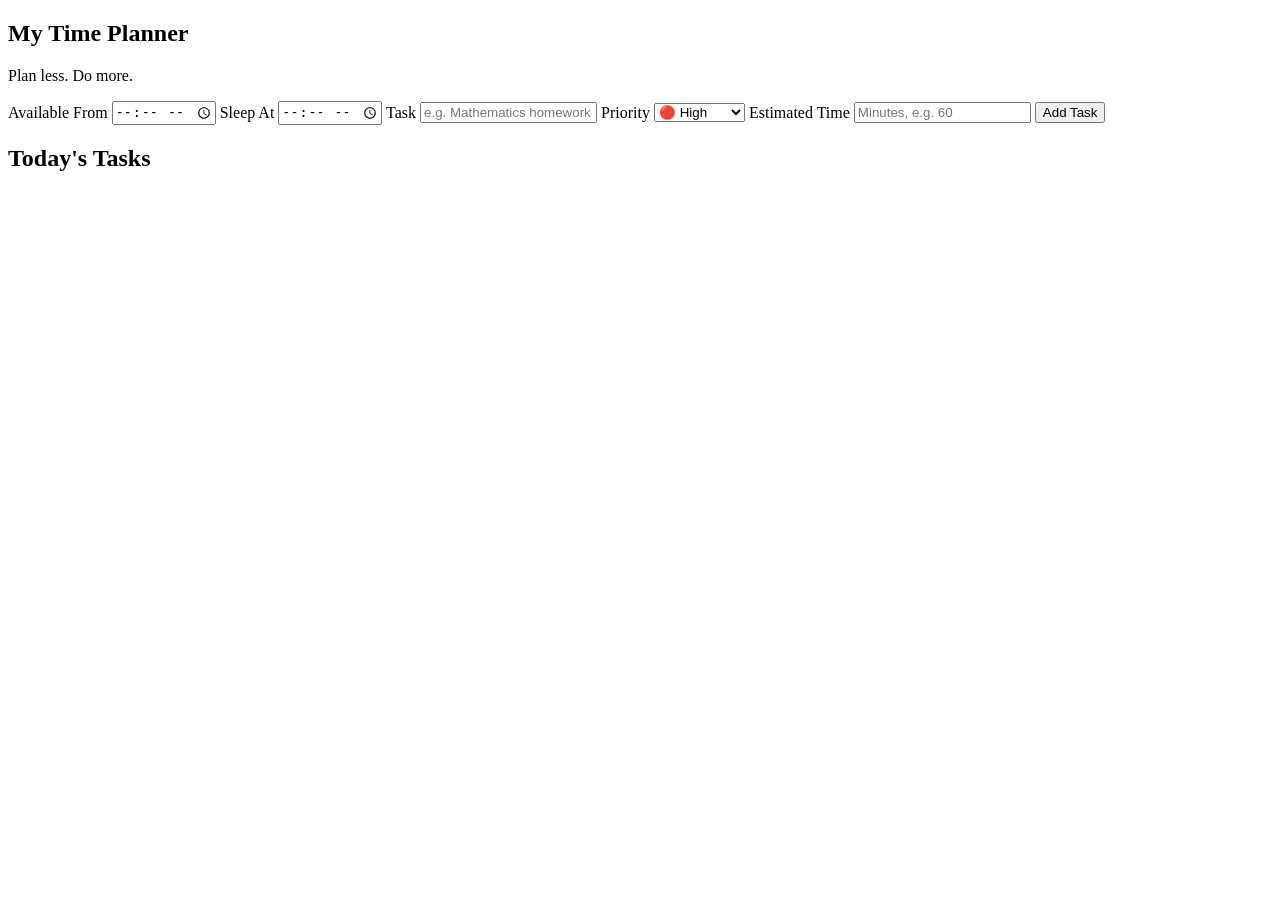
<file: index.html>
<!DOCTYPE html>
<html lang="en">

<head>
    <meta charset="UTF-8">
    <meta name="viewport" content="width=device-width, initial-scale=1.0">
    <title>My Time Planner</title>
    <link rel="stylesheet" href="style.css">
</head>

<body>

    <main>

        <section class="planner">
            <h1>My Time Planner</h1>
            <p>Plan less. Do more.</p>

            <label for="startTime">Available From</label>
            <input id="startTime" type="time">

            <label for="sleepTime">Sleep At</label>
            <input id="sleepTime" type="time">

            <label for="taskInput">Task</label>
            <input
                id="taskInput"
                type="text"
                placeholder="e.g. Mathematics homework"
            >

            <label for="priorityInput">Priority</label>
            <select id="priorityInput">
                <option value="high">🔴 High</option>
                <option value="medium">🟡 Medium</option>
                <option value="low">🟢 Low</option>
            </select>
<label for="durationInput">Estimated Time</label>

	<input
    	id="durationInput"
    	type="number"
    	min="1"
    	placeholder="Minutes, e.g. 60"
	>
            <button id="addTaskBtn">Add Task</button>
        </section>

        <section class="tasks">
            <h2>Today's Tasks</h2>
            <ul id="taskList"></ul>
        </section>

    </main>

    <script src="script.js"></script>

</body>
</html>
</file>
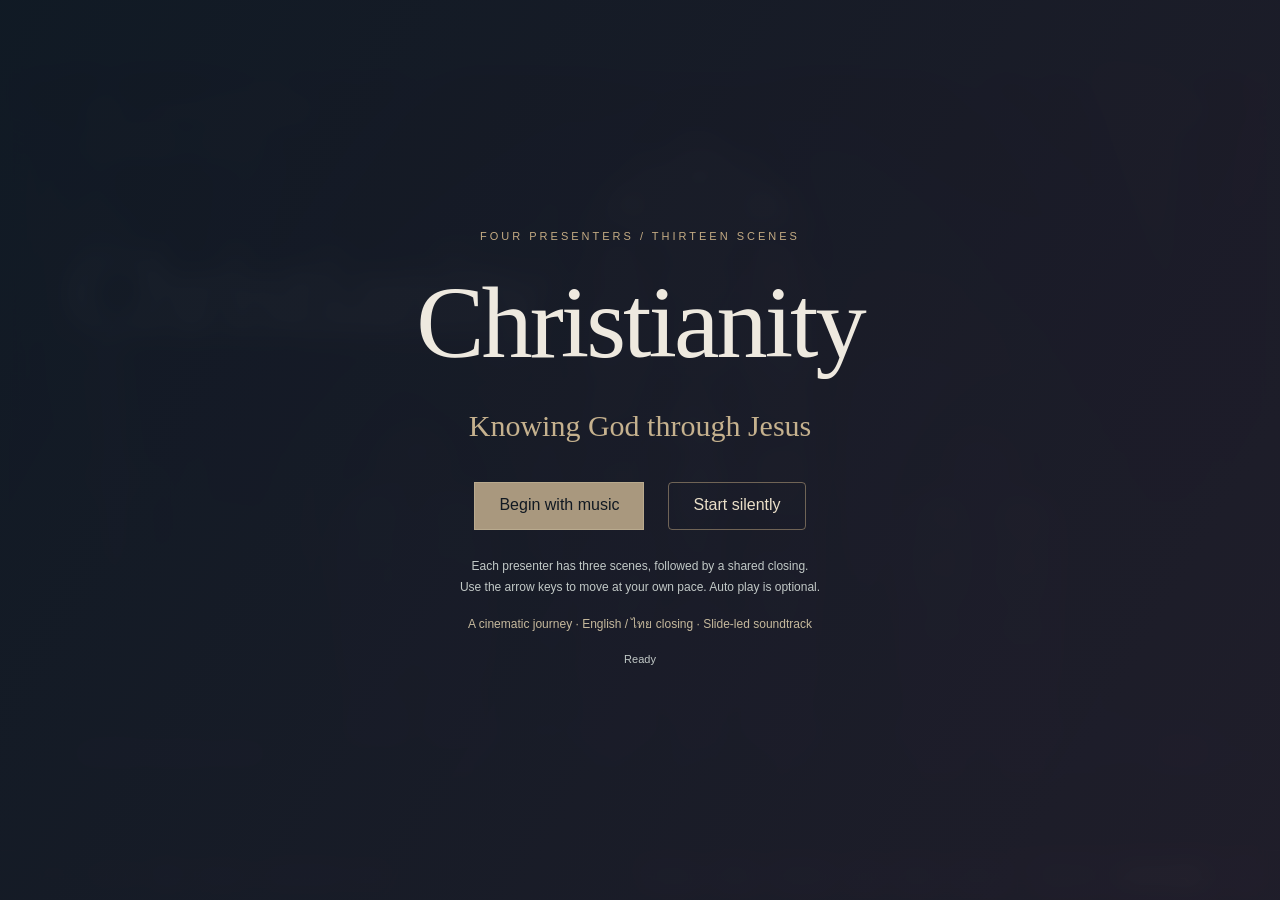
<file: christianity/index.html>
<!doctype html><html lang="en"><head><meta charset="utf-8"><meta name="viewport" content="width=device-width,initial-scale=1"><meta http-equiv="Content-Security-Policy" content="default-src &#x27;none&#x27;; img-src &#x27;self&#x27; data:; media-src &#x27;self&#x27; data: blob:; style-src &#x27;unsafe-inline&#x27;; script-src &#x27;unsafe-inline&#x27;; connect-src &#x27;self&#x27;; base-uri &#x27;none&#x27;; form-action &#x27;none&#x27;"><title>Christianity · Four Presenters · A Cinematic Journey</title><style>html,body,div,span,applet,object,iframe,h1,h2,h3,h4,h5,h6,p,blockquote,pre,a,abbr,acronym,address,big,cite,code,del,dfn,em,img,ins,kbd,q,s,samp,small,strike,strong,sub,sup,tt,var,b,u,i,center,dl,dt,dd,ol,ul,li,fieldset,form,label,legend,table,caption,tbody,tfoot,thead,tr,th,td,article,aside,canvas,details,embed,figure,figcaption,footer,header,hgroup,main,menu,nav,output,ruby,section,summary,time,mark,audio,video{font-size:100%;font:inherit;vertical-align:baseline;border:0;margin:0;padding:0}article,aside,details,figcaption,figure,footer,header,hgroup,main,menu,nav,section{display:block}

.reveal .stretch,.reveal .r-stretch{max-width:none;max-height:none}.reveal pre.stretch code,.reveal pre.r-stretch code{box-sizing:border-box;height:100%;max-height:100%}.reveal .r-fit-text{white-space:nowrap;display:inline-block}.reveal .r-stack{grid-template-rows:100%;display:grid}.reveal .r-stack>*{grid-area:1/1;margin:auto}.reveal .r-vstack,.reveal .r-hstack{display:flex}.reveal .r-vstack img,.reveal .r-vstack video,.reveal .r-hstack img,.reveal .r-hstack video{object-fit:contain;min-width:0;min-height:0}.reveal .r-vstack{flex-direction:column;justify-content:center;align-items:center}.reveal .r-hstack{flex-direction:row;justify-content:center;align-items:center}.reveal .items-stretch{align-items:stretch}.reveal .items-start{align-items:flex-start}.reveal .items-center{align-items:center}.reveal .items-end{align-items:flex-end}.reveal .justify-between{justify-content:space-between}.reveal .justify-around{justify-content:space-around}.reveal .justify-start{justify-content:flex-start}.reveal .justify-center{justify-content:center}.reveal .justify-end{justify-content:flex-end}html.reveal-full-page{width:100%;height:100vh;height:calc(var(--vh,1vh) * 100);height:100dvh;overflow:hidden}.reveal-viewport{color:#000;--r-controls-spacing:12px;--r-overlay-header-height:40px;--r-overlay-margin:0px;--r-overlay-padding:6px;--r-overlay-gap:5px;background-color:#fff;height:100%;margin:0;line-height:1;position:relative;overflow:hidden}@media screen and (width<=1024px),(height<=768px){.reveal-viewport{--r-overlay-header-height:26px}}.reveal-viewport:fullscreen{width:100%!important;height:100%!important;top:0!important;left:0!important;transform:none!important}.reveal .fragment{transition:all .2s}.reveal .fragment:not(.custom){opacity:0;visibility:hidden;will-change:opacity}.reveal .fragment.visible{opacity:1;visibility:inherit}.reveal .fragment.disabled{transition:none}.reveal .fragment.grow{opacity:1;visibility:inherit}.reveal .fragment.grow.visible{transform:scale(1.3)}.reveal .fragment.shrink{opacity:1;visibility:inherit}.reveal .fragment.shrink.visible{transform:scale(.7)}.reveal .fragment.zoom-in{transform:scale(.1)}.reveal .fragment.zoom-in.visible{transform:none}.reveal .fragment.fade-out{opacity:1;visibility:inherit}.reveal .fragment.fade-out.visible{opacity:0;visibility:hidden}.reveal .fragment.semi-fade-out{opacity:1;visibility:inherit}.reveal .fragment.semi-fade-out.visible{opacity:.5;visibility:inherit}.reveal .fragment.strike{opacity:1;visibility:inherit}.reveal .fragment.strike.visible{text-decoration:line-through}.reveal .fragment.fade-up{transform:translateY(40px)}.reveal .fragment.fade-up.visible{transform:translate(0)}.reveal .fragment.fade-down{transform:translateY(-40px)}.reveal .fragment.fade-down.visible{transform:translate(0)}.reveal .fragment.fade-right{transform:translate(-40px)}.reveal .fragment.fade-right.visible{transform:translate(0)}.reveal .fragment.fade-left{transform:translate(40px)}.reveal .fragment.fade-left.visible{transform:translate(0)}.reveal .fragment.fade-in-then-out,.reveal .fragment.current-visible{opacity:0;visibility:hidden}.reveal .fragment.fade-in-then-out.current-fragment,.reveal .fragment.current-visible.current-fragment{opacity:1;visibility:inherit}.reveal .fragment.fade-in-then-semi-out{opacity:0;visibility:hidden}.reveal .fragment.fade-in-then-semi-out.visible{opacity:.5;visibility:inherit}.reveal .fragment.fade-in-then-semi-out.current-fragment,.reveal .fragment.highlight-red,.reveal .fragment.highlight-current-red,.reveal .fragment.highlight-green,.reveal .fragment.highlight-current-green,.reveal .fragment.highlight-blue,.reveal .fragment.highlight-current-blue{opacity:1;visibility:inherit}.reveal .fragment.highlight-red.visible{color:#ff2c2d}.reveal .fragment.highlight-green.visible{color:#17ff2e}.reveal .fragment.highlight-blue.visible{color:#1b91ff}.reveal .fragment.highlight-current-red.current-fragment{color:#ff2c2d}.reveal .fragment.highlight-current-green.current-fragment{color:#17ff2e}.reveal .fragment.highlight-current-blue.current-fragment{color:#1b91ff}.reveal:after{content:"";font-style:italic}.reveal iframe{z-index:1}.reveal a{position:relative}@keyframes bounce-right{0%,10%,25%,40%,50%{transform:translate(0)}20%{transform:translate(10px)}30%{transform:translate(-5px)}}@keyframes bounce-left{0%,10%,25%,40%,50%{transform:translate(0)}20%{transform:translate(-10px)}30%{transform:translate(5px)}}@keyframes bounce-down{0%,10%,25%,40%,50%{transform:translateY(0)}20%{transform:translateY(10px)}30%{transform:translateY(-5px)}}.reveal .controls{top:auto;bottom:var(--r-controls-spacing);right:var(--r-controls-spacing);z-index:11;color:#000;pointer-events:none;font-size:10px;display:none;position:absolute;left:auto}.reveal .controls button{cursor:pointer;color:currentColor;z-index:2;pointer-events:auto;font-size:inherit;visibility:hidden;opacity:0;-webkit-appearance:none;-webkit-tap-highlight-color:#0000;background-color:#0000;border:0;outline:0;padding:0;transition:color .2s,opacity .2s,transform .2s;position:absolute;transform:scale(.9999)}.reveal .controls .controls-arrow:before,.reveal .controls .controls-arrow:after{content:"";transform-origin:.2em;will-change:transform;background-color:currentColor;border-radius:.25em;width:2.6em;height:.5em;transition:all .15s,background-color .8s;position:absolute;top:0;left:0}.reveal .controls .controls-arrow{width:3.6em;height:3.6em;position:relative}.reveal .controls .controls-arrow:before{transform:translate(.5em)translateY(1.55em)rotate(45deg)}.reveal .controls .controls-arrow:after{transform:translate(.5em)translateY(1.55em)rotate(-45deg)}.reveal .controls .controls-arrow:hover:before{transform:translate(.5em)translateY(1.55em)rotate(40deg)}.reveal .controls .controls-arrow:hover:after{transform:translate(.5em)translateY(1.55em)rotate(-40deg)}.reveal .controls .controls-arrow:active:before{transform:translate(.5em)translateY(1.55em)rotate(36deg)}.reveal .controls .controls-arrow:active:after{transform:translate(.5em)translateY(1.55em)rotate(-36deg)}.reveal .controls .navigate-left{bottom:3.2em;right:6.4em;transform:translate(-10px)}.reveal .controls .navigate-left.highlight{animation:2s ease-out 50 both bounce-left}.reveal .controls .navigate-right{bottom:3.2em;right:0;transform:translate(10px)}.reveal .controls .navigate-right .controls-arrow{transform:rotate(180deg)}.reveal .controls .navigate-right.highlight{animation:2s ease-out 50 both bounce-right}.reveal .controls .navigate-up{bottom:6.4em;right:3.2em;transform:translateY(-10px)}.reveal .controls .navigate-up .controls-arrow{transform:rotate(90deg)}.reveal .controls .navigate-down{padding-bottom:1.4em;bottom:-1.4em;right:3.2em;transform:translateY(10px)}.reveal .controls .navigate-down .controls-arrow{transform:rotate(-90deg)}.reveal .controls .navigate-down.highlight{animation:2s ease-out 50 both bounce-down}.reveal .controls[data-controls-back-arrows=faded] .navigate-up.enabled{opacity:.3}.reveal .controls[data-controls-back-arrows=faded] .navigate-up.enabled:hover{opacity:1}.reveal .controls[data-controls-back-arrows=hidden] .navigate-up.enabled{opacity:0;visibility:hidden}.reveal .controls .enabled{visibility:visible;opacity:.9;cursor:pointer;transform:none}.reveal .controls .enabled.fragmented{opacity:.5}.reveal .controls .enabled:hover,.reveal .controls .enabled.fragmented:hover{opacity:1}.reveal:not(.rtl) .controls[data-controls-back-arrows=faded] .navigate-left.enabled{opacity:.3}.reveal:not(.rtl) .controls[data-controls-back-arrows=faded] .navigate-left.enabled:hover{opacity:1}.reveal:not(.rtl) .controls[data-controls-back-arrows=hidden] .navigate-left.enabled{opacity:0;visibility:hidden}.reveal.rtl .controls[data-controls-back-arrows=faded] .navigate-right.enabled{opacity:.3}.reveal.rtl .controls[data-controls-back-arrows=faded] .navigate-right.enabled:hover{opacity:1}.reveal.rtl .controls[data-controls-back-arrows=hidden] .navigate-right.enabled{opacity:0;visibility:hidden}.reveal[data-navigation-mode=linear].has-horizontal-slides .navigate-up,.reveal[data-navigation-mode=linear].has-horizontal-slides .navigate-down{display:none}.reveal[data-navigation-mode=linear].has-horizontal-slides .navigate-left,.reveal:not(.has-vertical-slides) .controls .navigate-left{bottom:1.4em;right:5.5em}.reveal[data-navigation-mode=linear].has-horizontal-slides .navigate-right,.reveal:not(.has-vertical-slides) .controls .navigate-right{bottom:1.4em;right:.5em}.reveal:not(.has-horizontal-slides) .controls .navigate-up{bottom:5em;right:1.4em}.reveal:not(.has-horizontal-slides) .controls .navigate-down{bottom:.5em;right:1.4em}.reveal.has-dark-background .controls{color:#fff}.reveal.has-light-background .controls{color:#000}.reveal.no-hover .controls .controls-arrow:hover:before,.reveal.no-hover .controls .controls-arrow:active:before{transform:translate(.5em)translateY(1.55em)rotate(45deg)}.reveal.no-hover .controls .controls-arrow:hover:after,.reveal.no-hover .controls .controls-arrow:active:after{transform:translate(.5em)translateY(1.55em)rotate(-45deg)}@media screen and (width>=500px){.reveal-viewport{--r-controls-spacing:.8em}.reveal .controls[data-controls-layout=edges]{inset:0}.reveal .controls[data-controls-layout=edges] .navigate-left,.reveal .controls[data-controls-layout=edges] .navigate-right,.reveal .controls[data-controls-layout=edges] .navigate-up,.reveal .controls[data-controls-layout=edges] .navigate-down{bottom:auto;right:auto}.reveal .controls[data-controls-layout=edges] .navigate-left{top:50%;left:var(--r-controls-spacing);margin-top:-1.8em}.reveal .controls[data-controls-layout=edges] .navigate-right{top:50%;right:var(--r-controls-spacing);margin-top:-1.8em}.reveal .controls[data-controls-layout=edges] .navigate-up{top:var(--r-controls-spacing);margin-left:-1.8em;left:50%}.reveal .controls[data-controls-layout=edges] .navigate-down{bottom:calc(var(--r-controls-spacing) - 1.4em + .3em);margin-left:-1.8em;left:50%}}.reveal .progress{z-index:10;color:#fff;background-color:#0003;width:100%;height:3px;display:none;position:absolute;bottom:0;left:0}.reveal .progress:after{content:"";width:100%;height:10px;display:block;position:absolute;top:-10px}.reveal .progress span{transform-origin:0 0;background-color:currentColor;width:100%;height:100%;transition:transform .8s cubic-bezier(.26,.86,.44,.985);display:block;transform:scaleX(0)}@media (pointer:coarse){.reveal .controls{font-size:clamp(10px,2.5vmin,40px)}.reveal .progress{height:clamp(3px,.75vmin,10px)}}.reveal .slide-number{z-index:31;color:#fff;background-color:#0006;padding:5px;font-family:Helvetica,sans-serif;font-size:12px;line-height:1;display:block;position:absolute;bottom:8px;right:8px}.reveal .slide-number a{color:currentColor}.reveal .slide-number-delimiter{margin:0 3px}.reveal{touch-action:pinch-zoom;width:100%;height:100%;position:relative;overflow:hidden}.reveal.embedded{touch-action:pan-y}.reveal.embedded.is-vertical-slide{touch-action:none}.reveal .slides{pointer-events:none;z-index:1;text-align:center;perspective:600px;perspective-origin:50% 40%;width:100%;height:100%;margin:auto;position:absolute;inset:0;overflow:visible}.reveal .slides>section{perspective:600px}.reveal .slides>section,.reveal .slides>section>section{pointer-events:auto;z-index:10;transform-style:flat;width:100%;transition:transform-origin .8s cubic-bezier(.26,.86,.44,.985),transform .8s cubic-bezier(.26,.86,.44,.985),visibility .8s cubic-bezier(.26,.86,.44,.985),opacity .8s cubic-bezier(.26,.86,.44,.985);display:none;position:absolute}.reveal[data-transition-speed=fast] .slides section{transition-duration:.4s}.reveal[data-transition-speed=slow] .slides section{transition-duration:1.2s}.reveal .slides section[data-transition-speed=fast]{transition-duration:.4s}.reveal .slides section[data-transition-speed=slow]{transition-duration:1.2s}.reveal .slides>section.stack{pointer-events:none;height:100%;padding-top:0;padding-bottom:0}.reveal .slides>section.present,.reveal .slides>section>section.present{z-index:11;opacity:1;display:block}.reveal .slides>section:empty,.reveal .slides>section>section:empty,.reveal .slides>section[data-background-interactive],.reveal .slides>section>section[data-background-interactive]{pointer-events:none}.reveal.center,.reveal.center .slides,.reveal.center .slides section{min-height:0!important}.reveal .slides>section:not(.present),.reveal .slides>section>section:not(.present){pointer-events:none}.reveal.overview .slides>section,.reveal.overview .slides>section>section{pointer-events:auto}.reveal .slides>section.past,.reveal .slides>section.future,.reveal .slides>section.past>section,.reveal .slides>section.future>section,.reveal .slides>section>section.past,.reveal .slides>section>section.future{opacity:0}.reveal .slides>section[data-transition=slide].past,.reveal .slides>section[data-transition~=slide-out].past,.reveal.slide .slides>section:not([data-transition]).past{transform:translate(-150%)}.reveal .slides>section[data-transition=slide].future,.reveal .slides>section[data-transition~=slide-in].future,.reveal.slide .slides>section:not([data-transition]).future{transform:translate(150%)}.reveal .slides>section>section[data-transition=slide].past,.reveal .slides>section>section[data-transition~=slide-out].past,.reveal.slide .slides>section>section:not([data-transition]).past{transform:translateY(-150%)}.reveal .slides>section>section[data-transition=slide].future,.reveal .slides>section>section[data-transition~=slide-in].future,.reveal.slide .slides>section>section:not([data-transition]).future{transform:translateY(150%)}.reveal .slides>section[data-transition=linear].past,.reveal .slides>section[data-transition~=linear-out].past,.reveal.linear .slides>section:not([data-transition]).past{transform:translate(-150%)}.reveal .slides>section[data-transition=linear].future,.reveal .slides>section[data-transition~=linear-in].future,.reveal.linear .slides>section:not([data-transition]).future{transform:translate(150%)}.reveal .slides>section>section[data-transition=linear].past,.reveal .slides>section>section[data-transition~=linear-out].past,.reveal.linear .slides>section>section:not([data-transition]).past{transform:translateY(-150%)}.reveal .slides>section>section[data-transition=linear].future,.reveal .slides>section>section[data-transition~=linear-in].future,.reveal.linear .slides>section>section:not([data-transition]).future{transform:translateY(150%)}.reveal .slides section[data-transition=default].stack,.reveal.default .slides section.stack{transform-style:preserve-3d}.reveal .slides>section[data-transition=default].past,.reveal .slides>section[data-transition~=default-out].past,.reveal.default .slides>section:not([data-transition]).past{transform:translate(-100%)rotateY(-90deg)translate(-100%)}.reveal .slides>section[data-transition=default].future,.reveal .slides>section[data-transition~=default-in].future,.reveal.default .slides>section:not([data-transition]).future{transform:translate(100%)rotateY(90deg)translate(100%)}.reveal .slides>section>section[data-transition=default].past,.reveal .slides>section>section[data-transition~=default-out].past,.reveal.default .slides>section>section:not([data-transition]).past{transform:translateY(-300px)rotateX(70deg)translateY(-300px)}.reveal .slides>section>section[data-transition=default].future,.reveal .slides>section>section[data-transition~=default-in].future,.reveal.default .slides>section>section:not([data-transition]).future{transform:translateY(300px)rotateX(-70deg)translateY(300px)}.reveal .slides section[data-transition=convex].stack,.reveal.convex .slides section.stack{transform-style:preserve-3d}.reveal .slides>section[data-transition=convex].past,.reveal .slides>section[data-transition~=convex-out].past,.reveal.convex .slides>section:not([data-transition]).past{transform:translate(-100%)rotateY(-90deg)translate(-100%)}.reveal .slides>section[data-transition=convex].future,.reveal .slides>section[data-transition~=convex-in].future,.reveal.convex .slides>section:not([data-transition]).future{transform:translate(100%)rotateY(90deg)translate(100%)}.reveal .slides>section>section[data-transition=convex].past,.reveal .slides>section>section[data-transition~=convex-out].past,.reveal.convex .slides>section>section:not([data-transition]).past{transform:translateY(-300px)rotateX(70deg)translateY(-300px)}.reveal .slides>section>section[data-transition=convex].future,.reveal .slides>section>section[data-transition~=convex-in].future,.reveal.convex .slides>section>section:not([data-transition]).future{transform:translateY(300px)rotateX(-70deg)translateY(300px)}.reveal .slides section[data-transition=concave].stack,.reveal.concave .slides section.stack{transform-style:preserve-3d}.reveal .slides>section[data-transition=concave].past,.reveal .slides>section[data-transition~=concave-out].past,.reveal.concave .slides>section:not([data-transition]).past{transform:translate(-100%)rotateY(90deg)translate(-100%)}.reveal .slides>section[data-transition=concave].future,.reveal .slides>section[data-transition~=concave-in].future,.reveal.concave .slides>section:not([data-transition]).future{transform:translate(100%)rotateY(-90deg)translate(100%)}.reveal .slides>section>section[data-transition=concave].past,.reveal .slides>section>section[data-transition~=concave-out].past,.reveal.concave .slides>section>section:not([data-transition]).past{transform:translateY(-80%)rotateX(-70deg)translateY(-80%)}.reveal .slides>section>section[data-transition=concave].future,.reveal .slides>section>section[data-transition~=concave-in].future,.reveal.concave .slides>section>section:not([data-transition]).future{transform:translateY(80%)rotateX(70deg)translateY(80%)}.reveal .slides section[data-transition=zoom],.reveal.zoom .slides section:not([data-transition]){transition-timing-function:ease}.reveal .slides>section[data-transition=zoom].past,.reveal .slides>section[data-transition~=zoom-out].past,.reveal.zoom .slides>section:not([data-transition]).past{visibility:hidden;transform:scale(16)}.reveal .slides>section[data-transition=zoom].future,.reveal .slides>section[data-transition~=zoom-in].future,.reveal.zoom .slides>section:not([data-transition]).future{visibility:hidden;transform:scale(.2)}.reveal .slides>section>section[data-transition=zoom].past,.reveal .slides>section>section[data-transition~=zoom-out].past,.reveal.zoom .slides>section>section:not([data-transition]).past{transform:scale(16)}.reveal .slides>section>section[data-transition=zoom].future,.reveal .slides>section>section[data-transition~=zoom-in].future,.reveal.zoom .slides>section>section:not([data-transition]).future{transform:scale(.2)}.reveal.cube .slides{perspective:1300px}.reveal.cube .slides section{backface-visibility:hidden;box-sizing:border-box;min-height:700px;transform-style:preserve-3d;padding:30px}.reveal.center.cube .slides section{min-height:0}.reveal.cube .slides section:not(.stack):before{content:"";background:#0000001a;border-radius:4px;width:100%;height:100%;display:block;position:absolute;top:0;left:0;transform:translateZ(-20px)}.reveal.cube .slides section:not(.stack):after{content:"";z-index:1;background:0 0;border-radius:4px;width:90%;height:30px;display:block;position:absolute;bottom:0;left:5%;transform:translateZ(-90px)rotateX(65deg);box-shadow:0 95px 25px #0003}.reveal.cube .slides>section.stack{background:0 0;padding:0}.reveal.cube .slides>section.past{transform-origin:100% 0;transform:translate(-100%)rotateY(-90deg)}.reveal.cube .slides>section.future{transform-origin:0 0;transform:translate(100%)rotateY(90deg)}.reveal.cube .slides>section>section.past{transform-origin:0 100%;transform:translateY(-100%)rotateX(90deg)}.reveal.cube .slides>section>section.future{transform-origin:0 0;transform:translateY(100%)rotateX(-90deg)}.reveal.page .slides{perspective-origin:0%;perspective:3000px}.reveal.page .slides section{box-sizing:border-box;min-height:700px;transform-style:preserve-3d;padding:30px}.reveal.page .slides section.past{z-index:12}.reveal.page .slides section:not(.stack):before{content:"";background:#0000001a;width:100%;height:100%;display:block;position:absolute;top:0;left:0;transform:translateZ(-20px)}.reveal.page .slides section:not(.stack):after{content:"";z-index:1;background:0 0;border-radius:4px;width:90%;height:30px;display:block;position:absolute;bottom:0;left:5%;transform:translateZ(-90px)rotateX(65deg);box-shadow:0 95px 25px #0003}.reveal.page .slides>section.stack{background:0 0;padding:0}.reveal.page .slides>section.past{transform-origin:0 0;transform:translate(-40%)rotateY(-80deg)}.reveal.page .slides>section.future{transform-origin:100% 0;transform:translate(0,0)}.reveal.page .slides>section>section.past{transform-origin:0 0;transform:translateY(-40%)rotateX(80deg)}.reveal.page .slides>section>section.future{transform-origin:0 100%;transform:translate(0,0)}.reveal .slides section[data-transition=fade],.reveal.fade .slides section:not([data-transition]),.reveal.fade .slides>section>section:not([data-transition]){transition:opacity .5s;transform:none}.reveal.fade.overview .slides section,.reveal.fade.overview .slides>section>section{transition:none}.reveal .slides section[data-transition=none],.reveal.none .slides section:not([data-transition]){transition:none;transform:none}.reveal .pause-overlay{visibility:hidden;opacity:0;z-index:100;background:#000;width:100%;height:100%;transition:all 1s;position:absolute;top:0;left:0}.reveal .pause-overlay .resume-button{color:#ccc;cursor:pointer;background:0 0;border:2px solid #ccc;border-radius:2px;padding:6px 14px;font-size:16px;position:absolute;bottom:20px;right:20px}.reveal .pause-overlay .resume-button:hover{color:#fff;border-color:#fff}.reveal.paused .pause-overlay{visibility:visible;opacity:1}.reveal .no-transition,.reveal .no-transition *,.reveal .slides.disable-slide-transitions section{transition:none!important}.reveal .slides.disable-slide-transitions section{transform:none!important}.reveal .backgrounds{perspective:600px;width:100%;height:100%;position:absolute;top:0;left:0}.reveal .slide-background{opacity:0;visibility:hidden;background-color:#0000;width:100%;height:100%;transition:all .8s cubic-bezier(.26,.86,.44,.985);display:none;position:absolute;overflow:hidden}.reveal .slide-background-content{background-position:50%;background-repeat:no-repeat;background-size:cover;width:100%;height:100%;position:absolute}.reveal .slide-background.stack{display:block}.reveal .slide-background.present{opacity:1;visibility:visible;z-index:2}.print-pdf .reveal .slide-background{opacity:1!important;visibility:visible!important}.reveal .slide-background video{object-fit:cover;width:100%;max-width:none;height:100%;max-height:none;position:absolute;top:0;left:0}.reveal .slide-background[data-background-size=contain] video{object-fit:contain}.reveal[data-background-transition=none]>.backgrounds .slide-background:not([data-background-transition]),.reveal>.backgrounds .slide-background[data-background-transition=none]{transition:none}.reveal[data-background-transition=slide]>.backgrounds .slide-background:not([data-background-transition]),.reveal>.backgrounds .slide-background[data-background-transition=slide]{opacity:1}.reveal[data-background-transition=slide]>.backgrounds .slide-background.past:not([data-background-transition]),.reveal>.backgrounds .slide-background.past[data-background-transition=slide]{transform:translate(-100%)}.reveal[data-background-transition=slide]>.backgrounds .slide-background.future:not([data-background-transition]),.reveal>.backgrounds .slide-background.future[data-background-transition=slide]{transform:translate(100%)}.reveal[data-background-transition=slide]>.backgrounds .slide-background>.slide-background.past:not([data-background-transition]),.reveal>.backgrounds .slide-background>.slide-background.past[data-background-transition=slide]{transform:translateY(-100%)}.reveal[data-background-transition=slide]>.backgrounds .slide-background>.slide-background.future:not([data-background-transition]),.reveal>.backgrounds .slide-background>.slide-background.future[data-background-transition=slide]{transform:translateY(100%)}.reveal[data-background-transition=convex]>.backgrounds .slide-background.past:not([data-background-transition]),.reveal>.backgrounds .slide-background.past[data-background-transition=convex]{opacity:0;transform:translate(-100%)rotateY(-90deg)translate(-100%)}.reveal[data-background-transition=convex]>.backgrounds .slide-background.future:not([data-background-transition]),.reveal>.backgrounds .slide-background.future[data-background-transition=convex]{opacity:0;transform:translate(100%)rotateY(90deg)translate(100%)}.reveal[data-background-transition=convex]>.backgrounds .slide-background>.slide-background.past:not([data-background-transition]),.reveal>.backgrounds .slide-background>.slide-background.past[data-background-transition=convex]{opacity:0;transform:translateY(-100%)rotateX(90deg)translateY(-100%)}.reveal[data-background-transition=convex]>.backgrounds .slide-background>.slide-background.future:not([data-background-transition]),.reveal>.backgrounds .slide-background>.slide-background.future[data-background-transition=convex]{opacity:0;transform:translateY(100%)rotateX(-90deg)translateY(100%)}.reveal[data-background-transition=concave]>.backgrounds .slide-background.past:not([data-background-transition]),.reveal>.backgrounds .slide-background.past[data-background-transition=concave]{opacity:0;transform:translate(-100%)rotateY(90deg)translate(-100%)}.reveal[data-background-transition=concave]>.backgrounds .slide-background.future:not([data-background-transition]),.reveal>.backgrounds .slide-background.future[data-background-transition=concave]{opacity:0;transform:translate(100%)rotateY(-90deg)translate(100%)}.reveal[data-background-transition=concave]>.backgrounds .slide-background>.slide-background.past:not([data-background-transition]),.reveal>.backgrounds .slide-background>.slide-background.past[data-background-transition=concave]{opacity:0;transform:translateY(-100%)rotateX(-90deg)translateY(-100%)}.reveal[data-background-transition=concave]>.backgrounds .slide-background>.slide-background.future:not([data-background-transition]),.reveal>.backgrounds .slide-background>.slide-background.future[data-background-transition=concave]{opacity:0;transform:translateY(100%)rotateX(90deg)translateY(100%)}.reveal[data-background-transition=zoom]>.backgrounds .slide-background:not([data-background-transition]),.reveal>.backgrounds .slide-background[data-background-transition=zoom]{transition-timing-function:ease}.reveal[data-background-transition=zoom]>.backgrounds .slide-background.past:not([data-background-transition]),.reveal>.backgrounds .slide-background.past[data-background-transition=zoom]{opacity:0;visibility:hidden;transform:scale(16)}.reveal[data-background-transition=zoom]>.backgrounds .slide-background.future:not([data-background-transition]),.reveal>.backgrounds .slide-background.future[data-background-transition=zoom]{opacity:0;visibility:hidden;transform:scale(.2)}.reveal[data-background-transition=zoom]>.backgrounds .slide-background>.slide-background.past:not([data-background-transition]),.reveal>.backgrounds .slide-background>.slide-background.past[data-background-transition=zoom]{opacity:0;visibility:hidden;transform:scale(16)}.reveal[data-background-transition=zoom]>.backgrounds .slide-background>.slide-background.future:not([data-background-transition]),.reveal>.backgrounds .slide-background>.slide-background.future[data-background-transition=zoom]{opacity:0;visibility:hidden;transform:scale(.2)}.reveal[data-transition-speed=fast]>.backgrounds .slide-background{transition-duration:.4s}.reveal[data-transition-speed=slow]>.backgrounds .slide-background{transition-duration:1.2s}.reveal [data-auto-animate-target^=unmatched]{will-change:opacity}.reveal section[data-auto-animate]:not(.stack):not([data-auto-animate=running]) [data-auto-animate-target^=unmatched]{opacity:0}.reveal.overview{perspective-origin:50%;perspective:700px}.reveal.overview .slides section{cursor:pointer;box-sizing:border-box;height:100%;overflow:hidden;opacity:1!important;visibility:visible!important;top:0!important}.reveal.overview .slides section:hover,.reveal.overview .slides section.present{outline-offset:10px;outline:10px solid #96969699}.reveal.overview .slides section.present{outline:10px solid var(--r-link-color)}.reveal.overview .slides section .fragment{opacity:1;transition:none}.reveal.overview .slides section:after,.reveal.overview .slides section:before{display:none!important}.reveal.overview .slides>section.stack{background:0 0;outline:none;padding:0;overflow:visible;top:0!important}.reveal.overview .backgrounds{perspective:inherit}.reveal.overview .backgrounds .slide-background{opacity:1;visibility:visible;outline-offset:10px;outline:10px solid #9696961a}.reveal.overview .backgrounds .slide-background.stack{overflow:visible}.reveal.overview .slides section,.reveal.overview-deactivating .slides section,.reveal.overview .backgrounds .slide-background,.reveal.overview-deactivating .backgrounds .slide-background{transition:none}.reveal.rtl .slides,.reveal.rtl .slides h1,.reveal.rtl .slides h2,.reveal.rtl .slides h3,.reveal.rtl .slides h4,.reveal.rtl .slides h5,.reveal.rtl .slides h6{direction:rtl;font-family:sans-serif}.reveal.rtl pre,.reveal.rtl code{direction:ltr}.reveal.rtl ol,.reveal.rtl ul{text-align:right}.reveal.rtl .progress span{transform-origin:100% 0}.reveal.has-parallax-background .backgrounds{transition:all .8s}.reveal.has-parallax-background[data-transition-speed=fast] .backgrounds{transition-duration:.4s}.reveal.has-parallax-background[data-transition-speed=slow] .backgrounds{transition-duration:1.2s}@keyframes fade-in{0%{opacity:0}to{opacity:1}}@keyframes scale-up{0%{transform:scale(.95)}to{transform:scale(1)}}.reveal [data-preview-image],.reveal [data-preview-video],.reveal [data-preview-link]:not(a):not([data-preview-link=false]){cursor:zoom-in}.r-overlay{top:var(--r-overlay-margin);right:var(--r-overlay-margin);bottom:var(--r-overlay-margin);left:var(--r-overlay-margin);border-radius:min(var(--r-overlay-margin), 6px);z-index:99;-webkit-backdrop-filter:blur(10px);backdrop-filter:blur(10px);color:#fff;background:#000000f2;font-family:ui-sans-serif,system-ui,-apple-system,Helvetica,sans-serif;transition:all .3s;animation:.3s fade-in;position:absolute}.r-overlay-viewport{top:var(--r-overlay-padding);right:var(--r-overlay-padding);bottom:var(--r-overlay-padding);left:var(--r-overlay-padding);gap:var(--r-overlay-gap);flex-direction:column;display:flex;position:absolute}.r-overlay-header{z-index:2;box-sizing:border-box;height:var(--r-overlay-header-height);justify-content:flex-end;align-items:center;gap:6px;display:flex}.r-overlay-header .r-overlay-header-button{all:unset;min-width:var(--r-overlay-header-height);min-height:var(--r-overlay-header-height);padding:0 calc(var(--r-overlay-header-height) / 4);opacity:1;cursor:pointer;box-sizing:border-box;border-radius:6px;justify-content:center;align-items:center;gap:8px;font-size:18px;display:flex}.r-overlay-header .r-overlay-header-button:hover{opacity:1;background-color:#ffffff26}.r-overlay-header .icon{background-position:50%;background-repeat:no-repeat;background-size:100%;width:20px;height:20px;display:inline-block}.r-overlay-close .icon{background-image:url(Christianity_Assets/48321b8d34db1286282659a4.svg)}.r-overlay-external .icon{background-image:url(Christianity_Assets/61777dbd26126870ed568aeb.svg)}.r-overlay-content{background-color:#141414cc;border-radius:6px;flex-grow:1;place-items:center;animation:.5s cubic-bezier(.26,.86,.44,.985) scale-up;display:grid;position:relative;overflow:hidden}.r-overlay-spinner{z-index:10;visibility:hidden;opacity:0;background-image:url([data-uri]%2F%2F%2F6%2Bvr8nJybW1tcDAwOjo6Nvb26ioqKOjo7Ozs%2FLy8vz8%2FAAAAAAAAAAAACH%2FC05FVFNDQVBFMi4wAwEAAAAh%2FhpDcmVhdGVkIHdpdGggYWpheGxvYWQuaW5mbwAh%[base64]%2FV%2FnmOM82XiHRLYKhKP1oZmADdEAAAh%2BQQJCgAAACwAAAAAIAAgAAAE6hDISWlZpOrNp1lGNRSdRpDUolIGw5RUYhhHukqFu8DsrEyqnWThGvAmhVlteBvojpTDDBUEIFwMFBRAmBkSgOrBFZogCASwBDEY%2FCZSg7GSE0gSCjQBMVG023xWBhklAnoEdhQEfyNqMIcKjhRsjEdnezB%2BA4k8gTwJhFuiW4dokXiloUepBAp5qaKpp6%2BHo7aWW54wl7obvEe0kRuoplCGepwSx2jJvqHEmGt6whJpGpfJCHmOoNHKaHx61WiSR92E4lbFoq%2BB6QDtuetcaBPnW6%2BO7wDHpIiK9SaVK5GgV543tzjgGcghAgAh%[base64]%2B%2BG%2Bw48edZPK%2BM6hLJpQg484enXIdQFSS1u6UhksENEQAAIfkECQoAAAAsAAAAACAAIAAABOcQyEmpGKLqzWcZRVUQnZYg1aBSh2GUVEIQ2aQOE%2BG%2BcD4ntpWkZQj1JIiZIogDFFyHI0UxQwFugMSOFIPJftfVAEoZLBbcLEFhlQiqGp1Vd140AUklUN3eCA51C1EWMzMCezCBBmkxVIVHBWd3HHl9JQOIJSdSnJ0TDKChCwUJjoWMPaGqDKannasMo6WnM562R5YluZRwur0wpgqZE7NKUm%2BFNRPIhjBJxKZteWuIBMN4zRMIVIhffcgojwCF117i4nlLnY5ztRLsnOk%2BaV%2BoJY7V7m76PdkS4trKcdg0Zc0tTcKkRAAAIfkECQoAAAAsAAAAACAAIAAABO4QyEkpKqjqzScpRaVkXZWQEximw1BSCUEIlDohrft6cpKCk5xid5MNJTaAIkekKGQkWyKHkvhKsR7ARmitkAYDYRIbUQRQjWBwJRzChi9CRlBcY1UN4g0%[base64]%[base64]%2BE71SRQeyqUToLA7VxF0JDyIQh%2FMVVPMt1ECZlfcjZJ9mIKoaTl1MRIl5o4CUKXOwmyrCInCKqcWtvadL2SYhyASyNDJ0uIiRMDjI0Fd30%2FiI2UA5GSS5UDj2l6NoqgOgN4gksEBgYFf0FDqKgHnyZ9OX8HrgYHdHpcHQULXAS2qKpENRg7eAMLC7kTBaixUYFkKAzWAAnLC7FLVxLWDBLKCwaKTULgEwbLA4hJtOkSBNqITT3xEgfLpBtzE%2FjiuL04RGEBgwWhShRgQExHBAAh%2BQQJCgAAACwAAAAAIAAgAAAE7xDISWlSqerNpyJKhWRdlSAVoVLCWk6JKlAqAavhO9UkUHsqlE6CwO1cRdCQ8iEIfzFVTzLdRAmZX3I2SfZiCqGk5dTESJeaOAlClzsJsqwiJwiqnFrb2nS9kmIcgEsjQydLiIlHehhpejaIjzh9eomSjZR%[base64]%2BE71SRQeyqUToLA7VxF0JDyIQh%[base64]%2BE71SRQeyqUToLA7VxF0JDyIQh%2FMVVPMt1ECZlfcjZJ9mIKoaTl1MRIl5o4CUKXOwmyrCInCKqcWtvadL2SYhyASyNDJ0uIiUd6GAULDJCRiXo1CpGXDJOUjY%2BYip9DhToJA4RBLwMLCwVDfRgbBAaqqoZ1XBMHswsHtxtFaH1iqaoGNgAIxRpbFAgfPQSqpbgGBqUD1wBXeCYp1AYZ19JJOYgH1KwA4UBvQwXUBxPqVD9L3sbp2BNk2xvvFPJd%2BMFCN6HAAIKgNggY0KtEBAAh%[base64]%2BvsYMDAzZQPC9VCNkDWUhGkuE5PxJNwiUK4UfLzOlD4WvzAHaoG9nxPi5d%2BjYUqfAhhykOFwJWiAAAIfkECQoAAAAsAAAAACAAIAAABPAQyElpUqnqzaciSoVkXVUMFaFSwlpOCcMYlErAavhOMnNLNo8KsZsMZItJEIDIFSkLGQoQTNhIsFehRww2CQLKF0tYGKYSg%2BygsZIuNqJksKgbfgIGepNo2cIUB3V1B3IvNiBYNQaDSTtfhhx0CwVPI0UJe0%2Bbm4g5VgcGoqOcnjmjqDSdnhgEoamcsZuXO1aWQy8KAwOAuTYYGwi7w5h%2BKr0SJ8MFihpNbx%2B4Erq7BYBuzsdiH1jCAzoSfl0rVirNbRXlBBlLX%2BBP0XJLAPGzTkAuAOqb0WT5AH7OcdCm5B8TgRwSRKIHQtaLCwg1RAAAOwAAAAAAAAAAAA%3D%3D);width:32px;height:32px;margin:-16px 0 0 -16px;display:block;position:absolute;top:50%;left:50%}.r-overlay-preview .r-overlay-content iframe{opacity:0;visibility:hidden;border:0;width:100%;max-width:100%;height:100%;max-height:100%;transition:all .3s}.r-overlay-preview[data-state=loaded] iframe{opacity:1;visibility:visible}.r-overlay-preview .r-overlay-content img,.r-overlay-preview .r-overlay-content video{object-fit:scale-down;width:100%;max-width:100%;height:100%;max-height:100%;margin:0;position:absolute}.r-overlay-preview[data-preview-fit=none] img,.r-overlay-preview[data-preview-fit=none] video{object-fit:none}.r-overlay-preview[data-preview-fit=scale-down] img,.r-overlay-preview[data-preview-fit=scale-down] video{object-fit:scale-down}.r-overlay-preview[data-preview-fit=contain] img,.r-overlay-preview[data-preview-fit=contain] video{object-fit:contain}.r-overlay-preview[data-preview-fit=cover] img,.r-overlay-preview[data-preview-fit=cover] video{object-fit:cover}.r-overlay-preview[data-state=loaded] .r-overlay-content-inner{z-index:-1;text-align:center;letter-spacing:normal;width:100%;position:absolute;top:45%;left:0}.r-overlay-preview .r-overlay-error{color:orange;font-size:18px}.r-overlay-preview .x-frame-error{opacity:0;transition:opacity .3s .3s}.r-overlay-preview[data-state=loaded] .x-frame-error{opacity:1}.r-overlay-preview[data-state=loading] .r-overlay-spinner{opacity:.6;visibility:visible}.r-overlay-help .r-overlay-content{overflow:auto}.r-overlay-help-content{text-align:center;letter-spacing:normal;max-width:560px;margin:auto;padding:20px 0}.r-overlay-help-content .title{margin-top:0;font-size:20px}.r-overlay-help .r-overlay-help-content table{border-collapse:collapse;text-align:left;border:1px solid #fff;font-size:16px}.r-overlay-help .r-overlay-help-content table th,.r-overlay-help .r-overlay-help-content table td{vertical-align:middle;border:1px solid #fff;width:240px;padding:14px}.r-overlay-help .r-overlay-help-content table th{padding-top:20px;padding-bottom:20px}.reveal .playback{z-index:30;cursor:pointer;-webkit-tap-highlight-color:#0000;transition:all .4s;position:absolute;bottom:20px;left:15px}.reveal.overview .playback{opacity:0;visibility:hidden}.reveal .hljs{min-height:100%}.reveal .hljs table{margin:initial}.reveal .hljs-ln-code,.reveal .hljs-ln-numbers{border:0;padding:0}.reveal .hljs-ln-numbers{opacity:.6;text-align:right;vertical-align:top;padding-right:.75em}.reveal .hljs.has-highlights tr:not(.highlight-line){opacity:.4}.reveal .hljs.has-highlights.fragment{transition:all .2s}.reveal .hljs:not(:first-child).fragment{box-sizing:border-box;width:100%;position:absolute;top:0;left:0}.reveal pre[data-auto-animate-target]{overflow:hidden}.reveal pre[data-auto-animate-target] code{height:100%}.reveal .roll{vertical-align:top;perspective:400px;perspective-origin:50%;line-height:1.2;display:inline-block;overflow:hidden}.reveal .roll:hover{text-shadow:none;background:0 0}.reveal .roll span{pointer-events:none;transform-origin:50% 0;transform-style:preserve-3d;backface-visibility:hidden;padding:0 2px;transition:all .4s;display:block;position:relative}.reveal .roll:hover span{background:#00000080;transform:translateZ(-45px)rotateX(90deg)}.reveal .roll span:after{content:attr(data-title);backface-visibility:hidden;transform-origin:50% 0;padding:0 2px;display:block;position:absolute;top:0;left:0;transform:translateY(110%)rotateX(-90deg)}.reveal aside.notes{display:none}.reveal .speaker-notes{z-index:1;color:#222;box-sizing:border-box;text-align:left;-webkit-overflow-scrolling:touch;background-color:#f5f5f5;border:1px solid #0000000d;width:33.3333%;height:100%;padding:14px 18px;font-family:Helvetica,sans-serif;font-size:18px;line-height:1.4;display:none;position:absolute;top:0;left:100%;overflow:auto}.reveal .speaker-notes .notes-placeholder{color:#ccc;font-style:italic}.reveal .speaker-notes:focus{outline:none}.reveal .speaker-notes:before{content:"Speaker notes";opacity:.5;margin-bottom:10px;display:block}.reveal.show-notes{max-width:75%;overflow:visible}.reveal.show-notes .speaker-notes{display:block}@media screen and (width>=1600px){.reveal .speaker-notes{font-size:20px}}@media screen and (width<=1024px){.reveal.show-notes{border-left:0;max-width:none;max-height:70vh;overflow:visible}.reveal.show-notes .speaker-notes{border:0;width:100%;height:30vh;top:100%;left:0}}@media screen and (width<=600px){.reveal.show-notes{max-height:60vh}.reveal.show-notes .speaker-notes{height:40vh;top:100%}.reveal .speaker-notes{font-size:14px}}.reveal .jump-to-slide{z-index:30;-webkit-tap-highlight-color:#0000;font-size:32px;position:absolute;top:15px;left:15px}.reveal .jump-to-slide-input{font-size:inherit;color:currentColor;background:0 0;border:0;padding:8px}.reveal .jump-to-slide-input::placeholder{color:currentColor;opacity:.5}.reveal.has-dark-background .jump-to-slide-input{color:#fff}.reveal.has-light-background .jump-to-slide-input{color:#222}.reveal .jump-to-slide-input:focus{outline:none}.reveal .r-overlay-button{all:unset;z-index:30;cursor:pointer;-webkit-tap-highlight-color:#0000;appearance:none;color:#fff;background:#000000b3;border-radius:5px;justify-content:center;align-items:center;padding:10px;font-size:.4em;display:flex;position:absolute}.reveal .r-overlay-button:hover{background:#000000e6}.reveal.has-light-background .r-overlay-button{color:#222;background:#ffffffb3}.reveal.has-light-background .r-overlay-button:hover{background:#ffffffe6}.reveal .r-media-play-button{bottom:20px;left:15px}.zoomed .reveal *,.zoomed .reveal :before,.zoomed .reveal :after{backface-visibility:visible!important}.zoomed .reveal .progress,.zoomed .reveal .controls{opacity:0}.zoomed .reveal .roll span{background:0 0}.zoomed .reveal .roll span:after,.reveal-viewport.loading-scroll-mode{visibility:hidden}.reveal-viewport.reveal-scroll{z-index:1;--r-scrollbar-width:7px;--r-scrollbar-trigger-size:5px;--r-controls-spacing:8px;margin:0 auto;overflow:hidden auto}@media screen and (width<=500px){.reveal-viewport.reveal-scroll{--r-scrollbar-width:3px;--r-scrollbar-trigger-size:3px}}.reveal-viewport.reveal-scroll .controls,.reveal-viewport.reveal-scroll .progress,.reveal-viewport.reveal-scroll .playback,.reveal-viewport.reveal-scroll .backgrounds,.reveal-viewport.reveal-scroll .slide-number,.reveal-viewport.reveal-scroll .speaker-notes{display:none!important}.reveal-viewport.reveal-scroll .r-overlay,.reveal-viewport.reveal-scroll .pause-overlay,.reveal-viewport.reveal-scroll .r-media-play-button{position:fixed}.reveal-viewport.reveal-scroll .reveal{touch-action:manipulation;overflow:visible}.reveal-viewport.reveal-scroll .slides{pointer-events:initial;perspective:none;perspective-origin:50%;margin:0;padding:0;display:block;position:static;top:auto;left:auto;overflow:visible;width:100%!important}.reveal-viewport.reveal-scroll .scroll-page{width:100%;height:calc(var(--page-height) + var(--page-scroll-padding));z-index:1;position:relative;overflow:visible}.reveal-viewport.reveal-scroll .scroll-page-sticky{height:var(--page-height);position:sticky;top:0}.reveal-viewport.reveal-scroll .scroll-page-content{width:100%;height:100%;position:absolute;top:0;left:0;overflow:hidden}.reveal-viewport.reveal-scroll .scroll-page section{visibility:visible!important;width:var(--slide-width)!important;height:var(--slide-height)!important;opacity:1!important;transform:scale(var(--slide-scale)) translate(-50%, -50%)!important;transform-style:flat!important;transform-origin:0 0!important;display:block!important;position:absolute!important;top:50%!important;left:50%!important}.reveal-viewport.reveal-scroll .slide-background{visibility:visible;opacity:1;touch-action:manipulation;width:100%;height:100%;position:absolute;top:0;left:0;z-index:auto!important;display:block!important}.reveal-viewport.reveal-scroll[data-scrollbar=true]::-webkit-scrollbar{display:none}.reveal-viewport.reveal-scroll[data-scrollbar=auto]::-webkit-scrollbar{display:none}.reveal-viewport.reveal-scroll[data-scrollbar=true],.reveal-viewport.reveal-scroll[data-scrollbar=auto]{scrollbar-width:none}.reveal.has-dark-background,.reveal-viewport.has-dark-background{--r-overlay-element-bg-color:240, 240, 240;--r-overlay-element-fg-color:0, 0, 0}.reveal.has-light-background,.reveal-viewport.has-light-background{--r-overlay-element-bg-color:0, 0, 0;--r-overlay-element-fg-color:240, 240, 240}.reveal-viewport.reveal-scroll .scrollbar{z-index:20;opacity:0;transition:all .3s;position:sticky;top:50%}.reveal-viewport.reveal-scroll .scrollbar.visible,.reveal-viewport.reveal-scroll .scrollbar:hover{opacity:1}.reveal-viewport.reveal-scroll .scrollbar .scrollbar-inner{width:var(--r-scrollbar-width);height:calc(var(--viewport-height) - var(--r-controls-spacing) * 2);right:var(--r-controls-spacing);border-radius:var(--r-scrollbar-width);z-index:10;position:absolute;top:0;transform:translateY(-50%)}.reveal-viewport.reveal-scroll .scrollbar .scrollbar-playhead{width:var(--r-scrollbar-width);height:var(--r-scrollbar-width);border-radius:var(--r-scrollbar-width);background-color:rgba(var(--r-overlay-element-bg-color), 1);z-index:11;transition:background-color .2s;position:absolute;top:0;left:0}.reveal-viewport.reveal-scroll .scrollbar .scrollbar-slide{background-color:rgba(var(--r-overlay-element-bg-color), .2);width:100%;box-shadow:0 0 0px 1px rgba(var(--r-overlay-element-fg-color), .1);border-radius:var(--r-scrollbar-width);transition:background-color .2s;position:absolute}.reveal-viewport.reveal-scroll .scrollbar .scrollbar-slide:after{content:"";z-index:-1;background:0 0;width:200%;height:100%;position:absolute;top:0;left:-50%}.reveal-viewport.reveal-scroll .scrollbar .scrollbar-slide:hover,.reveal-viewport.reveal-scroll .scrollbar .scrollbar-slide.active{background-color:rgba(var(--r-overlay-element-bg-color), .4)}.reveal-viewport.reveal-scroll .scrollbar .scrollbar-trigger{width:100%;transition:background-color .2s;position:absolute}.reveal-viewport.reveal-scroll .scrollbar .scrollbar-slide.active.has-triggers{background-color:rgba(var(--r-overlay-element-bg-color), .4);z-index:10}.reveal-viewport.reveal-scroll .scrollbar .scrollbar-slide.active .scrollbar-trigger:after{content:"";width:var(--r-scrollbar-trigger-size);height:var(--r-scrollbar-trigger-size);background-color:rgba(var(--r-overlay-element-bg-color), 1);opacity:.4;border-radius:20px;transition:transform .2s,opacity .2s;position:absolute;top:50%;left:50%;transform:translate(-50%,-50%)}.reveal-viewport.reveal-scroll .scrollbar .scrollbar-slide.active .scrollbar-trigger.active:after,.reveal-viewport.reveal-scroll .scrollbar .scrollbar-slide.active .scrollbar-trigger.active~.scrollbar-trigger:after{opacity:1}.reveal-viewport.reveal-scroll .scrollbar .scrollbar-slide.active .scrollbar-trigger~.scrollbar-trigger.active:after{transform:translate(calc(var(--r-scrollbar-width) * -2), 0);background-color:rgba(var(--r-overlay-element-bg-color), 1)}html.reveal-print *{-webkit-print-color-adjust:exact}html.reveal-print{width:100%;height:100%;overflow:visible}html.reveal-print body{border:0;padding:0;overflow:visible;float:none!important;margin:0 auto!important}html.reveal-print .nestedarrow,html.reveal-print .reveal .controls,html.reveal-print .reveal .progress,html.reveal-print .reveal .playback,html.reveal-print .reveal.overview,html.reveal-print .state-background{display:none!important}html.reveal-print .reveal pre code{overflow:hidden!important}html.reveal-print .reveal{width:auto!important;height:auto!important;overflow:hidden!important}html.reveal-print .reveal .slides{pointer-events:initial;perspective:none;perspective-origin:50%;display:block;position:static;top:auto;left:auto;overflow:visible;zoom:1!important;width:100%!important;height:auto!important;margin:0!important;padding:0!important}html.reveal-print .reveal .slides .pdf-page{z-index:1;page-break-after:always;position:relative;overflow:hidden}html.reveal-print .reveal .slides .pdf-page:last-of-type{page-break-after:avoid}html.reveal-print .reveal .slides section{min-height:1px;visibility:visible!important;box-sizing:border-box!important;opacity:1!important;transform-style:flat!important;margin:0!important;padding:0!important;display:block!important;position:absolute!important;transform:none!important}html.reveal-print .reveal section.stack{page-break-after:avoid!important;height:auto!important;min-height:auto!important;margin:0!important;padding:0!important;position:relative!important}html.reveal-print .reveal img{box-shadow:none}html.reveal-print .reveal .backgrounds{display:none}html.reveal-print .reveal .slide-background{width:100%;height:100%;position:absolute;top:0;left:0;z-index:auto!important;display:block!important}html.reveal-print .reveal.show-notes{max-width:none;max-height:none}html.reveal-print .reveal .speaker-notes-pdf{z-index:100;width:100%;height:auto;max-height:none;display:block;inset:auto}html.reveal-print .reveal .speaker-notes-pdf[data-layout=separate-page]{color:inherit;page-break-after:always;background-color:#0000;border:0;padding:20px;position:relative}html.reveal-print .reveal .slide-number-pdf{visibility:visible;font-size:14px;display:block;position:absolute}html.reveal-print .aria-status{display:none}@media print{html:not(.print-pdf){width:auto;height:auto;overflow:visible}html:not(.print-pdf) body{margin:0;padding:0;overflow:visible}html:not(.print-pdf) .reveal{background:#fff;font-size:20pt}html:not(.print-pdf) .reveal .controls,html:not(.print-pdf) .reveal .state-background,html:not(.print-pdf) .reveal .progress,html:not(.print-pdf) .reveal .backgrounds,html:not(.print-pdf) .reveal .slide-number{display:none!important}html:not(.print-pdf) .reveal p,html:not(.print-pdf) .reveal td,html:not(.print-pdf) .reveal li{color:#000;font-size:20pt!important}html:not(.print-pdf) .reveal h1,html:not(.print-pdf) .reveal h2,html:not(.print-pdf) .reveal h3,html:not(.print-pdf) .reveal h4,html:not(.print-pdf) .reveal h5,html:not(.print-pdf) .reveal h6{text-align:left;letter-spacing:normal;height:auto;line-height:normal;color:#000!important}html:not(.print-pdf) .reveal h1{font-size:28pt!important}html:not(.print-pdf) .reveal h2{font-size:24pt!important}html:not(.print-pdf) .reveal h3{font-size:22pt!important}html:not(.print-pdf) .reveal h4{font-variant:small-caps;font-size:22pt!important}html:not(.print-pdf) .reveal h5{font-size:21pt!important}html:not(.print-pdf) .reveal h6{font-style:italic;font-size:20pt!important}html:not(.print-pdf) .reveal a:link,html:not(.print-pdf) .reveal a:visited{font-weight:700;text-decoration:underline;color:#000!important}html:not(.print-pdf) .reveal ul,html:not(.print-pdf) .reveal ol,html:not(.print-pdf) .reveal div,html:not(.print-pdf) .reveal p{visibility:visible;width:auto;height:auto;margin:0;display:block;position:static;overflow:visible;text-align:left!important}html:not(.print-pdf) .reveal pre,html:not(.print-pdf) .reveal table{margin-left:0;margin-right:0}html:not(.print-pdf) .reveal pre code{padding:20px}html:not(.print-pdf) .reveal blockquote{margin:20px 0}html:not(.print-pdf) .reveal .slides{perspective:none;perspective-origin:50%;zoom:1!important;text-align:left!important;width:auto!important;height:auto!important;margin-top:0!important;margin-left:0!important;padding:0!important;display:block!important;position:static!important;top:0!important;left:0!important;overflow:visible!important;transform:none!important}html:not(.print-pdf) .reveal .slides section{visibility:visible!important;z-index:auto!important;opacity:1!important;page-break-after:always!important;transform-style:flat!important;width:auto!important;height:auto!important;margin-top:0!important;margin-left:0!important;padding:60px 20px!important;transition:none!important;display:block!important;position:static!important;top:0!important;left:0!important;overflow:visible!important;transform:none!important}html:not(.print-pdf) .reveal .slides section.stack{padding:0!important}html:not(.print-pdf) .reveal .slides section:last-of-type{page-break-after:avoid!important}html:not(.print-pdf) .reveal .slides section .fragment{opacity:1!important;visibility:visible!important;transform:none!important}html:not(.print-pdf) .reveal .r-fit-text{white-space:normal!important}html:not(.print-pdf) .reveal section img{box-shadow:none;background:#fff;border:1px solid #666;margin:15px 0;display:block}html:not(.print-pdf) .reveal section small{font-size:.8em}html:not(.print-pdf) .reveal .hljs{white-space:pre-wrap;word-wrap:break-word;word-break:break-word;max-height:100%;font-size:15pt}html:not(.print-pdf) .reveal .hljs .hljs-ln-numbers{white-space:nowrap}html:not(.print-pdf) .reveal .hljs td{font-size:inherit!important;color:inherit!important}}

:root{--ink:#102c35;--night:#071820;--cream:#f5f0e6;--gold:#d8b77b;--muted:#60757b;--pale:#c9d6d5;--bar:50px;--r-background-color:#071820}
*{box-sizing:border-box}html,body{margin:0;width:100%;height:100%;overflow:hidden;background:var(--night);color:var(--cream);font-family:Arial,sans-serif}button{font:inherit;cursor:pointer}button:disabled{opacity:.3;cursor:default}button:focus-visible,a:focus-visible{outline:2px solid var(--gold);outline-offset:4px}
.reveal{position:absolute;inset:0 0 var(--bar);height:calc(100% - var(--bar));width:100%;font-family:Arial,sans-serif;color:var(--cream);font-size:26px}.reveal.reveal-viewport{background:var(--night)}.reveal .slides{text-align:left}.reveal .slides>section{height:720px;width:1280px;padding:0;overflow:hidden;background:var(--ink)}
.reveal h1,.reveal h2,.reveal p,.reveal figure{margin:0;font-weight:400;line-height:inherit;text-shadow:none;word-wrap:normal}.reveal h1,.reveal h2,.serif{font-family:Georgia,'Times New Roman',serif;font-weight:400;letter-spacing:-1.6px}.scene.light{background:var(--cream)!important;color:var(--ink)}
.photo{position:absolute;overflow:hidden;z-index:0}.photo img{display:block;width:100%;height:100%;max-width:none!important;max-height:none!important;margin:0!important;object-fit:cover;will-change:transform}.photo.contain img{object-fit:contain}.scene.present.active .photo img{animation:camera 22s ease-out both}.scene.present.active .photo.drift img{animation:drift 23s ease-out both}.scene.present.active .photo.contain img{animation:none}
.topic,.part,.credit,.folio,.caption{position:absolute;z-index:8}.topic{left:64px;top:32px;font-size:12px;font-weight:700;letter-spacing:1.7px}.part{right:64px;top:32px;font-size:12px;letter-spacing:1px}.credit{left:64px;bottom:20px;max-width:1080px;font-size:10px;color:var(--pale);line-height:1.4}.credit a{color:inherit;text-decoration:none;border-bottom:1px solid #c9d6d54d}.folio{right:64px;bottom:20px;font-size:11px;letter-spacing:1px}.light .credit{color:var(--muted)}.slides>section.scene::after{content:'';position:absolute;bottom:47px;left:64px;right:64px;height:1px;background:currentColor;opacity:.2;z-index:7;pointer-events:none}
.heading,.subheading,.narration,.eyebrow,.concept,.question,.aside{position:absolute;z-index:5}.heading{line-height:1.05}.narration{font-size:27px;line-height:1.38!important;letter-spacing:-.18px}.narration .sentence+.sentence::before{content:' '}.enter,.sentence{opacity:0}.enter{transform:translateY(18px);filter:blur(3px)}.scene.present.active .enter{animation:enter 1.2s cubic-bezier(.2,.7,.2,1) both;animation-delay:var(--delay,.12s)}.scene.present.active .sentence{animation:words 1s ease-out both;animation-delay:var(--delay,.6s)}.gold{color:var(--gold)}.eyebrow{font-size:12px;letter-spacing:2px;font-weight:700}.caption{font-size:11px;letter-spacing:.4px;line-height:1.3}.line{position:absolute;z-index:5;height:1px;width:80px;background:var(--gold);transform-origin:left}.scene.present.active .line{animation:line 1s ease-out both}
.s1 .photo{inset:0;width:1280px;height:720px}.s1 .photo img{object-position:50% 25%}.s1 .shade{position:absolute;inset:0;background:linear-gradient(180deg,#06182066,#0718208c 30%,#071820f0 95%);z-index:1}.s1 .heading{left:58px;top:170px;font-size:117px;letter-spacing:-3px}.s1 .subheading{left:70px;top:320px;font:46px Georgia,serif;color:var(--gold)}.s1 .line{left:70px;top:415px}.s1 .narration{left:70px;top:464px;width:1080px;font-size:29px;line-height:1.45!important}.s1 .eyebrow{left:70px;top:112px;color:var(--gold)}
.s2 .photo{inset:0;width:1280px;height:720px}.s2 .photo img{object-position:62% 45%}.s2 .shade{position:absolute;inset:0;background:linear-gradient(90deg,#071820e8,#07182099 65%,#07182040);z-index:1}.s2 .heading{left:64px;top:144px;font-size:114px}.s2 .subheading{left:70px;top:291px;font:37px Georgia,serif;color:var(--gold)}.s2 .persons{position:absolute;left:840px;top:154px;width:360px;z-index:5;font:43px/1.55 Georgia,serif}.s2 .persons span{display:block}.s2 .line{left:70px;top:417px}.s2 .narration{left:70px;top:467px;width:1080px;font-size:28px;line-height:1.4!important}.s2 .caption{left:70px;top:642px;color:var(--pale)}
.s3 .heading{left:64px;top:103px;font-size:84px}.s3 .subheading{left:70px;top:211px;font:31px Georgia,serif;color:var(--muted)}.s3 .photo{left:560px;top:255px;width:656px;height:378px}.s3 .narration{left:70px;top:314px;width:435px;font-size:27px;line-height:1.42!important}.s3 .caption{left:560px;top:650px;color:var(--muted)}
.s4 .photo.cross{left:0;top:0;width:790px;height:720px}.s4 .photo.cross img{object-position:50% 45%}.s4 .shade{position:absolute;inset:0;background:linear-gradient(90deg,#07182099,#071820b8 53%,#102c35 65%);z-index:1}.s4 .heading{left:64px;top:123px;font-size:77px;line-height:1.13}.s4 .heading span{display:block}.s4 .photo.resurrection{left:840px;top:112px;width:355px;height:527px;background:#263632;z-index:3}.s4 .narration{left:70px;top:427px;width:671px;font-size:29px;line-height:1.43!important}.s4 .concept{left:70px;top:340px;font:31px Georgia,serif;color:var(--gold)}.s4 .cross-symbol{position:absolute;left:712px;top:142px;width:49px;height:84px;z-index:5}.s4 .caption{left:840px;top:650px;width:370px;color:var(--pale);font-size:10px}
.s5 .heading{left:64px;top:107px;font-size:72px}.s5 .photo.bible{left:64px;top:230px;width:440px;height:409px}.s5 .photo.bible img{object-position:50% 95%}.s5 .narration{left:565px;top:252px;width:620px;font-size:28px;line-height:1.48!important}.s5 .photo.church{left:565px;top:494px;width:303px;height:145px}.s5 .photo.church img{object-position:50% 45%}.s5 .aside{left:906px;top:516px;width:292px;font:29px/1.25 Georgia,serif;color:var(--muted)}
.s6 .heading{left:64px;top:107px;font-size:75px}.s6 .objects{position:absolute;left:64px;top:244px;display:grid;grid-template-columns:repeat(3,366px);gap:27px;z-index:4}.s6 figure{margin:0!important}.s6 .photo{position:relative;width:366px;height:222px}.s6 .cross-panel{width:366px;height:222px;background:var(--ink);display:grid;place-items:center}.s6 .cross-panel img{width:92px;height:158px;margin:0!important;max-height:none;max-width:none}.s6 figcaption{font-size:17px;font-weight:700;letter-spacing:1.2px;margin-top:18px}.s6 .narration{left:64px;top:554px;width:1152px;font-size:25px;line-height:1.4!important}
.s7 .heading{left:64px;top:106px;font-size:78px}.s7 .photo{left:64px;top:231px;width:600px;height:292px}.s7 .photo img{object-position:35% 15%}.s7 .stat{position:absolute;left:751px;top:248px;z-index:5;font:149px Georgia,serif;letter-spacing:-3px;font-variant-numeric:lining-nums}.s7 .stat-label{position:absolute;left:766px;top:426px;width:430px;font-size:25px;line-height:1.3;z-index:5;color:var(--gold)}.s7 .eyebrow{left:768px;top:214px;color:var(--gold);font-size:11px}.s7 .caption{left:64px;top:533px;font-size:10px;color:var(--pale)}.s7 .narration{left:64px;top:572px;width:1152px;font-size:24px;line-height:1.38!important}
.s8 .photo{left:515px;top:0;width:765px;height:720px}.s8 .photo img{object-position:55% 45%}.s8 .shade{position:absolute;inset:0;background:linear-gradient(90deg,#071820f5 0%,#071820e8 35%,#07182083 68%,#07182015);z-index:1}.s8 .eyebrow{left:70px;top:119px;color:var(--gold);font-size:12px}.s8 .question{left:64px;top:182px;width:1075px;font:60px/1.15 Georgia,serif;letter-spacing:-1px}.s8 .narration{left:70px;top:528px;width:895px;font-size:29px;line-height:1.4!important}.s8 .closing{position:absolute;left:70px;top:643px;z-index:5;font-size:15px;color:var(--gold);letter-spacing:.6px}
#toolbar{position:fixed;bottom:0;left:0;right:0;height:var(--bar);display:flex;align-items:center;gap:14px;padding:0 24px;background:var(--night);border-top:1px solid #d8b77b30;z-index:30;font-size:12px;color:#dce3df}#toolbar button{border:0;background:transparent;color:inherit;padding:8px 7px;white-space:nowrap;border-radius:3px;font-size:12px}#toolbar button:hover{background:#ffffff10}#toolbar button[aria-pressed=true]{color:var(--gold)}.transport{display:flex;align-items:center;gap:8px}#position{font-size:11px;width:47px;text-align:center;letter-spacing:1px}#current-topic{color:var(--pale);font-size:11px;letter-spacing:.4px}.spacer{flex:1}#autoprogress{position:fixed;left:0;bottom:var(--bar);height:2px;width:0;z-index:31;background:var(--gold);opacity:0;transition:width .15s linear}body.auto #autoprogress{opacity:1}
#start-screen{position:fixed;inset:0;display:grid;place-items:center;z-index:60;background:linear-gradient(120deg,#071820fa,#102c35ec);backdrop-filter:blur(12px)}#start-screen[hidden]{display:none}.welcome{width:min(950px,90vw);text-align:center}.welcome .overline{font-size:11px;letter-spacing:3px;color:var(--gold);margin:0 0 25px}.welcome h1{font:clamp(58px,8vw,104px) Georgia,serif;letter-spacing:-3px;line-height:1.1;margin:0}.welcome .intro{font:30px/1.4 Georgia,serif;color:var(--gold);margin:25px 0 35px}.welcome button{border:1px solid var(--gold);padding:16px 31px;background:var(--gold);color:var(--ink);font-size:14px}.welcome button:hover{filter:brightness(1.1)}.welcome .instructions{font-size:12px;line-height:1.8;color:var(--pale);margin:26px 0 0}#load-status{min-height:17px;font-size:11px;color:var(--pale);margin-top:20px}
dialog{width:min(820px,90vw);max-height:82vh;overflow:auto;background:var(--cream);color:var(--ink);border:1px solid #d8b77b66;padding:34px;z-index:90;font-size:14px;line-height:1.6}dialog::backdrop{background:#031019d4;backdrop-filter:blur(7px)}dialog h2{font:34px Georgia,serif;margin:0 0 22px}dialog h3{font-size:17px;margin:28px 0 8px}dialog a{color:#285a6a}dialog button{float:right;background:var(--ink);color:var(--cream);border:0;padding:8px 14px}dialog li{margin:12px 0}dialog pre{white-space:pre-wrap;font-size:11px;line-height:1.5}#status{position:fixed;left:50%;bottom:67px;transform:translateX(-50%);z-index:50;background:#071820ed;border:1px solid #d8b77b55;color:var(--cream);font-size:13px;padding:10px 18px;opacity:0;pointer-events:none;transition:opacity .25s}#status.show{opacity:1}
@keyframes enter{to{opacity:1;transform:translateY(0);filter:blur(0)}}@keyframes words{to{opacity:1}}@keyframes line{from{transform:scaleX(0)}to{transform:scaleX(1)}}@keyframes camera{from{transform:scale(1.015)}to{transform:scale(1.075) translateX(-.6%)}}@keyframes drift{from{transform:scale(1.025) translateY(.7%)}to{transform:scale(1.07) translateY(-.7%)}}
@media(max-width:850px){#toolbar{gap:6px;padding:0 10px}#current-topic,#help-button{display:none}#toolbar button{font-size:11px;padding:7px 5px}}@media(max-width:540px){#fullscreen-button{display:none}#toolbar button{font-size:10px}.welcome .intro{font-size:23px}}
@media(prefers-reduced-motion:reduce){.scene.present.active .photo img,.scene.present.active .line{animation:none}.scene.present.active .enter,.scene.present.active .sentence{animation:none;opacity:1;transform:none;filter:none}.reveal .slides>section{transition:none!important}}

/* Four related dark palettes. Portraits remain their licensed source images. */
:root{--night:#0d1219;--cream:#e5e1d9;--gold:#b8a180;--pale:#bac2c3;--muted:#b0b8b7;--r-background-color:#0d1219}
.reveal .slides>section.scene{color:var(--cream);background:#141e29}.reveal .slides>section.s3,.reveal .slides>section.s4{background:#261d23}.reveal .slides>section.s5,.reveal .slides>section.s6{background:#18251f}.reveal .slides>section.s7,.reveal .slides>section.s8{background:#211e2b}
.heading,.question,.verse{color:#e5e1d9}.photo img{filter:saturate(.43) brightness(.76);animation-duration:28s!important}.caption,.credit,.folio,.part{color:#afb6b4}.topic{color:#bec1bc}.narration{color:#dfdfd8}.faith-mark{position:absolute;width:80px;height:138px;z-index:2;opacity:.23;pointer-events:none;filter:saturate(.5)}
.religious-background{inset:0;width:1280px!important;height:720px!important;left:0!important;top:0!important;opacity:.13}.religious-background img{filter:saturate(.18) brightness(.45)}.shade{position:absolute;inset:0;z-index:1;pointer-events:none}
.s1 .photo img{filter:saturate(.62) brightness(.77)}.s1 .shade{background:linear-gradient(180deg,#10192733,#1019278c 34%,#101927f5 98%)}.s1 .narration{top:456px;font-size:28px;width:1080px}.s1 .subheading{color:#c5b18e}.s1 .heading{font-size:110px}.s1 .line{opacity:.7}
.s2 .photo img{object-position:50% 37%;filter:saturate(.2) brightness(.36)}.s2 .shade{background:linear-gradient(90deg,#111c2bf0,#111c2bd9 56%,#111c2b9c)}.s2 .faith-mark{left:726px;top:197px;width:74px;height:128px;opacity:.44}.s2 .narration{top:467px;font-size:28px;width:1080px}.s2 .persons{color:#d4c9b5}.s2 .line{top:419px}
.s3 .shade{background:linear-gradient(90deg,#261d23f0,#261d2399)}.s3 .photo.drift{left:650px;top:169px;width:566px;height:438px;z-index:3}.s3 .photo.drift img{object-position:54% 50%;filter:saturate(.48) brightness(.82)}.s3 .heading{top:109px;font-size:80px}.s3 .subheading{left:69px;top:211px;width:525px;font-size:28px;line-height:1.3;color:#c4b19d}.s3 .narration{left:69px;top:317px;width:516px;font-size:26px;line-height:1.43!important}.s3 .caption{left:650px;top:625px;color:#b9afa9;font-size:12px;line-height:1.5}
.s4 .shade{background:linear-gradient(90deg,#261d2399,#261d23bb 53%,#261d23 65%)}.s4 .photo.cross img{filter:saturate(.35) brightness(.62)}.s4 .photo.resurrection{background:#252522}.s4 .photo.resurrection img{filter:saturate(.4) brightness(.8)}.s4 .narration{top:420px;font-size:26px;width:672px;line-height:1.43!important}.s4 .concept{color:#bda58f;font-size:30px}.s4 .cross-symbol{opacity:.8;filter:saturate(.4)}
.s5 .shade,.s6 .shade{background:linear-gradient(120deg,#18251f99,#18251fbf)}.s5 .faith-mark{left:1085px;top:478px;width:72px;height:124px;opacity:.25}.s5 .heading{font-size:71px}.s5 .photo.bible img{filter:saturate(.35) brightness(.76)}.s5 .narration{font-size:26px;line-height:1.4!important;top:247px}.s5 .photo.church{top:511px;height:128px}.s5 .aside{left:908px;top:536px;font-size:28px;color:#bdbaa9}
.s6 .cross-panel{background:#101c18}.s6 .cross-panel img{filter:saturate(.35);opacity:.85}.s6 figcaption{color:#c8c6b4}.s6 .narration{font-size:25px;top:551px}.s6 .photo img{filter:saturate(.38) brightness(.72)}
.s7 .faith-mark{left:1097px;top:90px;width:58px;height:101px;opacity:.36}.s7 .photo img{filter:saturate(.38) brightness(.74)}.s7 .stat{color:#d4c2a8}.s7 .stat-label,.s7 .eyebrow{color:#b9a98f}.s7 .narration{top:568px;font-size:24px;line-height:1.36!important}.s7 .caption{color:#a9aaa7}
/* The last scene: an animated photographic and painted collage. */
.s8 .assembly{position:absolute;inset:0;isolation:isolate}.s8 .assembly-back{inset:180px 0 100px;width:1280px;height:440px;opacity:.2}.s8 .assembly-back img{filter:saturate(.15) brightness(.5);object-position:50% 20%}.s8 .assembly-vignette{position:absolute;inset:0;z-index:1;background:linear-gradient(180deg,#211e2b 9%,#211e2b30 44%,#211e2b00 60%,#211e2b 87%),radial-gradient(ellipse at 50% 48%,#ad8c5c25,transparent 45%)}
.s8 .apostles-art{left:439px;top:421px;width:402px;height:151px;z-index:6;opacity:.86;mask-image:radial-gradient(ellipse at 50% 40%,#000 32%,#000b 55%,transparent 82%)}.s8 .apostles-art img{width:552px;height:476px;position:absolute;left:-154px;top:-145px;filter:saturate(.3) brightness(.73)}.s8 .apostles-label{position:absolute;left:440px;top:570px;width:400px;text-align:center;z-index:9;font-size:9px;letter-spacing:1.7px;color:#b4a48b}
.s8 .christ-center{left:431px;top:202px;width:418px;height:377px;z-index:5;mask-image:radial-gradient(ellipse at 50% 43%,#000 34%,#000c 49%,transparent 75%)}.s8 .christ-center img{object-fit:cover;object-position:49% 31%;filter:saturate(.43) brightness(.91);animation:none!important;transform:none}
.s8 .portrait{position:absolute;left:var(--x);top:var(--y);width:var(--w);height:var(--h);border:0;background:transparent;padding:0;z-index:4;opacity:0;transform:translateY(16px);color:#c9c4b7;font:12px Arial,sans-serif;text-align:center;cursor:pointer}.s8 .portrait img{position:absolute;inset:0;display:block;width:100%;height:100%;object-fit:cover;object-position:var(--pos);filter:grayscale(.85) sepia(.2) saturate(.35) brightness(.7) contrast(.96);mask-image:radial-gradient(ellipse at 50% 39%,#000 27%,#000e 43%,transparent 74%);max-width:none;max-height:none;margin:0}.s8 .portrait span{position:absolute;left:-10px;right:-10px;bottom:3px;letter-spacing:.1px;text-shadow:0 1px 9px #0b0b0b;white-space:nowrap;font-size:11px}.s8 .portrait:hover img,.s8 .portrait:focus-visible img{filter:grayscale(.5) sepia(.2) saturate(.5) brightness(.98)}
.s8.present.active .portrait{animation:portrait-arrive 1.8s ease-out both;animation-delay:var(--delay)}.s8.present.active .christ-center{animation:central-reveal 3s ease-out both}.s8 .verse{position:absolute;left:64px;top:76px;width:1152px;z-index:10;font:36px/1.2 Georgia,serif;text-align:center;letter-spacing:-.5px}.s8 .verse span{display:block}.s8 .verse-ref{position:absolute;left:0;right:0;top:177px;text-align:center;z-index:10;font-size:11px;letter-spacing:2.6px;color:#bca78b}.s8 .assembly-note{position:absolute;left:64px;right:64px;top:584px;z-index:10;text-align:center;color:#a8a5a5;font-size:10px;letter-spacing:.2px}.s8 .narration{left:70px;top:608px;width:1140px;font-size:21px;line-height:1.35!important;text-align:center;z-index:10}.s8 .discussion{position:absolute;left:64px;right:64px;top:658px;z-index:12;text-align:center;font:19px/1.2 Georgia,serif;color:#c5b297;font-weight:400}.s8 .credit{bottom:9px;font-size:8px}.s8 .folio{bottom:9px;font-size:9px}.slides>section.s8::after{bottom:33px;opacity:.12}.s8 .topic,.s8 .part{z-index:20}
#start-screen{background:linear-gradient(120deg,#111a25f5,#211e2bf2)}.welcome button{background:#a9987e;border-color:#b9aa8e;color:#111922}.welcome .intro{color:#c5b18e}dialog{background:#192229;color:#deded7;border-color:#b9aa8e50}dialog a{color:#cfbea0}dialog button{background:#34423d;color:#e5e1d9}dialog::backdrop{background:#090e16d9}dialog h3{color:#d5c6ad}#people-dialog{width:min(1000px,94vw)}.people-grid{display:grid;grid-template-columns:1fr 1fr;gap:24px;margin-top:25px}.person-profile{display:grid;grid-template-columns:105px 1fr;gap:17px;align-items:start;padding-top:18px;border-top:1px solid #b9aa8e30;scroll-margin-top:18px}.person-profile>img{width:105px;height:145px;object-fit:cover;object-position:50% 22%;filter:saturate(.5)}.person-profile h3{font:21px Georgia,serif;margin:0 0 6px}.person-profile p{margin:7px 0;font-size:13px;line-height:1.5}.person-role{color:#b9aa8e;font-size:11px!important}.person-profile a{font-size:12px}.person-profile.selected{outline:1px solid #b9aa8e70;outline-offset:8px}
@keyframes portrait-arrive{to{opacity:1;transform:translateY(0)}}@keyframes central-reveal{from{opacity:.15;transform:scale(.97)}to{opacity:1;transform:scale(1)}}
@media(max-width:700px){#toolbar{gap:2px;padding:0 8px}#toolbar button{font-size:10px;padding:7px 4px}.transport{gap:3px}.people-grid{grid-template-columns:1fr}}
@media(prefers-reduced-motion:reduce){.s8.present.active .portrait,.s8.present.active .christ-center{animation:none;opacity:1;transform:none}}
</style><style id="unified-scene-style">/* Unified religious paintings and one complete AI-generated final scene. */
:root{--night:#111a22;--cream:#eee9df;--gold:#c5ac84;--pale:#c2c9c7}
.reveal .slides>section.unified{background:#172029;color:#eee9df}
.unified-bg{position:absolute;inset:0;z-index:0;overflow:hidden;width:1280px;height:720px;background:#172029;pointer-events:none}
.unified-bg>img{display:block!important;width:100%!important;height:100%!important;max-width:none!important;max-height:none!important;margin:0!important;object-fit:cover;filter:saturate(.67) brightness(.92);transform:none!important;animation:none!important}
.unified .u-wash{position:absolute;inset:0;z-index:1;pointer-events:none;background:linear-gradient(90deg,#111b27df 0%,#111b27be 30%,#111b2730 60%,#111b2718 100%),linear-gradient(0deg,#111b27df,transparent 25%)}
.unified .u-title,.unified .u-subtitle,.unified .u-speech,.unified .u-trinity,.unified .u-concept,.unified .u-caption,.unified .u-object,.unified .u-stat,.unified .u-stat-label,.unified .u-eyebrow,.unified .u-question,.unified .u-verse,.unified .u-verse-ref,.unified .u-scene-note{position:absolute;z-index:4;box-sizing:border-box}
.unified .u-title{left:64px;top:112px;width:550px;font:76px/1.08 Georgia,'Times New Roman',serif;letter-spacing:-1.7px;color:#eee9df}
.unified .u-subtitle{left:68px;top:213px;width:540px;font:28px/1.28 Georgia,serif;color:#d2bca0;letter-spacing:0}
.unified .u-speech{left:68px;top:317px;width:510px;font:26px/1.44 Arial,sans-serif;color:#eee9df;text-wrap:pretty}
.unified .u-speech .sentence{display:block;margin-bottom:12px}
.unified .u-speech .sentence:last-child{margin-bottom:0}
.unified .u-caption{left:64px;bottom:65px;font:11px/1.4 Arial,sans-serif;color:#c0c7c4;max-width:1120px}
.unified .u-cross{position:absolute;z-index:3;width:58px;height:100px;opacity:.76;filter:saturate(.55);margin:0!important;max-width:none!important;max-height:none!important}
.unified .topic,.unified .part{color:#d0d0c5;text-shadow:0 1px 6px #111a22}
.unified .credit,.unified .folio{color:#c0c6c2;text-shadow:0 1px 6px #111a22}
.unified .u-object{overflow:hidden;border:1px solid #e1d5bb28;background:#17221ed9;box-shadow:0 12px 40px #09101938}
.unified .u-object img{display:block;width:100%;height:100%;object-fit:cover;max-width:none!important;max-height:none!important;margin:0!important;filter:saturate(.65) brightness(.91)}
.unified .u-object-label{position:absolute;left:14px;bottom:11px;z-index:2;font:10px Arial,sans-serif;letter-spacing:1.4px;color:#ece6da;text-shadow:0 1px 9px #071018}
.unified .u-object::after{content:'';position:absolute;inset:55% 0 0;background:linear-gradient(transparent,#0b151dc9);pointer-events:none}
/* Scheffer's Christ remains visible above and to the right of the text. */
.s2.unified .unified-bg>img{object-position:50% 9%;filter:saturate(.6) brightness(.88)}
.s2.unified .u-wash{background:linear-gradient(90deg,#152235ed 0%,#152235d9 32%,#15223520 56%,#15223530),linear-gradient(0deg,#152235eb,transparent 28%)}
.s2.unified .u-title{top:112px;font-size:86px;width:470px}
.s2.unified .u-subtitle{top:215px;font-size:31px}
.s2.unified .u-trinity{left:70px;top:285px;display:flex;gap:21px;font:22px/1.3 Georgia,serif;color:#dbceb7}
.s2.unified .u-trinity span{padding-bottom:11px;border-bottom:1px solid #c5ac8459}
.s2.unified .u-speech{top:367px;width:480px;font-size:25px}
.s2.unified .u-cross{left:1100px;top:476px;opacity:.4}
/* Bloch's Christ is at the upper right; the painting fills the canvas. */
.s3.unified .unified-bg>img{object-position:50% 19%;filter:saturate(.66) brightness(.89)}
.s3.unified .u-wash{background:linear-gradient(90deg,#28212bec 0%,#28212bd8 31%,#28212b48 59%,#28212b16),linear-gradient(0deg,#28212be3,transparent 26%)}
.s3.unified .u-title{top:113px;font-size:78px;width:530px}
.s3.unified .u-subtitle{top:207px;width:490px}
.s3.unified .u-speech{top:297px;width:490px;font-size:25px}
.s3.unified .u-object{left:795px;top:440px;width:414px;height:180px}
.s3.unified .u-object img{object-position:50% 50%}
.s3.unified .u-caption{left:795px;bottom:66px;width:414px;font-size:10px}
/* Tissot's resurrected Christ: top-aligned so the face is never cropped. */
.s4.unified .unified-bg>img{object-position:50% 0%;filter:saturate(.62) brightness(.91)}
.s4.unified .u-wash{background:linear-gradient(90deg,#271e2bea 0%,#271e2bda 30%,#271e2b3d 48%,#271e2b27 100%),linear-gradient(0deg,#271e2bea,transparent 30%)}
.s4.unified .u-title{top:116px;width:450px;font-size:65px;line-height:1.13}
.s4.unified .u-title span{display:block}
.s4.unified .u-concept{left:68px;top:293px;width:415px;font:27px/1.3 Georgia,serif;color:#d3b99a}
.s4.unified .u-speech{top:366px;width:445px;font-size:25px}
.s4.unified .u-cross{left:1090px;top:150px;width:81px;height:140px;opacity:.83}
/* Duccio's Christ is at the left; explanation occupies the right side. */
.s5.unified .unified-bg>img{object-position:50% 12%;filter:saturate(.6) brightness(.85)}
.s5.unified .u-wash{background:linear-gradient(90deg,#13291e24 0%,#13291e20 39%,#13291ec9 59%,#13291ef0 100%),linear-gradient(0deg,#13291ee3,transparent 26%)}
.s5.unified .u-title{left:716px;top:111px;width:505px;font-size:63px}
.s5.unified .u-speech{left:722px;top:275px;width:487px;font-size:25px;line-height:1.4}
.s5.unified .u-speech .sentence{margin-bottom:13px}
.s5.unified .u-object{left:70px;top:489px;width:330px;height:154px}
.s5.unified .u-object img{object-position:50% 75%}
.s5.unified .u-cross{left:557px;top:116px;width:57px;height:98px;opacity:.52}
/* The teaching painting remains large behind the three symbols. */
.s6.unified .unified-bg>img{object-position:50% 19%;filter:saturate(.57) brightness(.83)}
.s6.unified .u-wash{background:linear-gradient(90deg,#163027ec,#163027be 39%,#16302728 71%),linear-gradient(0deg,#163027ed 0%,#16302778 30%,transparent 63%)}
.s6.unified .u-title{top:105px;width:1050px;font-size:64px}
.s6.unified .u-speech{top:218px;width:570px;font-size:24px;line-height:1.39}
.s6.unified .u-speech .sentence{margin-bottom:10px}
.s6.unified .u-symbols{position:absolute;left:64px;right:64px;top:470px;display:grid;grid-template-columns:repeat(3,1fr);gap:24px;z-index:4}
.s6.unified .u-symbols figure{position:relative!important;height:164px;margin:0!important;overflow:hidden;background:#183229c9;border:1px solid #d8cead36}
.s6.unified .u-symbols figure::after{content:'';position:absolute;inset:60% 0 0;background:linear-gradient(transparent,#0f211cdb)}
.s6.unified .u-symbols figure>img{width:100%;height:100%;object-fit:cover;margin:0!important;max-width:none!important;max-height:none!important;filter:saturate(.6) brightness(.91)}
.s6.unified .u-symbols figure:first-child>img{object-fit:contain;width:57px;height:98px;position:absolute;left:calc(50% - 28px);top:16px;opacity:.9}
.s6.unified .u-symbols figcaption{position:absolute;bottom:14px;left:17px;z-index:2;font:11px Arial,sans-serif;letter-spacing:1.2px;color:#ede8dc}
/* Mercy: the full Consolator scene stays visible around the teaching example. */
.s7.unified .unified-bg>img{object-position:50% 7%;filter:saturate(.62) brightness(.88)}
.s7.unified .u-wash{background:linear-gradient(90deg,#2524399c 0%,#25243950 45%,#252439c8 71%,#252439e8),linear-gradient(0deg,#252439f0,transparent 36%)}
.s7.unified .u-title{top:111px;font-size:77px;width:510px}
.s7.unified .u-object{left:64px;top:279px;width:440px;height:245px}
.s7.unified .u-object img{object-position:35% 15%}
.s7.unified .u-eyebrow{left:830px;top:209px;width:360px;font:10px Arial,sans-serif;letter-spacing:1.4px;color:#d1bca0}
.s7.unified .u-stat{left:816px;top:245px;width:370px;font:134px/1 Georgia,serif;letter-spacing:-3px;color:#ded0b8}
.s7.unified .u-stat-label{left:832px;top:410px;width:340px;font:24px/1.3 Arial,sans-serif;color:#ded6c5}
.s7.unified .u-speech{left:64px;top:563px;width:1152px;font-size:24px;line-height:1.35}
.s7.unified .u-speech .sentence{display:inline;margin:0}
.s7.unified .u-speech .sentence::after{content:' '}
.s7.unified .u-caption{left:64px;top:533px;bottom:auto;width:650px;font-size:10px}
/* One complete final image. No separate heads, framed portraits, or assembly tiles. */
.s8.unified .unified-bg{background:#161d27}
.s8.unified .unified-bg>img{object-fit:contain;object-position:50% 50%;filter:saturate(.88) brightness(1.02);animation:none!important;transform:none!important}
.s8.unified .u-wash{background:linear-gradient(180deg,transparent 0%,transparent 79%,#10182140 88%,#101821a8 100%)}
.s8.unified .u-verse{left:807px;right:55px;top:38px;font:27px/1.22 Georgia,'Times New Roman',serif;text-align:left;letter-spacing:-.2px;color:#38281b;text-shadow:0 1px 8px #fff4d7b8}
.s8.unified .u-verse span{display:block}
.s8.unified .u-verse-ref{left:809px;right:55px;top:118px;text-align:left;font:10px Arial,sans-serif;letter-spacing:2px;color:#5e4026;text-shadow:0 1px 6px #fff4d7}
.s8.unified .u-speech{left:85px;top:600px;width:1110px;font-size:21px;line-height:1.3;text-align:center;text-shadow:0 1px 12px #101821}
.s8.unified .u-question{left:100px;right:100px;top:642px;font:20px/1.25 Georgia,serif;text-align:center;color:#ead9bd;text-shadow:0 1px 12px #101821}
.s8.unified .u-scene-note{left:64px;right:64px;bottom:37px;font:9px/1.2 Arial,sans-serif;text-align:center;letter-spacing:.3px;color:#b9bdb9}
.s8.unified .credit,.s8.unified .folio{bottom:11px;font-size:8px}
.slides>section.s8.unified::after{bottom:29px;opacity:.1}
@media(prefers-reduced-motion:reduce){.unified .sentence,.unified .enter{animation:none!important;opacity:1!important;transform:none!important;filter:none!important}}
</style><style id="cinematic-four-style">/*
 * Christianity · Four presenters / thirteen scenes
 * Visual layer only. Append after the framework and prior presentation CSS.
 * DOM contract: .scene.cinematic-scene; .s1 remains the original opening.
 * .unified-bg.cinematic-bg > img + .u-wash.cinematic-wash; .ending-scene on 13.
 * No audio, network, navigation, JavaScript, content deletion or delayed exit.
 * All stage coordinates refer to the existing 1280 × 720 slide canvas.
 */

/* Calm, related dark tones. The pictures keep their own warm, readable light. */
.reveal .slides > section.cinematic-scene:not(.s1) {
  --cinema-ink: 15, 24, 34;
  --cinema-cream: #f0ece3;
  --cinema-gold: #cbb696;
  --cinema-dim: #c3c7c4;
  --cinema-pan: -3px;
  --cinema-focus: 72% 43%;
  isolation: isolate;
  background: rgb(var(--cinema-ink));
  color: var(--cinema-cream);
}
.reveal .slides > section.cinematic-scene.s2, .reveal .slides > section.cinematic-scene.s3 { --cinema-ink: 18, 29, 41; }
.reveal .slides > section.cinematic-scene.s4, .reveal .slides > section.cinematic-scene.s5, .reveal .slides > section.cinematic-scene.s6 { --cinema-ink: 35, 26, 35; }
.reveal .slides > section.cinematic-scene.s7, .reveal .slides > section.cinematic-scene.s8, .reveal .slides > section.cinematic-scene.s9 { --cinema-ink: 20, 36, 31; }
.reveal .slides > section.cinematic-scene.s10, .reveal .slides > section.cinematic-scene.s11, .reveal .slides > section.cinematic-scene.s12 { --cinema-ink: 31, 30, 43; }

/* The opening photograph and its original composition are intentionally untouched. */
.cinematic-scene .presenter-tag {
  position: absolute;
  z-index: 9;
  left: 64px;
  top: 60px;
  margin: 0;
  padding: 6px 12px;
  border: 1px solid #d8c5a447;
  border-radius: 2px;
  background: #101a24b3;
  color: #ded4c1;
  font: 12px/1.15 Arial, sans-serif;
  letter-spacing: 1.15px;
  text-transform: uppercase;
  text-shadow: 0 1px 6px #111922;
}
.cinematic-scene:not(.s1) .topic,
.cinematic-scene:not(.s1) .part {
  z-index: 9;
  top: 30px;
  color: #d7d8ce;
  font: 12px/1.3 Arial, sans-serif;
  letter-spacing: 1.5px;
  text-shadow: 0 1px 8px #101821;
}
.cinematic-scene:not(.s1) .topic { left: 64px; }
.cinematic-scene:not(.s1) .part { right: 64px; }
.cinematic-scene:not(.s1) .credit,
.cinematic-scene:not(.s1) .folio {
  z-index: 9;
  bottom: 18px;
  color: #bdc4c0;
  text-shadow: 0 1px 6px #101821;
}
.cinematic-scene:not(.s1) .credit {
  left: 64px;
  max-width: 1060px;
  font: 10px/1.35 Arial, sans-serif;
}
.cinematic-scene:not(.s1) .folio {
  right: 64px;
  font: 11px/1.35 Arial, sans-serif;
}
.slides > section.cinematic-scene:not(.s1)::after {
  left: 64px;
  right: 64px;
  bottom: 45px;
  background: #d6c5a5;
  opacity: .15;
  z-index: 7;
}

/* One complete painting: no portrait frames or sliced faces. */
.cinematic-scene:not(.s1) .cinematic-bg {
  position: absolute;
  inset: 0;
  width: 1280px;
  height: 720px;
  overflow: hidden;
  z-index: 0;
  background: rgb(var(--cinema-ink));
  pointer-events: none;
}
.cinematic-scene:not(.s1) .cinematic-bg > img {
  display: block !important;
  width: 100% !important;
  height: 100% !important;
  max-width: none !important;
  max-height: none !important;
  margin: 0 !important;
  border: 0 !important;
  object-fit: cover;
  object-position: var(--cinema-focus);
  filter: saturate(.83) brightness(.99) contrast(.97);
  transform: none !important;
  transform-origin: 73% 46%;
  animation: none !important;
}
/* A very small push-in preserves faces near the frame edges. It holds its end. */
.scene.cinematic-scene:not(.s1):not(.ending-scene).present.active .cinematic-bg > img {
  animation: cinema-camera 24s cubic-bezier(.16,.28,.42,1) both !important;
  will-change: scale, translate;
}

/* Left-side reading space; faces on the right retain the painting's illumination. */
.cinematic-scene:not(.s1) .cinematic-wash {
  position: absolute;
  inset: 0;
  z-index: 2;
  pointer-events: none;
  background:
    linear-gradient(90deg,
      rgba(var(--cinema-ink),.97) 0%,
      rgba(var(--cinema-ink),.92) 23%,
      rgba(var(--cinema-ink),.84) 36%,
      rgba(var(--cinema-ink),.55) 46%,
      rgba(var(--cinema-ink),.16) 58%,
      rgba(var(--cinema-ink),.035) 76%,
      rgba(var(--cinema-ink),.09) 100%),
    linear-gradient(0deg,rgba(var(--cinema-ink),.88),transparent 19%),
    linear-gradient(180deg,rgba(var(--cinema-ink),.30),transparent 16%);
}
/* Soft edge framing opens with each scene, never covering the body text. */
.slides > section.cinematic-scene:not(.s1)::before {
  content: '';
  position: absolute;
  inset: 0;
  z-index: 3;
  pointer-events: none;
  box-shadow: inset 0 10px 24px #07101845, inset 0 -11px 26px #07101850;
}
.scene.cinematic-scene:not(.s1).present.active::before {
  animation: cinema-aperture .78s cubic-bezier(.2,.65,.3,1) both;
}
/* A handful of unfocused light motes; no starbursts or flashing particles. */
.cinematic-scene:not(.s1):not(.ending-scene) .cinematic-bg::after {
  content: '';
  position: absolute;
  inset: -12px;
  z-index: 1;
  pointer-events: none;
  opacity: .18;
  background:
    radial-gradient(ellipse 3px 3px at 59% 9%,#f3dcae80,transparent 100%),
    radial-gradient(ellipse 2px 2px at 94% 22%,#f6dfad85,transparent 100%),
    radial-gradient(ellipse 4px 4px at 88% 73%,#d8c4a94d,transparent 100%),
    radial-gradient(ellipse 2px 2px at 56% 81%,#ead8b36b,transparent 100%),
    radial-gradient(ellipse 3px 3px at 78% 92%,#ddc7a34d,transparent 100%),
    radial-gradient(ellipse 2px 2px at 97% 49%,#ead8b36b,transparent 100%),
    radial-gradient(ellipse 180px 110px at 91% 4%,#f5d9a60d,transparent 100%);
  filter: blur(.4px);
  mix-blend-mode: screen;
}
.scene.cinematic-scene:not(.s1):not(.ending-scene).present.active .cinematic-bg::after {
  animation: cinema-motes 27s ease-in-out alternate infinite;
}

/* Stable, television-readable English. Content remains visible indefinitely. */
.cinematic-scene:not(.s1) :is(.u-title,.u-subtitle,.u-speech,.u-trinity,
  .u-concept,.u-eyebrow,.u-stat,.u-stat-label,.u-question,.u-verse,
  .u-verse-ref,.u-scene-note,.u-caption) {
  position: absolute;
  z-index: 5;
  box-sizing: border-box;
}
.cinematic-scene:not(.s1) .u-title {
  left: 64px;
  top: 124px;
  width: 540px;
  color: var(--cinema-cream);
  font: 64px/1.08 Georgia, 'Times New Roman', serif;
  letter-spacing: -1.55px;
  text-wrap: balance;
  text-shadow: 0 2px 18px #09121d33;
}
.cinematic-scene:not(.s1) .u-title span { display: block; }
.cinematic-scene:not(.s1) .u-subtitle {
  left: 68px;
  top: 269px;
  width: 485px;
  color: #d5c3a6;
  font: 27px/1.26 Georgia, 'Times New Roman', serif;
  letter-spacing: -.15px;
}
.cinematic-scene:not(.s1) .u-speech {
  left: 68px;
  top: 348px;
  width: 510px;
  max-width: 510px;
  color: var(--cinema-cream);
  font: 28px/1.39 Arial, sans-serif;
  letter-spacing: -.22px;
  text-wrap: pretty;
  text-align: left;
  overflow: visible;
  text-shadow: 0 1px 9px #0b131c70;
}
.cinematic-scene:not(.s1) .u-speech .sentence {
  display: block;
  margin: 0 0 13px;
}
.cinematic-scene:not(.s1) .u-speech .sentence:last-child { margin-bottom: 0; }
.cinematic-scene:not(.s1) .u-speech .sentence + .sentence::before { content: none; }
.cinematic-scene:not(.s1) .u-caption {
  left: 68px;
  bottom: 65px;
  max-width: 515px;
  font: 11px/1.4 Arial, sans-serif;
  color: #b9c1bd;
}
/* Existing inline --delay values cannot postpone content beyond one second. */
.cinematic-scene:not(.s1) :is(.enter,.sentence) {
  opacity: 1;
  transform: none;
  filter: none;
}
.scene.cinematic-scene:not(.s1).present.active .enter {
  animation: cinema-type-in .66s cubic-bezier(.16,.7,.3,1) both !important;
  animation-delay: .06s !important;
}
.scene.cinematic-scene:not(.s1).present.active .sentence {
  animation: cinema-words-in .70s ease-out both !important;
  animation-delay: .12s !important;
}

/* God and Trinity: a concise teaching sequence with room for the right-side Christ. */
.cinematic-scene.s2 .u-title { font-size: 73px; }
.cinematic-scene.s2 .u-subtitle { top: 296px; }
.cinematic-scene.s2 .u-speech { top: 365px; }
.cinematic-scene.s3 .u-title { font-size: 76px; }
.cinematic-scene.s3 .u-subtitle { top: 221px; }
.cinematic-scene.s3 .u-trinity {
  left: 68px;
  top: 286px;
  width: 510px;
  display: flex;
  align-items: center;
  gap: 24px;
  font: 24px/1.25 Georgia, serif;
  color: #ddcfb6;
}
.cinematic-scene.s3 .u-trinity span {
  white-space: nowrap;
  padding-bottom: 13px;
  border-bottom: 1px solid #d8c4a55c;
}
.cinematic-scene.s3 .u-speech { top: 374px; }

/* Christ, the cross and grace: the icon never overlaps the main face or body copy. */
.cinematic-scene.s4 .u-title { width: 545px; font-size: 66px; }
.cinematic-scene.s5 .u-title { width: 535px; font-size: 68px; }
.cinematic-scene.s6 .u-title { width: 550px; font-size: 64px; }
.cinematic-scene.s6 .u-subtitle { top: 286px; }
.cinematic-scene:not(.s1) .u-cross {
  position: absolute;
  z-index: 5;
  width: 49px;
  height: 84px;
  max-width: none !important;
  max-height: none !important;
  margin: 0 !important;
  object-fit: contain;
  filter: saturate(.6) brightness(1.05) drop-shadow(0 2px 9px #10182199);
  opacity: .86;
}
.cinematic-scene.s5 > .u-cross { left: 531px; top: 139px; }
.cinematic-scene.s7 .u-title { width: 535px; font-size: 64px; }

/* Symbols accompany the explanation; the underlying complete painting stays large. */
.cinematic-scene:not(.s1) .u-symbols {
  position: absolute;
  left: 68px;
  right: auto;
  top: 510px;
  z-index: 5;
  width: 510px;
  display: grid;
  grid-template-columns: repeat(2,minmax(0,1fr));
  gap: 20px;
}
.cinematic-scene:not(.s1) .u-symbols figure {
  position: relative !important;
  height: 124px;
  margin: 0 !important;
  overflow: hidden;
  background: rgba(var(--cinema-ink),.61);
  border: 1px solid #d8c7a846;
  box-shadow: 0 9px 26px #07101928;
}
.cinematic-scene:not(.s1) .u-symbols figure::after {
  content: '';
  position: absolute;
  inset: 42% 0 0;
  z-index: 1;
  background: linear-gradient(transparent,rgba(var(--cinema-ink),.91));
  pointer-events: none;
}
.cinematic-scene:not(.s1) .u-symbols figure > img {
  display: block;
  width: 100%;
  height: 100%;
  max-width: none !important;
  max-height: none !important;
  margin: 0 !important;
  object-fit: cover;
  object-position: center 42%;
  filter: saturate(.66) brightness(.9);
}
.cinematic-scene:not(.s1) .u-symbols figcaption {
  position: absolute;
  left: 14px;
  bottom: 12px;
  z-index: 2;
  font: 11px/1.25 Arial, sans-serif;
  letter-spacing: 1px;
  color: #e7e1d5;
}
.cinematic-scene.s8 .u-title { width: 530px; font-size: 61px; }
.cinematic-scene.s8 .u-subtitle { top: 268px; }
.cinematic-scene.s8 .u-speech { top: 332px; font-size: 28px; }
.cinematic-scene.s8 .u-symbols { top: 514px; }
.cinematic-scene.s8 .u-symbols figure:first-child > img {
  position: absolute;
  left: calc(50% - 22px);
  top: 10px;
  width: 44px;
  height: 76px;
  object-fit: contain;
  filter: saturate(.65) brightness(1.04);
}
.cinematic-scene.s8 > .u-cross { display: none; }
.cinematic-scene.s9 .u-title { font-size: 66px; }
.cinematic-scene.s9 .u-speech { top: 333px; }
.cinematic-scene.s9 .u-symbols { top: 518px; grid-template-columns: 1fr; width: 370px; }
.cinematic-scene.s9 .u-symbols figure { height: 120px; }
.cinematic-scene.s9 .u-symbols figure > img {
  width: 100%;
  height: 100%;
  object-fit: cover;
  object-position: center 52%;
}

/* Mercy and an evidence-backed example. No second little photograph is needed. */
.cinematic-scene.s10 .u-title { font-size: 70px; }
.cinematic-scene.s11 .u-title { width: 550px; font-size: 64px; }
.cinematic-scene.s11 .u-subtitle { top: 269px; }
.cinematic-scene.s11 .u-eyebrow {
  left: 68px;
  top: 305px;
  width: 520px;
  font: 11px/1.3 Arial, sans-serif;
  letter-spacing: 1.5px;
  color: #ccba9d;
}
.cinematic-scene.s11 .u-stat {
  left: 59px;
  top: 327px;
  width: 300px;
  font: 116px/1 Georgia, 'Times New Roman', serif;
  letter-spacing: -3px;
  color: #e4d3b8;
}
.cinematic-scene.s11 .u-stat-label {
  left: 351px;
  top: 348px;
  width: 235px;
  font: 23px/1.28 Arial, sans-serif;
  color: #ded8ca;
}
.cinematic-scene.s11 .u-speech { top: 480px; width: 520px; max-width: 520px; font-size: 27px; }
.cinematic-scene.s11 .u-caption { top: 636px; bottom: auto; font-size: 10px; }
.cinematic-scene.s12 .u-title { width: 545px; font-size: 64px; }
.cinematic-scene.s12 .u-subtitle { top: 286px; }
.cinematic-scene.s12 .u-speech { top: 347px; }

/* The gathering is shown whole: no zoom, crop, pan, motes or vignette on faces. */
.cinematic-scene.ending-scene .cinematic-bg,
.cinematic-scene.ending-scene .unified-bg { background: #1c232a; }
.cinematic-scene.ending-scene .cinematic-bg > img,
.cinematic-scene.ending-scene .unified-bg > img {
  object-fit: contain !important;
  object-position: 50% 50% !important;
  filter: saturate(.93) brightness(1.02) !important;
  transform: none !important;
  animation: none !important;
  will-change: auto !important;
  scale: 1 !important;
  translate: 0 0 !important;
}
.cinematic-scene.ending-scene .cinematic-bg::after { content: none; }
.cinematic-scene.ending-scene .cinematic-wash,
.cinematic-scene.ending-scene .u-wash {
  background: linear-gradient(0deg,#14202cea 0%,#14202cba 11%,#14202c4d 20%,transparent 31%) !important;
}
.slides > section.cinematic-scene.ending-scene::before {
  box-shadow: none;
  animation: none !important;
}
.cinematic-scene.ending-scene .u-verse {
  left: 767px;
  right: 51px;
  top: 35px;
  width: auto;
  padding: 0;
  color: #382b20;
  font: 27px/1.21 Georgia, 'Times New Roman', serif;
  letter-spacing: -.18px;
  text-align: left;
  text-shadow: 0 1px 8px #fff4dd9e;
}
.cinematic-scene.ending-scene .u-verse span { display: block; }
.cinematic-scene.ending-scene .u-verse-ref {
  left: 769px;
  right: 51px;
  top: 113px;
  font: 10px/1.25 Arial, sans-serif;
  letter-spacing: 1.8px;
  color: #5b422b;
  text-align: left;
  text-shadow: 0 1px 6px #fff0d3b3;
}
.cinematic-scene.ending-scene .u-speech {
  left: 85px;
  top: 576px;
  width: 1110px;
  max-width: 1110px;
  color: #f0e8d9;
  font-size: 23px;
  line-height: 1.3;
  text-align: center;
}
.cinematic-scene.ending-scene .u-question {
  left: 110px;
  right: 110px;
  top: 622px;
  font: 25px/1.24 Georgia, 'Times New Roman', serif;
  letter-spacing: -.2px;
  color: #ecddc1;
  text-align: center;
  text-shadow: 0 1px 10px #101821;
}
.cinematic-scene.ending-scene .u-scene-note {
  left: 64px;
  right: 64px;
  bottom: 46px;
  font: 9px/1.2 Arial, sans-serif;
  letter-spacing: .15px;
  color: #bfc5c0;
  text-align: center;
}
.cinematic-scene.ending-scene .u-summary {
  position:absolute;z-index:5;left:64px;top:535px;width:1152px;
  color:#e0cba6;font:22px/1.25 Arial,sans-serif;text-align:center;
  letter-spacing:.15px;text-shadow:0 1px 9px #101821;
}
.cinematic-scene.ending-scene .presenter-tag {
  left: 64px;
  top: 58px;
  font-size: 11px;
}
.cinematic-scene.ending-scene .credit,
.cinematic-scene.ending-scene .folio { bottom: 14px; font-size: 9px; }
.slides > section.cinematic-scene.ending-scene::after { bottom: 34px; opacity: .12; }

@keyframes cinema-camera {
  from { scale: 1; translate: 0 0; }
  to { scale: var(--cinema-scale,1.025); translate: var(--cinema-pan) -1px; }
}
@keyframes cinema-motes {
  from { transform: translate3d(0,5px,0); opacity: .12; }
  to { transform: translate3d(-9px,-8px,0); opacity: .21; }
}
@keyframes cinema-aperture {
  from { box-shadow: inset 0 23px 35px #0710186b, inset 0 -24px 35px #07101870; }
  to { box-shadow: inset 0 10px 24px #07101845, inset 0 -11px 26px #07101850; }
}
@keyframes cinema-type-in {
  from { opacity: .52; transform: translate3d(0,6px,0); filter: none; }
  to { opacity: 1; transform: none; filter: none; }
}
@keyframes cinema-words-in {
  from { opacity: .56; }
  to { opacity: 1; }
}

/* Reduced motion has immediate type, a still painting and a quiet scene change. */
@media (prefers-reduced-motion: reduce) {
  .scene.cinematic-scene.present.active :is(.enter,.sentence),
  .scene.cinematic-scene.present.active .cinematic-bg > img,
  .scene.cinematic-scene.present.active .photo img,
  .scene.cinematic-scene.present.active .cinematic-bg::after,
  .slides > section.cinematic-scene.present.active::before {
    animation: none !important;
    transition: none !important;
    opacity: 1 !important;
    transform: none !important;
    filter: none !important;
    will-change: auto !important;
  }
  .scene.cinematic-scene .cinematic-bg::after { display: none; }
  .scene.cinematic-scene :is(.enter,.sentence) { opacity: 1 !important; transform: none !important; filter: none !important; }
  .reveal .slides > section.cinematic-scene { transition-duration: .01ms !important; }
}
/* Bible, giving water/food and helping hands retain the entire source frame.
 * The still camera is deliberate: distant light motes supply gentle depth instead.
 * Individual transform properties also bypass legacy transform:none!important.
 */
.scene.cinematic-scene.s7.present.active .cinematic-bg > img,
.scene.cinematic-scene.s10.present.active .cinematic-bg > img,
.scene.cinematic-scene.s11.present.active .cinematic-bg > img,
.scene.cinematic-scene.s12.present.active .cinematic-bg > img {
  object-fit: contain !important;
  object-position: 50% 50% !important;
  animation: none !important;
  transform: none !important;
  scale: 1 !important;
  translate: 0 0 !important;
  will-change: auto;
}
@media (prefers-reduced-motion: reduce) {
  .scene.cinematic-scene.present.active .cinematic-bg > img {
    scale: 1 !important;
    translate: 0 0 !important;
  }
}
/* Final content fit: Bible/Prayer carries five short paragraphs (59 words).
 * It has a dedicated wide reading column instead of removing any sentence.
 */
.cinematic-scene.s7 .u-title { top: 124px; width: 580px; font-size: 60px; }
.cinematic-scene.s7 .u-subtitle { top: 231px; width: 540px; font-size: 27px; }
.cinematic-scene.s7 .u-speech {
  top: 302px;
  width: 560px;
  max-width: 560px;
  font-size: 25.5px;
  line-height: 1.32;
}
.cinematic-scene.s7 .u-speech .sentence { margin-bottom: 8px; }
.cinematic-scene.s7 .u-speech .sentence:last-child { margin-bottom: 0; }

/* This title and subtitle can each use two lines, so the statistic has its own row. */
.cinematic-scene.s11 .u-title { top: 117px; width: 550px; font-size: 60px; }
.cinematic-scene.s11 .u-subtitle { top: 269px; width: 520px; font-size: 23px; line-height: 1.28; }
.cinematic-scene.s11 .u-eyebrow { top: 349px; }
.cinematic-scene.s11 .u-stat { top: 373px; }
.cinematic-scene.s11 .u-stat-label { top: 393px; font-size: 23px; }
.cinematic-scene.s11 .u-speech { top: 525px; font-size: 27px; line-height: 1.35; }

/* A visible slow camera move on the roomy compositions, plus a short focus pull.
   The cross, Bible, acts of service and closing keep their full safe frames. */
.cinematic-scene:is(.s2,.s3,.s4,.s6){--cinema-scale:1.055;--cinema-pan:-7px}
.cinematic-scene.s5{--cinema-scale:1.012;--cinema-pan:0px}
.scene.cinematic-scene:not(.s1):not(.ending-scene).present.active .cinematic-bg{
  animation:cinema-focus-in 1.05s cubic-bezier(.18,.64,.3,1) both;
}
.cinematic-scene:not(.s1):not(.ending-scene) .cinematic-wash::after{
  content:'';position:absolute;inset:-12%;pointer-events:none;
  background:linear-gradient(113deg,transparent 55%,#ffe4ad18 65%,#fff0cf0a 72%,transparent 82%);
  mix-blend-mode:screen;opacity:.65;
}
.scene.cinematic-scene:not(.s1):not(.ending-scene).present.active .cinematic-wash::after{
  animation:cinema-light-drift 22s ease-in-out alternate infinite;
}
@keyframes cinema-focus-in{from{filter:blur(4px) brightness(.83)}to{filter:blur(0) brightness(1)}}
@keyframes cinema-light-drift{from{transform:translateX(3%);opacity:.35}to{transform:translateX(-4%);opacity:.7}}
@media(prefers-reduced-motion:reduce){
  .scene.cinematic-scene.present.active .cinematic-bg,
  .scene.cinematic-scene.present.active .cinematic-wash::after{animation:none!important;filter:none!important}
}
</style><style data-edition-module="cinematic-effects.css">/* Christianity · event-driven visual effects. Load after all prior styles.
 * No image duplication, navigation, sound, external font or network dependency.
 * Scene entry is brief; every line remains readable after the animation ends.
 */

/* Transform only the typography. Existing scene images and their safe framing stay intact. */
.scene.cinematic-scene.fx-typography .fx-title,
.scene.cinematic-scene.fx-typography .fx-title.enter,
.scene.cinematic-scene.fx-typography .fx-title .enter {
  opacity: 1 !important;
  transform: none !important;
  filter: none !important;
  animation: none !important;
  overflow: visible;
}
.scene.cinematic-scene.fx-typography .fx-title .fx-word {
  display: inline-block !important;
  position: relative;
  white-space: nowrap;
  vertical-align: baseline;
  transform-origin: 50% 80%;
  opacity: 1;
  filter: none;
  transform: none;
}
.scene.cinematic-scene.fx-typography.present.active .fx-title .fx-word {
  animation: fx-word-reveal .72s cubic-bezier(.18,.72,.25,1) both !important;
  animation-delay: var(--fx-word-delay,0s) !important;
}
/* All sentences finish no later than 1.35s, including long Bible pages. */
.scene.cinematic-scene.fx-typography.present.active .sentence {
  animation: fx-sentence-reveal .75s cubic-bezier(.18,.68,.25,1) both !important;
  animation-delay: var(--fx-sentence-delay,.18s) !important;
}
.scene.cinematic-scene.fx-typography.present.active .u-subtitle.enter {
  animation: fx-support-reveal .75s ease-out both !important;
  animation-delay: .10s !important;
}
/* Keep the text's exact characters, weight and width; a single subdued light pass. */
.scene.cinematic-scene.fx-typography .fx-keyword {
  display: inline;
  font: inherit;
  color: inherit;
  box-decoration-break: clone;
  -webkit-box-decoration-break: clone;
  background-image:
    linear-gradient(108deg,transparent 39%,#efd5a72b 49%,#f9e8bd36 51%,transparent 61%),
    linear-gradient(#d2b98935,#d2b98935);
  background-size: 250% 100%,100% 1px;
  background-position: 145% 0,0 calc(100% - 1px);
  background-repeat: no-repeat;
}
.scene.cinematic-scene.fx-typography.present.active .fx-keyword {
  animation: fx-keyword-sheen 2.4s cubic-bezier(.2,.45,.4,1) both;
  animation-delay: 1.1s;
}

/* Scripture unfolds calmly. Thai remains in whole lines, never split into words. */
.scene.cinematic-scene.fx-typography .fx-verse,
.scene.cinematic-scene.fx-typography .fx-verse.enter {
  opacity: 1 !important;
  transform: none !important;
  filter: none !important;
  animation: none !important;
  overflow: visible;
}
.scene.cinematic-scene.fx-typography .fx-verse-line {
  opacity: 1;
  transform-origin: 0% 50%;
}
.scene.cinematic-scene.fx-typography.present.active .fx-verse-line {
  animation: fx-scripture-open 1.18s cubic-bezier(.2,.65,.25,1) both !important;
  animation-delay: var(--fx-verse-delay,0s) !important;
}
.scene.cinematic-scene.fx-typography.present.active .u-verse-ref.enter {
  animation: fx-support-reveal .7s ease-out both !important;
  animation-delay: .3s !important;
}
.scene.cinematic-scene.fx-typography .fx-verse::after {
  content: '';
  display: block;
  width: 67%;
  height: 1px;
  margin-top: 9px;
  background: linear-gradient(90deg,currentColor,transparent);
  transform-origin: 0 50%;
  opacity: .2;
  pointer-events: none;
}
.scene.cinematic-scene.fx-typography.present.active .fx-verse::after {
  animation: fx-scripture-rule 2.7s cubic-bezier(.18,.55,.32,1) both;
  animation-delay: .3s;
}

/* A pure light/colour overlay: no screen thumbnails, duplicated paintings or face cuts.
 * This layer is outside Reveal, inset above the existing toolbar, and never takes input.
 */
#cinematic-fx-overlay {
  position: fixed;
  inset: 0 0 var(--bar,50px);
  z-index: 27;
  overflow: hidden;
  pointer-events: none;
  contain: layout paint;
  isolation: isolate;
  visibility: hidden;
}
#cinematic-fx-overlay.is-running { visibility: visible; }
#cinematic-fx-overlay .fx-curtain,
#cinematic-fx-overlay .fx-seam {
  position: absolute;
  inset: 0;
  opacity: 0;
  pointer-events: none;
  backface-visibility: hidden;
}
/* Ordinary movement: a broad, slow-edged shadow travels gently into the next composition. */
#cinematic-fx-overlay[data-kind="push"].is-running .fx-curtain {
  inset: -12% -20%;
  background: linear-gradient(104deg,transparent 13%,#0b172650 43%,#1d293633 54%,transparent 79%);
  animation: fx-push-veil 1.12s cubic-bezier(.22,.62,.28,1) both;
}
#cinematic-fx-overlay[data-kind="push"][data-direction="back"].is-running .fx-curtain {
  animation-name: fx-push-veil-back;
}
/* Cross to resurrection: localized warm light replaces the darker fold, without a flash. */
#cinematic-fx-overlay[data-kind="resurrection"].is-running .fx-curtain {
  inset: -15%;
  background:
    radial-gradient(ellipse at 66% 43%,#ffe7b347 0%,#d3b78618 32%,transparent 57%),
    linear-gradient(111deg,transparent 35%,#eddaaa26 50%,transparent 68%);
  mix-blend-mode: screen;
  animation: fx-resurrection-light 1.3s cubic-bezier(.18,.6,.25,1) both;
}
#cinematic-fx-overlay[data-kind="resurrection"].is-running .fx-seam {
  left: 49%; right: auto; top: 16%; bottom: 16%; width: 1px;
  background: linear-gradient(transparent,#f4dcb260,transparent);
  filter: blur(.6px);
  animation: fx-light-seam 1.15s ease-out both;
}
/* Bible to symbols: a page-like plane of shade, confined mainly to the reading side.
 * It is a light fold, not a copy or 3-D rotation of the actual people/painting.
 */
#cinematic-fx-overlay[data-kind="page"].is-running .fx-curtain {
  inset: -6% auto -6% -5%;
  width: 61%;
  transform-origin: 0 50%;
  background: linear-gradient(93deg,transparent 4%,#0c19233b 45%,#07141e8c 73%,#b7a28335 87%,transparent 100%);
  box-shadow: 22px 0 40px #07131e16;
  animation: fx-page-fold 1.16s cubic-bezier(.22,.65,.27,1) both;
}
#cinematic-fx-overlay[data-kind="page"][data-direction="back"].is-running .fx-curtain {
  animation-name: fx-page-fold-back;
}
/* Closing: a soft opening grows from Christ at the centre to the surrounding gathering. */
#cinematic-fx-overlay[data-kind="gathering"].is-running .fx-curtain {
  inset: -8%;
  transform-origin: 50% 53%;
  background: radial-gradient(ellipse at 50% 53%,transparent 8%,#10202d3b 37%,#0e1a2b85 75%,#0c172995 100%);
  animation: fx-gathering-open 1.35s cubic-bezier(.16,.6,.24,1) both;
}
#cinematic-fx-overlay[data-kind="gathering"].is-running .fx-seam {
  inset: auto 7% 23%;
  height: 1px;
  background: linear-gradient(90deg,transparent,#e6cca64d 36%,#f0dcb473 50%,#e6cca64d 64%,transparent);
  transform-origin: 50% 50%;
  animation: fx-gathering-rule 1.25s ease-out both;
}

@keyframes fx-word-reveal {
  from { opacity: .12; transform: translate3d(0,12px,0) scale(.985); filter: blur(4px); }
  66% { opacity: .95; filter: blur(.25px); }
  to { opacity: 1; transform: none; filter: none; }
}
@keyframes fx-sentence-reveal {
  from { opacity: .24; transform: translate3d(0,8px,0); filter: blur(2.6px); }
  72% { opacity: .97; filter: blur(.2px); }
  to { opacity: 1; transform: none; filter: none; }
}
@keyframes fx-support-reveal {
  from { opacity: .4; transform: translate3d(0,5px,0); filter: blur(1.4px); }
  to { opacity: 1; transform: none; filter: none; }
}
@keyframes fx-keyword-sheen {
  from { background-position: 145% 0,0 calc(100% - 1px); }
  to { background-position: -145% 0,0 calc(100% - 1px); }
}
@keyframes fx-scripture-open {
  from { opacity: .42; transform: translate3d(3px,0,0) scaleX(.992); filter: blur(1px); }
  to { opacity: 1; transform: none; filter: none; }
}
@keyframes fx-scripture-rule {
  from { transform: scaleX(.02); opacity: .08; }
  to { transform: scaleX(1); opacity: .2; }
}
@keyframes fx-push-veil {
  0% { transform: translate3d(-39%,0,0); opacity: 0; }
  31% { opacity: .8; }
  66% { opacity: .45; }
  100% { transform: translate3d(34%,0,0); opacity: 0; }
}
@keyframes fx-push-veil-back {
  0% { transform: translate3d(39%,0,0); opacity: 0; }
  31% { opacity: .8; }
  66% { opacity: .45; }
  100% { transform: translate3d(-34%,0,0); opacity: 0; }
}
@keyframes fx-resurrection-light {
  0% { transform: scale(.86) translate3d(-3%,1%,0); opacity: 0; }
  40% { opacity: .72; }
  72% { opacity: .3; }
  100% { transform: scale(1.12) translate3d(3%,-1%,0); opacity: 0; }
}
@keyframes fx-light-seam {
  from { transform: translate3d(-20px,0,0) scaleY(.5); opacity: 0; }
  43% { opacity: .4; }
  to { transform: translate3d(70px,0,0) scaleY(1.05); opacity: 0; }
}
@keyframes fx-page-fold {
  0% { transform: perspective(900px) translate3d(47%,0,0) rotateY(-37deg); opacity: 0; }
  31% { opacity: .6; }
  100% { transform: perspective(900px) translate3d(-99%,0,0) rotateY(12deg); opacity: 0; }
}
@keyframes fx-page-fold-back {
  0% { transform: perspective(900px) translate3d(-75%,0,0) rotateY(18deg); opacity: 0; }
  31% { opacity: .6; }
  100% { transform: perspective(900px) translate3d(47%,0,0) rotateY(-34deg); opacity: 0; }
}
@keyframes fx-gathering-open {
  from { transform: scale(.98); opacity: .82; }
  45% { opacity: .4; }
  to { transform: scale(1.65); opacity: 0; }
}
@keyframes fx-gathering-rule {
  from { transform: scaleX(.05); opacity: 0; }
  40% { opacity: .45; }
  to { transform: scaleX(1); opacity: 0; }
}

/* Immediate, fully visible text and no visual veil when motion is reduced. */
@media (prefers-reduced-motion: reduce) {
  #cinematic-fx-overlay { display: none !important; }
  .scene.cinematic-scene.fx-typography :is(.fx-title,.fx-word,.sentence,.fx-verse,.fx-verse-line,.u-verse-ref,.u-subtitle,.fx-keyword),
  .scene.cinematic-scene.fx-typography.present.active :is(.fx-title,.fx-word,.sentence,.fx-verse,.fx-verse-line,.u-verse-ref,.u-subtitle,.fx-keyword),
  .scene.cinematic-scene.fx-typography .fx-verse::after,
  .scene.cinematic-scene.fx-typography.present.active .fx-verse::after {
    animation: none !important;
    animation-delay: 0s !important;
    transition: none !important;
    opacity: 1 !important;
    transform: none !important;
    filter: none !important;
  }
  .scene.cinematic-scene.fx-typography .fx-keyword { background-image: none; }
}
/* Exact active-state overrides beat the preceding presentation's !important entries. */
body .reveal .slides > section.scene.cinematic-scene.fx-typography.present.active .fx-title,
body .reveal .slides > section.scene.cinematic-scene.fx-typography.present.active .fx-title.enter,
body .reveal .slides > section.scene.cinematic-scene.fx-typography.present.active .fx-title .enter {
  animation: none !important;
  opacity: 1 !important;
  transform: none !important;
  filter: none !important;
}
body .reveal .slides > section.scene.cinematic-scene.fx-typography.present.active .sentence {
  animation: fx-sentence-reveal .75s cubic-bezier(.18,.68,.25,1) both !important;
  animation-delay: var(--fx-sentence-delay,.18s) !important;
}
body .reveal .slides > section.scene.cinematic-scene.fx-typography.present.active .fx-title .fx-word {
  animation: fx-word-reveal .72s cubic-bezier(.18,.72,.25,1) both !important;
  animation-delay: var(--fx-word-delay,0s) !important;
}

/* A single real background entry replaces the old repeated focus/Ken Burns layer.
 * Only its wrapper enters. At the final keyframe the original composition returns.
 * The opening stained glass is deliberately excluded from all image overrides.
 */
body .reveal .slides > section.scene.cinematic-scene.fx-typography:not(.s1) .cinematic-bg {
  animation: none !important;
  transform: none;
  filter: none;
  clip-path: none;
  transform-origin: 50% 50%;
}
body .reveal .slides > section.scene.cinematic-scene.fx-typography:not(.s1) .cinematic-bg > img {
  animation: none !important;
  transform: none !important;
  scale: 1 !important;
  translate: 0 0 !important;
  will-change: auto !important;
}
body .reveal .slides > section.scene.cinematic-scene.fx-typography.present.active.fx-entering:not(.s1)[data-fx-entry="push"] .cinematic-bg {
  animation: fx-background-push 1s cubic-bezier(.18,.65,.25,1) both !important;
}
body .reveal .slides > section.scene.cinematic-scene.fx-typography.present.active.fx-entering:not(.s1)[data-fx-entry="push"][data-fx-direction="back"] .cinematic-bg {
  animation-name: fx-background-push-back !important;
}
body .reveal .slides > section.scene.cinematic-scene.fx-typography.present.active.fx-entering[data-fx-entry="resurrection"] .cinematic-bg {
  animation: fx-background-resurrection 1.18s cubic-bezier(.18,.65,.25,1) both !important;
}
body .reveal .slides > section.scene.cinematic-scene.fx-typography.present.active.fx-entering[data-fx-entry="page"] .cinematic-bg {
  transform-origin: 15% 50%;
  animation: fx-background-page 1.08s cubic-bezier(.18,.65,.25,1) both !important;
}
body .reveal .slides > section.scene.cinematic-scene.fx-typography.present.active.fx-entering.ending-scene[data-fx-entry="gathering"] .cinematic-bg {
  animation: fx-background-gathering 1.25s cubic-bezier(.18,.65,.25,1) both !important;
}
@keyframes fx-background-push {
  from { transform: translate3d(2%,0,0) scale(1.025); }
  to { transform: none; }
}
@keyframes fx-background-push-back {
  from { transform: translate3d(-2%,0,0) scale(1.025); }
  to { transform: none; }
}
@keyframes fx-background-resurrection {
  from { filter: brightness(.70) blur(2px); }
  58% { filter: brightness(.99) blur(.3px); }
  to { filter: none; }
}
@keyframes fx-background-page {
  from { transform: perspective(1800px) rotateY(-6deg) translate3d(1%,0,0) scale(1.018); }
  to { transform: perspective(1800px) rotateY(0deg) translate3d(0,0,0) scale(1); }
}
@keyframes fx-background-gathering {
  from { clip-path: ellipse(18% 29% at 50% 53%); }
  to { clip-path: ellipse(100% 100% at 50% 53%); }
}

/* Bilingual closing uses fixed reading panels. No extra pseudo-content changes their fit. */
.closing-bilingual .cb-copy.fx-verse::after { content: none !important; }
.closing-bilingual .fx-reading-line { opacity: 1; filter: none; transform: none; }
body .reveal .slides > section.scene.cinematic-scene.fx-typography.present.active .cb-panel.fx-panel-enter .fx-reading-line {
  animation: fx-support-reveal .75s cubic-bezier(.18,.65,.25,1) both !important;
  animation-delay: var(--fx-reading-delay,.08s) !important;
}
body .reveal .slides > section.scene.cinematic-scene.fx-typography.present.active .cb-panel.fx-panel-enter .fx-verse-line {
  animation: fx-scripture-open 1.18s cubic-bezier(.2,.65,.25,1) both !important;
  animation-delay: var(--fx-verse-delay,.16s) !important;
}
@media (prefers-reduced-motion: reduce) {
  body .reveal .slides > section.scene.cinematic-scene.fx-typography.present.active .fx-title .fx-word,
  body .reveal .slides > section.scene.cinematic-scene.fx-typography.present.active .sentence,
  body .reveal .slides > section.scene.cinematic-scene.fx-typography.present.active .cb-panel.fx-panel-enter .fx-reading-line,
  body .reveal .slides > section.scene.cinematic-scene.fx-typography.present.active .cb-panel.fx-panel-enter .fx-verse-line,
  body .reveal .slides > section.scene.cinematic-scene.fx-typography.present.active.fx-entering:not(.s1) .cinematic-bg {
    animation: none !important;
    animation-delay: 0s !important;
    transform: none !important;
    filter: none !important;
    clip-path: none !important;
    opacity: 1 !important;
  }
}
</style><style data-edition-module="scene-six-mobile-compat.css">
/* Keep scene six readable on phone compositors without changing the deck scale.
 * Its original painting, wash, text and layout remain; only transient GPU layers
 * are flattened. The current-scene guard keeps every other page independent.
 */
@media (max-width: 960px), (pointer: coarse) {
  body[data-scene="6"] .reveal .slides { perspective: none; }
  body[data-scene="6"] #resurrection-grace.active {
    display: block !important;
    visibility: visible !important;
    opacity: 1 !important;
    transform: none !important;
    filter: none !important;
    perspective: none;
    backface-visibility: visible;
    isolation: auto;
  }
  body[data-scene="6"] #resurrection-grace.active :is(.cinematic-bg,.cinematic-bg > img,.enter,.sentence,.fx-word,.fx-keyword) {
    animation: none !important;
    transition: none !important;
    visibility: visible !important;
    opacity: 1 !important;
    transform: none !important;
    filter: none !important;
    clip-path: none !important;
    will-change: auto !important;
    backface-visibility: visible;
  }
  body[data-scene="6"] #resurrection-grace.active::before,
  body[data-scene="6"] #resurrection-grace.active .cinematic-bg::after,
  body[data-scene="6"] #resurrection-grace.active .cinematic-wash::after {
    content: none !important;
  }
  body[data-scene="6"] #cinematic-fx-overlay[data-kind="resurrection"] { display: none !important; }
}
</style><style data-edition-module="closing-bilingual.css">/* Scene 13 only. Load after the main styles. Fixed 1280×720 canvas inherits the deck's scaling. */
.closing-bilingual{--cb-ink:#eee9de;--cb-muted:#c4c8c5;--cb-gold:#cbb68c;--cb-thai:"Leelawadee UI","Noto Sans Thai",Tahoma,sans-serif;background:radial-gradient(ellipse at 71% 43%,#263135 0,#151f26 56%,#10171e 100%)!important;color:var(--cb-ink)}
.closing-bilingual .cb-shell,.closing-bilingual .cb-shell *{box-sizing:border-box}
.closing-bilingual .cb-shell{position:absolute;inset:0;padding:22px 30px 18px;display:grid;grid-template-rows:78px minmax(0,1fr) 52px;gap:12px;overflow:hidden;z-index:4}
.closing-bilingual .cb-header{display:flex;align-items:center;justify-content:space-between;gap:20px;min-width:0}
.closing-bilingual .cb-heading{flex:1;min-width:0}
.closing-bilingual .cb-title{position:static!important;margin:0;display:flex;align-items:baseline;gap:18px;font-family:Georgia,"Times New Roman",serif;font-size:34px;font-weight:400;line-height:1.18;letter-spacing:-.5px;color:var(--cb-ink)}
.closing-bilingual [lang=th]{font-family:var(--cb-thai)!important;letter-spacing:0!important;word-break:normal;overflow-wrap:normal;line-break:auto}
.closing-bilingual .cb-title [lang=th]{font-size:26px;color:#d5d3c7}
.closing-bilingual .cb-subtitle{margin:8px 0 0;display:flex;align-items:baseline;gap:14px;font-size:14px;line-height:1.35;color:var(--cb-muted)}
.closing-bilingual .cb-subtitle [lang=th]{font-size:16px}
.closing-bilingual .cb-meta{width:340px;flex:none;text-align:right}
.closing-bilingual .topic.cb-topic,.closing-bilingual .presenter-tag.cb-presenter{position:static!important;inset:auto!important;transform:none!important;border:0!important;background:none!important;padding:0!important;margin:0!important;max-width:none!important;display:block!important;line-height:1.35!important;letter-spacing:.4px;font-size:12px!important;color:var(--cb-muted)!important;box-shadow:none!important}
.closing-bilingual .cb-topic span,.closing-bilingual .cb-presenter span{display:block}
.closing-bilingual .cb-topic [lang=th]{font-size:15px}
.closing-bilingual .presenter-tag.cb-presenter{margin-top:6px!important;color:var(--cb-gold)!important;font-size:14px!important}
.closing-bilingual .cb-presenter [lang=th]{font-size:15px}
.closing-bilingual .cb-workspace{display:grid;grid-template-columns:440px minmax(0,1fr);gap:20px;min-height:0;align-items:stretch}
.closing-bilingual[data-closing-mode=reflection] .cb-workspace{grid-template-columns:560px minmax(0,1fr)}
.closing-bilingual .cb-reading{display:grid;grid-template-rows:48px minmax(0,1fr);gap:10px;min-height:0;min-width:0}
.closing-bilingual .cb-nav{display:grid;grid-template-columns:1fr 1fr;gap:8px;min-width:0}
.closing-bilingual .cb-mode-button{appearance:none;position:static;display:flex;justify-content:center;align-items:center;gap:9px;min-height:40px;min-width:0;padding:8px 14px;border:1px solid #59666a;border-radius:10px;background:#263238;color:#e8e6dc;cursor:pointer;font:600 15px/1.2 Arial,sans-serif;letter-spacing:0;box-shadow:0 4px 14px #0003}
.closing-bilingual .cb-mode-button [lang=th]{font-size:16px;font-weight:400;line-height:1.35}
.closing-bilingual .cb-nav .cb-mode-button{flex-direction:column;gap:1px;padding:5px 8px}
.closing-bilingual .cb-mode-button[aria-selected=true]{background:#48544f;border-color:#b3ab8e;color:#fff8e4;box-shadow:inset 0 -2px 0 #baa97e,0 4px 14px #0003}
.closing-bilingual .cb-mode-button:hover{background:#39464b;border-color:#bbc3bb}
.closing-bilingual .cb-mode-button:focus-visible,.closing-bilingual .cb-panel:focus-visible{outline:3px solid #dfcc9d;outline-offset:3px}
.closing-bilingual .cb-panels{min-height:0;min-width:0;border:1px solid #5c68694d;border-radius:15px;background:linear-gradient(145deg,#233038eb,#19242cec);box-shadow:0 12px 34px #0003;overflow:visible}
.closing-bilingual .cb-panel{height:100%;padding:22px 22px 18px;min-height:0;min-width:0;overflow:visible}
.closing-bilingual [hidden]{display:none!important}
.closing-bilingual .cb-copy{position:static!important;inset:auto!important;transform:none!important;margin:0;opacity:1;max-width:none;letter-spacing:0;font-weight:400;line-height:1.3;color:var(--cb-ink);text-wrap:pretty}
.closing-bilingual .cb-verse-en{font:400 33px/1.25 Georgia,"Times New Roman",serif;color:#f4efdf}
.closing-bilingual .cb-verse-th{font-size:28px;line-height:1.48;margin-top:23px;color:#d9dfd8}
.closing-bilingual .cb-reference{position:static;margin:22px 0 0;color:var(--cb-gold);line-height:1.45;font-size:14px}
.closing-bilingual .cb-reference span{display:block}
.closing-bilingual .cb-reference [lang=th]{margin-top:3px;font-size:15px;color:#c4c9c0}
.closing-bilingual .cb-reflection-panel{display:flex;flex-direction:column;justify-content:center;gap:17px;padding:18px 22px}
.closing-bilingual .cb-recap{padding-bottom:13px;border-bottom:1px solid #8e9a9552}
.closing-bilingual .cb-recap-en{font-size:18px;line-height:1.3;color:var(--cb-gold)}
.closing-bilingual .cb-recap-th{font-size:19px;line-height:1.4;margin-top:5px;color:#d9d9c9}
.closing-bilingual .cb-reflection-en{font-size:21px;line-height:1.3}
.closing-bilingual .cb-reflection-th{font-size:21px;line-height:1.42;margin-top:7px;color:#d4ddd6}
.closing-bilingual .cb-question-label{margin:0 0 6px;display:flex;gap:10px;font-size:12px;line-height:1.35;color:var(--cb-gold);text-transform:uppercase;letter-spacing:1px}
.closing-bilingual .cb-question-label [lang=th]{font-size:15px;text-transform:none}
.closing-bilingual .cb-question-en{font:400 25px/1.22 Georgia,"Times New Roman",serif;color:#fff6e1}
.closing-bilingual .cb-question-th{font-size:23px;line-height:1.42;margin-top:7px;color:#e0e4d8}
.closing-bilingual .cb-artwork{margin:0;min-width:0;min-height:0;display:grid;grid-template-rows:minmax(0,1fr) 40px auto;gap:8px;align-items:center}
.closing-bilingual .unified-bg.cinematic-bg.closing-bg{position:relative!important;inset:auto!important;width:100%!important;height:100%!important;min-width:0;min-height:0;transform:none!important;filter:none!important;mask:none!important;overflow:visible!important;border:1px solid #6f7b7c50;border-radius:8px;background:#10171c;box-shadow:0 14px 32px #0004;z-index:auto!important}
.closing-bilingual .closing-bg::after,.closing-bilingual .closing-bg::before{display:none!important}
.closing-bilingual .closing-bg img.cb-art-image{position:static!important;display:block;width:100%!important;height:100%!important;max-width:100%!important;max-height:100%!important;object-fit:contain!important;object-position:center!important;transform:none!important;animation:none!important;filter:none!important;opacity:1!important;border-radius:7px;clip-path:none!important;mask:none!important}
.closing-bilingual .cb-art-controls{display:flex;justify-content:center}
.closing-bilingual .cb-art-controls .cb-mode-button{min-width:228px}
.closing-bilingual .cb-scene-note{position:static!important;margin:0!important;text-align:center;line-height:1.3;font-size:11px;color:#bec7c5}
.closing-bilingual .cb-scene-note span{display:block}
.closing-bilingual .cb-scene-note [lang=th]{font-size:13px;margin-top:1px}
.closing-bilingual .cb-footer{display:grid;grid-template-columns:1fr 1.25fr 54px;gap:16px;align-items:end;min-width:0;border-top:1px solid #7783804d;padding-top:9px;color:#bbc4bf}
.closing-bilingual .cb-translation-note{margin:0;font-size:11px;line-height:1.3}
.closing-bilingual .cb-translation-note span,.closing-bilingual .cb-credit span{display:block}
.closing-bilingual .cb-translation-note [lang=th],.closing-bilingual .cb-credit [lang=th]{font-size:13px;line-height:1.35}
.closing-bilingual .credit.cb-credit{position:static!important;inset:auto!important;transform:none!important;max-width:none!important;margin:0!important;padding:0!important;font-size:10.5px!important;line-height:1.25!important;color:#bbc4bf!important;text-decoration:none}
.closing-bilingual .cb-credit:hover{text-decoration:underline}
.closing-bilingual .folio.cb-folio{position:static!important;inset:auto!important;transform:none!important;margin:0!important;font-size:13px!important;line-height:1.3;letter-spacing:1px;text-align:right;color:#c9d0c9}
.closing-bilingual .cb-return{flex:none;min-width:270px}
.closing-bilingual[data-closing-mode=artwork] .cb-shell{grid-template-rows:68px minmax(0,1fr);gap:10px;padding-bottom:18px}
.closing-bilingual[data-closing-mode=artwork] .cb-meta,.closing-bilingual[data-closing-mode=artwork] .cb-reading,.closing-bilingual[data-closing-mode=artwork] .cb-footer{display:none!important}
.closing-bilingual[data-closing-mode=artwork] .cb-workspace{grid-template-columns:minmax(0,1fr)}
.closing-bilingual[data-closing-mode=artwork] .cb-artwork{grid-template-rows:minmax(0,1fr);gap:0}
.closing-bilingual[data-closing-mode=artwork] .cb-art-controls,.closing-bilingual[data-closing-mode=artwork] .cb-scene-note{display:none!important}
@media(prefers-reduced-motion:reduce){.closing-bilingual *{scroll-behavior:auto!important;transition:none!important;animation:none!important}}
</style><style data-edition-module="music-ui.css">#begin-silent-button{margin-left:12px!important;background:transparent!important;color:#eadfc9!important;border:1px solid #c5ac8480!important;min-height:48px}
#music-controls{position:fixed;right:max(14px,env(safe-area-inset-right));bottom:calc(65px + env(safe-area-inset-bottom));z-index:48;display:grid;grid-template-columns:auto 44px minmax(80px,140px) 36px;align-items:center;gap:8px;max-width:calc(100vw - 28px);padding:10px 12px;background:#111a22e8;color:#eee7d9;border:1px solid #c5ac844d;border-radius:10px;box-shadow:0 8px 32px #07101945;font:12px/1.4 Arial,sans-serif;backdrop-filter:blur(9px)}
#music-button{border:1px solid #c5ac845c;background:#273332;color:#eadfc9;border-radius:6px;min-height:44px;min-width:89px;padding:8px 11px;font:13px Arial,sans-serif;white-space:nowrap;touch-action:manipulation}
#music-button[aria-pressed="true"]{background:#484336;color:#f3e4bf;border-color:#c5ac84}
#music-controls .music-volume-label{font-size:11px;color:#c8c9bb}
#volume{width:100%;min-width:0;min-height:44px;margin:0;accent-color:#ccb58c;touch-action:pan-x}
#volume-value{font-variant-numeric:tabular-nums;color:#dbc9ab;text-align:right}
#music-status{grid-column:1/-1;color:#b6c1b9;font-size:10px;max-width:100%;overflow-wrap:break-word}
#music-controls button:focus-visible,#volume:focus-visible,#begin-silent-button:focus-visible{outline:2px solid #e3c899;outline-offset:3px}
#start-screen:not([hidden])~#music-controls{visibility:hidden}
@media(max-width:620px){#music-controls{right:9px;left:9px;bottom:calc(65px + env(safe-area-inset-bottom));grid-template-columns:89px 39px minmax(80px,1fr) 34px;padding:7px 9px;gap:6px}#music-status{font-size:10px}#begin-silent-button{margin:12px 0 0!important}}
@media(min-width:1500px){#music-controls{font-size:15px;grid-template-columns:auto 53px 170px 43px;padding:13px 17px}#music-button{font-size:16px;min-height:48px;min-width:112px}#music-status{font-size:12px}}
</style><style data-edition-module="edition-ui.css">/* Presentation controls remain available outside the fixed 16:9 scene. */
#start-screen .begin-choices { display:flex; gap:12px; justify-content:center; margin:24px auto 12px; flex-wrap:wrap; }
#start-screen #begin-button,#start-screen #begin-silent-button { min-height:48px; margin:0; padding:12px 24px; font:16px/1.3 Arial,sans-serif; }
#start-screen #begin-silent-button { background:#172533; color:#e5dfd3; border:1px solid #827762; border-radius:4px; }
#start-screen .edition-hint { font:12px/1.5 Arial,'Leelawadee UI',Tahoma,sans-serif; color:#c6b99d; margin:16px 0 4px; }
#toolbar { gap:7px; }
#toolbar #current-topic { max-width:285px; overflow:hidden; text-overflow:ellipsis; white-space:nowrap; }
#toolbar button { min-height:34px; }
#toolbar #music-controls { position:static; display:flex; align-items:center; gap:7px; padding:0 0 0 10px; margin:0 0 0 3px; border:0; border-left:1px solid #c5ac8440; border-radius:0; background:none; box-shadow:none; backdrop-filter:none; max-width:none; font:12px/1.4 Arial,sans-serif; }
#toolbar #music-button { min-height:34px; min-width:82px; padding:7px 10px; font-size:12px; }
#toolbar #music-controls .music-volume-label { display:none; }
#toolbar #volume { width:100px; min-width:70px; min-height:32px; }
#toolbar #volume-value { width:32px; font-size:11px; }
#toolbar #music-status { position:absolute; width:1px; height:1px; padding:0; margin:-1px; clip-path:inset(50%); overflow:hidden; white-space:nowrap; }
@media(max-width:1200px){#toolbar #current-topic{max-width:145px;font-size:10px}#toolbar{gap:5px}#toolbar button{padding-left:9px;padding-right:9px}}
@media(max-width:1100px){#toolbar #current-topic{display:none}#toolbar #help-button,#toolbar #restart-button{display:none}#toolbar #volume{width:80px}}
@media(max-width:850px){#toolbar #auto-button{display:none}#toolbar #music-controls{gap:4px;padding-left:5px}#toolbar #music-button{padding-left:6px;padding-right:6px;min-width:74px}#toolbar #volume{width:65px;min-width:55px}}
</style><style id="character-motion-styles">
/* Replace the previous #character-motion-styles block. No page visibility,
 * transition, scene duration, music or sixth-page compatibility rule changes. */
.cm-stage{isolation:isolate}
.scene.cinematic-scene .cm-stage::before,
.scene.cinematic-scene .cm-stage::after{z-index:3;pointer-events:none}
.cm-stage>.cm-video{
 position:absolute!important;inset:0!important;display:none!important;
 width:100%!important;height:100%!important;max-width:100%!important;max-height:100%!important;
 object-fit:var(--cm-video-fit,contain)!important;object-position:center!important;
 transform:none!important;animation:none!important;transition:none!important;
 clip-path:none!important;mask:none!important;-webkit-mask:none!important;
 filter:none!important;opacity:1!important;visibility:visible!important;
 z-index:2;pointer-events:none;background:#10171c;border-radius:inherit
}
.cm-stage.cm-show-video>.cm-video{display:block!important}
/* Keep the poster painted underneath the video. In particular, scene six's
 * mobile patch makes its image visible; do not fight that fallback with opacity
 * or visibility rules. The actual decoded video is above it at z-index:2. */
.cm-stage>img{visibility:visible!important;z-index:1!important}
/* A brief warm finish on the actual final frame; no image flash or filter. */
.cm-stage>.cm-hold-fx{
 position:absolute!important;inset:0!important;z-index:4;display:none!important;
 pointer-events:none;overflow:hidden;border-radius:inherit;opacity:1;
 transition:opacity .35s ease-out;
 --cm-hold-x:65%;--cm-hold-y:52%;
 background:radial-gradient(ellipse at var(--cm-hold-x) var(--cm-hold-y),
 rgba(255,226,157,.23),rgba(222,176,85,.08) 30%,transparent 66%)
}
.scene.s13 .cm-hold-fx{--cm-hold-x:50%;--cm-hold-y:48%}
.cm-stage>.cm-hold-fx.cm-hold-active{
 display:block!important
}
.cm-stage>.cm-hold-fx.cm-hold-fading{opacity:0}
.cm-hold-fx::before,.cm-hold-fx::after{
 content:"";position:absolute;left:var(--cm-hold-x);top:var(--cm-hold-y);
 width:36%;aspect-ratio:1;border:1px solid rgba(255,224,159,.66);
 border-radius:50%;box-shadow:0 0 20px rgba(239,190,91,.2),inset 0 0 16px rgba(239,190,91,.08);
 transform:translate(-50%,-50%) scale(.25);opacity:0
}
.cm-hold-active::before{animation:cmHoldRing 1.15s cubic-bezier(.12,.55,.25,1) both}
.cm-hold-active::after{animation:cmHoldRing 1.05s .14s cubic-bezier(.12,.55,.25,1) both}
.cm-hold-fx>i{
 position:absolute;left:var(--cm-hold-x);top:var(--cm-hold-y);width:4px;height:4px;
 border-radius:50%;background:#ffe5ae;box-shadow:0 0 9px rgba(255,222,148,.7);opacity:0
}
.cm-hold-fx>i:nth-child(1){--fx-dx:-96px;--fx-dy:-72px}
.cm-hold-fx>i:nth-child(2){--fx-dx:32px;--fx-dy:-116px}
.cm-hold-fx>i:nth-child(3){--fx-dx:116px;--fx-dy:-44px}
.cm-hold-fx>i:nth-child(4){--fx-dx:100px;--fx-dy:72px}
.cm-hold-fx>i:nth-child(5){--fx-dx:12px;--fx-dy:100px}
.cm-hold-fx>i:nth-child(6){--fx-dx:-112px;--fx-dy:52px}
.cm-hold-fx>i:nth-child(7){--fx-dx:-144px;--fx-dy:-6px}
.cm-hold-fx>i:nth-child(8){--fx-dx:150px;--fx-dy:10px}
.cm-hold-active>i{animation:cmHoldSpark 1.15s .04s ease-out both}
@keyframes cmHoldRing{
 0%{opacity:0;transform:translate(-50%,-50%) scale(.25)}
 16%{opacity:.7}100%{opacity:0;transform:translate(-50%,-50%) scale(2.3)}
}
@keyframes cmHoldSpark{
 0%{opacity:0;transform:translate(0,0) scale(.3)}
 18%{opacity:.9}100%{opacity:0;transform:translate(var(--fx-dx),var(--fx-dy)) scale(.25)}
}
/* The same complete video remains available in the closing artwork panel.
 * The old CSS forcing a static image in artwork mode must be removed. */
.closing-bilingual[data-closing-mode=artwork] .cm-stage>.cm-video{object-fit:contain!important}
.scene.s6 .cm-stage>.cm-video{filter:none!important;backdrop-filter:none!important}
@media(max-width:960px),(pointer:coarse){
 body[data-scene="6"] #resurrection-grace.active .cm-stage{isolation:auto!important}
}
#toolbar.cm-toolbar #character-motion-button{
 flex:0 1 auto;max-width:182px;min-width:0;white-space:normal;
 padding:6px 9px;font-size:12px;line-height:1.15;
 border-color:#9ca68c;background:#31433e;color:#f3f0df
}
#toolbar.cm-toolbar #character-motion-button[hidden]{display:none!important}
.cm-accessible-status{
 position:absolute!important;width:1px;height:1px;padding:0;margin:-1px;
 overflow:hidden;clip:rect(0,0,0,0);white-space:nowrap;border:0
}
@media(max-width:850px){
 #toolbar.cm-toolbar #character-motion-button{max-width:118px;font-size:10px;padding:5px 6px}
}
@media(prefers-reduced-motion:reduce){
 .cm-stage>.cm-video{animation:none!important;transition:none!important}
 .cm-stage>.cm-hold-fx{display:none!important;animation:none!important}
}
</style>
</head><body class="cinematic-four bilingual-edition"><main class="reveal" aria-label="Christianity presentation"><div class="slides"><section data-presenter="1" data-topic="CHRISTIANITY &amp; GOD" class="scene s1 cinematic-scene" data-name="Christianity: knowing God through Jesus" data-faith-symbol="Jesus in stained glass" aria-label="Scene 1: Christianity: knowing God through Jesus"><p class="topic">TOPIC 01 / CHRISTIANITY &amp; GOD</p><p class="part">1 OF 3</p><div class="photo "><img src="Christianity_Assets/8f26bc84674eb9b84bb7c48c.jpg" alt="The original Christian stained-glass image depicting Jesus" decoding="sync"></div><div class="shade"></div><p class="eyebrow enter">A CHRISTIAN INTRODUCTION</p><h1 class="heading enter">Christianity</h1><p class="subheading enter" style="--delay:.35s">Knowing God through Jesus</p><div class="line"></div><p class="narration"><span class="sentence" style="--delay:0.55s">Christianity is a faith centered on Jesus Christ.</span><span class="sentence" style="--delay:0.95s">Christians believe God created us, loves us, and calls us into a relationship with him.</span><span class="sentence" style="--delay:1.35s">The Bible tells the story of that relationship and how Jesus brings hope.</span></p><p class="credit"><a href="https://www.damascusumc.org/believe" target="_blank" rel="noopener noreferrer">Christian belief / Stained glass: Scotch Mist</a></p><p class="folio">01 / 13</p><p class="presenter-tag">Presenter 1 · 1 of 3</p></section><section class="scene s2 cinematic-scene unified" data-name="Knowing God" data-presenter="1" data-topic="CHRISTIANITY &amp; GOD" aria-label="Scene 2: Knowing God"><p class="topic">TOPIC 01 / CHRISTIANITY &amp; GOD</p><p class="part">2 OF 3</p><p class="presenter-tag">Presenter 1</p><div class="unified-bg cinematic-bg"><img src="Christianity_Assets/42247b8358f7e7b4508dad59.png" alt="An AI-generated artistic depiction of Christ offering compassion and welcome" decoding="sync"></div><div class="u-wash cinematic-wash"></div><h2 class="u-title enter">Knowing God</h2><p class="u-subtitle enter">Creation. Love. Relationship.</p><p class="u-speech"><span class="sentence" style="--delay:0.24s">Christians understand God as the Creator and the source of life.</span><span class="sentence" style="--delay:0.40s">Faith invites people to know God and respond to his love.</span></p><p class="credit"><a href="https://www.damascusumc.org/believe" target="_blank" rel="noopener noreferrer">Christian teaching / AI-generated artistic depiction · Sources</a></p><p class="folio">02 / 13</p></section><section class="scene s3 cinematic-scene unified" data-name="One God" data-presenter="1" data-topic="CHRISTIANITY &amp; GOD" aria-label="Scene 3: One God"><p class="topic">TOPIC 01 / CHRISTIANITY &amp; GOD</p><p class="part">3 OF 3</p><p class="presenter-tag">Presenter 1</p><div class="unified-bg cinematic-bg"><img src="Christianity_Assets/9976115a99ac3cddce4a323f.png" alt="AI-generated symbolic artwork for the Christian belief in one God: Father, Son and Holy Spirit" decoding="sync"></div><div class="u-wash cinematic-wash"></div><h2 class="u-title enter">One God</h2><p class="u-subtitle enter">The Trinity</p><div class="u-trinity"><span>Father</span><span>Son</span><span>Holy Spirit</span></div><p class="u-speech"><span class="sentence" style="--delay:0.24s">Christians believe in one God: Father, Son, and Holy Spirit.</span><span class="sentence" style="--delay:0.40s">This is the Trinity. God is described as loving and holy.</span><span class="sentence" style="--delay:0.56s">Christians believe his love gives every person dignity, including people who feel unnoticed or unworthy.</span></p><p class="credit"><a href="https://www.damascusumc.org/believe" target="_blank" rel="noopener noreferrer">Christian teaching / AI-generated artistic depiction · Sources</a></p><p class="folio">03 / 13</p></section><section class="scene s4 cinematic-scene unified" data-name="Jesus Christ" data-presenter="2" data-topic="JESUS, CROSS &amp; RESURRECTION" aria-label="Scene 4: Jesus Christ"><p class="topic">TOPIC 02 / JESUS, CROSS &amp; RESURRECTION</p><p class="part">1 OF 3</p><p class="presenter-tag">Presenter 2</p><div class="unified-bg cinematic-bg"><img src="Christianity_Assets/d4aa1ae9e83c7aa763f0d93c.png" alt="An AI-generated artistic depiction of Jesus caring for a hungry crowd, with loaves and fish" decoding="sync"></div><div class="u-wash cinematic-wash"></div><h2 class="u-title enter">Jesus Christ</h2><p class="u-subtitle enter">God’s Son. Compassion for the hungry.</p><p class="u-speech"><span class="sentence" style="--delay:0.24s">Christians believe Jesus is God&#x27;s Son, who became human.</span><span class="sentence" style="--delay:0.40s">In Mark&#x27;s Gospel, he feeds a hungry crowd with five loaves and two fish.</span><span class="sentence" style="--delay:0.56s">Christians see his compassion as a picture of God&#x27;s love: he notices people&#x27;s needs and responds.</span></p><p class="credit"><a href="https://www.biblegateway.com/passage/?search=Mark%206%3A30-44&amp;version=KJV" target="_blank" rel="noopener noreferrer">Christian teaching / AI-generated artistic depiction · Sources</a></p><p class="folio">04 / 13</p></section><section class="scene s5 cinematic-scene unified" data-name="The Cross" data-presenter="2" data-topic="JESUS, CROSS &amp; RESURRECTION" aria-label="Scene 5: The Cross"><p class="topic">TOPIC 02 / JESUS, CROSS &amp; RESURRECTION</p><p class="part">2 OF 3</p><p class="presenter-tag">Presenter 2</p><div class="unified-bg cinematic-bg"><img src="Christianity_Assets/80d4e6577d40b605ec02461c.png" alt="An AI-generated Christian artistic scene of the cross and the hope of salvation" decoding="sync"></div><div class="u-wash cinematic-wash"></div><h2 class="u-title enter">The Cross</h2><p class="u-subtitle enter">Sin. Sacrifice. Reconciliation.</p><img class="u-cross" src="Christianity_Assets/1fb1f7fc2ef5ab9d26173df1.svg" alt="A Christian cross"><p class="u-speech"><span class="sentence" style="--delay:0.24s">Christians believe sin damages our relationship with God and one another.</span><span class="sentence" style="--delay:0.40s">Jesus died on the cross for our sins and rose again.</span></p><p class="credit"><a href="https://www.biblegateway.com/passage/?search=1%20Corinthians%2015%3A3-4&amp;version=KJV" target="_blank" rel="noopener noreferrer">Christian teaching / AI-generated artistic depiction · Sources</a></p><p class="folio">05 / 13</p></section><section id="resurrection-grace" class="scene s6 cinematic-scene unified" data-name="Resurrection &amp; Grace" data-presenter="2" data-topic="JESUS, CROSS &amp; RESURRECTION" aria-label="Scene 6: Resurrection &amp; Grace"><p class="topic">TOPIC 02 / JESUS, CROSS &amp; RESURRECTION</p><p class="part">3 OF 3</p><p class="presenter-tag">Presenter 2</p><div class="unified-bg cinematic-bg"><img src="Christianity_Assets/ffae53202998981e94616680.png" alt="An AI-generated artistic depiction of resurrection, forgiveness and new life" decoding="sync"></div><div class="u-wash cinematic-wash"></div><h2 class="u-title enter">Resurrection &amp; Grace</h2><p class="u-subtitle enter">Forgiveness. Hope. New life.</p><p class="u-speech"><span class="sentence" style="--delay:0.24s">Through him, God offers forgiveness and new life. This gift is called grace: God’s freely given love.</span><span class="sentence" style="--delay:0.40s">His resurrection gives hope of new life.</span></p><p class="credit"><a href="https://www.biblegateway.com/passage/?search=Ephesians%202%3A8-9&amp;version=KJV" target="_blank" rel="noopener noreferrer">Christian teaching / AI-generated artistic depiction · Sources</a></p><p class="folio">06 / 13</p></section><section class="scene s7 cinematic-scene unified" data-name="The Bible &amp; Prayer" data-presenter="3" data-topic="CHRISTIAN LIFE &amp; SYMBOLS" aria-label="Scene 7: The Bible &amp; Prayer"><p class="topic">TOPIC 03 / CHRISTIAN LIFE &amp; SYMBOLS</p><p class="part">1 OF 3</p><p class="presenter-tag">Presenter 3</p><div class="unified-bg cinematic-bg"><img src="Christianity_Assets/54f34c7a4956f9e46eadd1c9.png" alt="An AI-generated Christian artistic scene of Scripture, prayer, worship and care" decoding="sync"></div><div class="u-wash cinematic-wash"></div><h2 class="u-title enter">The Bible &amp; Prayer</h2><p class="u-subtitle enter">Read. Pray. Worship. Care.</p><p class="u-speech"><span class="sentence" style="--delay:0.24s">Christians read the Bible to learn about God.</span><span class="sentence" style="--delay:0.40s">They pray with gratitude and bring their worries to him.</span><span class="sentence" style="--delay:0.56s">In church, they worship together and support one another.</span><span class="sentence" style="--delay:0.72s">Faith also shapes daily choices: telling the truth, forgiving others, and caring for people.</span><span class="sentence" style="--delay:0.88s">The Bible includes the Old and New Testaments; the Gospels tell the story of Jesus’ life and teaching.</span></p><p class="credit"><a href="https://www.biblegateway.com/passage/?search=Acts%202%3A42&amp;version=KJV" target="_blank" rel="noopener noreferrer">Christian teaching / AI-generated artistic depiction · Sources</a></p><p class="folio">07 / 13</p></section><section class="scene s8 cinematic-scene unified" data-name="The Cross &amp; Baptism" data-presenter="3" data-topic="CHRISTIAN LIFE &amp; SYMBOLS" aria-label="Scene 8: The Cross &amp; Baptism"><p class="topic">TOPIC 03 / CHRISTIAN LIFE &amp; SYMBOLS</p><p class="part">2 OF 3</p><p class="presenter-tag">Presenter 3</p><div class="unified-bg cinematic-bg"><img src="Christianity_Assets/24264d7288b42165e6cc70ad.png" alt="AI-generated symbolic scene of Christian baptism beside a river, with a cross" decoding="sync"></div><div class="u-wash cinematic-wash"></div><h2 class="u-title enter">The Cross &amp; Baptism</h2><p class="u-subtitle enter">Symbols of Christian belonging</p><p class="u-speech"><span class="sentence" style="--delay:0.24s">The cross points to Jesus&#x27; death and resurrection.</span><span class="sentence" style="--delay:0.40s">Baptism uses water to mark Christian belonging.</span></p><div class="u-symbols"><figure><img src="Christianity_Assets/1fb1f7fc2ef5ab9d26173df1.svg" alt="A standalone Christian cross"><figcaption>CROSS</figcaption></figure><figure><img src="Christianity_Assets/4ff9e3e117a14231b00d7d67.jpg" alt="Christian baptism with water"><figcaption>WATER / BAPTISM</figcaption></figure></div><p class="credit"><a href="https://www.biblegateway.com/passage/?search=Matthew%2028%3A19&amp;version=KJV" target="_blank" rel="noopener noreferrer">Christian teaching / AI-generated artistic depiction · Sources</a></p><p class="folio">08 / 13</p></section><section class="scene s9 cinematic-scene unified" data-name="Communion" data-presenter="3" data-topic="CHRISTIAN LIFE &amp; SYMBOLS" aria-label="Scene 9: Communion"><p class="topic">TOPIC 03 / CHRISTIAN LIFE &amp; SYMBOLS</p><p class="part">3 OF 3</p><p class="presenter-tag">Presenter 3</p><div class="unified-bg cinematic-bg"><img src="Christianity_Assets/cb1091c0d4bd8c6ada707fd9.png" alt="An AI-generated Christian artistic scene with symbols of faith and belonging" decoding="sync"></div><div class="u-wash cinematic-wash"></div><h2 class="u-title enter">Communion</h2><p class="u-subtitle enter">Remembering Jesus together</p><p class="u-speech"><span class="sentence" style="--delay:0.24s">In Communion, bread and the cup recall Jesus and the Last Supper.</span><span class="sentence" style="--delay:0.40s">Churches understand these practices in different ways.</span></p><div class="u-symbols"><figure><img src="Christianity_Assets/0c1f883737087365a526cdf5.jpg" alt="Bread and cup used in Communion"><figcaption>BREAD & THE CUP</figcaption></figure></div><p class="credit"><a href="https://www.biblegateway.com/passage/?search=Luke%2022%3A19-20&amp;version=KJV" target="_blank" rel="noopener noreferrer">Christian teaching / AI-generated artistic depiction · Sources</a></p><p class="folio">09 / 13</p></section><section class="scene s10 cinematic-scene unified" data-name="Love in action" data-presenter="4" data-topic="MERCY &amp; DISCUSSION" aria-label="Scene 10: Love in action"><p class="topic">TOPIC 04 / MERCY &amp; DISCUSSION</p><p class="part">1 OF 3</p><p class="presenter-tag">Presenter 4</p><div class="unified-bg cinematic-bg"><img src="Christianity_Assets/a89918e49f807ed4d520d5a6.png" alt="An AI-generated symbolic scene of Christ, disciples and modern people sharing food, carrying water and caring for older people; not a World Vision programme photograph" decoding="sync"></div><div class="u-wash cinematic-wash"></div><h2 class="u-title enter">Love in action</h2><p class="u-subtitle enter">Mercy begins with noticing</p><p class="u-speech"><span class="sentence" style="--delay:0.24s">Christian love can become practical help.</span><span class="sentence" style="--delay:0.40s">Jesus taught his followers to love their neighbours.</span></p><p class="credit"><a href="https://www.biblegateway.com/passage/?search=Luke%2010%3A25-37&amp;version=KJV" target="_blank" rel="noopener noreferrer">Christian teaching / AI-generated artistic depiction · Sources</a></p><p class="folio">10 / 13</p></section><section class="scene s11 cinematic-scene unified" data-name="Care that reaches people" data-presenter="4" data-topic="MERCY &amp; DISCUSSION" aria-label="Scene 11: Care that reaches people"><p class="topic">TOPIC 04 / MERCY &amp; DISCUSSION</p><p class="part">2 OF 3</p><p class="presenter-tag">Presenter 4</p><div class="unified-bg cinematic-bg"><img src="Christianity_Assets/91ba3b40b632ffb7cf3f3a8e.png" alt="AI-generated symbolic scene of compassionate service providing clean water; not a World Vision programme photograph" decoding="sync"></div><div class="u-wash cinematic-wash"></div><h2 class="u-title enter">Care that reaches people</h2><p class="u-subtitle enter">One example of Christian humanitarian work</p><p class="u-eyebrow enter">WORLD VISION / REPORTED 2025 RESULTS</p><p class="u-stat enter" aria-label="2.8 million people"><span data-count="2.8" data-digits="1" data-suffix="M">2.8M</span></p><p class="u-stat-label enter">people reached with safer,<br>more accessible water</p><p class="u-speech"><span class="sentence" style="--delay:0.24s">World Vision, a Christian humanitarian organization, reports reaching 2.8 million people with safer, more accessible water in 2025.</span></p><p class="credit"><a href="https://www.worldvision.org/our-work" target="_blank" rel="noopener noreferrer">World Vision’s self-reported 2025 results / Background: AI-generated artistic depiction</a></p><p class="folio">11 / 13</p></section><section class="scene s12 cinematic-scene unified" data-name="Love our neighbours" data-presenter="4" data-topic="MERCY &amp; DISCUSSION" aria-label="Scene 12: Love our neighbours"><p class="topic">TOPIC 04 / MERCY &amp; DISCUSSION</p><p class="part">3 OF 3</p><p class="presenter-tag">Presenter 4</p><div class="unified-bg cinematic-bg"><img src="Christianity_Assets/2d1123b48cd811a86baebcf6.png" alt="AI-generated symbolic scene of students welcoming and including a classmate at school" decoding="sync"></div><div class="u-wash cinematic-wash"></div><h2 class="u-title enter">Love our neighbours</h2><p class="u-subtitle enter">Small choices. Real care.</p><p class="u-speech"><span class="sentence" style="--delay:0.24s">At school, care can begin with welcoming someone who feels left out.</span><span class="sentence" style="--delay:0.40s">Listening, including others, and offering help can turn care into action.</span></p><p class="credit"><a href="https://www.biblegateway.com/passage/?search=Luke%2010%3A25-37&amp;version=KJV" target="_blank" rel="noopener noreferrer">Christian teaching / AI-generated artistic depiction · Sources</a></p><p class="folio">12 / 13</p></section><!-- Replace only section 13. Append closing-bilingual.css after existing styles and closing-bilingual.js after the main app. Replace Christianity_Assets/b86bcbb019d6f39c91f1788b.png with the complete new painting's data URI. -->
<section class="scene s13 cinematic-scene unified ending-scene closing-bilingual" id="closingBilingual" data-name="Across generations" data-presenter="0" data-topic="SHARED CLOSING" data-closing-root data-closing-mode="verse" aria-label="Scene 13: Across generations / จากรุ่นสู่รุ่น">
  <div class="cb-shell">
    <header class="cb-header">
      <div class="cb-heading"><h2 class="cb-title"><span lang="en">Across generations</span><span lang="th">จากรุ่นสู่รุ่น</span></h2><p class="cb-subtitle"><span lang="en">A shared closing reflection</span><span lang="th">ข้อคิดส่งท้ายร่วมกัน</span></p></div>
      <div class="cb-meta"><p class="topic cb-topic"><span lang="en">ALL FOUR PRESENTERS / FINAL REFLECTION</span><span lang="th">ผู้นำเสนอทั้งสี่คน / ข้อคิดส่งท้าย</span></p><p class="presenter-tag cb-presenter"><span lang="en">Together · Closing</span><span lang="th">ร่วมกัน · ช่วงส่งท้าย</span></p></div>
      <button type="button" class="cb-mode-button cb-return" data-closing-return hidden><span lang="en">Return to reading</span><span lang="th">กลับไปอ่านข้อความ</span></button>
    </header>
    <div class="cb-workspace">
      <div class="cb-reading">
        <nav class="cb-nav" role="tablist" aria-label="Closing reading panels / แผงข้อความส่งท้าย"><button type="button" class="cb-mode-button" data-closing-mode-button="verse" id="cb-tab-verse" role="tab" aria-controls="cb-panel-verse" aria-selected="true" tabindex="0"><span lang="en">The Verse</span><span lang="th">ข้อพระคัมภีร์</span></button><button type="button" class="cb-mode-button" data-closing-mode-button="reflection" id="cb-tab-reflection" role="tab" aria-controls="cb-panel-reflection" aria-selected="false" tabindex="-1"><span lang="en">Reflection</span><span lang="th">ข้อคิดและคำถาม</span></button></nav>
        <div class="cb-panels">
          <article class="cb-panel cb-verse-panel" id="cb-panel-verse" data-closing-panel="verse" role="tabpanel" aria-labelledby="cb-tab-verse" tabindex="0"><p class="cb-copy cb-verse-en" lang="en">Above all else, guard your heart, for everything you do flows from it.</p><p class="cb-copy cb-verse-th" lang="th">จงเฝ้ารักษาใจของคุณเหนือสิ่งอื่นใด เพราะทุกสิ่งที่คุณทำล้วนมีต้นทางมาจากใจ</p><p class="cb-reference"><span lang="en">Proverbs 4:23 · NIV</span><span lang="th">สุภาษิต 4:23 · แปลไทยสำหรับงานนี้จาก NIV ภาษาอังกฤษ</span></p></article>
          <article class="cb-panel cb-reflection-panel" id="cb-panel-reflection" data-closing-panel="reflection" role="tabpanel" aria-labelledby="cb-tab-reflection" tabindex="0" hidden>
            <div class="cb-recap"><p class="cb-copy cb-recap-en" lang="en">God&#x27;s love · Jesus&#x27; grace · The Bible &amp; Christian life · Mercy in action</p><p class="cb-copy cb-recap-th" lang="th">ความรักของพระเจ้า · พระคุณของพระเยซู · พระคัมภีร์และชีวิตคริสเตียน · ความเมตตาที่แสดงผ่านการกระทำ</p></div>
            <div class="cb-personal"><p class="cb-copy cb-reflection-en" lang="en">For me, following Jesus means receiving God&#x27;s love and learning to share it.</p><p class="cb-copy cb-reflection-th" lang="th">สำหรับฉัน การติดตามพระเยซูหมายถึงการรับความรักของพระเจ้า และเรียนรู้ที่จะแบ่งปันความรักนั้นแก่ผู้อื่น</p></div>
            <div class="cb-class-question"><p class="cb-question-label"><span lang="en">For our class</span><span lang="th">คำถามสำหรับชั้นเรียน</span></p><p class="cb-copy cb-question-en" lang="en">How could loving our neighbours change the way we treat people at school?</p><p class="cb-copy cb-question-th" lang="th">การรักเพื่อนมนุษย์อาจเปลี่ยนวิธีที่เราปฏิบัติต่อคนอื่นในโรงเรียนได้อย่างไร?</p></div>
          </article>
        </div>
      </div>
      <figure class="cb-artwork">
        <div class="unified-bg cinematic-bg closing-bg"><img class="cb-art-image" src="Christianity_Assets/b86bcbb019d6f39c91f1788b.png" alt="AI-generated symbolic gathering of people in ancient and modern clothing around Jesus, with a cross behind him. / ภาพเชิงสัญลักษณ์ที่สร้างด้วย AI ของผู้คนในชุดโบราณและสมัยใหม่ที่รายล้อมพระเยซู โดยมีไม้กางเขนอยู่ด้านหลังพระองค์" decoding="sync"></div>
        <div class="cb-art-controls"><button type="button" class="cb-mode-button" data-closing-mode-button="artwork" aria-label="View complete artwork / ดูภาพเต็ม"><span lang="en">View artwork</span><span lang="th">ดูภาพเต็ม</span></button></div>
        <figcaption class="cb-scene-note"><span lang="en">AI-generated symbolic artistic scene · Not a real historical event</span><span lang="th">ภาพศิลปะเชิงสัญลักษณ์ที่สร้างด้วย AI · ไม่ใช่เหตุการณ์จริงในประวัติศาสตร์</span></figcaption>
      </figure>
    </div>
    <footer class="cb-footer">
      <p class="cb-translation-note"><span lang="en">English: NIV · Thai: our translation</span><span lang="th">อังกฤษ: NIV · ไทย: คำแปลสำหรับงานนำเสนอนี้</span></p>
      <a class="credit cb-credit" href="https://www.biblegateway.com/passage/?search=Proverbs%204%3A23&amp;version=NIV" target="_blank" rel="noopener noreferrer"><span lang="en">Proverbs 4:23 · NIV / AI-generated symbolic artistic scene</span><span lang="th">สุภาษิต 4:23 · ข้อความอังกฤษฉบับ NIV / ภาพศิลปะเชิงสัญลักษณ์ที่สร้างด้วย AI</span></a>
      <p class="folio cb-folio">13 / 13</p>
    </footer>
  </div>
</section>
</div></main><div id="start-screen"><div class="welcome"><p class="overline">FOUR PRESENTERS / THIRTEEN SCENES</p><h1>Christianity</h1><p class="intro">Knowing God through Jesus</p><div class="begin-choices"><button id="begin-button" disabled>Begin with music</button><button id="begin-silent-button" disabled>Start silently</button></div><p class="instructions">Each presenter has three scenes, followed by a shared closing.<br>Use the arrow keys to move at your own pace. Auto play is optional.</p><p class="edition-hint">A cinematic journey · English / ไทย closing · Slide-led soundtrack</p><p id="load-status" role="status">Preparing the presentation…</p></div></div>
<nav id="toolbar" aria-label="Presentation controls"><div class="transport"><button id="previous-button" aria-label="Previous scene">Previous</button><span id="position">01 / 13</span><button id="next-button" aria-label="Next scene">Next</button></div><span id="current-topic">Christianity & God</span><span class="spacer"></span><button id="auto-button" aria-pressed="false">Auto play</button><button id="restart-button">Restart</button><button id="fullscreen-button">Fullscreen</button><button id="help-button">Help</button><button id="people-button">People</button><button id="sources-button">Sources</button><div id="music-controls" aria-label="Music controls">
  <button id="music-button" type="button" aria-pressed="false">Music: Off</button>
  <label class="music-volume-label" for="volume">Volume</label>
  <input id="volume" type="range" min="0" max="100" step="1" value="78" aria-label="Music volume">
  <output id="volume-value" for="volume">78%</output>
  <span id="music-status" role="status" aria-live="polite">Music begins only after your choice.</span>
</div></nav><div id="autoprogress"></div><div id="status" role="status"></div><div id="announcement" role="status" aria-live="polite" style="position:absolute;width:1px;height:1px;overflow:hidden;clip-path:inset(50%);"></div>
<dialog id="sources-dialog" aria-labelledby="sources-title"><button id="sources-close" aria-label="Close sources">Close</button><h2 id="sources-title">Sources & credits</h2><h3>Slide-led soundtrack</h3><p>“Ascension” by Scott Buckley — released under CC BY 4.0. <a href="https://www.scottbuckley.com.au/library/ascension/" target="_blank" rel="noopener noreferrer">Official recording and track page</a> · <a href="https://creativecommons.org/licenses/by/4.0/" target="_blank" rel="noopener noreferrer">CC BY 4.0</a>. The recording is presented as short looping chapters, with changes in playback position, filtering, level and crossfades controlled by the selected slide. The recording file itself is unchanged.</p><h3>Closing translations and artwork</h3><p>The English Scripture quotation is Proverbs 4:23, NIV. The Thai is our own translation of the English used here, not a quotation attributed to an official Thai Bible edition. The final symbolic painting was newly generated with the gathering looking toward the audience; it is not a historical event or evidence of anybody’s endorsement or shared beliefs.</p><h3>Christian teaching and readings</h3><p>This presentation introduces mainstream historic Christian teaching. Beliefs are identified as beliefs, and the Gospel account as Scripture. Christian traditions differ in some interpretations and practices.</p><ol><li><strong>Scene 1: Christianity · Presenter 1.</strong> <a href="https://www.damascusumc.org/believe" target="_blank" rel="noopener noreferrer">Primary reading</a>.</li><li><strong>Scene 2: Knowing God · Presenter 1.</strong> <a href="https://www.damascusumc.org/believe" target="_blank" rel="noopener noreferrer">Primary reading</a>.</li><li><strong>Scene 3: One God · Presenter 1.</strong> <a href="https://www.damascusumc.org/believe" target="_blank" rel="noopener noreferrer">Primary reading</a>.</li><li><strong>Scene 4: Jesus Christ · Presenter 2.</strong> <a href="https://www.biblegateway.com/passage/?search=Mark%206%3A30-44&amp;version=KJV" target="_blank" rel="noopener noreferrer">Primary reading</a>.</li><li><strong>Scene 5: The Cross · Presenter 2.</strong> <a href="https://www.biblegateway.com/passage/?search=1%20Corinthians%2015%3A3-4&amp;version=KJV" target="_blank" rel="noopener noreferrer">Primary reading</a>.</li><li><strong>Scene 6: Resurrection &amp; Grace · Presenter 2.</strong> <a href="https://www.biblegateway.com/passage/?search=Ephesians%202%3A8-9&amp;version=KJV" target="_blank" rel="noopener noreferrer">Primary reading</a>.</li><li><strong>Scene 7: The Bible &amp; Prayer · Presenter 3.</strong> <a href="https://www.biblegateway.com/passage/?search=Acts%202%3A42&amp;version=KJV" target="_blank" rel="noopener noreferrer">Primary reading</a>.</li><li><strong>Scene 8: The Cross &amp; Baptism · Presenter 3.</strong> <a href="https://www.biblegateway.com/passage/?search=Matthew%2028%3A19&amp;version=KJV" target="_blank" rel="noopener noreferrer">Primary reading</a>.</li><li><strong>Scene 9: Communion · Presenter 3.</strong> <a href="https://www.biblegateway.com/passage/?search=Luke%2022%3A19-20&amp;version=KJV" target="_blank" rel="noopener noreferrer">Primary reading</a>.</li><li><strong>Scene 10: Love in action · Presenter 4.</strong> <a href="https://www.biblegateway.com/passage/?search=Luke%2010%3A25-37&amp;version=KJV" target="_blank" rel="noopener noreferrer">Primary reading</a>.</li><li><strong>Scene 11: Care that reaches people · Presenter 4.</strong> <a href="https://www.worldvision.org/our-work" target="_blank" rel="noopener noreferrer">Primary reading</a>.</li><li><strong>Scene 12: Love our neighbours · Presenter 4.</strong> <a href="https://www.biblegateway.com/passage/?search=Luke%2010%3A25-37&amp;version=KJV" target="_blank" rel="noopener noreferrer">Primary reading</a>.</li><li><strong>Scene 13: Across generations · Shared closing.</strong> <a href="https://www.biblegateway.com/passage/?search=Proverbs%204%3A23&amp;version=NIV" target="_blank" rel="noopener noreferrer">Primary reading</a>.</li></ol><p><a href="https://www.biblegateway.com/passage/?search=Matthew%2010%3A1-4&amp;version=KJV" target="_blank" rel="noopener noreferrer">Matthew 10:1–4: the apostles</a>. The People dialog preserves historical and theological differences; it does not claim that every person shared the same beliefs.</p><p>World Vision’s 2.8 million figure is the organization’s self-reported 2025 programme reach for safer, more accessible water. This is one example of Christian humanitarian work, not a total count of people helped by God. The World Vision reference photograph listed below illustrates an earlier programme.</p><p>Scripture quotation marked NIV is from the Holy Bible, New International Version®, NIV®. Copyright © 1973, 1978, 1984, 2011 by Biblica, Inc. Used by permission. All rights reserved worldwide.</p><p>The Bible has Old and New Testaments. The Gospels tell the story of Jesus’ life and teaching. <a href="https://www.biblegateway.com/versions/King-James-Version-KJV-Bible/" target="_blank" rel="noopener noreferrer">Read the Bible and its books</a>.</p><p>The generated service scenes illustrate sharing food, water and care. They do not depict World Vision staff, beneficiaries or projects, and do not document the reported 2025 programme reach.</p><h3>AI-generated cinematic scenes</h3><p>Scenes 2–12 use complete AI-generated Christian artistic scenes created for this presentation. They illustrate Christian themes and Gospel accounts; they are not historical photographs or evidence of the events depicted. The closing image is a symbolic gathering across time, not a real historical event. Likenesses are artistic interpretations; no depicted person or organization endorses this presentation. No public-domain or Creative Commons license is asserted for generated images.</p><h3>Opening, teaching assets and earlier visual references</h3><p>The opening stained-glass picture, retained baptism and Communion teaching images, and People reference portraits keep their source credits. Historical religious paintings listed here were used in earlier editions and remain as reference sources; the main scenes now use generated artwork. The standalone cross is an original vector from the preceding edition.</p><ul><li>File:Lidzbark Warmiński 2023 39 Collegiate Church Jesus Stained Glass.jpg: <a href="https://commons.wikimedia.org/wiki/File:Lidzbark_Warmi%C5%84ski_2023_39_Collegiate_Church_Jesus_Stained_Glass.jpg" target="_blank" rel="noopener noreferrer">Scotch Mist</a> · <a href="https://creativecommons.org/licenses/by-sa/4.0" target="_blank" rel="noopener noreferrer">CC BY-SA 4.0</a>. Presentation uses CSS cropping, masks and tonal adjustments; downloaded reference files are unchanged.</li><li>File:Ary Scheffer - Christus Consolator - Google Art Project.jpg: <a href="https://commons.wikimedia.org/wiki/File:Ary_Scheffer_-_Christus_Consolator_-_Google_Art_Project.jpg" target="_blank" rel="noopener noreferrer">Ary Scheffer</a> · <a href="https://creativecommons.org/publicdomain/mark/1.0/" target="_blank" rel="noopener noreferrer">Public domain</a>. Presentation uses CSS cropping, masks and tonal adjustments; downloaded reference files are unchanged.</li><li>File:Bloch-SermonOnTheMount.jpg: <a href="https://commons.wikimedia.org/wiki/File:Bloch-SermonOnTheMount.jpg" target="_blank" rel="noopener noreferrer">Carl Bloch</a> · <a href="https://creativecommons.org/publicdomain/mark/1.0/" target="_blank" rel="noopener noreferrer">Public domain</a>. Presentation uses CSS cropping, masks and tonal adjustments; downloaded reference files are unchanged.</li><li>File:Brooklyn Museum - The Resurrection (La Résurrection) - James Tissot.jpg: <a href="https://commons.wikimedia.org/wiki/File:Brooklyn_Museum_-_The_Resurrection_(La_Résurrection)_-_James_Tissot.jpg" target="_blank" rel="noopener noreferrer">James Tissot, Brooklyn Museum</a> · <a href="https://creativecommons.org/publicdomain/mark/1.0/" target="_blank" rel="noopener noreferrer">Public domain</a>. Presentation uses CSS cropping, masks and tonal adjustments; downloaded reference files are unchanged.</li><li>File:Christ Taking Leave of the Apostles.jpg: <a href="https://commons.wikimedia.org/wiki/File:Christ_Taking_Leave_of_the_Apostles.jpg" target="_blank" rel="noopener noreferrer">Duccio di Buoninsegna</a> · <a href="https://creativecommons.org/publicdomain/mark/1.0/" target="_blank" rel="noopener noreferrer">Public domain</a>. Presentation uses CSS cropping, masks and tonal adjustments; downloaded reference files are unchanged.</li><li>File:Brooklyn Museum - The Miracle of the Loaves and Fishes (La multiplication des pains) by James Tissot.jpg: <a href="https://commons.wikimedia.org/wiki/File:Brooklyn_Museum_-_The_Miracle_of_the_Loaves_and_Fishes_(La_multiplication_des_pains)_by_James_Tissot.jpg" target="_blank" rel="noopener noreferrer">James Tissot</a> · <a href="https://commons.wikimedia.org/wiki/File:Brooklyn_Museum_-_The_Miracle_of_the_Loaves_and_Fishes_(La_multiplication_des_pains)_by_James_Tissot.jpg" target="_blank" rel="noopener noreferrer">Public domain</a>. Presentation uses CSS cropping, masks and tonal adjustments; downloaded reference files are unchanged.</li><li>Open Bible against blurred landscape: <a href="https://unsplash.com/photos/open-bible-against-blurred-landscape-yLrWrIeqk64" target="_blank" rel="noopener noreferrer">Jessica Mangano</a> · <a href="https://unsplash.com/license" target="_blank" rel="noopener noreferrer">Unsplash License</a>. Presentation uses CSS cropping, masks and tonal adjustments; downloaded reference files are unchanged.</li><li>File:Lutheran baptism.jpg: <a href="https://commons.wikimedia.org/wiki/File:Lutheran_baptism.jpg" target="_blank" rel="noopener noreferrer">keskieve</a> · <a href="http://creativecommons.org/publicdomain/zero/1.0/deed.en" target="_blank" rel="noopener noreferrer">CC0</a>. Presentation uses CSS cropping, masks and tonal adjustments; downloaded reference files are unchanged.</li><li>Close-up of Communion with Bread and Wine: <a href="https://www.pexels.com/photo/close-up-of-communion-with-bread-and-wine-34787834/" target="_blank" rel="noopener noreferrer">Jacqueline Goncalves</a> · <a href="https://www.pexels.com/license/" target="_blank" rel="noopener noreferrer">Pexels License</a>. Presentation uses CSS cropping, masks and tonal adjustments; downloaded reference files are unchanged.</li><li>World Vision clean-water programme: Maves with a water container: <a href="https://www.worldvision.org/our-work/clean-water" target="_blank" rel="noopener noreferrer">World Vision</a> · <a href="https://www.worldvision.org/our-work/clean-water" target="_blank" rel="noopener noreferrer">© World Vision; classroom source illustration, not an open-license image</a>. Presentation uses CSS cropping, masks and tonal adjustments; downloaded reference files are unchanged.</li></ul><h3>People dialog reference portraits</h3><ul><li>Justin Bieber: <a href="https://commons.wikimedia.org/wiki/File:Justin_Bieber_in_2015.jpg" target="_blank" rel="noopener noreferrer">Lou Stejskal</a> · <a href="https://creativecommons.org/licenses/by/2.0" target="_blank" rel="noopener noreferrer">CC BY 2.0</a>. Presentation uses CSS cropping, masks and tonal adjustments; downloaded reference files are unchanged.</li><li>Chris Pratt: <a href="https://commons.wikimedia.org/wiki/File:Chris_Pratt_2018.jpg" target="_blank" rel="noopener noreferrer">Dick Thomas Johnson from Tokyo, Japan</a> · <a href="https://creativecommons.org/licenses/by/2.0" target="_blank" rel="noopener noreferrer">CC BY 2.0</a>. Presentation uses CSS cropping, masks and tonal adjustments; downloaded reference files are unchanged.</li><li>Stephen Curry: <a href="https://commons.wikimedia.org/wiki/File:Steph_Curry_2022_ASG.jpg" target="_blank" rel="noopener noreferrer">Erik Drost</a> · <a href="https://creativecommons.org/licenses/by/2.0" target="_blank" rel="noopener noreferrer">CC BY 2.0</a>. Presentation uses CSS cropping, masks and tonal adjustments; downloaded reference files are unchanged.</li><li>Isaac Newton: <a href="https://commons.wikimedia.org/wiki/File:Portrait_of_Sir_Isaac_Newton,_1689.jpg" target="_blank" rel="noopener noreferrer">Godfrey Kneller (1646–1723)</a> · <a href="https://creativecommons.org/publicdomain/mark/1.0/" target="_blank" rel="noopener noreferrer">Public domain (faithful reproduction of a two-dimensional public-domain artwork; PD-Art)</a>. Presentation uses CSS cropping, masks and tonal adjustments; downloaded reference files are unchanged.</li><li>Michael Faraday: <a href="https://commons.wikimedia.org/wiki/File:Thomas_Phillips_(1770-1845)_-_Michael_Faraday_-_NPG_269_-_National_Portrait_Gallery.jpg" target="_blank" rel="noopener noreferrer">Thomas Phillips (1770–1845)</a> · <a href="https://creativecommons.org/publicdomain/mark/1.0/" target="_blank" rel="noopener noreferrer">Public domain (faithful reproduction of a two-dimensional public-domain artwork; PD-Art)</a>. Presentation uses CSS cropping, masks and tonal adjustments; downloaded reference files are unchanged.</li><li>Johann Sebastian Bach: <a href="https://commons.wikimedia.org/wiki/File:Johann_Sebastian_Bach.jpg" target="_blank" rel="noopener noreferrer">Elias Gottlob Haussmann (1695–1774)</a> · <a href="https://creativecommons.org/publicdomain/mark/1.0/" target="_blank" rel="noopener noreferrer">Public domain (faithful reproduction of a two-dimensional public-domain artwork; PD-Art)</a>. Presentation uses CSS cropping, masks and tonal adjustments; downloaded reference files are unchanged.</li><li>Wolfgang Amadeus Mozart: <a href="https://commons.wikimedia.org/wiki/File:Mozart_Portrait_Croce.jpg" target="_blank" rel="noopener noreferrer">Possibly Johann Nepomuk della Croce (1736–1819); digital reproduction credited to Stafford Choral Society</a> · <a href="https://creativecommons.org/publicdomain/mark/1.0/" target="_blank" rel="noopener noreferrer">Public domain (faithful reproduction of a two-dimensional public-domain artwork; PD-Art)</a>. Presentation uses CSS cropping, masks and tonal adjustments; downloaded reference files are unchanged.</li><li>Ludwig van Beethoven: <a href="https://commons.wikimedia.org/wiki/File:Beethoven_1820.jpg" target="_blank" rel="noopener noreferrer">Joseph Karl Stieler (1781–1858)</a> · <a href="https://creativecommons.org/publicdomain/mark/1.0/" target="_blank" rel="noopener noreferrer">Public domain (faithful reproduction of a two-dimensional public-domain artwork; PD-Art)</a>. Presentation uses CSS cropping, masks and tonal adjustments; downloaded reference files are unchanged.</li><li>Neymar Jr — PSG presentation, 2017: <a href="https://commons.wikimedia.org/wiki/File:Neymar_Jr_presentation_-_Press_conference_for_PSG_001_(cropped).jpg" target="_blank" rel="noopener noreferrer">Antoine Dellenbach</a> · <a href="https://creativecommons.org/licenses/by-sa/2.0/" target="_blank" rel="noopener noreferrer">CC BY-SA 2.0</a>. Presentation uses CSS cropping, masks and tonal adjustments; downloaded reference files are unchanged.</li><li>Kevin Durant — Golden State Warriors, 2019: <a href="https://commons.wikimedia.org/wiki/File:Kevin_Durant_(Wizards_v._Warriors,_1-24-2019)_(cropped).jpg" target="_blank" rel="noopener noreferrer">All-Pro Reels</a> · <a href="https://creativecommons.org/licenses/by-sa/2.0/" target="_blank" rel="noopener noreferrer">CC BY-SA 2.0</a>. Presentation uses CSS cropping, masks and tonal adjustments; downloaded reference files are unchanged.</li><li>LeBron James — Los Angeles Lakers, 2022: <a href="https://commons.wikimedia.org/wiki/File:LeBron_James_(51959977144)_(cropped2).jpg" target="_blank" rel="noopener noreferrer">Erik Drost</a> · <a href="https://creativecommons.org/licenses/by/2.0/" target="_blank" rel="noopener noreferrer">CC BY 2.0</a>. Presentation uses CSS cropping, masks and tonal adjustments; downloaded reference files are unchanged.</li><li>Dwight Howard — Orlando Magic, 2008: <a href="https://commons.wikimedia.org/wiki/File:Dwight_Howard.jpg" target="_blank" rel="noopener noreferrer">Keith Allison</a> · <a href="https://creativecommons.org/licenses/by-sa/2.0/" target="_blank" rel="noopener noreferrer">CC BY-SA 2.0</a>. Presentation uses CSS cropping, masks and tonal adjustments; downloaded reference files are unchanged.</li></ul><h3>Framework license</h3><p>reveal.js 6.0.2, MIT License.</p><pre>Copyright (C) 2011-2026 Hakim El Hattab, http://hakim.se, and reveal.js contributors

Permission is hereby granted, free of charge, to any person obtaining a copy
of this software and associated documentation files (the &quot;Software&quot;), to deal
in the Software without restriction, including without limitation the rights
to use, copy, modify, merge, publish, distribute, sublicense, and/or sell
copies of the Software, and to permit persons to whom the Software is
furnished to do so, subject to the following conditions:

The above copyright notice and this permission notice shall be included in
all copies or substantial portions of the Software.

THE SOFTWARE IS PROVIDED &quot;AS IS&quot;, WITHOUT WARRANTY OF ANY KIND, EXPRESS OR
IMPLIED, INCLUDING BUT NOT LIMITED TO THE WARRANTIES OF MERCHANTABILITY,
FITNESS FOR A PARTICULAR PURPOSE AND NONINFRINGEMENT. IN NO EVENT SHALL THE
AUTHORS OR COPYRIGHT HOLDERS BE LIABLE FOR ANY CLAIM, DAMAGES OR OTHER
LIABILITY, WHETHER IN AN ACTION OF CONTRACT, TORT OR OTHERWISE, ARISING FROM,
OUT OF OR IN CONNECTION WITH THE SOFTWARE OR THE USE OR OTHER DEALINGS IN
THE SOFTWARE.</pre></dialog>
<dialog id="help-dialog" aria-labelledby="help-title"><button id="help-close" aria-label="Close help">Close</button><h2 id="help-title">Presentation controls</h2><p>Arrow keys or Space: previous or next scene.<br>M: play or pause music. A: automatic playback. F: fullscreen.<br>Home / End: first or last scene.</p><p>Manual navigation is the default. Each presenter has three scenes, followed by a shared closing. The soundtrack follows the scene you choose and holds the current chapter until you move on.</p><p>Use the Music and Volume controls to set a comfortable level on the television. The volume range is 0–100%, with a default of 78%.</p><p>The closing has English and Thai reading panels. Choose The Verse, Reflection or View artwork. These controls stay within scene 13.</p><p>Keep this HTML and the Christianity_Assets folder together when copying the presentation. Source links need an internet connection.</p></dialog><dialog id="people-dialog" aria-labelledby="people-title"><button id="people-close" aria-label="Close people">Close</button><h2 id="people-title">People across generations</h2><p>The final image is an AI-generated symbolic artistic scene, not a real historical event. Recognizable likenesses are artistic approximations, not documentary portraits or statements of endorsement.</p><p>These people did not all share the same theology. The profiles preserve the differences between public faith statements, historical background, disputed interpretations, and unconfirmed identification.</p><p>The photographs and historical portraits below are separately credited reference images. The apostles in the final scene are artistic interpretations, not verified portraits.</p><div class="people-grid"><article class="person-profile" id="person-bieber"><img src="Christianity_Assets/a3b627bcc139294c53d38038.jpg" alt="Justin Bieber"><div><h3>Justin Bieber</h3><p class="person-role">Singer</p><p>In a 2021 interview, Bieber spoke about God’s grace, forgiveness, and the importance of his personal faith.</p><a href="https://www.gq.com/story/justin-bieber-cover-profile-may-2021" target="_blank" rel="noopener noreferrer">Read the source</a></div></article><article class="person-profile" id="person-pratt"><img src="Christianity_Assets/b6ac9dc488dfe10ad2fdadf9.jpg" alt="Chris Pratt"><div><h3>Chris Pratt</h3><p class="person-role">Actor</p><p>In a 2025 interview, Pratt spoke openly about faith in Jesus, prayer, and sharing his faith with his children.</p><a href="https://www.christianpost.com/news/chris-pratt-reveals-moment-he-surrendered-his-platform-to-god.html" target="_blank" rel="noopener noreferrer">Read the source</a></div></article><article class="person-profile" id="person-curry"><img src="Christianity_Assets/53e88c3dcd5aa059e1722fd1.jpg" alt="Stephen Curry"><div><h3>Stephen Curry</h3><p class="person-role">Basketball player</p><p>In a 2016 interview, Curry described faith as grounding him and said he hoped to use basketball to reflect Christ and glorify God.</p><a href="https://www.fca.org/fca-in-action/2016/05/10/exclusive-q-a-with-nba-mvp-stephen-curry" target="_blank" rel="noopener noreferrer">Read the source</a></div></article><article class="person-profile" id="person-newton"><img src="Christianity_Assets/7b6f5f14423753d14384c7a6.jpg" alt="Isaac Newton"><div><h3>Isaac Newton</h3><p class="person-role">Physicist and mathematician</p><p>Newton studied the Bible extensively and held non-Trinitarian Christian beliefs. His theology differed from mainstream Christian teaching about the Trinity.</p><a href="https://www.newtonproject.ox.ac.uk/view/contexts/CNTX00001" target="_blank" rel="noopener noreferrer">Read the source</a></div></article><article class="person-profile" id="person-faraday"><img src="Christianity_Assets/c39edea6177f6e785e989444.jpg" alt="Michael Faraday"><div><h3>Michael Faraday</h3><p class="person-role">Scientist</p><p>Faraday belonged to the Sandemanian Christian community. His religious commitments formed an important part of his life alongside his scientific work.</p><a href="https://www.rigb.org/explore-science/explore/person/michael-faraday-1791-1867" target="_blank" rel="noopener noreferrer">Read the source</a></div></article><article class="person-profile" id="person-bach"><img src="Christianity_Assets/f57aa957609b859be8f1a45f.jpg" alt="Johann Sebastian Bach"><div><h3>Johann Sebastian Bach</h3><p class="person-role">Composer</p><p>Bach was a devout Protestant whose Christian faith shaped much of his music.</p><a href="https://www.bachmuseumleipzig.de/sites/default/files/files/2024_03_Act%201.pdf" target="_blank" rel="noopener noreferrer">Read the source</a></div></article><article class="person-profile" id="person-mozart"><img src="Christianity_Assets/bc12bc871bbbd51b91c45eee.jpg" alt="Wolfgang Amadeus Mozart"><div><h3>Wolfgang Amadeus Mozart</h3><p class="person-role">Composer</p><p>Biographical records identify Mozart as Roman Catholic.</p><a href="https://www.bmlo.lmu.de/m0914" target="_blank" rel="noopener noreferrer">Read the source</a></div></article><article class="person-profile" id="person-beethoven"><img src="Christianity_Assets/226c78f5ea557ab6b9b574a5.jpg" alt="Ludwig van Beethoven"><div><h3>Ludwig van Beethoven</h3><p class="person-role">Composer</p><p>Beethoven had a Catholic upbringing and composed sacred music. Scholars debate how his personal beliefs should be understood.</p><a href="https://api.pageplace.de/preview/DT0400.9780197752937_A50514368/preview-9780197752937_A50514368.pdf" target="_blank" rel="noopener noreferrer">Read the source</a></div></article><article class="person-profile" id="person-neymar"><img src="Christianity_Assets/51696f253c206bdc60222213.jpg" alt="Neymar Jr."><div><h3>Neymar Jr.</h3><p class="person-role">Football player</p><p>Neymar has publicly expressed a Christian faith and the ideal of serving Christ, as recorded in a report reproducing his own post.</p><a href="https://cbn.com/news/news/extraordinary-faith-behind-brazils-world-cup-soccer-star" target="_blank" rel="noopener noreferrer">Read the source</a></div></article><article class="person-profile" id="person-durant"><img src="Christianity_Assets/6f6523af21bd881671bdfb8c.jpg" alt="Kevin Durant"><div><h3>Kevin Durant</h3><p class="person-role">Basketball player</p><p>In his first-person faith account, Durant describes belief in Jesus’ sacrifice and grace, and the importance of Bible reading and prayer.</p><a href="https://en.thegoal.com/athletes/kevin-durant-basketball" target="_blank" rel="noopener noreferrer">Read the source</a></div></article><article class="person-profile" id="person-lebron"><img src="Christianity_Assets/938c5f531ad11722b58e59bc.jpg" alt="LeBron James"><div><h3>LeBron James</h3><p class="person-role">Basketball player</p><p>Reports record James speaking about Jesus and Scripture. His precise religious affiliation is not established by the linked report.</p><a href="https://www.crosswalk.com/headlines/contributors/michael-foust/lebron-james-says-nba-ballboys-jesus-loves-you-message-moved-him.html" target="_blank" rel="noopener noreferrer">Read the source</a></div></article><article class="person-profile" id="person-howard"><img src="Christianity_Assets/3f2f04a48c3838d8c9e40b41.jpg" alt="Dwight Howard"><div><h3>Dwight Howard</h3><p class="person-role">Basketball player</p><p>In a 2017 interview, Howard identified himself as Christian and spoke about Jesus dying for people’s sins.</p><a href="https://andscape.com/features/atlanta-hawks-dwight-howard-kobe-bryant-james-harden-orlando/" target="_blank" rel="noopener noreferrer">Read the source</a></div></article></div></dialog><script>/*!
 * reveal.js
 * https://revealjs.com
 * MIT licensed
 *
 * Copyright (C) 2011-2026 Hakim El Hattab, https://hakim.se
 */
(function(e,t){typeof exports==`object`&&typeof module<`u`?module.exports=t():typeof define==`function`&&define.amd?define([],t):(e=typeof globalThis<`u`?globalThis:e||self,e.Reveal=t())})(this,function(){var e=(e,t)=>{for(let n in t)e[n]=t[n];return e},t=(e,t)=>Array.from(e.querySelectorAll(t)),n=(e,t,n)=>{n?e.classList.add(t):e.classList.remove(t)},r=e=>{if(typeof e==`string`){if(e===`null`)return null;if(e===`true`)return!0;if(e===`false`)return!1;if(e.match(/^-?[\d\.]+$/))return parseFloat(e)}return e},i=(e,t)=>{e.style.transform=t},a=(e,t)=>{let n=e.matches||e.matchesSelector||e.msMatchesSelector;return!!(n&&n.call(e,t))},o=(e,t)=>{if(e&&typeof e.closest==`function`)return e.closest(t);for(;e;){if(a(e,t))return e;e=e.parentElement}return null},s=e=>{e=e||document.documentElement;let t=e.requestFullscreen||e.webkitRequestFullscreen||e.webkitRequestFullScreen||e.mozRequestFullScreen||e.msRequestFullscreen;t&&t.apply(e)},c=(e,t,n,r=``)=>{let i=e.querySelectorAll(`.`+n);for(let t=0;t<i.length;t++){let n=i[t];if(n.parentNode===e)return n}let a=document.createElement(t);return a.className=n,a.innerHTML=r,e.appendChild(a),a},l=e=>{let t=document.createElement(`style`);return e&&e.length>0&&t.appendChild(document.createTextNode(e)),document.head.appendChild(t),t},u=()=>{let e={};location.search.replace(/[A-Z0-9]+?=([\w\.%-]*)/gi,t=>{let n=t.split(`=`).shift(),r=t.split(`=`).pop();return n&&r!==void 0&&(e[n]=r),t});for(let t in e){let n=e[t];e[t]=r(unescape(n))}return e.dependencies!==void 0&&delete e.dependencies,e},d=(e,t=0)=>{if(e){var n;let r,i=e.style.height;return e.style.height=`0px`,e.parentElement&&(e.parentElement.style.height=`auto`),r=t-(((n=e.parentElement)==null?void 0:n.offsetHeight)||0),e.style.height=i+`px`,e.parentElement&&e.parentElement.style.removeProperty(`height`),r}return t},f={mp4:`video/mp4`,m4a:`video/mp4`,ogv:`video/ogg`,mpeg:`video/mpeg`,webm:`video/webm`},p=(e=``)=>{let t=e.split(`.`).pop();return t?f[t]:void 0},m=(e=``)=>encodeURI(e).replace(/%5B/g,`[`).replace(/%5D/g,`]`).replace(/[!'()*]/g,e=>`%${e.charCodeAt(0).toString(16).toUpperCase()}`),h=navigator.userAgent,g=/(iphone|ipod|ipad|android)/gi.test(h)||navigator.platform===`MacIntel`&&navigator.maxTouchPoints>1;/chrome/i.test(h)&&/edge/i.test(h);var _=/android/gi.test(h),v=function(e){if(e){var t=function(e){return[].slice.call(e)},n=0,r=1,i=2,a=3,o=[],s=null,c=`requestAnimationFrame`in e?function(){var t=arguments.length>0&&arguments[0]!==void 0?arguments[0]:{sync:!1};e.cancelAnimationFrame(s);var n=function(){return u(o.filter((function(e){return e.dirty&&e.active})))};if(t.sync)return n();s=e.requestAnimationFrame(n)}:function(){},l=function(e){return function(t){o.forEach((function(t){return t.dirty=e})),c(t)}},u=function(e){e.filter((function(e){return!e.styleComputed})).forEach((function(e){e.styleComputed=m(e)})),e.filter(h).forEach(g);var t=e.filter(p);t.forEach(f),t.forEach((function(e){g(e),d(e)})),t.forEach(_)},d=function(e){return e.dirty=n},f=function(e){e.availableWidth=e.element.parentNode.clientWidth,e.currentWidth=e.element.scrollWidth,e.previousFontSize=e.currentFontSize,e.currentFontSize=Math.min(Math.max(e.minSize,e.availableWidth/e.currentWidth*e.previousFontSize),e.maxSize),e.whiteSpace=e.multiLine&&e.currentFontSize===e.minSize?`normal`:`nowrap`},p=function(e){return e.dirty!==i||e.dirty===i&&e.element.parentNode.clientWidth!==e.availableWidth},m=function(t){var n=e.getComputedStyle(t.element,null);return t.currentFontSize=parseFloat(n.getPropertyValue(`font-size`)),t.display=n.getPropertyValue(`display`),t.whiteSpace=n.getPropertyValue(`white-space`),!0},h=function(e){var t=!1;return!e.preStyleTestCompleted&&(/inline-/.test(e.display)||(t=!0,e.display=`inline-block`),e.whiteSpace!==`nowrap`&&(t=!0,e.whiteSpace=`nowrap`),e.preStyleTestCompleted=!0,t)},g=function(e){e.element.style.whiteSpace=e.whiteSpace,e.element.style.display=e.display,e.element.style.fontSize=e.currentFontSize+`px`},_=function(e){e.element.dispatchEvent(new CustomEvent(`fit`,{detail:{oldValue:e.previousFontSize,newValue:e.currentFontSize,scaleFactor:e.currentFontSize/e.previousFontSize}}))},v=function(e,t){return function(n){e.dirty=t,e.active&&c(n)}},y=function(e){return function(){o=o.filter((function(t){return t.element!==e.element})),e.observeMutations&&e.observer.disconnect(),e.element.style.whiteSpace=e.originalStyle.whiteSpace,e.element.style.display=e.originalStyle.display,e.element.style.fontSize=e.originalStyle.fontSize}},b=function(e){return function(){e.active||(e.active=!0,c())}},x=function(e){return function(){return e.active=!1}},S=function(e){e.observeMutations&&(e.observer=new MutationObserver(v(e,r)),e.observer.observe(e.element,e.observeMutations))},ee={minSize:16,maxSize:512,multiLine:!0,observeMutations:`MutationObserver`in e&&{subtree:!0,childList:!0,characterData:!0}},C=null,w=function(){e.clearTimeout(C),C=e.setTimeout(l(i),E.observeWindowDelay)},te=[`resize`,`orientationchange`];return Object.defineProperty(E,"observeWindow",{set:function(t){var n=`${t?`add`:`remove`}EventListener`;te.forEach((function(t){e[n](t,w)}))}}),E.observeWindow=!0,E.observeWindowDelay=100,E.fitAll=l(a),E}function T(e,t){var n=Object.assign({},ee,t),r=e.map((function(e){var t=Object.assign({},n,{element:e,active:!0});return function(e){e.originalStyle={whiteSpace:e.element.style.whiteSpace,display:e.element.style.display,fontSize:e.element.style.fontSize},S(e),e.newbie=!0,e.dirty=!0,o.push(e)}(t),{element:e,fit:v(t,a),unfreeze:b(t),freeze:x(t),unsubscribe:y(t)}}));return c(),r}function E(e){var n=arguments.length>1&&arguments[1]!==void 0?arguments[1]:{};return typeof e==`string`?T(t(document.querySelectorAll(e)),n):T([e],n)[0]}}(typeof window>`u`?null:window);function y(e){"@babel/helpers - typeof";return y=typeof Symbol==`function`&&typeof Symbol.iterator==`symbol`?function(e){return typeof e}:function(e){return e&&typeof Symbol==`function`&&e.constructor===Symbol&&e!==Symbol.prototype?`symbol`:typeof e},y(e)}function b(e,t){if(y(e)!=`object`||!e)return e;var n=e[Symbol.toPrimitive];if(n!==void 0){var r=n.call(e,t||`default`);if(y(r)!=`object`)return r;throw TypeError(`@@toPrimitive must return a primitive value.`)}return(t===`string`?String:Number)(e)}function x(e){var t=b(e,`string`);return y(t)==`symbol`?t:t+``}function S(e,t,n){return(t=x(t))in e?Object.defineProperty(e,t,{value:n,enumerable:!0,configurable:!0,writable:!0}):e[t]=n,e}var ee=class{constructor(e){S(this,`allowedToPlayAudio`,null),this.Reveal=e,this.startEmbeddedMedia=this.startEmbeddedMedia.bind(this),this.startEmbeddedIframe=this.startEmbeddedIframe.bind(this),this.preventIframeAutoFocus=this.preventIframeAutoFocus.bind(this),this.ensureMobileMediaPlaying=this.ensureMobileMediaPlaying.bind(this),this.failedAudioPlaybackTargets=new Set,this.failedVideoPlaybackTargets=new Set,this.failedMutedVideoPlaybackTargets=new Set,this.renderMediaPlayButton()}renderMediaPlayButton(){this.mediaPlayButton=document.createElement(`button`),this.mediaPlayButton.className=`r-overlay-button r-media-play-button`,this.mediaPlayButton.addEventListener(`click`,()=>{this.resetTemporarilyMutedMedia(),new Set([...this.failedAudioPlaybackTargets,...this.failedVideoPlaybackTargets,...this.failedMutedVideoPlaybackTargets]).forEach(e=>{this.startEmbeddedMedia({target:e})}),this.clearMediaPlaybackErrors()})}shouldPreload(e){if(this.Reveal.isScrollView())return!0;let t=this.Reveal.getConfig().preloadIframes;return typeof t!=`boolean`&&(t=e.hasAttribute(`data-preload`)),t}load(e,n={}){let r=this.Reveal.getConfig().display;if(r.includes(`!important`)){let t=r.replace(/\s*!important\s*$/,``).trim();e.style.setProperty(`display`,t,`important`)}else e.style.display=r;t(e,`img[data-src], video[data-src], audio[data-src], iframe[data-src]`).forEach(e=>{let t=e.tagName===`IFRAME`;(!t||this.shouldPreload(e))&&(e.setAttribute(`src`,e.getAttribute(`data-src`)),e.setAttribute(`data-lazy-loaded`,``),e.removeAttribute(`data-src`),t&&e.addEventListener(`load`,this.preventIframeAutoFocus))}),t(e,`video, audio`).forEach(e=>{let n=0;t(e,`source[data-src]`).forEach(e=>{e.setAttribute(`src`,e.getAttribute(`data-src`)),e.removeAttribute(`data-src`),e.setAttribute(`data-lazy-loaded`,``),n+=1}),g&&e.tagName===`VIDEO`&&e.setAttribute(`playsinline`,``),n>0&&e.load()});let i=e.slideBackgroundElement;if(i){i.style.display=`block`;let t=e.slideBackgroundContentElement,r=e.getAttribute(`data-background-iframe`);if(i.hasAttribute(`data-loaded`)===!1){i.setAttribute(`data-loaded`,`true`);let a=e.getAttribute(`data-background-image`),o=e.getAttribute(`data-background-video`),s=e.hasAttribute(`data-background-video-loop`),c=e.hasAttribute(`data-background-video-muted`);if(a)/^data:/.test(a.trim())?t.style.backgroundImage=`url(${a.trim()})`:t.style.backgroundImage=a.split(`,`).map(e=>`url(${m(decodeURI(e.trim()))})`).join(`,`);else if(o){let e=document.createElement(`video`);s&&e.setAttribute(`loop`,``),(c||this.Reveal.isSpeakerNotes())&&(e.muted=!0),g&&e.setAttribute(`playsinline`,``),o.split(`,`).forEach(t=>{let n=document.createElement(`source`);n.setAttribute(`src`,t);let r=p(t);r&&n.setAttribute(`type`,r),e.appendChild(n)}),t.appendChild(e)}else if(r&&n.excludeIframes!==!0){let e=document.createElement(`iframe`);e.setAttribute(`allowfullscreen`,``),e.setAttribute(`mozallowfullscreen`,``),e.setAttribute(`webkitallowfullscreen`,``),e.setAttribute(`allow`,`autoplay`),e.setAttribute(`data-src`,r),e.style.width=`100%`,e.style.height=`100%`,e.style.maxHeight=`100%`,e.style.maxWidth=`100%`,t.appendChild(e)}}let a=t.querySelector(`iframe[data-src]`);a&&this.shouldPreload(i)&&!/autoplay=(1|true|yes)/gi.test(r)&&a.getAttribute(`src`)!==r&&a.setAttribute(`src`,r)}this.layout(e)}layout(e){Array.from(e.querySelectorAll(`.r-fit-text`)).forEach(e=>{v(e,{minSize:24,maxSize:this.Reveal.getConfig().height*.8,observeMutations:!1,observeWindow:!1})})}unload(e){e.style.display=`none`;let n=this.Reveal.getSlideBackground(e);n&&(n.style.display=`none`,t(n,`iframe[src]`).forEach(e=>{e.removeAttribute(`src`)})),t(e,`video[data-lazy-loaded][src], audio[data-lazy-loaded][src], iframe[data-lazy-loaded][src]`).forEach(e=>{e.setAttribute(`data-src`,e.getAttribute(`src`)),e.removeAttribute(`src`)}),t(e,`video[data-lazy-loaded] source[src], audio source[src]`).forEach(e=>{e.setAttribute(`data-src`,e.getAttribute(`src`)),e.removeAttribute(`src`)})}formatEmbeddedContent(){let e=(e,n,r)=>{t(this.Reveal.getSlidesElement(),`iframe[`+e+`*="`+n+`"]`).forEach(t=>{let n=t.getAttribute(e);n&&n.indexOf(r)===-1&&t.setAttribute(e,n+(/\?/.test(n)?`&`:`?`)+r)})};e(`src`,`youtube.com/embed/`,`enablejsapi=1`),e(`data-src`,`youtube.com/embed/`,`enablejsapi=1`),e(`src`,`player.vimeo.com/`,`api=1`),e(`data-src`,`player.vimeo.com/`,`api=1`)}startEmbeddedContent(e){if(e){let n=this.Reveal.isSpeakerNotes();t(e,`img[src$=".gif"]`).forEach(e=>{e.setAttribute(`src`,e.getAttribute(`src`))}),t(e,`video, audio`).forEach(e=>{if(o(e,`.fragment`)&&!o(e,`.fragment.visible`))return;let t=this.Reveal.getConfig().autoPlayMedia;if(typeof t!=`boolean`&&(t=e.hasAttribute(`data-autoplay`)||!!o(e,`.slide-background`)),t&&typeof e.play==`function`){if(n&&!e.muted)return;e.readyState>1?this.startEmbeddedMedia({target:e}):g?(e.addEventListener(`canplay`,this.ensureMobileMediaPlaying),this.playMediaElement(e)):(e.removeEventListener(`loadeddata`,this.startEmbeddedMedia),e.addEventListener(`loadeddata`,this.startEmbeddedMedia))}}),n||(t(e,`iframe[src]`).forEach(e=>{o(e,`.fragment`)&&!o(e,`.fragment.visible`)||this.startEmbeddedIframe({target:e})}),t(e,`iframe[data-src]`).forEach(e=>{o(e,`.fragment`)&&!o(e,`.fragment.visible`)||e.getAttribute(`src`)!==e.getAttribute(`data-src`)&&(e.removeEventListener(`load`,this.startEmbeddedIframe),e.addEventListener(`load`,this.startEmbeddedIframe),e.setAttribute(`src`,e.getAttribute(`data-src`)))}))}}ensureMobileMediaPlaying(e){let t=e.target;typeof t.getVideoPlaybackQuality==`function`&&setTimeout(()=>{let e=t.paused===!1,n=t.getVideoPlaybackQuality().totalVideoFrames;e&&n===0&&(t.load(),t.play())},1e3)}startEmbeddedMedia(e){let t=!!o(e.target,`html`),n=!!o(e.target,`.present`);t&&n&&(e.target.paused||e.target.ended)&&(e.target.currentTime=0,this.playMediaElement(e.target)),e.target.removeEventListener(`loadeddata`,this.startEmbeddedMedia)}playMediaElement(e){let t=e.play();t&&typeof t.catch==`function`&&t.then(()=>{e.muted||(this.allowedToPlayAudio=!0)}).catch(t=>{if(t.name===`NotAllowedError`){if(this.allowedToPlayAudio=!1,e.tagName===`VIDEO`){this.onVideoPlaybackNotAllowed(e);let t=!!o(e,`html`),n=!!o(e,`.present`),r=e.muted;t&&n&&!r&&(e.setAttribute(`data-muted-by-reveal`,`true`),e.muted=!0,e.play().catch(()=>{this.onMutedVideoPlaybackNotAllowed(e)}))}else e.tagName===`AUDIO`&&this.onAudioPlaybackNotAllowed(e)}})}startEmbeddedIframe(e){let t=e.target;if(this.preventIframeAutoFocus(e),t&&t.contentWindow){let n=!!o(e.target,`html`),r=!!o(e.target,`.present`);if(n&&r){let e=this.Reveal.getConfig().autoPlayMedia;typeof e!=`boolean`&&(e=t.hasAttribute(`data-autoplay`)||!!o(t,`.slide-background`)),/youtube\.com\/embed\//.test(t.getAttribute(`src`))&&e?t.contentWindow.postMessage(`{"event":"command","func":"playVideo","args":""}`,`*`):/player\.vimeo\.com\//.test(t.getAttribute(`src`))&&e?t.contentWindow.postMessage(`{"method":"play"}`,`*`):t.contentWindow.postMessage(`slide:start`,`*`)}}}stopEmbeddedContent(n,r={}){r=e({unloadIframes:!0},r),n&&n.parentNode&&(t(n,`video, audio`).forEach(e=>{!e.hasAttribute(`data-ignore`)&&typeof e.pause==`function`&&(e.setAttribute(`data-paused-by-reveal`,``),e.pause(),g&&e.removeEventListener(`canplay`,this.ensureMobileMediaPlaying))}),t(n,`iframe`).forEach(e=>{e.contentWindow&&e.contentWindow.postMessage(`slide:stop`,`*`),e.removeEventListener(`load`,this.preventIframeAutoFocus),e.removeEventListener(`load`,this.startEmbeddedIframe)}),t(n,`iframe[src*="youtube.com/embed/"]`).forEach(e=>{!e.hasAttribute(`data-ignore`)&&e.contentWindow&&typeof e.contentWindow.postMessage==`function`&&e.contentWindow.postMessage(`{"event":"command","func":"pauseVideo","args":""}`,`*`)}),t(n,`iframe[src*="player.vimeo.com/"]`).forEach(e=>{!e.hasAttribute(`data-ignore`)&&e.contentWindow&&typeof e.contentWindow.postMessage==`function`&&e.contentWindow.postMessage(`{"method":"pause"}`,`*`)}),r.unloadIframes===!0&&t(n,`iframe[data-src]`).forEach(e=>{e.setAttribute(`src`,`about:blank`),e.removeAttribute(`src`)}))}isAllowedToPlayAudio(){return this.allowedToPlayAudio}showPlayOrUnmuteButton(){let e=this.failedAudioPlaybackTargets.size,t=this.failedVideoPlaybackTargets.size,n=this.failedMutedVideoPlaybackTargets.size,r=`Play media`;n>0?r=`Play video`:t>0?r=`Unmute video`:e>0&&(r=`Play audio`),this.mediaPlayButton.textContent=r,this.Reveal.getRevealElement().appendChild(this.mediaPlayButton)}onAudioPlaybackNotAllowed(e){this.failedAudioPlaybackTargets.add(e),this.showPlayOrUnmuteButton(e)}onVideoPlaybackNotAllowed(e){this.failedVideoPlaybackTargets.add(e),this.showPlayOrUnmuteButton()}onMutedVideoPlaybackNotAllowed(e){this.failedMutedVideoPlaybackTargets.add(e),this.showPlayOrUnmuteButton()}resetTemporarilyMutedMedia(){new Set([...this.failedAudioPlaybackTargets,...this.failedVideoPlaybackTargets,...this.failedMutedVideoPlaybackTargets]).forEach(e=>{e.hasAttribute(`data-muted-by-reveal`)&&(e.muted=!1,e.removeAttribute(`data-muted-by-reveal`))})}clearMediaPlaybackErrors(){this.resetTemporarilyMutedMedia(),this.failedAudioPlaybackTargets.clear(),this.failedVideoPlaybackTargets.clear(),this.failedMutedVideoPlaybackTargets.clear(),this.mediaPlayButton&&this.mediaPlayButton.parentNode&&this.mediaPlayButton.remove()}preventIframeAutoFocus(e){let t=e.target;if(t&&this.Reveal.getConfig().preventIframeAutoFocus){let e=0,n=()=>{document.activeElement===t?document.activeElement.blur():e<1e3&&(e+=100,setTimeout(n,100))};setTimeout(n,100)}}afterSlideChanged(){this.clearMediaPlaybackErrors()}},C=`.slides section`,w=`.slides>section`,te=`.slides>section.present>section`,T=`.backgrounds>.slide-background`,E=/registerPlugin|registerKeyboardShortcut|addKeyBinding|addEventListener|showPreview|previewIframe/,ne=class{constructor(e){this.Reveal=e}render(){this.element=document.createElement(`div`),this.element.className=`slide-number`,this.Reveal.getRevealElement().appendChild(this.element)}configure(e,t){let n=`none`;e.slideNumber&&!this.Reveal.isPrintView()&&(e.showSlideNumber===`all`||e.showSlideNumber===`speaker`&&this.Reveal.isSpeakerNotes())&&(n=`block`),this.element.style.display=n}update(){this.Reveal.getConfig().slideNumber&&this.element&&(this.element.innerHTML=this.getSlideNumber())}getSlideNumber(e=this.Reveal.getCurrentSlide()){let t=this.Reveal.getConfig(),n,r=`h.v`;if(typeof t.slideNumber==`function`)n=t.slideNumber(e);else{typeof t.slideNumber==`string`&&(r=t.slideNumber),!/c/.test(r)&&this.Reveal.getHorizontalSlides().length===1&&(r=`c`);let i=e&&e.dataset.visibility===`uncounted`?0:1;switch(n=[],r){case`c`:n.push(this.Reveal.getSlidePastCount(e)+i);break;case`c/t`:n.push(this.Reveal.getSlidePastCount(e)+i,`/`,this.Reveal.getTotalSlides());break;default:let t=this.Reveal.getIndices(e);n.push(t.h+i);let a=r===`h/v`?`/`:`.`;this.Reveal.isVerticalSlide(e)&&n.push(a,t.v+1)}}let i=`#`+this.Reveal.location.getHash(e);return this.formatNumber(n[0],n[1],n[2],i)}formatNumber(e,t,n,r=`#`+this.Reveal.location.getHash()){return typeof n==`number`&&!isNaN(n)?`<a href="${r}">
					<span class="slide-number-a">${e}</span>
					<span class="slide-number-delimiter">${t}</span>
					<span class="slide-number-b">${n}</span>
					</a>`:`<a href="${r}">
					<span class="slide-number-a">${e}</span>
					</a>`}destroy(){this.element.remove()}},re=class{constructor(e){this.Reveal=e,this.onInput=this.onInput.bind(this),this.onBlur=this.onBlur.bind(this),this.onKeyDown=this.onKeyDown.bind(this)}render(){this.element=document.createElement(`div`),this.element.className=`jump-to-slide`,this.jumpInput=document.createElement(`input`),this.jumpInput.type=`text`,this.jumpInput.className=`jump-to-slide-input`,this.jumpInput.placeholder=`Jump to slide`,this.jumpInput.addEventListener(`input`,this.onInput),this.jumpInput.addEventListener(`keydown`,this.onKeyDown),this.jumpInput.addEventListener(`blur`,this.onBlur),this.element.appendChild(this.jumpInput)}show(){this.indicesOnShow=this.Reveal.getIndices(),this.Reveal.getRevealElement().appendChild(this.element),this.jumpInput.focus()}hide(){this.isVisible()&&(this.element.remove(),this.jumpInput.value=``,clearTimeout(this.jumpTimeout),delete this.jumpTimeout)}isVisible(){return!!this.element.parentNode}jump(){clearTimeout(this.jumpTimeout),delete this.jumpTimeout;let e=this.jumpInput.value.trim(``),t;if(/^\d+$/.test(e)){let n=this.Reveal.getConfig().slideNumber;if(n===`c`||n===`c/t`){let n=this.Reveal.getSlides()[parseInt(e,10)-1];n&&(t=this.Reveal.getIndices(n))}}return t||(/^\d+\.\d+$/.test(e)&&(e=e.replace(`.`,`/`)),t=this.Reveal.location.getIndicesFromHash(e,{oneBasedIndex:!0})),!t&&/\S+/i.test(e)&&e.length>1&&(t=this.search(e)),t&&e!==``?(this.Reveal.slide(t.h,t.v,t.f),!0):(this.Reveal.slide(this.indicesOnShow.h,this.indicesOnShow.v,this.indicesOnShow.f),!1)}jumpAfter(e){clearTimeout(this.jumpTimeout),this.jumpTimeout=setTimeout(()=>this.jump(),e)}search(e){let t=RegExp(`\\b`+e.trim()+`\\b`,`i`),n=this.Reveal.getSlides().find(e=>t.test(e.innerText));return n?this.Reveal.getIndices(n):null}cancel(){this.Reveal.slide(this.indicesOnShow.h,this.indicesOnShow.v,this.indicesOnShow.f),this.hide()}confirm(){this.jump(),this.hide()}destroy(){this.jumpInput.removeEventListener(`input`,this.onInput),this.jumpInput.removeEventListener(`keydown`,this.onKeyDown),this.jumpInput.removeEventListener(`blur`,this.onBlur),this.element.remove()}onKeyDown(e){e.keyCode===13?this.confirm():e.keyCode===27&&(this.cancel(),e.stopImmediatePropagation())}onInput(e){this.jumpAfter(200)}onBlur(){setTimeout(()=>this.hide(),1)}},D=e=>{let t=e.match(/^#([0-9a-f]{3})$/i);if(t&&t[1]){let e=t[1];return{r:parseInt(e.charAt(0),16)*17,g:parseInt(e.charAt(1),16)*17,b:parseInt(e.charAt(2),16)*17}}let n=e.match(/^#([0-9a-f]{6})$/i);if(n&&n[1]){let e=n[1];return{r:parseInt(e.slice(0,2),16),g:parseInt(e.slice(2,4),16),b:parseInt(e.slice(4,6),16)}}let r=e.match(/^rgb\s*\(\s*(\d+)\s*,\s*(\d+)\s*,\s*(\d+)\s*\)$/i);if(r)return{r:parseInt(r[1],10),g:parseInt(r[2],10),b:parseInt(r[3],10)};let i=e.match(/^rgba\s*\(\s*(\d+)\s*,\s*(\d+)\s*,\s*(\d+)\s*,\s*([\d]+|[\d]*.[\d]+)\s*\)$/i);return i?{r:parseInt(i[1],10),g:parseInt(i[2],10),b:parseInt(i[3],10),a:parseFloat(i[4])}:null},ie=e=>(typeof e==`string`&&(e=D(e)),e?(e.r*299+e.g*587+e.b*114)/1e3:null),ae=class{constructor(e){this.Reveal=e}render(){this.element=document.createElement(`div`),this.element.className=`backgrounds`,this.Reveal.getRevealElement().appendChild(this.element)}create(){this.element.innerHTML=``,this.element.classList.add(`no-transition`),this.Reveal.getHorizontalSlides().forEach(e=>{let n=this.createBackground(e,this.element);t(e,`section`).forEach(e=>{this.createBackground(e,n),n.classList.add(`stack`)})}),this.Reveal.getConfig().parallaxBackgroundImage?(this.element.style.backgroundImage=`url("`+this.Reveal.getConfig().parallaxBackgroundImage+`")`,this.element.style.backgroundSize=this.Reveal.getConfig().parallaxBackgroundSize,this.element.style.backgroundRepeat=this.Reveal.getConfig().parallaxBackgroundRepeat,this.element.style.backgroundPosition=this.Reveal.getConfig().parallaxBackgroundPosition,setTimeout(()=>{this.Reveal.getRevealElement().classList.add(`has-parallax-background`)},1)):(this.element.style.backgroundImage=``,this.Reveal.getRevealElement().classList.remove(`has-parallax-background`))}createBackground(e,t){let n=document.createElement(`div`);n.className=`slide-background `+e.className.replace(/present|past|future/,``);let r=document.createElement(`div`);return r.className=`slide-background-content`,n.appendChild(r),t.appendChild(n),e.slideBackgroundElement=n,e.slideBackgroundContentElement=r,this.sync(e),n}sync(e){let t=e.slideBackgroundElement,n=e.slideBackgroundContentElement,r={background:e.getAttribute(`data-background`),backgroundSize:e.getAttribute(`data-background-size`),backgroundImage:e.getAttribute(`data-background-image`),backgroundVideo:e.getAttribute(`data-background-video`),backgroundIframe:e.getAttribute(`data-background-iframe`),backgroundColor:e.getAttribute(`data-background-color`),backgroundGradient:e.getAttribute(`data-background-gradient`),backgroundRepeat:e.getAttribute(`data-background-repeat`),backgroundPosition:e.getAttribute(`data-background-position`),backgroundTransition:e.getAttribute(`data-background-transition`),backgroundOpacity:e.getAttribute(`data-background-opacity`)},i=e.hasAttribute(`data-preload`);e.classList.remove(`has-dark-background`),e.classList.remove(`has-light-background`),t.removeAttribute(`data-loaded`),t.removeAttribute(`data-background-hash`),t.removeAttribute(`data-background-size`),t.removeAttribute(`data-background-transition`),t.style.backgroundColor=``,n.style.backgroundSize=``,n.style.backgroundRepeat=``,n.style.backgroundPosition=``,n.style.backgroundImage=``,n.style.opacity=``,n.innerHTML=``,r.background&&(/^(http|file|\/\/)/gi.test(r.background)||/\.(svg|png|jpg|jpeg|gif|bmp|webp)([?#\s]|$)/gi.test(r.background)?e.setAttribute(`data-background-image`,r.background):t.style.background=r.background),(r.background||r.backgroundColor||r.backgroundGradient||r.backgroundImage||r.backgroundVideo||r.backgroundIframe)&&t.setAttribute(`data-background-hash`,r.background+r.backgroundSize+r.backgroundImage+r.backgroundVideo+r.backgroundIframe+r.backgroundColor+r.backgroundGradient+r.backgroundRepeat+r.backgroundPosition+r.backgroundTransition+r.backgroundOpacity),r.backgroundSize&&t.setAttribute(`data-background-size`,r.backgroundSize),r.backgroundColor&&(t.style.backgroundColor=r.backgroundColor),r.backgroundGradient&&(t.style.backgroundImage=r.backgroundGradient),r.backgroundTransition&&t.setAttribute(`data-background-transition`,r.backgroundTransition),i&&t.setAttribute(`data-preload`,``),r.backgroundSize&&(n.style.backgroundSize=r.backgroundSize),r.backgroundRepeat&&(n.style.backgroundRepeat=r.backgroundRepeat),r.backgroundPosition&&(n.style.backgroundPosition=r.backgroundPosition),r.backgroundOpacity&&(n.style.opacity=r.backgroundOpacity);let a=this.getContrastClass(e);typeof a==`string`&&e.classList.add(a)}getContrastClass(e){let t=e.slideBackgroundElement,n=e.getAttribute(`data-background-color`);if(!n||!D(n)){let e=window.getComputedStyle(t);e&&e.backgroundColor&&(n=e.backgroundColor)}if(n){let e=D(n);if(e&&e.a!==0)return ie(n)<128?`has-dark-background`:`has-light-background`}return null}bubbleSlideContrastClassToElement(e,t){[`has-light-background`,`has-dark-background`].forEach(n=>{e.classList.contains(n)?t.classList.add(n):t.classList.remove(n)},this)}update(e=!1){let n=this.Reveal.getConfig(),r=this.Reveal.getCurrentSlide(),i=this.Reveal.getIndices(),a=null,o=n.rtl?`future`:`past`,s=n.rtl?`past`:`future`;if(Array.from(this.element.childNodes).forEach((n,r)=>{n.classList.remove(`past`,`present`,`future`),r<i.h?n.classList.add(o):r>i.h?n.classList.add(s):(n.classList.add(`present`),a=n),(e||r===i.h)&&t(n,`.slide-background`).forEach((e,t)=>{e.classList.remove(`past`,`present`,`future`);let n=typeof i.v==`number`?i.v:0;t<n?e.classList.add(`past`):t>n?e.classList.add(`future`):(e.classList.add(`present`),r===i.h&&(a=e))})}),this.previousBackground&&!this.previousBackground.closest(`body`)&&(this.previousBackground=null),a&&this.previousBackground){let e=this.previousBackground.getAttribute(`data-background-hash`),t=a.getAttribute(`data-background-hash`);if(t&&t===e&&a!==this.previousBackground){this.element.classList.add(`no-transition`);let e=a.querySelector(`video`),t=this.previousBackground.querySelector(`video`);if(e&&t){let n=e.parentNode;t.parentNode.appendChild(e),n.appendChild(t)}}}let c=a!==this.previousBackground;if(c&&this.previousBackground&&this.Reveal.slideContent.stopEmbeddedContent(this.previousBackground,{unloadIframes:!this.Reveal.slideContent.shouldPreload(this.previousBackground)}),c&&a){this.Reveal.slideContent.startEmbeddedContent(a);let e=a.querySelector(`.slide-background-content`);if(e){let t=e.style.backgroundImage||``;/\.gif/i.test(t)&&(e.style.backgroundImage=``,window.getComputedStyle(e).opacity,e.style.backgroundImage=t)}this.previousBackground=a}r&&this.bubbleSlideContrastClassToElement(r,this.Reveal.getRevealElement()),setTimeout(()=>{this.element.classList.remove(`no-transition`)},10)}updateParallax(){let e=this.Reveal.getIndices();if(this.Reveal.getConfig().parallaxBackgroundImage){let t=this.Reveal.getHorizontalSlides(),n=this.Reveal.getVerticalSlides(),r=this.element.style.backgroundSize.split(` `),i,a;r.length===1?i=a=parseInt(r[0],10):(i=parseInt(r[0],10),a=parseInt(r[1],10));let o=this.element.offsetWidth,s=t.length,c,l;c=typeof this.Reveal.getConfig().parallaxBackgroundHorizontal==`number`?this.Reveal.getConfig().parallaxBackgroundHorizontal:s>1?(i-o)/(s-1):0,l=c*e.h*-1;let u=this.element.offsetHeight,d=n.length,f,p;f=typeof this.Reveal.getConfig().parallaxBackgroundVertical==`number`?this.Reveal.getConfig().parallaxBackgroundVertical:(a-u)/(d-1),p=d>0?f*e.v:0,this.element.style.backgroundPosition=l+`px `+-p+`px`}}destroy(){this.element.remove()}},O=0,oe=class{constructor(e){this.Reveal=e}run(e,t){this.reset();let n=this.Reveal.getSlides(),r=n.indexOf(t),i=n.indexOf(e);if(e&&t&&e.hasAttribute(`data-auto-animate`)&&t.hasAttribute(`data-auto-animate`)&&e.getAttribute(`data-auto-animate-id`)===t.getAttribute(`data-auto-animate-id`)&&!(r>i?t:e).hasAttribute(`data-auto-animate-restart`)){this.autoAnimateStyleSheet=this.autoAnimateStyleSheet||l();let n=this.getAutoAnimateOptions(t);e.dataset.autoAnimate=`pending`,t.dataset.autoAnimate=`pending`,n.slideDirection=r>i?`forward`:`backward`;let a=e.style.display===`none`;a&&(e.style.display=this.Reveal.getConfig().display);let o=this.getAutoAnimatableElements(e,t).map(e=>this.autoAnimateElements(e.from,e.to,e.options||{},n,O++));if(a&&(e.style.display=`none`),t.dataset.autoAnimateUnmatched!==`false`&&this.Reveal.getConfig().autoAnimateUnmatched===!0){let e=n.duration*.8,r=n.duration*.2;this.getUnmatchedAutoAnimateElements(t).forEach(e=>{let t=this.getAutoAnimateOptions(e,n),r=`unmatched`;(t.duration!==n.duration||t.delay!==n.delay)&&(r=`unmatched-`+O++,o.push(`[data-auto-animate="running"] [data-auto-animate-target="${r}"] { transition: opacity ${t.duration}s ease ${t.delay}s; }`)),e.dataset.autoAnimateTarget=r},this),o.push(`[data-auto-animate="running"] [data-auto-animate-target="unmatched"] { transition: opacity ${e}s ease ${r}s; }`)}this.autoAnimateStyleSheet.innerHTML=o.join(``),requestAnimationFrame(()=>{this.autoAnimateStyleSheet&&(getComputedStyle(this.autoAnimateStyleSheet).fontWeight,t.dataset.autoAnimate=`running`)}),this.Reveal.dispatchEvent({type:`autoanimate`,data:{fromSlide:e,toSlide:t,sheet:this.autoAnimateStyleSheet}})}}reset(){t(this.Reveal.getRevealElement(),`[data-auto-animate]:not([data-auto-animate=""])`).forEach(e=>{e.dataset.autoAnimate=``}),t(this.Reveal.getRevealElement(),`[data-auto-animate-target]`).forEach(e=>{delete e.dataset.autoAnimateTarget}),this.autoAnimateStyleSheet&&this.autoAnimateStyleSheet.parentNode&&(this.autoAnimateStyleSheet.parentNode.removeChild(this.autoAnimateStyleSheet),this.autoAnimateStyleSheet=null)}autoAnimateElements(e,t,n,r,i){e.dataset.autoAnimateTarget=``,t.dataset.autoAnimateTarget=i;let a=this.getAutoAnimateOptions(t,r);n.delay!==void 0&&(a.delay=n.delay),n.duration!==void 0&&(a.duration=n.duration),n.easing!==void 0&&(a.easing=n.easing);let o=this.getAutoAnimatableProperties(`from`,e,n),s=this.getAutoAnimatableProperties(`to`,t,n);if(t.classList.contains(`fragment`)&&delete s.styles.opacity,n.translate!==!1||n.scale!==!1){let e=this.Reveal.getScale(),t={x:(o.x-s.x)/e,y:(o.y-s.y)/e,scaleX:o.width/s.width,scaleY:o.height/s.height};t.x=Math.round(t.x*1e3)/1e3,t.y=Math.round(t.y*1e3)/1e3,t.scaleX=Math.round(t.scaleX*1e3)/1e3,t.scaleX=Math.round(t.scaleX*1e3)/1e3;let r=n.translate!==!1&&(t.x!==0||t.y!==0),i=n.scale!==!1&&(t.scaleX!==0||t.scaleY!==0);if(r||i){let e=[];r&&e.push(`translate(${t.x}px, ${t.y}px)`),i&&e.push(`scale(${t.scaleX}, ${t.scaleY})`),o.styles.transform=e.join(` `),o.styles[`transform-origin`]=`top left`,s.styles.transform=`none`}}for(let e in s.styles){let t=s.styles[e],n=o.styles[e];t===n?delete s.styles[e]:(t.explicitValue===!0&&(s.styles[e]=t.value),n.explicitValue===!0&&(o.styles[e]=n.value))}let c=``,l=Object.keys(s.styles);if(l.length>0){o.styles.transition=`none`,s.styles.transition=`all ${a.duration}s ${a.easing} ${a.delay}s`,s.styles[`transition-property`]=l.join(`, `),s.styles[`will-change`]=l.join(`, `);let e=Object.keys(o.styles).map(e=>e+`: `+o.styles[e]+` !important;`).join(``),t=Object.keys(s.styles).map(e=>e+`: `+s.styles[e]+` !important;`).join(``);c=`[data-auto-animate-target="`+i+`"] {`+e+`}[data-auto-animate="running"] [data-auto-animate-target="`+i+`"] {`+t+`}`}return c}getAutoAnimateOptions(t,n){let r={easing:this.Reveal.getConfig().autoAnimateEasing,duration:this.Reveal.getConfig().autoAnimateDuration,delay:0};if(r=e(r,n),t.parentNode){let e=o(t.parentNode,`[data-auto-animate-target]`);e&&(r=this.getAutoAnimateOptions(e,r))}return t.dataset.autoAnimateEasing&&(r.easing=t.dataset.autoAnimateEasing),t.dataset.autoAnimateDuration&&(r.duration=parseFloat(t.dataset.autoAnimateDuration)),t.dataset.autoAnimateDelay&&(r.delay=parseFloat(t.dataset.autoAnimateDelay)),r}getAutoAnimatableProperties(e,t,n){let r=this.Reveal.getConfig(),i={styles:[]};if(n.translate!==!1||n.scale!==!1){let e;if(typeof n.measure==`function`)e=n.measure(t);else if(r.center)e=t.getBoundingClientRect();else{let n=this.Reveal.getScale();e={x:t.offsetLeft*n,y:t.offsetTop*n,width:t.offsetWidth*n,height:t.offsetHeight*n}}i.x=e.x,i.y=e.y,i.width=e.width,i.height=e.height}let a=getComputedStyle(t);return(n.styles||r.autoAnimateStyles).forEach(t=>{let n;typeof t==`string`&&(t={property:t}),t.from!==void 0&&e===`from`?n={value:t.from,explicitValue:!0}:t.to!==void 0&&e===`to`?n={value:t.to,explicitValue:!0}:(t.property===`line-height`&&(n=parseFloat(a[`line-height`])/parseFloat(a[`font-size`])),isNaN(n)&&(n=a[t.property])),n!==``&&(i.styles[t.property]=n)}),i}getAutoAnimatableElements(e,t){let n=(typeof this.Reveal.getConfig().autoAnimateMatcher==`function`?this.Reveal.getConfig().autoAnimateMatcher:this.getAutoAnimatePairs).call(this,e,t),r=[];return n.filter((e,t)=>{if(r.indexOf(e.to)===-1)return r.push(e.to),!0})}getAutoAnimatePairs(e,t){let n=[],r=`h1, h2, h3, h4, h5, h6, p, li`;return this.findAutoAnimateMatches(n,e,t,`[data-id]`,e=>e.nodeName+`:::`+e.getAttribute(`data-id`)),this.findAutoAnimateMatches(n,e,t,r,e=>e.nodeName+`:::`+e.textContent.trim()),this.findAutoAnimateMatches(n,e,t,`img, video, iframe`,e=>e.nodeName+`:::`+(e.getAttribute(`src`)||e.getAttribute(`data-src`))),this.findAutoAnimateMatches(n,e,t,`pre`,e=>e.nodeName+`:::`+e.textContent.trim()),n.forEach(e=>{a(e.from,r)?e.options={scale:!1}:a(e.from,`pre`)&&(e.options={scale:!1,styles:[`width`,`height`]},this.findAutoAnimateMatches(n,e.from,e.to,`.hljs .hljs-ln-code`,e=>e.textContent,{scale:!1,styles:[],measure:this.getLocalBoundingBox.bind(this)}),this.findAutoAnimateMatches(n,e.from,e.to,`.hljs .hljs-ln-numbers[data-line-number]`,e=>e.getAttribute(`data-line-number`),{scale:!1,styles:[`width`],measure:this.getLocalBoundingBox.bind(this)}))},this),n}getLocalBoundingBox(e){let t=this.Reveal.getScale();return{x:Math.round(e.offsetLeft*t*100)/100,y:Math.round(e.offsetTop*t*100)/100,width:Math.round(e.offsetWidth*t*100)/100,height:Math.round(e.offsetHeight*t*100)/100}}findAutoAnimateMatches(e,t,n,r,i,a){let o={},s={};[].slice.call(t.querySelectorAll(r)).forEach((e,t)=>{let n=i(e);typeof n==`string`&&n.length&&(o[n]=o[n]||[],o[n].push(e))}),[].slice.call(n.querySelectorAll(r)).forEach((t,n)=>{let r=i(t);s[r]=s[r]||[],s[r].push(t);let c;if(o[r]){let e=s[r].length-1,t=o[r].length-1;o[r][e]?(c=o[r][e],o[r][e]=null):o[r][t]&&(c=o[r][t],o[r][t]=null)}c&&e.push({from:c,to:t,options:a})})}getUnmatchedAutoAnimateElements(e){return[].slice.call(e.children).reduce((e,t)=>{let n=t.querySelector(`[data-auto-animate-target]`);return!t.hasAttribute(`data-auto-animate-target`)&&!n&&e.push(t),t.querySelector(`[data-auto-animate-target]`)&&(e=e.concat(this.getUnmatchedAutoAnimateElements(t))),e},[])}},k=500,se=4,ce=6,A=8,le=class{constructor(e){this.Reveal=e,this.active=!1,this.activeProgressBarPage=null,this.activeProgressBarTrigger=null,this.activatedCallbacks=[],this.onScroll=this.onScroll.bind(this)}activate(){if(this.active)return;let e=this.Reveal.getState();this.active=!0,this.slideHTMLBeforeActivation=this.Reveal.getSlidesElement().innerHTML;let n=t(this.Reveal.getRevealElement(),w),r=t(this.Reveal.getRevealElement(),T);this.viewportElement.classList.add(`loading-scroll-mode`,`reveal-scroll`);let i,a=window.getComputedStyle(this.viewportElement);a&&a.background&&(i=a.background);let o=[],s=n[0].parentNode,c,l=(e,t,n,a)=>{let s;if(c&&this.Reveal.shouldAutoAnimateBetween(c,e))s=document.createElement(`div`),s.className=`scroll-page-content scroll-auto-animate-page`,s.style.display=`none`,c.closest(`.scroll-page-content`).parentNode.appendChild(s);else{let e=document.createElement(`div`);if(e.className=`scroll-page`,o.push(e),a&&r.length>t){let n=r[t],a=window.getComputedStyle(n);a&&a.background?e.style.background=a.background:i&&(e.style.background=i)}else i&&(e.style.background=i);let n=document.createElement(`div`);n.className=`scroll-page-sticky`,e.appendChild(n),s=document.createElement(`div`),s.className=`scroll-page-content`,n.appendChild(s)}s.appendChild(e),e.classList.remove(`past`,`future`),e.removeAttribute(`inert`),e.setAttribute(`data-index-h`,t),e.setAttribute(`data-index-v`,n),e.slideBackgroundElement&&(e.slideBackgroundElement.remove(`past`,`future`),s.insertBefore(e.slideBackgroundElement,e)),c=e};n.forEach((e,t)=>{this.Reveal.isVerticalStack(e)?e.querySelectorAll(`section`).forEach((e,n)=>{l(e,t,n,!0)}):l(e,t,0)},this),this.createProgressBar(),t(this.Reveal.getRevealElement(),`.stack`).forEach(e=>e.remove()),o.forEach(e=>s.appendChild(e)),this.Reveal.slideContent.layout(this.Reveal.getSlidesElement()),this.Reveal.layout(),this.Reveal.setState(e),this.activatedCallbacks.forEach(e=>e()),this.activatedCallbacks=[],this.restoreScrollPosition(),this.viewportElement.classList.remove(`loading-scroll-mode`),this.viewportElement.addEventListener(`scroll`,this.onScroll,{passive:!0})}deactivate(){if(!this.active)return;let e=this.Reveal.getState();this.active=!1,this.viewportElement.removeEventListener(`scroll`,this.onScroll),this.viewportElement.classList.remove(`reveal-scroll`),this.pendingScrollRaf&&(cancelAnimationFrame(this.pendingScrollRaf),this.pendingScrollRaf=0),this.removeProgressBar(),this.Reveal.getSlidesElement().innerHTML=this.slideHTMLBeforeActivation,this.Reveal.sync(),this.Reveal.setState(e),this.slideHTMLBeforeActivation=null}toggle(e){typeof e==`boolean`?e?this.activate():this.deactivate():this.isActive()?this.deactivate():this.activate()}isActive(){return this.active}createProgressBar(){this.progressBar=document.createElement(`div`),this.progressBar.className=`scrollbar`,this.progressBarInner=document.createElement(`div`),this.progressBarInner.className=`scrollbar-inner`,this.progressBar.appendChild(this.progressBarInner),this.progressBarPlayhead=document.createElement(`div`),this.progressBarPlayhead.className=`scrollbar-playhead`,this.progressBarInner.appendChild(this.progressBarPlayhead),this.viewportElement.insertBefore(this.progressBar,this.viewportElement.firstChild);let e=e=>{let t=(e.clientY-this.progressBarInner.getBoundingClientRect().top)/this.progressBarHeight;t=Math.max(Math.min(t,1),0),this.viewportElement.scrollTop=t*(this.viewportElement.scrollHeight-this.viewportElement.offsetHeight)},t=n=>{this.draggingProgressBar=!1,this.showProgressBar(),document.removeEventListener(`mousemove`,e),document.removeEventListener(`mouseup`,t)};this.progressBarInner.addEventListener(`mousedown`,n=>{n.preventDefault(),this.draggingProgressBar=!0,document.addEventListener(`mousemove`,e),document.addEventListener(`mouseup`,t),e(n)})}removeProgressBar(){this.progressBar&&(this.progressBar.remove(),this.progressBar=null),this.activeProgressBarPage=null,this.activeProgressBarTrigger=null}layout(){this.isActive()&&(this.syncPages(),this.syncScrollPosition())}syncPages(){let e=this.Reveal.getConfig(),t=this.Reveal.getComputedSlideSize(window.innerWidth,window.innerHeight),n=this.Reveal.getScale(),r=e.scrollLayout===`compact`,i=this.viewportElement.offsetHeight,a=t.height*n,o=r?a:i;this.scrollTriggerHeight=r?a:i,this.viewportElement.style.setProperty(`--page-height`,o+`px`),this.viewportElement.style.scrollSnapType=typeof e.scrollSnap==`string`?`y ${e.scrollSnap}`:``,this.slideTriggers=[];let s=Array.from(this.Reveal.getRevealElement().querySelectorAll(`.scroll-page`));this.pages=s.map(n=>{let a=this.createPage({pageElement:n,slideElement:n.querySelector(`section`),stickyElement:n.querySelector(`.scroll-page-sticky`),contentElement:n.querySelector(`.scroll-page-content`),backgroundElement:n.querySelector(`.slide-background`),autoAnimateElements:n.querySelectorAll(`.scroll-auto-animate-page`),autoAnimatePages:[]});a.pageElement.style.setProperty(`--slide-height`,e.center===!0?`auto`:t.height+`px`),this.slideTriggers.push({page:a,activate:()=>this.activatePage(a),deactivate:()=>this.deactivatePage(a)}),this.createFragmentTriggersForPage(a),a.autoAnimateElements.length>0&&this.createAutoAnimateTriggersForPage(a);let s=Math.max(a.scrollTriggers.length-1,0);s+=a.autoAnimatePages.reduce((e,t)=>e+Math.max(t.scrollTriggers.length-1,0),a.autoAnimatePages.length),a.pageElement.querySelectorAll(`.scroll-snap-point`).forEach(e=>e.remove());for(let e=0;e<s+1;e++){let t=document.createElement(`div`);t.className=`scroll-snap-point`,t.style.height=this.scrollTriggerHeight+`px`,t.style.scrollSnapAlign=r?`center`:`start`,a.pageElement.appendChild(t),e===0&&(t.style.marginTop=-this.scrollTriggerHeight+`px`)}return r&&a.scrollTriggers.length>0?(a.pageHeight=i,a.pageElement.style.setProperty(`--page-height`,i+`px`)):(a.pageHeight=o,a.pageElement.style.removeProperty(`--page-height`)),a.scrollPadding=this.scrollTriggerHeight*s,a.totalHeight=a.pageHeight+a.scrollPadding,a.pageElement.style.setProperty(`--page-scroll-padding`,a.scrollPadding+`px`),s>0?(a.stickyElement.style.position=`sticky`,a.stickyElement.style.top=Math.max((i-a.pageHeight)/2,0)+`px`):(a.stickyElement.style.position=`relative`,a.pageElement.style.scrollSnapAlign=a.pageHeight<i?`center`:`start`),a}),this.setTriggerRanges(),this.viewportElement.setAttribute(`data-scrollbar`,e.scrollProgress),e.scrollProgress&&this.totalScrollTriggerCount>1?(this.progressBar||this.createProgressBar(),this.syncProgressBar()):this.removeProgressBar()}setTriggerRanges(){this.totalScrollTriggerCount=this.slideTriggers.reduce((e,t)=>e+Math.max(t.page.scrollTriggers.length,1),0);let e=0;this.slideTriggers.forEach((t,n)=>{t.range=[e,e+Math.max(t.page.scrollTriggers.length,1)/this.totalScrollTriggerCount];let r=(t.range[1]-t.range[0])/t.page.scrollTriggers.length;t.page.scrollTriggers.forEach((t,n)=>{t.range=[e+n*r,e+(n+1)*r]}),e=t.range[1]}),this.slideTriggers[this.slideTriggers.length-1].range[1]=1}createFragmentTriggersForPage(e,t){t=t||e.slideElement;let n=this.Reveal.fragments.sort(t.querySelectorAll(`.fragment`),!0);return n.length&&(e.fragments=this.Reveal.fragments.sort(t.querySelectorAll(`.fragment:not(.disabled)`)),e.scrollTriggers.push({activate:()=>{this.Reveal.fragments.update(-1,e.fragments,t)}}),n.forEach((n,r)=>{e.scrollTriggers.push({activate:()=>{this.Reveal.fragments.update(r,e.fragments,t)}})})),e.scrollTriggers.length}createAutoAnimateTriggersForPage(e){e.autoAnimateElements.length>0&&this.slideTriggers.push(...Array.from(e.autoAnimateElements).map((t,n)=>{let r=this.createPage({slideElement:t.querySelector(`section`),contentElement:t,backgroundElement:t.querySelector(`.slide-background`)});return this.createFragmentTriggersForPage(r,r.slideElement),e.autoAnimatePages.push(r),{page:r,activate:()=>this.activatePage(r),deactivate:()=>this.deactivatePage(r)}}))}createPage(e){return e.scrollTriggers=[],e.indexh=parseInt(e.slideElement.getAttribute(`data-index-h`),10),e.indexv=parseInt(e.slideElement.getAttribute(`data-index-v`),10),e}syncProgressBar(){this.progressBarInner.querySelectorAll(`.scrollbar-slide`).forEach(e=>e.remove()),this.activeProgressBarPage=null,this.activeProgressBarTrigger=null,this.getAllPages().forEach(e=>{e.progressBarSlide=null,e.scrollTriggers.forEach(e=>e.progressBarElement=null)});let e=this.viewportElement.scrollHeight,t=this.viewportElement.offsetHeight,n=t/e;this.progressBarHeight=this.progressBarInner.offsetHeight,this.playheadHeight=Math.max(n*this.progressBarHeight,A),this.progressBarScrollableHeight=this.progressBarHeight-this.playheadHeight;let r=t/e*this.progressBarHeight,i=Math.min(r/8,se);this.progressBarPlayhead.style.height=this.playheadHeight-i+`px`,r>ce&&this.slideTriggers.forEach(e=>{let{page:t}=e;t.progressBarSlide=document.createElement(`div`),t.progressBarSlide.className=`scrollbar-slide`,t.progressBarSlide.style.top=e.range[0]*this.progressBarHeight+`px`,t.progressBarSlide.style.height=(e.range[1]-e.range[0])*this.progressBarHeight-i+`px`,t.progressBarSlide.classList.toggle(`has-triggers`,t.scrollTriggers.length>0),this.progressBarInner.appendChild(t.progressBarSlide),t.scrollTriggers.forEach((n,r)=>{let a=document.createElement(`div`);a.className=`scrollbar-trigger`,a.style.top=(n.range[0]-e.range[0])*this.progressBarHeight+`px`,a.style.height=(n.range[1]-n.range[0])*this.progressBarHeight-i+`px`,t.progressBarSlide.appendChild(a),r===0&&(a.style.display=`none`),n.progressBarElement=a})})}syncScrollPosition(){let e=this.viewportElement.offsetHeight,t=e/this.viewportElement.scrollHeight,n=this.viewportElement.scrollTop,r=this.viewportElement.scrollHeight-e,i=Math.max(Math.min(n/r,1),0),a=Math.max(Math.min((n+e/2)/this.viewportElement.scrollHeight,1),0),o,s=null;this.slideTriggers.forEach(e=>{let{page:n}=e,r=i>=e.range[0]-t*2&&i<=e.range[1]+t*2;r&&!n.loaded?(n.loaded=!0,this.Reveal.slideContent.load(n.slideElement)):!r&&n.loaded&&(n.loaded=!1,this.Reveal.slideContent.unload(n.slideElement)),i>=e.range[0]&&i<=e.range[1]?(this.activateTrigger(e),o=e.page):e.active&&this.deactivateTrigger(e)}),o&&o.scrollTriggers.forEach(e=>{a>=e.range[0]&&a<=e.range[1]?(this.activateTrigger(e),s=e):e.active&&this.deactivateTrigger(e)}),this.setProgressBarValue(n/(this.viewportElement.scrollHeight-e),o,s)}setProgressBarValue(e,t=null,n=null){if(this.progressBar){if(this.progressBarPlayhead.style.transform=`translateY(${e*this.progressBarScrollableHeight}px)`,this.activeProgressBarPage!==t){var r,i;(r=this.activeProgressBarPage)==null||(r=r.progressBarSlide)==null||r.classList.remove(`active`),t==null||(i=t.progressBarSlide)==null||i.classList.add(`active`),this.activeProgressBarPage=t}if(this.activeProgressBarTrigger!==n){var a,o;(a=this.activeProgressBarTrigger)==null||(a=a.progressBarElement)==null||a.classList.remove(`active`),n==null||(o=n.progressBarElement)==null||o.classList.add(`active`),this.activeProgressBarTrigger=n}this.showProgressBar()}}showProgressBar(){this.progressBar.classList.add(`visible`),clearTimeout(this.hideProgressBarTimeout),this.Reveal.getConfig().scrollProgress===`auto`&&!this.draggingProgressBar&&(this.hideProgressBarTimeout=setTimeout(()=>{this.progressBar&&this.progressBar.classList.remove(`visible`)},k))}prev(){this.viewportElement.scrollTop-=this.scrollTriggerHeight}next(){this.viewportElement.scrollTop+=this.scrollTriggerHeight}scrollToSlide(e){if(!this.active)this.activatedCallbacks.push(()=>this.scrollToSlide(e));else{let t=this.getScrollTriggerBySlide(e);t&&(this.viewportElement.scrollTop=t.range[0]*(this.viewportElement.scrollHeight-this.viewportElement.offsetHeight))}}storeScrollPosition(){clearTimeout(this.storeScrollPositionTimeout),this.storeScrollPositionTimeout=setTimeout(()=>{sessionStorage.setItem(`reveal-scroll-top`,this.viewportElement.scrollTop),sessionStorage.setItem(`reveal-scroll-origin`,location.origin+location.pathname),this.storeScrollPositionTimeout=null},50)}restoreScrollPosition(){let e=sessionStorage.getItem(`reveal-scroll-top`),t=sessionStorage.getItem(`reveal-scroll-origin`);e&&t===location.origin+location.pathname&&(this.viewportElement.scrollTop=parseInt(e,10))}activatePage(e){if(!e.active){e.active=!0;let{slideElement:t,backgroundElement:n,contentElement:r,indexh:i,indexv:a}=e;r.style.display=`block`,t.classList.add(`present`),n&&n.classList.add(`present`),this.Reveal.setCurrentScrollPage(t,i,a),this.Reveal.backgrounds.bubbleSlideContrastClassToElement(t,this.viewportElement),Array.from(r.parentNode.querySelectorAll(`.scroll-page-content`)).forEach(e=>{e!==r&&(e.style.display=`none`)})}}deactivatePage(e){e.active&&(e.active=!1,e.slideElement&&e.slideElement.classList.remove(`present`),e.backgroundElement&&e.backgroundElement.classList.remove(`present`))}activateTrigger(e){e.active||(e.active=!0,e.activate())}deactivateTrigger(e){e.active&&(e.active=!1,e.deactivate&&e.deactivate())}getSlideByIndices(e,t){let n=this.getAllPages().find(n=>n.indexh===e&&n.indexv===t);return n?n.slideElement:null}getScrollTriggerBySlide(e){return this.slideTriggers.find(t=>t.page.slideElement===e)}getAllPages(){return this.pages.flatMap(e=>[e,...e.autoAnimatePages||[]])}onScroll(){this.pendingScrollRaf||(this.pendingScrollRaf=requestAnimationFrame(()=>{this.pendingScrollRaf=0,this.syncScrollPosition(),this.storeScrollPosition()}))}get viewportElement(){return this.Reveal.getViewportElement()}};function j(e,t,n,r,i,a,o){try{var s=e[a](o),c=s.value}catch(e){n(e);return}s.done?t(c):Promise.resolve(c).then(r,i)}function M(e){return function(){var t=this,n=arguments;return new Promise(function(r,i){var a=e.apply(t,n);function o(e){j(a,r,i,o,s,`next`,e)}function s(e){j(a,r,i,o,s,`throw`,e)}o(void 0)})}}var ue=class{constructor(e){this.Reveal=e}activate(){var e=this;return M(function*(){let n=e.Reveal.getConfig(),r=t(e.Reveal.getRevealElement(),C),i=n.slideNumber&&/all|print/i.test(n.showSlideNumber),a=e.Reveal.getComputedSlideSize(window.innerWidth,window.innerHeight),o=Math.floor(a.width*(1+n.margin)),s=Math.floor(a.height*(1+n.margin)),c=a.width,u=a.height;yield new Promise(requestAnimationFrame),l(`@page{size:`+o+`px `+s+`px; margin: 0px;}`),l(`.reveal section>img, .reveal section>video, .reveal section>iframe{max-width: `+c+`px; max-height:`+u+`px}`),document.documentElement.classList.add(`reveal-print`,`print-pdf`),document.body.style.width=o+`px`,document.body.style.height=s+`px`;let d=e.Reveal.getViewportElement(),f;if(d){let e=window.getComputedStyle(d);e&&e.background&&(f=e.background)}yield new Promise(requestAnimationFrame),e.Reveal.layoutSlideContents(c,u),yield new Promise(requestAnimationFrame);let p=r.map(e=>e.scrollHeight),m=[],h=r[0].parentNode,g=1;r.forEach(function(e,r){if(e.classList.contains(`stack`)===!1){let a=(o-c)/2,l=(s-u)/2,d=p[r],h=Math.max(Math.ceil(d/s),1);h=Math.min(h,n.pdfMaxPagesPerSlide),(h===1&&n.center||e.classList.contains(`center`))&&(l=Math.max((s-d)/2,0));let _=document.createElement(`div`);if(m.push(_),_.className=`pdf-page`,_.style.height=(s+n.pdfPageHeightOffset)*h+`px`,f&&(_.style.background=f),_.appendChild(e),e.style.left=a+`px`,e.style.top=l+`px`,e.style.width=c+`px`,this.Reveal.slideContent.layout(e),e.slideBackgroundElement&&_.insertBefore(e.slideBackgroundElement,e),n.showNotes){let t=this.Reveal.getSlideNotes(e);if(t){let e=typeof n.showNotes==`string`?n.showNotes:`inline`,r=document.createElement(`div`);r.classList.add(`speaker-notes`),r.classList.add(`speaker-notes-pdf`),r.setAttribute(`data-layout`,e),r.innerHTML=t,e===`separate-page`?m.push(r):(r.style.left=`8px`,r.style.bottom=`8px`,r.style.width=o-16+`px`,_.appendChild(r))}}if(i){let e=document.createElement(`div`);e.classList.add(`slide-number`),e.classList.add(`slide-number-pdf`),e.innerHTML=g++,_.appendChild(e)}if(n.pdfSeparateFragments){let e=this.Reveal.fragments.sort(_.querySelectorAll(`.fragment`),!0),t;e.forEach(function(e,n){t&&t.forEach(function(e){e.classList.remove(`current-fragment`)}),e.forEach(function(e){e.classList.add(`visible`,`current-fragment`)},this);let r=_.cloneNode(!0);if(i){let e=r.querySelector(`.slide-number-pdf`),t=n+1;e.innerHTML+=`.`+t}m.push(r),t=e},this),e.forEach(function(e){e.forEach(function(e){e.classList.remove(`visible`,`current-fragment`)})})}else t(_,`.fragment:not(.fade-out)`).forEach(function(e){e.classList.add(`visible`)})}},e),yield new Promise(requestAnimationFrame),m.forEach(e=>h.appendChild(e)),e.Reveal.slideContent.layout(e.Reveal.getSlidesElement()),e.Reveal.dispatchEvent({type:`pdf-ready`}),d.classList.remove(`loading-scroll-mode`)})()}isActive(){return this.Reveal.getConfig().view===`print`}},de=class{constructor(e){this.Reveal=e}configure(e,t){e.fragments===!1?this.disable():t.fragments===!1&&this.enable()}disable(){t(this.Reveal.getSlidesElement(),`.fragment`).forEach(e=>{e.classList.add(`visible`),e.classList.remove(`current-fragment`)})}enable(){t(this.Reveal.getSlidesElement(),`.fragment`).forEach(e=>{e.classList.remove(`visible`),e.classList.remove(`current-fragment`)})}availableRoutes(){let e=this.Reveal.getCurrentSlide();if(e&&this.Reveal.getConfig().fragments){let t=e.querySelectorAll(`.fragment:not(.disabled)`),n=e.querySelectorAll(`.fragment:not(.disabled):not(.visible)`);return{prev:t.length-n.length>0,next:!!n.length}}return{prev:!1,next:!1}}sort(e,t=!1){e=Array.from(e);let n=[],r=[],i=[];e.forEach(e=>{if(e.hasAttribute(`data-fragment-index`)){let t=parseInt(e.getAttribute(`data-fragment-index`),10);n[t]||(n[t]=[]),n[t].push(e)}else r.push([e])}),n=n.concat(r);let a=0;return n.forEach(e=>{e.forEach(e=>{i.push(e),e.setAttribute(`data-fragment-index`,a)}),a++}),t===!0?n:i}sortAll(){this.Reveal.getHorizontalSlides().forEach(e=>{let n=t(e,`section`);n.forEach((e,t)=>{this.sort(e.querySelectorAll(`.fragment`))},this),n.length===0&&this.sort(e.querySelectorAll(`.fragment`))})}update(e,t,n=this.Reveal.getCurrentSlide()){let r={shown:[],hidden:[]};if(n&&this.Reveal.getConfig().fragments&&(t=t||this.sort(n.querySelectorAll(`.fragment`)),t.length)){let i=0;if(typeof e!=`number`){let t=this.sort(n.querySelectorAll(`.fragment.visible`)).pop();t&&(e=parseInt(t.getAttribute(`data-fragment-index`)||0,10))}Array.from(t).forEach((t,n)=>{if(t.hasAttribute(`data-fragment-index`)&&(n=parseInt(t.getAttribute(`data-fragment-index`),10)),i=Math.max(i,n),n<=e){let i=t.classList.contains(`visible`);t.classList.add(`visible`),t.classList.remove(`current-fragment`),n===e&&(this.Reveal.announceStatus(this.Reveal.getStatusText(t)),t.classList.add(`current-fragment`),this.Reveal.slideContent.startEmbeddedContent(t)),i||(r.shown.push(t),this.Reveal.dispatchEvent({target:t,type:`visible`,bubbles:!1}))}else{let e=t.classList.contains(`visible`);t.classList.remove(`visible`),t.classList.remove(`current-fragment`),e&&(this.Reveal.slideContent.stopEmbeddedContent(t),r.hidden.push(t),this.Reveal.dispatchEvent({target:t,type:`hidden`,bubbles:!1}))}}),e=typeof e==`number`?e:-1,e=Math.max(Math.min(e,i),-1),n.setAttribute(`data-fragment`,e)}return r.hidden.length&&this.Reveal.dispatchEvent({type:`fragmenthidden`,data:{fragment:r.hidden[0],fragments:r.hidden}}),r.shown.length&&this.Reveal.dispatchEvent({type:`fragmentshown`,data:{fragment:r.shown[0],fragments:r.shown}}),r}sync(e=this.Reveal.getCurrentSlide()){return this.sort(e.querySelectorAll(`.fragment`))}goto(e,t=0){let n=this.Reveal.getCurrentSlide();if(n&&this.Reveal.getConfig().fragments){let r=this.sort(n.querySelectorAll(`.fragment:not(.disabled)`));if(r.length){if(typeof e!=`number`){let t=this.sort(n.querySelectorAll(`.fragment:not(.disabled).visible`)).pop();e=t?parseInt(t.getAttribute(`data-fragment-index`)||0,10):-1}e+=t;let i=this.update(e,r);return this.Reveal.controls.update(),this.Reveal.progress.update(),this.Reveal.getConfig().fragmentInURL&&this.Reveal.location.writeURL(),!!(i.shown.length||i.hidden.length)}}return!1}next(){return this.goto(null,1)}prev(){return this.goto(null,-1)}},fe=class{constructor(e){this.Reveal=e,this.active=!1,this.onSlideClicked=this.onSlideClicked.bind(this)}activate(){if(this.Reveal.getConfig().overview&&!this.Reveal.isScrollView()&&!this.isActive()){this.active=!0,this.Reveal.getRevealElement().classList.add(`overview`),this.Reveal.cancelAutoSlide(),this.Reveal.getSlidesElement().appendChild(this.Reveal.getBackgroundsElement()),t(this.Reveal.getRevealElement(),C).forEach(e=>{e.classList.contains(`stack`)||e.addEventListener(`click`,this.onSlideClicked,!0)});let e=this.Reveal.getComputedSlideSize();this.overviewSlideWidth=e.width+70,this.overviewSlideHeight=e.height+70,this.Reveal.getConfig().rtl&&(this.overviewSlideWidth=-this.overviewSlideWidth),this.Reveal.updateSlidesVisibility(),this.layout(),this.update(),this.Reveal.layout();let n=this.Reveal.getIndices();this.Reveal.dispatchEvent({type:`overviewshown`,data:{indexh:n.h,indexv:n.v,currentSlide:this.Reveal.getCurrentSlide()}})}}layout(){this.Reveal.getHorizontalSlides().forEach((e,n)=>{e.setAttribute(`data-index-h`,n),i(e,`translate3d(`+n*this.overviewSlideWidth+`px, 0, 0)`),e.classList.contains(`stack`)&&t(e,`section`).forEach((e,t)=>{e.setAttribute(`data-index-h`,n),e.setAttribute(`data-index-v`,t),i(e,`translate3d(0, `+t*this.overviewSlideHeight+`px, 0)`)})}),Array.from(this.Reveal.getBackgroundsElement().childNodes).forEach((e,n)=>{i(e,`translate3d(`+n*this.overviewSlideWidth+`px, 0, 0)`),t(e,`.slide-background`).forEach((e,t)=>{i(e,`translate3d(0, `+t*this.overviewSlideHeight+`px, 0)`)})})}update(){let e=Math.min(window.innerWidth,window.innerHeight),t=Math.max(e/5,150)/e,n=this.Reveal.getIndices();this.Reveal.transformSlides({overview:[`scale(`+t+`)`,`translateX(`+-n.h*this.overviewSlideWidth+`px)`,`translateY(`+-n.v*this.overviewSlideHeight+`px)`].join(` `)})}deactivate(){if(this.Reveal.getConfig().overview){this.active=!1,this.Reveal.getRevealElement().classList.remove(`overview`),this.Reveal.getRevealElement().classList.add(`overview-deactivating`),setTimeout(()=>{this.Reveal.getRevealElement().classList.remove(`overview-deactivating`)},1),this.Reveal.getRevealElement().appendChild(this.Reveal.getBackgroundsElement()),t(this.Reveal.getRevealElement(),C).forEach(e=>{i(e,``),e.removeEventListener(`click`,this.onSlideClicked,!0)}),t(this.Reveal.getBackgroundsElement(),`.slide-background`).forEach(e=>{i(e,``)}),this.Reveal.transformSlides({overview:``});let e=this.Reveal.getIndices();this.Reveal.slide(e.h,e.v),this.Reveal.layout(),this.Reveal.cueAutoSlide(),this.Reveal.dispatchEvent({type:`overviewhidden`,data:{indexh:e.h,indexv:e.v,currentSlide:this.Reveal.getCurrentSlide()}})}}toggle(e){typeof e==`boolean`?e?this.activate():this.deactivate():this.isActive()?this.deactivate():this.activate()}isActive(){return this.active}onSlideClicked(e){if(this.isActive()){e.preventDefault();let t=e.target;for(;t&&!t.nodeName.match(/section/gi);)t=t.parentNode;if(t&&!t.classList.contains(`disabled`)&&(this.deactivate(),t.nodeName.match(/section/gi))){let e=parseInt(t.getAttribute(`data-index-h`),10),n=parseInt(t.getAttribute(`data-index-v`),10);this.Reveal.slide(e,n)}}}},pe=class{constructor(e){this.Reveal=e,this.shortcuts={},this.bindings={},this.onDocumentKeyDown=this.onDocumentKeyDown.bind(this)}configure(e,t){e.navigationMode===`linear`?(this.shortcuts[`&#8594;  ,  &#8595;  ,  SPACE  ,  N  ,  L  ,  J`]=`Next slide`,this.shortcuts[`&#8592;  ,  &#8593;  ,  P  ,  H  ,  K`]=`Previous slide`):(this.shortcuts[`N  ,  SPACE`]=`Next slide`,this.shortcuts[`P  ,  Shift SPACE`]=`Previous slide`,this.shortcuts[`&#8592;  ,  H`]=`Navigate left`,this.shortcuts[`&#8594;  ,  L`]=`Navigate right`,this.shortcuts[`&#8593;  ,  K`]=`Navigate up`,this.shortcuts[`&#8595;  ,  J`]=`Navigate down`),this.shortcuts[`Alt + &#8592;/&#8593/&#8594;/&#8595;`]=`Navigate without fragments`,this.shortcuts[`Shift + &#8592;/&#8593/&#8594;/&#8595;`]=`Jump to first/last slide`,this.shortcuts[`B  ,  .`]=`Pause`,this.shortcuts.F=`Fullscreen`,this.shortcuts.G=`Jump to slide`,this.shortcuts[`ESC, O`]=`Slide overview`}bind(){document.addEventListener(`keydown`,this.onDocumentKeyDown,!1)}unbind(){document.removeEventListener(`keydown`,this.onDocumentKeyDown,!1)}addKeyBinding(e,t){typeof e==`object`&&e.keyCode?this.bindings[e.keyCode]={callback:t,key:e.key,description:e.description}:this.bindings[e]={callback:t,key:null,description:null}}removeKeyBinding(e){delete this.bindings[e]}triggerKey(e){this.onDocumentKeyDown({keyCode:e})}registerKeyboardShortcut(e,t){this.shortcuts[e]=t}getShortcuts(){return this.shortcuts}getBindings(){return this.bindings}onDocumentKeyDown(e){let t=this.Reveal.getConfig();if(typeof t.keyboardCondition==`function`&&t.keyboardCondition(e)===!1||t.keyboardCondition===`focused`&&!this.Reveal.isFocused())return!0;let n=e.keyCode,r=!this.Reveal.isAutoSliding();this.Reveal.onUserInput(e);let i=document.activeElement&&document.activeElement.isContentEditable===!0,a=document.activeElement&&document.activeElement.tagName&&/input|textarea/i.test(document.activeElement.tagName),o=document.activeElement&&document.activeElement.className&&/speaker-notes/i.test(document.activeElement.className),c=!([32,37,38,39,40,63,78,80,191].indexOf(e.keyCode)!==-1&&e.shiftKey||e.altKey)&&(e.shiftKey||e.altKey||e.ctrlKey||e.metaKey);if(i||a||o||c)return;let l=[66,86,190,191,112],u;if(typeof t.keyboard==`object`)for(u in t.keyboard)t.keyboard[u]===`togglePause`&&l.push(parseInt(u,10));if(this.Reveal.isOverlayOpen()&&![`Escape`,`f`,`c`,`b`,`.`].includes(e.key)||this.Reveal.isPaused()&&l.indexOf(n)===-1)return!1;let d=t.navigationMode===`linear`||!this.Reveal.hasHorizontalSlides()||!this.Reveal.hasVerticalSlides(),f=!1;if(typeof t.keyboard==`object`){for(u in t.keyboard)if(parseInt(u,10)===n){let n=t.keyboard[u];typeof n==`function`?n.apply(null,[e]):typeof n==`string`&&typeof this.Reveal[n]==`function`&&this.Reveal[n].call(),f=!0}}if(f===!1){for(u in this.bindings)if(parseInt(u,10)===n){let t=this.bindings[u].callback;typeof t==`function`?t.apply(null,[e]):typeof t==`string`&&typeof this.Reveal[t]==`function`&&this.Reveal[t].call(),f=!0}}f===!1&&(f=!0,n===80||n===33?this.Reveal.prev({skipFragments:e.altKey}):n===78||n===34?this.Reveal.next({skipFragments:e.altKey}):n===72||n===37?e.shiftKey?this.Reveal.slide(0):!this.Reveal.overview.isActive()&&d?t.rtl?this.Reveal.next({skipFragments:e.altKey}):this.Reveal.prev({skipFragments:e.altKey}):this.Reveal.left({skipFragments:e.altKey}):n===76||n===39?e.shiftKey?this.Reveal.slide(this.Reveal.getHorizontalSlides().length-1):!this.Reveal.overview.isActive()&&d?t.rtl?this.Reveal.prev({skipFragments:e.altKey}):this.Reveal.next({skipFragments:e.altKey}):this.Reveal.right({skipFragments:e.altKey}):n===75||n===38?e.shiftKey?this.Reveal.slide(void 0,0):!this.Reveal.overview.isActive()&&d?this.Reveal.prev({skipFragments:e.altKey}):this.Reveal.up({skipFragments:e.altKey}):n===74||n===40?e.shiftKey?this.Reveal.slide(void 0,Number.MAX_VALUE):!this.Reveal.overview.isActive()&&d?this.Reveal.next({skipFragments:e.altKey}):this.Reveal.down({skipFragments:e.altKey}):n===36?this.Reveal.slide(0):n===35?this.Reveal.slide(this.Reveal.getHorizontalSlides().length-1):n===32?(this.Reveal.overview.isActive()&&this.Reveal.overview.deactivate(),e.shiftKey?this.Reveal.prev({skipFragments:e.altKey}):this.Reveal.next({skipFragments:e.altKey})):[58,59,66,86,190].includes(n)||n===191&&!e.shiftKey?this.Reveal.togglePause():n===70?s(t.embedded?this.Reveal.getViewportElement():document.documentElement):n===65?t.autoSlideStoppable&&this.Reveal.toggleAutoSlide(r):n===71?t.jumpToSlide&&this.Reveal.toggleJumpToSlide():n===67&&this.Reveal.isOverlayOpen()?this.Reveal.closeOverlay():(n===63||n===191)&&e.shiftKey||n===112?this.Reveal.toggleHelp():f=!1),f?e.preventDefault&&e.preventDefault():n===27||n===79?(this.Reveal.closeOverlay()===!1&&this.Reveal.overview.toggle(),e.preventDefault&&e.preventDefault()):n===13&&this.Reveal.overview.isActive()&&(this.Reveal.overview.deactivate(),e.preventDefault&&e.preventDefault()),this.Reveal.cueAutoSlide()}};function N(e,t){var n=Object.keys(e);if(Object.getOwnPropertySymbols){var r=Object.getOwnPropertySymbols(e);t&&(r=r.filter(function(t){return Object.getOwnPropertyDescriptor(e,t).enumerable})),n.push.apply(n,r)}return n}function P(e){for(var t=1;t<arguments.length;t++){var n=arguments[t]==null?{}:arguments[t];t%2?N(Object(n),!0).forEach(function(t){S(e,t,n[t])}):Object.getOwnPropertyDescriptors?Object.defineProperties(e,Object.getOwnPropertyDescriptors(n)):N(Object(n)).forEach(function(t){Object.defineProperty(e,t,Object.getOwnPropertyDescriptor(n,t))})}return e}var me=class{constructor(e){S(this,`MAX_REPLACE_STATE_FREQUENCY`,1e3),this.Reveal=e,this.writeURLTimeout=0,this.replaceStateTimestamp=0,this.onWindowHashChange=this.onWindowHashChange.bind(this)}bind(){window.addEventListener(`hashchange`,this.onWindowHashChange,!1)}unbind(){window.removeEventListener(`hashchange`,this.onWindowHashChange,!1)}getIndicesFromHash(e=window.location.hash,t={}){let n=e.replace(/^#\/?/,``),r=n.split(`/`);if(!/^[0-9]*$/.test(r[0])&&n.length){let e,t;/\/[-\d]+$/g.test(n)&&(t=parseInt(n.split(`/`).pop(),10),t=isNaN(t)?void 0:t,n=n.split(`/`).shift());try{let t=decodeURIComponent(n);e=(document.getElementById(t)||document.querySelector(`[data-id="${t}"]`)).closest(`.slides section`)}catch(e){}if(e)return P(P({},this.Reveal.getIndices(e)),{},{f:t})}else{let e=this.Reveal.getConfig(),n=e.hashOneBasedIndex||t.oneBasedIndex?1:0,i=parseInt(r[0],10)-n||0,a=parseInt(r[1],10)-n||0,o;return e.fragmentInURL&&(o=parseInt(r[2],10),isNaN(o)&&(o=void 0)),{h:i,v:a,f:o}}return null}readURL(){let e=this.Reveal.getIndices(),t=this.getIndicesFromHash();t?(t.h!==e.h||t.v!==e.v||t.f!==void 0)&&this.Reveal.slide(t.h,t.v,t.f):this.Reveal.slide(e.h||0,e.v||0)}writeURL(e){let t=this.Reveal.getConfig(),n=this.Reveal.getCurrentSlide();if(clearTimeout(this.writeURLTimeout),typeof e==`number`)this.writeURLTimeout=setTimeout(this.writeURL,e);else if(n){let e=this.getHash();t.history?window.location.hash=e:t.hash&&(e===`/`?this.debouncedReplaceState(window.location.pathname+window.location.search):this.debouncedReplaceState(`#`+e))}}replaceState(e){window.history.replaceState(null,null,e),this.replaceStateTimestamp=Date.now()}debouncedReplaceState(e){clearTimeout(this.replaceStateTimeout),Date.now()-this.replaceStateTimestamp>this.MAX_REPLACE_STATE_FREQUENCY?this.replaceState(e):this.replaceStateTimeout=setTimeout(()=>this.replaceState(e),this.MAX_REPLACE_STATE_FREQUENCY)}getHash(e){let t=`/`,n=e||this.Reveal.getCurrentSlide(),r=n?n.getAttribute(`id`):null;r&&(r=encodeURIComponent(r));let i=this.Reveal.getIndices(e);if(this.Reveal.getConfig().fragmentInURL||(i.f=void 0),typeof r==`string`&&r.length)t=`/`+r,i.f>=0&&(t+=`/`+i.f);else{let e=+!!this.Reveal.getConfig().hashOneBasedIndex;(i.h>0||i.v>0||i.f>=0)&&(t+=i.h+e),(i.v>0||i.f>=0)&&(t+=`/`+(i.v+e)),i.f>=0&&(t+=`/`+i.f)}return t}onWindowHashChange(e){this.readURL()}},he=class{constructor(e){this.Reveal=e,this.onNavigateLeftClicked=this.onNavigateLeftClicked.bind(this),this.onNavigateRightClicked=this.onNavigateRightClicked.bind(this),this.onNavigateUpClicked=this.onNavigateUpClicked.bind(this),this.onNavigateDownClicked=this.onNavigateDownClicked.bind(this),this.onNavigatePrevClicked=this.onNavigatePrevClicked.bind(this),this.onNavigateNextClicked=this.onNavigateNextClicked.bind(this),this.onEnterFullscreen=this.onEnterFullscreen.bind(this)}render(){let e=this.Reveal.getConfig().rtl,n=this.Reveal.getRevealElement();this.element=document.createElement(`aside`),this.element.className=`controls`,this.element.innerHTML=`<button class="navigate-left" aria-label="${e?`next slide`:`previous slide`}"><div class="controls-arrow"></div></button>
			<button class="navigate-right" aria-label="${e?`previous slide`:`next slide`}"><div class="controls-arrow"></div></button>
			<button class="navigate-up" aria-label="above slide"><div class="controls-arrow"></div></button>
			<button class="navigate-down" aria-label="below slide"><div class="controls-arrow"></div></button>`,this.Reveal.getRevealElement().appendChild(this.element),this.controlsLeft=t(n,`.navigate-left`),this.controlsRight=t(n,`.navigate-right`),this.controlsUp=t(n,`.navigate-up`),this.controlsDown=t(n,`.navigate-down`),this.controlsPrev=t(n,`.navigate-prev`),this.controlsNext=t(n,`.navigate-next`),this.controlsFullscreen=t(n,`.enter-fullscreen`),this.controlsRightArrow=this.element.querySelector(`.navigate-right`),this.controlsLeftArrow=this.element.querySelector(`.navigate-left`),this.controlsDownArrow=this.element.querySelector(`.navigate-down`)}configure(e,t){let n=e.controls===`speaker`||e.controls===`speaker-only`;this.element.style.display=e.controls&&(!n||this.Reveal.isSpeakerNotes())?`block`:`none`,this.element.setAttribute(`data-controls-layout`,e.controlsLayout),this.element.setAttribute(`data-controls-back-arrows`,e.controlsBackArrows)}bind(){let e=[`touchstart`,`click`];_&&(e=[`touchend`]),e.forEach(e=>{this.controlsLeft.forEach(t=>t.addEventListener(e,this.onNavigateLeftClicked,!1)),this.controlsRight.forEach(t=>t.addEventListener(e,this.onNavigateRightClicked,!1)),this.controlsUp.forEach(t=>t.addEventListener(e,this.onNavigateUpClicked,!1)),this.controlsDown.forEach(t=>t.addEventListener(e,this.onNavigateDownClicked,!1)),this.controlsPrev.forEach(t=>t.addEventListener(e,this.onNavigatePrevClicked,!1)),this.controlsNext.forEach(t=>t.addEventListener(e,this.onNavigateNextClicked,!1)),this.controlsFullscreen.forEach(t=>t.addEventListener(e,this.onEnterFullscreen,!1))})}unbind(){[`touchstart`,`touchend`,`click`].forEach(e=>{this.controlsLeft.forEach(t=>t.removeEventListener(e,this.onNavigateLeftClicked,!1)),this.controlsRight.forEach(t=>t.removeEventListener(e,this.onNavigateRightClicked,!1)),this.controlsUp.forEach(t=>t.removeEventListener(e,this.onNavigateUpClicked,!1)),this.controlsDown.forEach(t=>t.removeEventListener(e,this.onNavigateDownClicked,!1)),this.controlsPrev.forEach(t=>t.removeEventListener(e,this.onNavigatePrevClicked,!1)),this.controlsNext.forEach(t=>t.removeEventListener(e,this.onNavigateNextClicked,!1)),this.controlsFullscreen.forEach(t=>t.removeEventListener(e,this.onEnterFullscreen,!1))})}update(){let e=this.Reveal.availableRoutes();[...this.controlsLeft,...this.controlsRight,...this.controlsUp,...this.controlsDown,...this.controlsPrev,...this.controlsNext].forEach(e=>{e.classList.remove(`enabled`,`fragmented`),e.setAttribute(`disabled`,`disabled`)}),e.left&&this.controlsLeft.forEach(e=>{e.classList.add(`enabled`),e.removeAttribute(`disabled`)}),e.right&&this.controlsRight.forEach(e=>{e.classList.add(`enabled`),e.removeAttribute(`disabled`)}),e.up&&this.controlsUp.forEach(e=>{e.classList.add(`enabled`),e.removeAttribute(`disabled`)}),e.down&&this.controlsDown.forEach(e=>{e.classList.add(`enabled`),e.removeAttribute(`disabled`)}),(e.left||e.up)&&this.controlsPrev.forEach(e=>{e.classList.add(`enabled`),e.removeAttribute(`disabled`)}),(e.right||e.down)&&this.controlsNext.forEach(e=>{e.classList.add(`enabled`),e.removeAttribute(`disabled`)});let t=this.Reveal.getCurrentSlide();if(t){let e=this.Reveal.fragments.availableRoutes();e.prev&&this.controlsPrev.forEach(e=>{e.classList.add(`fragmented`,`enabled`),e.removeAttribute(`disabled`)}),e.next&&this.controlsNext.forEach(e=>{e.classList.add(`fragmented`,`enabled`),e.removeAttribute(`disabled`)});let n=this.Reveal.isVerticalSlide(t),r=n&&t.parentElement&&t.parentElement.querySelectorAll(`:scope > section`).length>1;n&&r?(e.prev&&this.controlsUp.forEach(e=>{e.classList.add(`fragmented`,`enabled`),e.removeAttribute(`disabled`)}),e.next&&this.controlsDown.forEach(e=>{e.classList.add(`fragmented`,`enabled`),e.removeAttribute(`disabled`)})):(e.prev&&this.controlsLeft.forEach(e=>{e.classList.add(`fragmented`,`enabled`),e.removeAttribute(`disabled`)}),e.next&&this.controlsRight.forEach(e=>{e.classList.add(`fragmented`,`enabled`),e.removeAttribute(`disabled`)}))}if(this.Reveal.getConfig().controlsTutorial){let t=this.Reveal.getIndices();!this.Reveal.hasNavigatedVertically()&&e.down?this.controlsDownArrow.classList.add(`highlight`):(this.controlsDownArrow.classList.remove(`highlight`),this.Reveal.getConfig().rtl?!this.Reveal.hasNavigatedHorizontally()&&e.left&&t.v===0?this.controlsLeftArrow.classList.add(`highlight`):this.controlsLeftArrow.classList.remove(`highlight`):!this.Reveal.hasNavigatedHorizontally()&&e.right&&t.v===0?this.controlsRightArrow.classList.add(`highlight`):this.controlsRightArrow.classList.remove(`highlight`))}}destroy(){this.unbind(),this.element.remove()}onNavigateLeftClicked(e){e.preventDefault(),this.Reveal.onUserInput(),this.Reveal.getConfig().navigationMode===`linear`?this.Reveal.prev():this.Reveal.left()}onNavigateRightClicked(e){e.preventDefault(),this.Reveal.onUserInput(),this.Reveal.getConfig().navigationMode===`linear`?this.Reveal.next():this.Reveal.right()}onNavigateUpClicked(e){e.preventDefault(),this.Reveal.onUserInput(),this.Reveal.up()}onNavigateDownClicked(e){e.preventDefault(),this.Reveal.onUserInput(),this.Reveal.down()}onNavigatePrevClicked(e){e.preventDefault(),this.Reveal.onUserInput(),this.Reveal.prev()}onNavigateNextClicked(e){e.preventDefault(),this.Reveal.onUserInput(),this.Reveal.next()}onEnterFullscreen(e){let t=this.Reveal.getConfig(),n=this.Reveal.getViewportElement();s(t.embedded?n:n.parentElement)}},ge=class{constructor(e){this.Reveal=e,this.onProgressClicked=this.onProgressClicked.bind(this)}render(){this.element=document.createElement(`div`),this.element.className=`progress`,this.Reveal.getRevealElement().appendChild(this.element),this.bar=document.createElement(`span`),this.element.appendChild(this.bar)}configure(e,t){this.element.style.display=e.progress?`block`:`none`}bind(){this.Reveal.getConfig().progress&&this.element&&this.element.addEventListener(`click`,this.onProgressClicked,!1)}unbind(){this.Reveal.getConfig().progress&&this.element&&this.element.removeEventListener(`click`,this.onProgressClicked,!1)}update(){if(this.Reveal.getConfig().progress&&this.bar){let e=this.Reveal.getProgress();this.Reveal.getTotalSlides()<2&&(e=0),this.bar.style.transform=`scaleX(`+e+`)`}}getMaxWidth(){return this.Reveal.getRevealElement().offsetWidth}onProgressClicked(e){this.Reveal.onUserInput(e),e.preventDefault();let t=this.Reveal.getSlides(),n=t.length,r=Math.floor(e.clientX/this.getMaxWidth()*n);this.Reveal.getConfig().rtl&&(r=n-r);let i=this.Reveal.getIndices(t[r]);this.Reveal.slide(i.h,i.v)}destroy(){this.element.remove()}},_e=class{constructor(e){this.Reveal=e,this.lastMouseWheelStep=0,this.cursorHidden=!1,this.cursorInactiveTimeout=0,this.onDocumentCursorActive=this.onDocumentCursorActive.bind(this),this.onDocumentMouseScroll=this.onDocumentMouseScroll.bind(this)}configure(e,t){e.mouseWheel?document.addEventListener(`wheel`,this.onDocumentMouseScroll,!1):document.removeEventListener(`wheel`,this.onDocumentMouseScroll,!1),e.hideInactiveCursor?(document.addEventListener(`mousemove`,this.onDocumentCursorActive,!1),document.addEventListener(`mousedown`,this.onDocumentCursorActive,!1)):(this.showCursor(),document.removeEventListener(`mousemove`,this.onDocumentCursorActive,!1),document.removeEventListener(`mousedown`,this.onDocumentCursorActive,!1))}showCursor(){this.cursorHidden&&(this.cursorHidden=!1,this.Reveal.getRevealElement().style.cursor=``)}hideCursor(){this.cursorHidden===!1&&(this.cursorHidden=!0,this.Reveal.getRevealElement().style.cursor=`none`)}destroy(){this.showCursor(),document.removeEventListener(`wheel`,this.onDocumentMouseScroll,!1),document.removeEventListener(`mousemove`,this.onDocumentCursorActive,!1),document.removeEventListener(`mousedown`,this.onDocumentCursorActive,!1)}onDocumentCursorActive(e){this.showCursor(),clearTimeout(this.cursorInactiveTimeout),this.cursorInactiveTimeout=setTimeout(this.hideCursor.bind(this),this.Reveal.getConfig().hideCursorTime)}onDocumentMouseScroll(e){if(Date.now()-this.lastMouseWheelStep>1e3){this.lastMouseWheelStep=Date.now();let t=e.detail||-e.wheelDelta;t>0?this.Reveal.next():t<0&&this.Reveal.prev()}}},ve=(e,t)=>{let n=document.createElement(`script`);n.type=`text/javascript`,n.async=!1,n.defer=!1,n.src=e,typeof t==`function`&&(n.onload=e=>{e.type===`load`&&(n.onload=n.onerror=null,t())},n.onerror=e=>{n.onload=n.onerror=null,t(Error(`Failed loading script: `+n.src+`
`+e))});let r=document.querySelector(`head`);r&&r.insertBefore(n,r.lastChild)},ye=class{constructor(e){this.Reveal=e,this.state=`idle`,this.registeredPlugins={},this.asyncDependencies=[]}load(e,t){return this.state=`loading`,e.forEach(this.registerPlugin.bind(this)),new Promise(e=>{let n=[],r=0;if(t.forEach(e=>{(!e.condition||e.condition())&&(e.async?this.asyncDependencies.push(e):n.push(e))}),n.length){r=n.length;let t=t=>{t&&typeof t.callback==`function`&&t.callback(),--r===0&&this.initPlugins().then(e)};n.forEach(e=>{typeof e.id==`string`?(this.registerPlugin(e),t(e)):typeof e.src==`string`?ve(e.src,()=>t(e)):(console.warn(`Unrecognized plugin format`,e),t())})}else this.initPlugins().then(e)})}initPlugins(){return new Promise(e=>{let t=Object.values(this.registeredPlugins),n=t.length;if(n===0)this.loadAsync().then(e);else{let r,i=()=>{--n===0?this.loadAsync().then(e):r()},a=0;r=()=>{let e=t[a++];if(typeof e.init==`function`){let t=e.init(this.Reveal);t&&typeof t.then==`function`?t.then(i):i()}else i()},r()}})}loadAsync(){return this.state=`loaded`,this.asyncDependencies.length&&this.asyncDependencies.forEach(e=>{ve(e.src,e.callback)}),Promise.resolve()}registerPlugin(e){arguments.length===2&&typeof arguments[0]==`string`?(e=arguments[1],e.id=arguments[0]):typeof e==`function`&&(e=e());let t=e.id;typeof t==`string`?this.registeredPlugins[t]===void 0?(this.registeredPlugins[t]=e,this.state===`loaded`&&typeof e.init==`function`&&e.init(this.Reveal)):console.warn(`reveal.js: "`+t+`" plugin has already been registered`):console.warn(`Unrecognized plugin format; can't find plugin.id`,e)}hasPlugin(e){return!!this.registeredPlugins[e]}getPlugin(e){return this.registeredPlugins[e]}getRegisteredPlugins(){return this.registeredPlugins}destroy(){Object.values(this.registeredPlugins).forEach(e=>{typeof e.destroy==`function`&&e.destroy()}),this.registeredPlugins={},this.asyncDependencies=[]}},be=class{constructor(e){this.Reveal=e,this.onSlidesClicked=this.onSlidesClicked.bind(this),this.iframeTriggerSelector=null,this.mediaTriggerSelector=`[data-preview-image], [data-preview-video]`,this.stateProps=[`previewIframe`,`previewImage`,`previewVideo`,`previewFit`],this.state={}}update(){this.iframeTriggerSelector=this.Reveal.getConfig().previewLinks?`a[href]:not([data-preview-link=false]), [data-preview-link]:not(a):not([data-preview-link=false])`:`[data-preview-link]:not([data-preview-link=false])`;let e=this.Reveal.getSlidesElement().querySelectorAll(this.iframeTriggerSelector).length>0,t=this.Reveal.getSlidesElement().querySelectorAll(this.mediaTriggerSelector).length>0;e||t?this.Reveal.getSlidesElement().addEventListener(`click`,this.onSlidesClicked,!1):this.Reveal.getSlidesElement().removeEventListener(`click`,this.onSlidesClicked,!1)}createOverlay(e){this.dom=document.createElement(`div`),this.dom.classList.add(`r-overlay`),this.dom.classList.add(e),this.viewport=document.createElement(`div`),this.viewport.classList.add(`r-overlay-viewport`),this.dom.appendChild(this.viewport),this.Reveal.getRevealElement().appendChild(this.dom)}previewIframe(e){if(typeof e!=`string`)return;let t;try{t=new URL(e,document.baseURI)}catch(e){return}if(t.protocol===`file:`&&window.location.protocol!==`file:`||![`http:`,`https:`,`file:`].includes(t.protocol)&&t.href!==`about:blank`)return;this.close(),this.state={previewIframe:e},this.createOverlay(`r-overlay-preview`),this.dom.dataset.state=`loading`,this.viewport.innerHTML=`<header class="r-overlay-header">
				<a class="r-overlay-header-button r-overlay-external" target="_blank" rel="noopener"><span class="icon"></span></a>
				<button class="r-overlay-header-button r-overlay-close"><span class="icon"></span></button>
			</header>
			<div class="r-overlay-spinner"></div>
			<div class="r-overlay-content">
				<iframe></iframe>
				<small class="r-overlay-content-inner">
					<span class="r-overlay-error x-frame-error">Unable to load iframe. This is likely due to the site's policy (x-frame-options).</span>
				</small>
			</div>`;let n=this.dom.querySelector(`iframe`);n.addEventListener(`load`,e=>{this.dom.dataset.state=`loaded`},!1),n.src=t.href,this.dom.querySelector(`.r-overlay-external`).href=t.href,this.dom.querySelector(`.r-overlay-close`).addEventListener(`click`,e=>{this.close(),e.preventDefault()},!1),this.dom.querySelector(`.r-overlay-external`).addEventListener(`click`,e=>{this.close()},!1),this.Reveal.dispatchEvent({type:`previewiframe`,data:{url:e}})}previewMedia(e,t,n){if(t!==`image`&&t!==`video`){console.warn(`Please specify a valid media type to preview (image|video)`);return}this.close(),n=n||`scale-down`,this.createOverlay(`r-overlay-preview`),this.dom.dataset.state=`loading`,this.dom.dataset.previewFit=n,this.viewport.innerHTML=`<header class="r-overlay-header">
				<button class="r-overlay-header-button r-overlay-close">Esc <span class="icon"></span></button>
			</header>
			<div class="r-overlay-spinner"></div>
			<div class="r-overlay-content"></div>`;let r=this.dom.querySelector(`.r-overlay-content`);if(t===`image`){this.state={previewImage:e,previewFit:n};let t=document.createElement(`img`,{});t.src=e,r.appendChild(t),t.addEventListener(`load`,()=>{this.dom.dataset.state=`loaded`},!1),t.addEventListener(`error`,()=>{this.dom.dataset.state=`error`,r.innerHTML=`<span class="r-overlay-error">Unable to load image.</span>`},!1),this.dom.style.cursor=`zoom-out`,this.dom.addEventListener(`click`,e=>{this.close()},!1),this.Reveal.dispatchEvent({type:`previewimage`,data:{url:e}})}else if(t===`video`){this.state={previewVideo:e,previewFit:n};let t=document.createElement(`video`);t.autoplay=this.dom.dataset.previewAutoplay!==`false`,t.controls=this.dom.dataset.previewControls!==`false`,t.loop=this.dom.dataset.previewLoop===`true`,t.muted=this.dom.dataset.previewMuted===`true`,t.playsInline=!0,t.src=e,r.appendChild(t),t.addEventListener(`loadeddata`,()=>{this.dom.dataset.state=`loaded`},!1),t.addEventListener(`error`,()=>{this.dom.dataset.state=`error`,r.innerHTML=`<span class="r-overlay-error">Unable to load video.</span>`},!1),this.Reveal.dispatchEvent({type:`previewvideo`,data:{url:e}})}else throw Error(`Please specify a valid media type to preview`);this.dom.querySelector(`.r-overlay-close`).addEventListener(`click`,e=>{this.close(),e.preventDefault()},!1)}previewImage(e,t){this.previewMedia(e,`image`,t)}previewVideo(e,t){this.previewMedia(e,`video`,t)}toggleHelp(e){typeof e==`boolean`?e?this.showHelp():this.close():this.dom?this.close():this.showHelp()}showHelp(){if(this.Reveal.getConfig().help){this.close(),this.createOverlay(`r-overlay-help`);let e=`<p class="title">Keyboard Shortcuts</p>`,t=this.Reveal.keyboard.getShortcuts(),n=this.Reveal.keyboard.getBindings();e+=`<table><th>KEY</th><th>ACTION</th>`;for(let n in t)e+=`<tr><td>${n}</td><td>${t[n]}</td></tr>`;for(let t in n)n[t].key&&n[t].description&&(e+=`<tr><td>${n[t].key}</td><td>${n[t].description}</td></tr>`);e+=`</table>`,this.viewport.innerHTML=`
				<header class="r-overlay-header">
					<button class="r-overlay-header-button r-overlay-close">Esc <span class="icon"></span></button>
				</header>
				<div class="r-overlay-content">
					<div class="r-overlay-help-content">${e}</div>
				</div>
			`,this.dom.querySelector(`.r-overlay-close`).addEventListener(`click`,e=>{this.close(),e.preventDefault()},!1),this.Reveal.dispatchEvent({type:`showhelp`})}}isOpen(){return!!this.dom}close(){return this.dom?(this.dom.remove(),this.dom=null,this.state={},this.Reveal.dispatchEvent({type:`closeoverlay`}),!0):!1}getState(){return this.state}setState(e){this.stateProps.every(t=>this.state[t]===e[t])||(e.previewIframe?this.previewIframe(e.previewIframe):e.previewImage?this.previewImage(e.previewImage,e.previewFit):e.previewVideo?this.previewVideo(e.previewVideo,e.previewFit):this.close())}onSlidesClicked(e){let t=e.target,n=t.closest(this.iframeTriggerSelector),r=t.closest(this.mediaTriggerSelector);if(n){if(e.metaKey||e.shiftKey||e.altKey)return;let t=n.getAttribute(`data-preview-link`),r=typeof t==`string`&&t.startsWith(`http`)?t:n.getAttribute(`href`);r&&(this.previewIframe(r),e.preventDefault())}else if(r){if(r.hasAttribute(`data-preview-image`)){let t=r.dataset.previewImage||r.getAttribute(`src`);t&&(this.previewImage(t,r.dataset.previewFit),e.preventDefault())}else if(r.hasAttribute(`data-preview-video`)){let t=r.dataset.previewVideo||r.getAttribute(`src`);if(!t){let e=r.querySelector(`source`);e&&(t=e.getAttribute(`src`))}t&&(this.previewVideo(t,r.dataset.previewFit),e.preventDefault())}}}destroy(){this.close()}},F=40,I=1.03,xe=class{constructor(e){this.Reveal=e,this.touchStartX=0,this.touchStartY=0,this.touchStartCount=0,this.touchCaptured=!1,this.activePointers=new Map,this.onPointerDown=this.onPointerDown.bind(this),this.onPointerMove=this.onPointerMove.bind(this),this.onPointerUp=this.onPointerUp.bind(this),this.onPointerCancel=this.onPointerCancel.bind(this),this.onTouchStart=this.onTouchStart.bind(this),this.onTouchMove=this.onTouchMove.bind(this),this.onTouchEnd=this.onTouchEnd.bind(this)}bind(){let e=this.Reveal.getRevealElement();`onpointerdown`in window?(e.addEventListener(`pointerdown`,this.onPointerDown,!1),e.addEventListener(`pointermove`,this.onPointerMove,!1),e.addEventListener(`pointerup`,this.onPointerUp,!1),e.addEventListener(`pointercancel`,this.onPointerCancel,!1)):(e.addEventListener(`touchstart`,this.onTouchStart,!1),e.addEventListener(`touchmove`,this.onTouchMove,!1),e.addEventListener(`touchend`,this.onTouchEnd,!1))}unbind(){let e=this.Reveal.getRevealElement();e.removeEventListener(`pointerdown`,this.onPointerDown,!1),e.removeEventListener(`pointermove`,this.onPointerMove,!1),e.removeEventListener(`pointerup`,this.onPointerUp,!1),e.removeEventListener(`pointercancel`,this.onPointerCancel,!1),e.removeEventListener(`touchstart`,this.onTouchStart,!1),e.removeEventListener(`touchmove`,this.onTouchMove,!1),e.removeEventListener(`touchend`,this.onTouchEnd,!1)}isSwipePrevented(e){if(a(e,`video[controls], audio[controls]`))return!0;for(;e&&typeof e.hasAttribute==`function`;){if(e.hasAttribute(`data-prevent-swipe`))return!0;e=e.parentNode}return!1}isViewportZoomed(){if(!window.visualViewport||typeof window.visualViewport.scale!=`number`)return!1;let e=window.visualViewport.scale;return this.visualViewportBaseScale=this.visualViewportBaseScale===void 0?e:Math.min(this.visualViewportBaseScale,e),e/this.visualViewportBaseScale>I}onTouchStart(e){if(this.touchCaptured=!1,this.isSwipePrevented(e.target))return!0;this.touchStartX=e.touches[0].clientX,this.touchStartY=e.touches[0].clientY,this.touchStartCount=e.touches.length}onTouchMove(e){if(this.isSwipePrevented(e.target))return!0;let t=this.Reveal.getConfig();if(this.touchCaptured)_&&e.preventDefault();else{this.Reveal.onUserInput(e);let n=e.touches[0].clientX,r=e.touches[0].clientY;if(e.touches.length===1&&this.touchStartCount!==2){let i=this.Reveal.availableRoutes({includeFragments:!0}),a=n-this.touchStartX,o=r-this.touchStartY;a>F&&Math.abs(a)>Math.abs(o)?(this.touchCaptured=!0,t.navigationMode===`linear`?t.rtl?this.Reveal.next():this.Reveal.prev():this.Reveal.left()):a<-40&&Math.abs(a)>Math.abs(o)?(this.touchCaptured=!0,t.navigationMode===`linear`?t.rtl?this.Reveal.prev():this.Reveal.next():this.Reveal.right()):o>F&&i.up?(this.touchCaptured=!0,t.navigationMode===`linear`?this.Reveal.prev():this.Reveal.up()):o<-40&&i.down&&(this.touchCaptured=!0,t.navigationMode===`linear`?this.Reveal.next():this.Reveal.down()),t.embedded?(this.touchCaptured||this.Reveal.isVerticalSlide())&&e.preventDefault():e.preventDefault()}}}onTouchEnd(e){this.touchCaptured&&!this.Reveal.slideContent.isAllowedToPlayAudio()&&this.Reveal.startEmbeddedContent(this.Reveal.getCurrentSlide()),this.touchCaptured=!1}getActiveTouches(){return Array.from(this.activePointers.values(),e=>({clientX:e.clientX,clientY:e.clientY}))}onPointerDown(e){e.pointerType===`touch`&&(this.activePointers.set(e.pointerId,e),e.touches=this.getActiveTouches(),this.onTouchStart(e))}onPointerMove(e){e.pointerType===`touch`&&(this.activePointers.set(e.pointerId,e),e.touches=this.getActiveTouches(),this.onTouchMove(e))}onPointerUp(e){e.pointerType===`touch`&&(this.activePointers.delete(e.pointerId),e.touches=this.getActiveTouches(),this.onTouchEnd(e))}onPointerCancel(e){e.pointerType===`touch`&&(this.activePointers.delete(e.pointerId),e.touches=this.getActiveTouches(),this.onTouchEnd(e))}},L=`focus`,R=`blur`,Se=class{constructor(e){this.Reveal=e,this.onRevealPointerDown=this.onRevealPointerDown.bind(this),this.onDocumentPointerDown=this.onDocumentPointerDown.bind(this)}configure(e,t){e.embedded?this.blur():(this.focus(),this.unbind())}bind(){this.Reveal.getConfig().embedded&&this.Reveal.getRevealElement().addEventListener(`pointerdown`,this.onRevealPointerDown,!1)}unbind(){this.Reveal.getRevealElement().removeEventListener(`pointerdown`,this.onRevealPointerDown,!1),document.removeEventListener(`pointerdown`,this.onDocumentPointerDown,!1)}focus(){this.state!==L&&(this.Reveal.getRevealElement().classList.add(`focused`),document.addEventListener(`pointerdown`,this.onDocumentPointerDown,!1)),this.state=L}blur(){this.state!==R&&(this.Reveal.getRevealElement().classList.remove(`focused`),document.removeEventListener(`pointerdown`,this.onDocumentPointerDown,!1)),this.state=R}isFocused(){return this.state===L}destroy(){this.Reveal.getRevealElement().classList.remove(`focused`)}onRevealPointerDown(e){this.focus()}onDocumentPointerDown(e){let t=o(e.target,`.reveal`);(!t||t!==this.Reveal.getRevealElement())&&this.blur()}},Ce=class{constructor(e){this.Reveal=e}render(){this.element=document.createElement(`div`),this.element.className=`speaker-notes`,this.element.setAttribute(`data-prevent-swipe`,``),this.element.setAttribute(`tabindex`,`0`),this.Reveal.getRevealElement().appendChild(this.element)}configure(e,t){e.showNotes&&this.element.setAttribute(`data-layout`,typeof e.showNotes==`string`?e.showNotes:`inline`)}update(){this.Reveal.getConfig().showNotes&&this.element&&this.Reveal.getCurrentSlide()&&!this.Reveal.isScrollView()&&!this.Reveal.isPrintView()&&(this.element.innerHTML=this.getSlideNotes()||`<span class="notes-placeholder">No notes on this slide.</span>`)}updateVisibility(){this.Reveal.getConfig().showNotes&&this.hasNotes()&&!this.Reveal.isScrollView()&&!this.Reveal.isPrintView()?this.Reveal.getRevealElement().classList.add(`show-notes`):this.Reveal.getRevealElement().classList.remove(`show-notes`)}hasNotes(){return this.Reveal.getSlidesElement().querySelectorAll(`[data-notes], aside.notes`).length>0}isSpeakerNotesWindow(){return!!window.location.search.match(/receiver/gi)}getSlideNotes(e=this.Reveal.getCurrentSlide()){if(e.hasAttribute(`data-notes`))return e.getAttribute(`data-notes`);let t=e.querySelectorAll(`aside.notes`);return t?Array.from(t).map(e=>e.innerHTML).join(`
`):null}destroy(){this.element.remove()}},we=class{constructor(e,t){this.diameter=100,this.diameter2=this.diameter/2,this.thickness=6,this.playing=!1,this.progress=0,this.progressOffset=1,this.container=e,this.progressCheck=t,this.canvas=document.createElement(`canvas`),this.canvas.className=`playback`,this.canvas.width=this.diameter,this.canvas.height=this.diameter,this.canvas.style.width=this.diameter2+`px`,this.canvas.style.height=this.diameter2+`px`,this.context=this.canvas.getContext(`2d`),this.container.appendChild(this.canvas),this.render()}setPlaying(e){let t=this.playing;this.playing=e,!t&&this.playing?this.animate():this.render()}animate(){let e=this.progress;this.progress=this.progressCheck(),e>.8&&this.progress<.2&&(this.progressOffset=this.progress),this.render(),this.playing&&requestAnimationFrame(this.animate.bind(this))}render(){let e=this.playing?this.progress:0,t=this.diameter2-this.thickness,n=this.diameter2,r=this.diameter2;this.progressOffset+=(1-this.progressOffset)*.1;let i=-Math.PI/2+Math.PI*2*e,a=-Math.PI/2+this.progressOffset*(Math.PI*2);this.context.save(),this.context.clearRect(0,0,this.diameter,this.diameter),this.context.beginPath(),this.context.arc(n,r,t+4,0,Math.PI*2,!1),this.context.fillStyle=`rgba( 0, 0, 0, 0.4 )`,this.context.fill(),this.context.beginPath(),this.context.arc(n,r,t,0,Math.PI*2,!1),this.context.lineWidth=this.thickness,this.context.strokeStyle=`rgba( 255, 255, 255, 0.2 )`,this.context.stroke(),this.playing&&(this.context.beginPath(),this.context.arc(n,r,t,a,i,!1),this.context.lineWidth=this.thickness,this.context.strokeStyle=`#fff`,this.context.stroke()),this.context.translate(n-14,r-14),this.playing?(this.context.fillStyle=`#fff`,this.context.fillRect(0,0,10,28),this.context.fillRect(18,0,10,28)):(this.context.beginPath(),this.context.translate(4,0),this.context.moveTo(0,0),this.context.lineTo(24,14),this.context.lineTo(0,28),this.context.fillStyle=`#fff`,this.context.fill()),this.context.restore()}on(e,t){this.canvas.addEventListener(e,t,!1)}off(e,t){this.canvas.removeEventListener(e,t,!1)}destroy(){this.playing=!1,this.canvas.parentNode&&this.container.removeChild(this.canvas)}},Te={width:960,height:700,margin:.04,minScale:.2,maxScale:2,controls:!0,controlsTutorial:!0,controlsLayout:`bottom-right`,controlsBackArrows:`faded`,progress:!0,slideNumber:!1,showSlideNumber:`all`,hashOneBasedIndex:!1,hash:!1,respondToHashChanges:!0,jumpToSlide:!0,history:!1,keyboard:!0,keyboardCondition:null,disableLayout:!1,overview:!0,center:!0,touch:!0,loop:!1,rtl:!1,navigationMode:`default`,shuffle:!1,fragments:!0,fragmentInURL:!0,embedded:!1,help:!0,pause:!0,showNotes:!1,showHiddenSlides:!1,autoPlayMedia:null,preloadIframes:null,mouseWheel:!1,previewLinks:!1,viewDistance:3,mobileViewDistance:2,display:`block`,hideInactiveCursor:!0,hideCursorTime:5e3,sortFragmentsOnSync:!0,autoAnimate:!0,autoAnimateMatcher:null,autoAnimateEasing:`ease`,autoAnimateDuration:1,autoAnimateUnmatched:!0,autoAnimateStyles:[`opacity`,`color`,`background-color`,`padding`,`font-size`,`line-height`,`letter-spacing`,`border-width`,`border-color`,`border-radius`,`outline`,`outline-offset`],autoSlide:0,autoSlideStoppable:!0,autoSlideMethod:null,defaultTiming:null,postMessage:!0,postMessageEvents:!1,focusBodyOnPageVisibilityChange:!0,transition:`slide`,transitionSpeed:`default`,backgroundTransition:`fade`,parallaxBackgroundImage:``,parallaxBackgroundSize:``,parallaxBackgroundRepeat:``,parallaxBackgroundPosition:``,parallaxBackgroundHorizontal:null,parallaxBackgroundVertical:null,view:null,scrollLayout:`full`,scrollSnap:`mandatory`,scrollProgress:`auto`,scrollActivationWidth:435,pdfMaxPagesPerSlide:1/0,pdfSeparateFragments:!0,pdfPageHeightOffset:-1,dependencies:[],plugins:[]},Ee=`6.0.2`;function z(a,s){arguments.length<2&&(s=arguments[0],a=document.querySelector(`.reveal`));let l={},f={},p=!1,m=!1,h,_,v,y,b={hasNavigatedHorizontally:!1,hasNavigatedVertically:!1},x=[],S=1,T={layout:``,overview:``},D={},ie=`idle`,O=0,k,se=0,ce=-1,A=!1,j=new ee(l),M=new ne(l),N=new re(l),ve=new oe(l),F=new ae(l),I=new le(l),L=new ue(l),R=new de(l),z=new fe(l),B=new pe(l),V=new me(l),H=new he(l),U=new ge(l),De=new _e(l),W=new ye(l),G=new be(l),K=new Se(l),Oe=new xe(l),q=new Ce(l);function ke(e){if(!a)throw`Unable to find presentation root (<div class="reveal">).`;if(p)throw`Reveal.js has already been initialized.`;if(p=!0,D.wrapper=a,D.slides=a.querySelector(`.slides`),!D.slides)throw`Unable to find slides container (<div class="slides">).`;return f=P(P(P(P(P({},Te),f),s),e),u()),/print-pdf/gi.test(window.location.search)&&(f.view=`print`),Ae(),window.addEventListener(`load`,Y,!1),W.load(f.plugins,f.dependencies).then(je),new Promise(e=>l.on(`ready`,e))}function Ae(){f.embedded===!0?D.viewport=o(a,`.reveal-viewport`)||a:(D.viewport=document.body,document.documentElement.classList.add(`reveal-full-page`)),D.viewport.classList.add(`reveal-viewport`)}function je(){p!==!1&&(m=!0,Ne(),Pe(),Ve(),ze(),Be(),vt(),He(),F.update(!0),Me(),V.readURL(),setTimeout(()=>{D.slides.classList.remove(`no-transition`),D.wrapper.classList.add(`ready`),J({type:`ready`,data:{indexh:h,indexv:_,currentSlide:y}})},1))}function Me(){let e=f.view===`print`,t=f.view===`scroll`||f.view===`reader`;(e||t)&&(e?We():Oe.unbind(),D.viewport.classList.add(`loading-scroll-mode`),e?document.readyState===`complete`?L.activate():window.addEventListener(`load`,()=>L.activate()):I.activate())}function Ne(){f.showHiddenSlides||t(D.wrapper,`section[data-visibility="hidden"]`).forEach(e=>{let t=e.parentNode;t.childElementCount===1&&/section/i.test(t.nodeName)?t.remove():e.remove()})}function Pe(){D.slides.classList.add(`no-transition`),g?D.wrapper.classList.add(`no-hover`):D.wrapper.classList.remove(`no-hover`),F.render(),M.render(),N.render(),H.render(),U.render(),q.render(),D.pauseOverlay=c(D.wrapper,`div`,`pause-overlay`,f.controls?`<button class="resume-button">Resume presentation</button>`:null),D.statusElement=Fe(),D.wrapper.setAttribute(`role`,`application`)}function Fe(){let e=D.wrapper.querySelector(`.aria-status`);return e||(e=document.createElement(`div`),e.style.position=`absolute`,e.style.height=`1px`,e.style.width=`1px`,e.style.overflow=`hidden`,e.style.clip=`rect( 1px, 1px, 1px, 1px )`,e.classList.add(`aria-status`),e.setAttribute(`aria-live`,`polite`),e.setAttribute(`aria-atomic`,`true`),D.wrapper.appendChild(e)),e}function Ie(e){D.statusElement.textContent=e}function Le(e){let t=``;if(e.nodeType===3)t+=e.textContent.trim();else if(e.nodeType===1){let n=e.getAttribute(`aria-hidden`),r=window.getComputedStyle(e).display===`none`;if(n!==`true`&&!r){if(e.tagName===`IMG`||e.tagName===`VIDEO`){let n=e.getAttribute(`alt`);n&&(t+=Re(n))}Array.from(e.childNodes).forEach(e=>{t+=Le(e)}),[`P`,`DIV`,`UL`,`OL`,`LI`,`H1`,`H2`,`H3`,`H4`,`H5`,`H6`,`BLOCKQUOTE`].includes(e.tagName)&&t.trim()!==``&&(t=Re(t))}}return t=t.trim(),t===``?``:t+` `}function Re(e){let t=e.trim();return t===``?e:/[.!?]$/.test(t)?t:t+`.`}function ze(){setInterval(()=>{(!I.isActive()&&D.wrapper.scrollTop!==0||D.wrapper.scrollLeft!==0)&&(D.wrapper.scrollTop=0,D.wrapper.scrollLeft=0)},1e3)}function Be(){document.addEventListener(`fullscreenchange`,$t),document.addEventListener(`webkitfullscreenchange`,$t)}function Ve(){f.postMessage&&window.addEventListener(`message`,Jt,!1)}function He(t){let r=P({},f);if(typeof t==`object`&&e(f,t),l.isReady()===!1)return;let i=D.wrapper.querySelectorAll(C).length;D.wrapper.classList.remove(r.transition),D.wrapper.classList.add(f.transition),D.wrapper.setAttribute(`data-transition-speed`,f.transitionSpeed),D.wrapper.setAttribute(`data-background-transition`,f.backgroundTransition),D.viewport.style.setProperty(`--slide-width`,typeof f.width==`string`?f.width:f.width+`px`),D.viewport.style.setProperty(`--slide-height`,typeof f.height==`string`?f.height:f.height+`px`),f.shuffle&&yt(),n(D.wrapper,`embedded`,f.embedded),n(D.wrapper,`rtl`,f.rtl),n(D.wrapper,`center`,f.center),f.pause===!1&&ct(),ve.reset(),k&&(k.destroy(),k=null),i>1&&f.autoSlide&&f.autoSlideStoppable&&(k=new we(D.wrapper,()=>Math.min(Math.max((Date.now()-ce)/O,0),1)),k.on(`click`,en),A=!1),f.navigationMode==="default"?D.wrapper.removeAttribute(`data-navigation-mode`):D.wrapper.setAttribute(`data-navigation-mode`,f.navigationMode),q.configure(f,r),K.configure(f,r),De.configure(f,r),H.configure(f,r),U.configure(f,r),B.configure(f,r),R.configure(f,r),M.configure(f,r),gt()}function Ue(){window.addEventListener(`resize`,Zt,!1),f.touch&&Oe.bind(),f.keyboard&&B.bind(),f.progress&&U.bind(),f.respondToHashChanges&&V.bind(),H.bind(),K.bind(),D.slides.addEventListener(`click`,Xt,!1),D.slides.addEventListener(`transitionend`,Yt,!1),D.pauseOverlay.addEventListener(`click`,ct,!1),f.focusBodyOnPageVisibilityChange&&document.addEventListener(`visibilitychange`,Qt,!1)}function We(){Oe.unbind(),K.unbind(),B.unbind(),H.unbind(),U.unbind(),V.unbind(),window.removeEventListener(`resize`,Zt,!1),D.slides.removeEventListener(`click`,Xt,!1),D.slides.removeEventListener(`transitionend`,Yt,!1),D.pauseOverlay.removeEventListener(`click`,ct,!1)}function Ge(){p=!1,m!==!1&&(We(),Rt(),q.destroy(),K.destroy(),G.destroy(),W.destroy(),De.destroy(),H.destroy(),U.destroy(),F.destroy(),M.destroy(),N.destroy(),document.removeEventListener(`fullscreenchange`,$t),document.removeEventListener(`webkitfullscreenchange`,$t),document.removeEventListener(`visibilitychange`,Qt,!1),window.removeEventListener(`message`,Jt,!1),window.removeEventListener(`load`,Y,!1),D.pauseOverlay&&D.pauseOverlay.remove(),D.statusElement&&D.statusElement.remove(),document.documentElement.classList.remove(`reveal-full-page`),D.wrapper.classList.remove(`ready`,`center`,`has-horizontal-slides`,`has-vertical-slides`),D.wrapper.removeAttribute(`data-transition-speed`),D.wrapper.removeAttribute(`data-background-transition`),D.viewport.classList.remove(`reveal-viewport`),D.viewport.style.removeProperty(`--slide-width`),D.viewport.style.removeProperty(`--slide-height`),D.slides.style.removeProperty(`width`),D.slides.style.removeProperty(`height`),D.slides.style.removeProperty(`zoom`),D.slides.style.removeProperty(`left`),D.slides.style.removeProperty(`top`),D.slides.style.removeProperty(`bottom`),D.slides.style.removeProperty(`right`),D.slides.style.removeProperty(`transform`),Array.from(D.wrapper.querySelectorAll(C)).forEach(e=>{e.style.removeProperty(`display`),e.style.removeProperty(`top`),e.removeAttribute(`hidden`),e.removeAttribute(`aria-hidden`),e.removeAttribute(`inert`)}))}function Ke(e,t,n){a.addEventListener(e,t,n)}function qe(e,t,n){a.removeEventListener(e,t,n)}function Je(e){typeof e.layout==`string`&&(T.layout=e.layout),typeof e.overview==`string`&&(T.overview=e.overview),T.layout?i(D.slides,T.layout+` `+T.overview):i(D.slides,T.overview)}function J({target:t=D.wrapper,type:n,data:r,bubbles:i=!0}){let a=document.createEvent(`HTMLEvents`,1,2);return a.initEvent(n,i,!0),e(a,r),t.dispatchEvent(a),t===D.wrapper&&Xe(n),a}function Ye(e){J({type:`slidechanged`,data:{indexh:h,indexv:_,previousSlide:v,currentSlide:y,origin:e}})}function Xe(t,n){if(f.postMessageEvents&&window.parent!==window.self){let r={namespace:`reveal`,eventName:t,state:It()};e(r,n),window.parent.postMessage(JSON.stringify(r),`*`)}}function Y(){if(D.wrapper&&!L.isActive()){let e=D.viewport.offsetWidth,t=D.viewport.offsetHeight;if(!f.disableLayout){g&&!f.embedded&&document.documentElement.style.setProperty(`--vh`,window.innerHeight*.01+`px`);let n=I.isActive()?$e(e,t):$e(),r=S;Ze(f.width,f.height),D.slides.style.width=n.width+`px`,D.slides.style.height=n.height+`px`,S=Math.min(n.presentationWidth/n.width,n.presentationHeight/n.height),S=Math.max(S,f.minScale),S=Math.min(S,f.maxScale),S=Math.round(S*100)/100,S===1||I.isActive()?(D.slides.style.zoom=``,D.slides.style.left=``,D.slides.style.top=``,D.slides.style.bottom=``,D.slides.style.right=``,Je({layout:``})):(D.slides.style.zoom=``,D.slides.style.left=`50%`,D.slides.style.top=`50%`,D.slides.style.bottom=`auto`,D.slides.style.right=`auto`,Je({layout:`translate(-50%, -50%) scale(`+S+`)`}));let i=Array.from(D.wrapper.querySelectorAll(C)).filter(e=>e.style.display!==`none`),a=Array(i.length);for(let e=0,t=i.length;e<t;e++){let t=i[e];f.center||t.classList.contains(`center`)?t.classList.contains(`stack`)?a[e]=0:a[e]=Math.max((n.height-t.scrollHeight)/2,0)+`px`:a[e]=``}for(let e=0,t=i.length;e<t;e++)i[e].style.top=a[e];r!==S&&J({type:`resize`,data:{oldScale:r,scale:S,size:n}})}Qe(),D.viewport.style.setProperty(`--slide-scale`,S),D.viewport.style.setProperty(`--viewport-width`,e+`px`),D.viewport.style.setProperty(`--viewport-height`,t+`px`),I.layout(),U.update(),F.updateParallax(),z.isActive()&&z.update()}}function Ze(e,n){t(D.slides,`section > .stretch, section > .r-stretch`).forEach(t=>{let r=d(t,n);if(/(img|video)/gi.test(t.nodeName)){let n=t.naturalWidth||t.videoWidth,i=t.naturalHeight||t.videoHeight,a=Math.min(e/n,r/i);t.style.width=n*a+`px`,t.style.height=i*a+`px`}else t.style.width=e+`px`,t.style.height=r+`px`})}function Qe(){if(D.wrapper&&!f.disableLayout&&!L.isActive()&&typeof f.scrollActivationWidth==`number`&&f.view!==`scroll`){let e=$e();e.presentationWidth>0&&e.presentationWidth<=f.scrollActivationWidth?I.isActive()||(F.create(),I.activate()):I.isActive()&&I.deactivate()}}function $e(e,t){let n=f.width,r=f.height;f.disableLayout&&(n=D.slides.offsetWidth,r=D.slides.offsetHeight);let i={width:n,height:r,presentationWidth:e||D.wrapper.offsetWidth,presentationHeight:t||D.wrapper.offsetHeight};return i.presentationWidth-=i.presentationWidth*f.margin,i.presentationHeight-=i.presentationHeight*f.margin,typeof i.width==`string`&&/%$/.test(i.width)&&(i.width=parseInt(i.width,10)/100*i.presentationWidth),typeof i.height==`string`&&/%$/.test(i.height)&&(i.height=parseInt(i.height,10)/100*i.presentationHeight),i}function et(e,t){typeof e==`object`&&typeof e.setAttribute==`function`&&e.setAttribute(`data-previous-indexv`,t||0)}function tt(e){if(typeof e==`object`&&typeof e.setAttribute==`function`&&e.classList.contains(`stack`)){let t=e.hasAttribute(`data-start-indexv`)?`data-start-indexv`:`data-previous-indexv`;return parseInt(e.getAttribute(t)||0,10)}return 0}function nt(e=y){return e&&e.parentNode&&!!e.parentNode.nodeName.match(/section/i)}function rt(e=y){return e.classList.contains(`.stack`)||e.querySelector(`section`)!==null}function it(){return y&&nt(y)?!y.nextElementSibling:!1}function at(){return h===0&&_===0}function ot(){return y?!(y.nextElementSibling||nt(y)&&y.parentNode.nextElementSibling):!1}function st(){if(f.pause){let e=D.wrapper.classList.contains(`paused`);Rt(),D.wrapper.classList.add(`paused`),e===!1&&J({type:`paused`})}}function ct(){let e=D.wrapper.classList.contains(`paused`);D.wrapper.classList.remove(`paused`),$(),e&&J({type:`resumed`})}function lt(e){typeof e==`boolean`?e?st():ct():ut()?ct():st()}function ut(){return D.wrapper.classList.contains(`paused`)}function dt(e){typeof e==`boolean`?e?N.show():N.hide():N.isVisible()?N.hide():N.show()}function ft(e){typeof e==`boolean`?e?Bt():zt():A?Bt():zt()}function pt(){return!!(O&&!A)}function X(e,t,n,r){if(J({type:`beforeslidechange`,data:{indexh:e===void 0?h:e,indexv:t===void 0?_:t,origin:r}}).defaultPrevented)return;v=y;let i=D.wrapper.querySelectorAll(w);if(I.isActive()){let n=I.getSlideByIndices(e,t);n&&I.scrollToSlide(n);return}if(i.length===0)return;t===void 0&&!z.isActive()&&(t=tt(i[e])),v&&v.parentNode&&v.parentNode.classList.contains(`stack`)&&et(v.parentNode,_);let o=x.concat();x.length=0;let s=h||0,c=_||0;h=bt(w,e===void 0?h:e),_=bt(te,t===void 0?_:t);let l=h!==s||_!==c;l||(v=null);let u=i[h],d=u.querySelectorAll(`section`);a.classList.toggle(`is-vertical-slide`,d.length>1),y=d[_]||u;let p=!1;l&&v&&y&&!z.isActive()&&(ie=`running`,p=mt(v,y,s,c),p&&D.slides.classList.add(`disable-slide-transitions`)),Ct(),Y(),z.isActive()&&z.update(),n!==void 0&&R.goto(n),v&&v!==y&&(v.classList.remove(`present`),v.setAttribute(`aria-hidden`,`true`),at()&&setTimeout(()=>{kt().forEach(e=>{et(e,0)})},0));stateLoop:for(let e=0,t=x.length;e<t;e++){for(let t=0;t<o.length;t++)if(o[t]===x[e]){o.splice(t,1);continue stateLoop}D.viewport.classList.add(x[e]),J({type:x[e]})}for(;o.length;)D.viewport.classList.remove(o.pop());l&&(j.afterSlideChanged(),Ye(r)),(l||!v)&&(j.stopEmbeddedContent(v),j.startEmbeddedContent(y)),requestAnimationFrame(()=>{Ie(Le(y))}),U.update(),H.update(),q.update(),F.update(),F.updateParallax(),M.update(),R.update(),V.writeURL(),$(),p&&(setTimeout(()=>{D.slides.classList.remove(`disable-slide-transitions`)},0),f.autoAnimate&&ve.run(v,y))}function mt(e,t,n,r){return e.hasAttribute(`data-auto-animate`)&&t.hasAttribute(`data-auto-animate`)&&e.getAttribute(`data-auto-animate-id`)===t.getAttribute(`data-auto-animate-id`)&&!(h>n||_>r?t:e).hasAttribute(`data-auto-animate-restart`)}function ht(e,t,n){let r=h||0;h=t,_=n;let i=y!==e;v=y,y=e,y&&v&&f.autoAnimate&&mt(v,y,r,_)&&ve.run(v,y),i&&(j.afterSlideChanged(),v&&(j.stopEmbeddedContent(v),j.stopEmbeddedContent(v.slideBackgroundElement)),j.startEmbeddedContent(y),j.startEmbeddedContent(y.slideBackgroundElement)),requestAnimationFrame(()=>{Ie(Le(y))}),Ye()}function gt(){We(),Ue(),Y(),O=f.autoSlide,$(),F.create(),V.writeURL(),f.sortFragmentsOnSync===!0&&R.sortAll(),h!==void 0&&(h=bt(w,h),_=bt(te,_)),H.update(),U.update(),Ct(),q.update(),q.updateVisibility(),G.update(),F.update(!0),M.update(),j.formatEmbeddedContent(),f.autoPlayMedia===!1?j.stopEmbeddedContent(y,{unloadIframes:!1}):j.startEmbeddedContent(y),z.isActive()&&z.layout(),J({type:`sync`})}function _t(e=y){F.sync(e),R.sync(e),j.load(e),F.update(),q.update(),J({type:`slidesync`,data:{slide:e}})}function vt(){Q().forEach(e=>{t(e,`section`).forEach((e,t)=>{t>0&&(e.classList.remove(`present`),e.classList.remove(`past`),e.classList.add(`future`),e.setAttribute(`aria-hidden`,`true`))})})}function yt(e=Q()){e.forEach((t,n)=>{let r=e[Math.floor(Math.random()*e.length)];r.parentNode===t.parentNode&&t.parentNode.insertBefore(t,r);let i=t.querySelectorAll(`section`);i.length&&yt(i)})}function bt(e,n){let r=t(D.wrapper,e),i=r.length,a=I.isActive()||L.isActive(),o=!1,s=!1;if(i){f.loop&&(n>=i&&(o=!0),n%=i,n<0&&(n=i+n,s=!0)),n=Math.max(Math.min(n,i-1),0);for(let e=0;e<i;e++){let t=r[e],i=f.rtl&&!nt(t);if(t.classList.remove(`past`),t.classList.remove(`present`),t.classList.remove(`future`),t.setAttribute(`hidden`,``),t.setAttribute(`aria-hidden`,`true`),t.querySelector(`section`)&&t.classList.add(`stack`),a){t.classList.add(`present`);continue}e<n?(t.classList.add(i?`future`:`past`),f.fragments&&xt(t)):e>n?(t.classList.add(i?`past`:`future`),f.fragments&&St(t)):e===n&&f.fragments&&(o?St(t):s&&xt(t))}let e=r[n],t=e.classList.contains(`present`);e.classList.add(`present`),e.removeAttribute(`hidden`),e.removeAttribute(`aria-hidden`),t||J({target:e,type:`visible`,bubbles:!1});let c=e.getAttribute(`data-state`);c&&(x=x.concat(c.split(` `)))}else n=0;return n}function xt(e){t(e,`.fragment`).forEach(e=>{e.classList.add(`visible`),e.classList.remove(`current-fragment`)})}function St(e){t(e,`.fragment.visible`).forEach(e=>{e.classList.remove(`visible`,`current-fragment`)})}function Ct(){let e=Q(),n=e.length,r,i;if(n&&h!==void 0){let a=z.isActive(),o=a?10:f.viewDistance;g&&(o=a?6:f.mobileViewDistance),L.isActive()&&(o=Number.MAX_VALUE);for(let s=0;s<n;s++){let c=e[s],l=t(c,`section`),u=l.length;if(r=Math.abs((h||0)-s)||0,f.loop&&(r=Math.abs(((h||0)-s)%(n-o))||0),r<o?j.load(c):j.unload(c),u){let e=a?0:tt(c);for(let t=0;t<u;t++){let n=l[t];i=Math.abs(s===(h||0)?(_||0)-t:t-e),r+i<o?j.load(n):j.unload(n)}}}jt()?D.wrapper.classList.add(`has-vertical-slides`):D.wrapper.classList.remove(`has-vertical-slides`),At()?D.wrapper.classList.add(`has-horizontal-slides`):D.wrapper.classList.remove(`has-horizontal-slides`)}let a=z.isActive()||I.isActive()||L.isActive();t(D.wrapper,C).forEach(e=>{e.toggleAttribute(`inert`,!a&&e!==y&&!e.contains(y))})}function Z({includeFragments:e=!1}={}){let t=D.wrapper.querySelectorAll(w),n=D.wrapper.querySelectorAll(te),r={left:h>0,right:h<t.length-1,up:_>0,down:_<n.length-1};if(f.loop&&(t.length>1&&(r.left=!0,r.right=!0),n.length>1&&(r.up=!0,r.down=!0)),t.length>1&&f.navigationMode===`linear`&&(r.right=r.right||r.down,r.left=r.left||r.up),e===!0){let e=R.availableRoutes();r.left=r.left||e.prev,r.up=r.up||e.prev,r.down=r.down||e.next,r.right=r.right||e.next}if(f.rtl){let e=r.left;r.left=r.right,r.right=e}return r}function wt(e=y){let t=Q(),n=0;mainLoop:for(let r=0;r<t.length;r++){let i=t[r],a=i.querySelectorAll(`section`);for(let t=0;t<a.length;t++){if(a[t]===e)break mainLoop;a[t].dataset.visibility!==`uncounted`&&n++}if(i===e)break;i.classList.contains(`stack`)===!1&&i.dataset.visibility!==`uncounted`&&n++}return n}function Tt(){let e=Nt(),t=wt();if(y){let e=y.querySelectorAll(`.fragment`);if(e.length>0){let n=y.querySelectorAll(`.fragment.visible`);t+=n.length/e.length*.9}}return Math.min(t/(e-1),1)}function Et(e){let n=h,r=_,i;if(e){if(I.isActive())n=parseInt(e.getAttribute(`data-index-h`),10),e.getAttribute(`data-index-v`)&&(r=parseInt(e.getAttribute(`data-index-v`),10));else{let i=nt(e),a=i?e.parentNode:e,o=Q();n=Math.max(o.indexOf(a),0),r=void 0,i&&(r=Math.max(t(e.parentNode,`section`).indexOf(e),0))}}if(!e&&y&&y.querySelectorAll(`.fragment`).length>0){let e=y.querySelector(`.current-fragment`);i=e&&e.hasAttribute(`data-fragment-index`)?parseInt(e.getAttribute(`data-fragment-index`),10):y.querySelectorAll(`.fragment.visible`).length-1}return{h:n,v:r,f:i}}function Dt(){return t(D.wrapper,C+`:not(.stack):not([data-visibility="uncounted"])`)}function Q(){return t(D.wrapper,w)}function Ot(){return t(D.wrapper,`.slides>section>section`)}function kt(){return t(D.wrapper,w+`.stack`)}function At(){return Q().length>1}function jt(){return Ot().length>1}function Mt(){return Dt().map(e=>{let t={};for(let n=0;n<e.attributes.length;n++){let r=e.attributes[n];t[r.name]=r.value}return t})}function Nt(){return Dt().length}function Pt(e,t){let n=Q()[e],r=n&&n.querySelectorAll(`section`);return r&&r.length&&typeof t==`number`?r?r[t]:void 0:n}function Ft(e,t){let n=typeof e==`number`?Pt(e,t):e;if(n)return n.slideBackgroundElement}function It(){let e=Et();return P({indexh:e.h,indexv:e.v,indexf:e.f,paused:ut(),overview:z.isActive()},G.getState())}function Lt(e){if(typeof e==`object`){X(r(e.indexh),r(e.indexv),r(e.indexf));let t=r(e.paused),n=r(e.overview);typeof t==`boolean`&&t!==ut()&&lt(t),typeof n==`boolean`&&n!==z.isActive()&&z.toggle(n),G.setState(e)}}function $(){if(Rt(),y&&f.autoSlide!==!1){let e=y.querySelector(`.current-fragment[data-autoslide]`),n=e?e.getAttribute(`data-autoslide`):null,r=y.parentNode?y.parentNode.getAttribute(`data-autoslide`):null,i=y.getAttribute(`data-autoslide`);n?O=parseInt(n,10):i?O=parseInt(i,10):r?O=parseInt(r,10):(O=f.autoSlide,y.querySelectorAll(`.fragment`).length===0&&t(y,`video, audio`).forEach(e=>{e.hasAttribute(`data-autoplay`)&&O&&e.duration*1e3/e.playbackRate>O&&(O=e.duration*1e3/e.playbackRate+1e3)})),O&&!A&&!ut()&&!z.isActive()&&(!ot()||R.availableRoutes().next||f.loop===!0)&&(se=setTimeout(()=>{typeof f.autoSlideMethod==`function`?f.autoSlideMethod():Kt(),$()},O),ce=Date.now()),k&&k.setPlaying(se!==-1)}}function Rt(){clearTimeout(se),se=-1}function zt(){O&&!A&&(A=!0,J({type:`autoslidepaused`}),clearTimeout(se),k&&k.setPlaying(!1))}function Bt(){O&&A&&(A=!1,J({type:`autoslideresumed`}),$())}function Vt({skipFragments:e=!1}={}){if(b.hasNavigatedHorizontally=!0,I.isActive())return I.prev();f.rtl?(z.isActive()||e||R.next()===!1)&&Z().left&&X(h+1,f.navigationMode===`grid`?_:void 0):(z.isActive()||e||R.prev()===!1)&&Z().left&&X(h-1,f.navigationMode===`grid`?_:void 0)}function Ht({skipFragments:e=!1}={}){if(b.hasNavigatedHorizontally=!0,I.isActive())return I.next();f.rtl?(z.isActive()||e||R.prev()===!1)&&Z().right&&X(h-1,f.navigationMode===`grid`?_:void 0):(z.isActive()||e||R.next()===!1)&&Z().right&&X(h+1,f.navigationMode===`grid`?_:void 0)}function Ut({skipFragments:e=!1}={}){if(I.isActive())return I.prev();(z.isActive()||e||R.prev()===!1)&&Z().up&&X(h,_-1)}function Wt({skipFragments:e=!1}={}){if(b.hasNavigatedVertically=!0,I.isActive())return I.next();(z.isActive()||e||R.next()===!1)&&Z().down&&X(h,_+1)}function Gt({skipFragments:e=!1}={}){if(I.isActive())return I.prev();if(e||R.prev()===!1){if(Z().up)Ut({skipFragments:e});else{let n;if(n=f.rtl?t(D.wrapper,w+`.future`).pop():t(D.wrapper,w+`.past`).pop(),n&&n.classList.contains(`stack`)){let e=n.querySelectorAll(`section`).length-1||void 0;X(h-1,e)}else f.rtl?Ht({skipFragments:e}):Vt({skipFragments:e})}}}function Kt({skipFragments:e=!1}={}){if(b.hasNavigatedHorizontally=!0,b.hasNavigatedVertically=!0,I.isActive())return I.next();if(e||R.next()===!1){let t=Z();t.down&&t.right&&f.loop&&it()&&(t.down=!1),t.down?Wt({skipFragments:e}):f.rtl?Vt({skipFragments:e}):Ht({skipFragments:e})}}function qt(e){f.autoSlideStoppable&&zt()}function Jt(e){let t=e.data;if(typeof t==`string`&&t.charAt(0)===`{`&&t.charAt(t.length-1)===`}`&&(t=JSON.parse(t),t.method&&typeof l[t.method]==`function`)){if(E.test(t.method)===!1){let e=l[t.method].apply(l,t.args);Xe(`callback`,{method:t.method,result:e})}else console.warn(`reveal.js: "`+t.method+`" is is blacklisted from the postMessage API`)}}function Yt(e){ie===`running`&&/section/gi.test(e.target.nodeName)&&(ie=`idle`,J({type:`slidetransitionend`,data:{indexh:h,indexv:_,previousSlide:v,currentSlide:y}}))}function Xt(e){let t=o(e.target,`a[href^="#"]`);if(t){let n=t.getAttribute(`href`),r=V.getIndicesFromHash(n);r&&(l.slide(r.h,r.v,r.f),e.preventDefault())}}function Zt(e){Y()}function Qt(e){document.hidden===!1&&document.activeElement!==document.body&&(typeof document.activeElement.blur==`function`&&document.activeElement.blur(),document.body.focus())}function $t(e){(document.fullscreenElement||document.webkitFullscreenElement)===D.wrapper&&(e.stopImmediatePropagation(),setTimeout(()=>{l.layout(),l.focus.focus()},1))}function en(e){ot()&&f.loop===!1?(X(0,0),Bt()):A?Bt():zt()}let tn={VERSION:Ee,initialize:ke,configure:He,destroy:Ge,sync:gt,syncSlide:_t,syncFragments:R.sync.bind(R),slide:X,left:Vt,right:Ht,up:Ut,down:Wt,prev:Gt,next:Kt,navigateLeft:Vt,navigateRight:Ht,navigateUp:Ut,navigateDown:Wt,navigatePrev:Gt,navigateNext:Kt,navigateFragment:R.goto.bind(R),prevFragment:R.prev.bind(R),nextFragment:R.next.bind(R),on:Ke,off:qe,addEventListener:Ke,removeEventListener:qe,layout:Y,shuffle:yt,availableRoutes:Z,availableFragments:R.availableRoutes.bind(R),toggleHelp:G.toggleHelp.bind(G),toggleOverview:z.toggle.bind(z),toggleScrollView:I.toggle.bind(I),togglePause:lt,toggleAutoSlide:ft,toggleJumpToSlide:dt,isFirstSlide:at,isLastSlide:ot,isLastVerticalSlide:it,isVerticalSlide:nt,isVerticalStack:rt,isPaused:ut,isAutoSliding:pt,isSpeakerNotes:q.isSpeakerNotesWindow.bind(q),isOverview:z.isActive.bind(z),isFocused:K.isFocused.bind(K),isOverlayOpen:G.isOpen.bind(G),isScrollView:I.isActive.bind(I),isPrintView:L.isActive.bind(L),isReady:()=>m,loadSlide:j.load.bind(j),unloadSlide:j.unload.bind(j),startEmbeddedContent:()=>j.startEmbeddedContent(y),stopEmbeddedContent:()=>j.stopEmbeddedContent(y,{unloadIframes:!1}),previewIframe:G.previewIframe.bind(G),previewImage:G.previewImage.bind(G),previewVideo:G.previewVideo.bind(G),showPreview:G.previewIframe.bind(G),hidePreview:G.close.bind(G),addEventListeners:Ue,removeEventListeners:We,dispatchEvent:J,getState:It,setState:Lt,getProgress:Tt,getIndices:Et,getSlidesAttributes:Mt,getSlidePastCount:wt,getTotalSlides:Nt,getSlide:Pt,getPreviousSlide:()=>v,getCurrentSlide:()=>y,getSlideBackground:Ft,getSlideNotes:q.getSlideNotes.bind(q),getSlides:Dt,getHorizontalSlides:Q,getVerticalSlides:Ot,hasHorizontalSlides:At,hasVerticalSlides:jt,hasNavigatedHorizontally:()=>b.hasNavigatedHorizontally,hasNavigatedVertically:()=>b.hasNavigatedVertically,shouldAutoAnimateBetween:mt,addKeyBinding:B.addKeyBinding.bind(B),removeKeyBinding:B.removeKeyBinding.bind(B),triggerKey:B.triggerKey.bind(B),registerKeyboardShortcut:B.registerKeyboardShortcut.bind(B),getComputedSlideSize:$e,setCurrentScrollPage:ht,removeHiddenSlides:Ne,getScale:()=>S,getConfig:()=>f,getQueryHash:u,getSlidePath:V.getHash.bind(V),getRevealElement:()=>a,getSlidesElement:()=>D.slides,getViewportElement:()=>D.viewport,getBackgroundsElement:()=>F.element,registerPlugin:W.registerPlugin.bind(W),hasPlugin:W.hasPlugin.bind(W),getPlugin:W.getPlugin.bind(W),getPlugins:W.getRegisteredPlugins.bind(W)};return e(l,P(P({},tn),{},{announceStatus:Ie,getStatusText:Le,focus:K,scroll:I,progress:U,controls:H,location:V,overview:z,keyboard:B,fragments:R,backgrounds:F,slideContent:j,slideNumber:M,onUserInput:qt,closeOverlay:G.close.bind(G),updateSlidesVisibility:Ct,layoutSlideContents:Ze,transformSlides:Je,cueAutoSlide:$,cancelAutoSlide:Rt})),tn}var B=z,V=[];return B.initialize=e=>{let t=document.querySelector(`.reveal`);if(!(t instanceof HTMLElement))throw Error(`Unable to find presentation root (<div class="reveal">).`);return Object.assign(B,new z(t,e)),V.map(e=>e(B)),B.initialize()},[`configure`,`on`,`off`,`addEventListener`,`removeEventListener`,`registerPlugin`].forEach(e=>{B[e]=(...t)=>{V.push(n=>n[e].call(null,...t))}}),B.isReady=()=>!1,B.VERSION=Ee,B});</script><script>/* Local thirteen-scene controls. Manual playback by default; independent adaptive soundtrack. */
(() => {
  'use strict';
  const $=id=>document.getElementById(id);
  const pages=[{"name": "Christianity", "presenter": 1, "topic": "CHRISTIANITY & GOD", "part": 1}, {"name": "Knowing God", "presenter": 1, "topic": "CHRISTIANITY & GOD", "part": 2}, {"name": "One God", "presenter": 1, "topic": "CHRISTIANITY & GOD", "part": 3}, {"name": "Jesus Christ", "presenter": 2, "topic": "JESUS, CROSS & RESURRECTION", "part": 1}, {"name": "The Cross", "presenter": 2, "topic": "JESUS, CROSS & RESURRECTION", "part": 2}, {"name": "Resurrection & Grace", "presenter": 2, "topic": "JESUS, CROSS & RESURRECTION", "part": 3}, {"name": "The Bible & Prayer", "presenter": 3, "topic": "CHRISTIAN LIFE & SYMBOLS", "part": 1}, {"name": "The Cross & Baptism", "presenter": 3, "topic": "CHRISTIAN LIFE & SYMBOLS", "part": 2}, {"name": "Communion", "presenter": 3, "topic": "CHRISTIAN LIFE & SYMBOLS", "part": 3}, {"name": "Love in action", "presenter": 4, "topic": "MERCY & DISCUSSION", "part": 1}, {"name": "Care that reaches people", "presenter": 4, "topic": "MERCY & DISCUSSION", "part": 2}, {"name": "Love our neighbours", "presenter": 4, "topic": "MERCY & DISCUSSION", "part": 3}, {"name": "Across generations", "presenter": 0, "topic": "SHARED CLOSING", "part": 0}];
  const durations=[15, 12, 17, 20, 14, 16, 22, 12, 14, 12, 18, 13, 20];
  const total=pages.length;
  let started=false,index=0,auto=false,elapsed=0,lastTick=performance.now(),toastId=0;
  const overlays=()=>['sources','help','people'].some(name=>$(name+'-dialog')?.open);
  const reduced=matchMedia('(prefers-reduced-motion: reduce)').matches;
  const counters=new Set();
  const deck=new Reveal({width:1280,height:720,margin:.02,minScale:.08,maxScale:3,center:false,
    controls:false,progress:false,hash:false,embedded:true,overview:false,help:false,touch:true,scrollActivationWidth:null,
    transition:'none',transitionSpeed:'default',backgroundTransition:'none',postMessage:false,postMessageEvents:false,
    keyboardCondition:()=>started&&!overlays()&&!['INPUT','BUTTON','A','TEXTAREA','SELECT'].includes(document.activeElement?.tagName)});
  function toast(message){
    $('status').textContent=message;$('status').classList.add('show');
    clearTimeout(toastId);toastId=setTimeout(()=>$('status').classList.remove('show'),2400);
  }
  function count(scene){
    counters.forEach(cancelAnimationFrame);counters.clear();
    scene.querySelectorAll('[data-count]').forEach(node=>{
      const target=Number(node.dataset.count),digits=Number(node.dataset.digits||0),suffix=node.dataset.suffix||'';
      const format=value=>(digits?value.toFixed(digits):Math.round(value).toLocaleString('en-US'))+suffix;
      if(reduced){node.textContent=format(target);return;}
      const start=performance.now();
      function step(time){
        const fraction=Math.min(1,(time-start)/1700);
        node.textContent=format(target*(1-Math.pow(1-fraction,3)));
        if(fraction<1)counters.add(requestAnimationFrame(step));
      }
      counters.add(requestAnimationFrame(step));
    });
  }
  function setAuto(value){
    auto=Boolean(value);lastTick=performance.now();
    $('auto-button').textContent=auto?'Pause auto':'Auto play';
    $('auto-button').setAttribute('aria-pressed',String(auto));
    document.body.classList.toggle('auto',auto);
  }
  function sync(){
    index=Math.max(0,Math.min(total-1,deck.getIndices().h));elapsed=0;
    document.querySelectorAll('section.scene').forEach(scene=>scene.classList.remove('active'));
    const scene=deck.getCurrentSlide(),page=pages[index];
    if(started){scene.classList.add('active');count(scene);}
    $('position').textContent=String(index+1).padStart(2,'0')+' / '+total;
    $('current-topic').textContent=page.presenter?'Presenter '+page.presenter+' · '+page.topic:'Shared closing';
    $('previous-button').disabled=index===0;$('next-button').disabled=index===total-1;
    document.body.dataset.scene=String(index+1);
    document.body.dataset.presenter=String(page.presenter);
    document.body.dataset.topic=page.topic;
    const presenter=page.presenter?'Presenter '+page.presenter+'. ':'Shared closing. ';
    $('announcement').textContent=presenter+'Scene '+(index+1)+' of '+total+'. '+page.name;
    if(index===12)window.ChristianClosing?.reset();
    document.dispatchEvent(new CustomEvent('presentation:scene',{detail:{index,started}}));
  }
  function navigate(direction){setAuto(false);direction<0?deck.prev():deck.next();}
  function tick(){
    const time=performance.now(),delta=Math.max(0,(time-lastTick)/1000);lastTick=time;
    if(auto&&started&&!document.hidden&&!overlays()){
      elapsed+=delta;
      while(auto&&elapsed>=durations[index]){
        const carry=elapsed-durations[index];
        if(index<total-1){deck.next();elapsed=carry;}
        else{setAuto(false);toast('Thank you. Your questions are welcome.');}
      }
    }
    $('autoprogress').style.width=auto?(elapsed/durations[index]*100)+'%':'0%';
  }
  $('begin-button').addEventListener('click',()=>{
    started=true;setAuto(false);$('start-screen').hidden=true;sync();
    $('next-button').focus({preventScroll:true});
  });
  $('previous-button').addEventListener('click',()=>navigate(-1));
  $('next-button').addEventListener('click',()=>navigate(1));
  $('auto-button').addEventListener('click',()=>{if(started)setAuto(!auto);});
  $('restart-button').addEventListener('click',()=>{setAuto(false);deck.slide(0);sync();});
  $('fullscreen-button').addEventListener('click',async()=>{
    try{document.fullscreenElement?await document.exitFullscreen():await document.documentElement.requestFullscreen();}
    catch{toast('Use your browser’s fullscreen command.');}
  });
  document.addEventListener('fullscreenchange',()=>{
    $('fullscreen-button').textContent=document.fullscreenElement?'Exit fullscreen':'Fullscreen';deck.layout();
  });
  for(const name of ['sources','help','people']){
    $(name+'-button').addEventListener('click',()=>$(name+'-dialog').showModal());
    $(name+'-close').addEventListener('click',()=>$(name+'-dialog').close());
  }
  document.addEventListener('keydown',event=>{
    if(!started||overlays()||event.altKey||event.ctrlKey||event.metaKey||['INPUT','TEXTAREA','SELECT'].includes(event.target.tagName))return;
    const key=event.key.toLowerCase();
    if(event.target.closest('.cb-nav')&&['arrowleft','arrowright','home','end'].includes(key))return;
    if(['arrowleft','arrowright','arrowup','arrowdown',' ','pageup','pagedown'].includes(key)){
      event.preventDefault();event.stopImmediatePropagation();
      navigate(['arrowleft','arrowup','pageup'].includes(key)?-1:1);
    }else if(key==='home'){event.preventDefault();setAuto(false);deck.slide(0);}
    else if(key==='end'){event.preventDefault();setAuto(false);deck.slide(total-1);}
    else if(key==='m'){event.preventDefault();$('music-button').click();}
    else if(key==='a'){event.preventDefault();setAuto(!auto);}
    else if(key==='f'){event.preventDefault();$('fullscreen-button').click();}
  },true);
  document.addEventListener('visibilitychange',()=>{lastTick=performance.now();});
  deck.on('slidechanged',sync);
  deck.initialize().then(()=>{
    setAuto(false);sync();$('begin-button').disabled=false;$('begin-silent-button').disabled=false;$('load-status').textContent='Ready';
    document.body.dataset.ready='true';setInterval(tick,120);
  }).catch(()=>{$('load-status').textContent='Please reopen in a current desktop browser.';});
})();
</script><script>window.ADAPTIVE_MUSIC_CONFIG={"src":"Christianity_Assets/ascension-72cce153866fbb5b0c5d8ffb.mp3","volume":78};</script><script data-edition-module="closing-bilingual.js">/* Scene 13 reading panels. Never changes the deck index, location or slide auto-play. */
(function(){
  'use strict';
  const roots = new WeakMap();
  function mount(root){
    if(!root || roots.has(root)) return roots.get(root);
    const panels = [...root.querySelectorAll('[data-closing-panel]')];
    const tabs = [...root.querySelectorAll('.cb-nav [data-closing-mode-button]')];
    const back = root.querySelector('[data-closing-return]');
    let priorReading = 'verse';
    function apply(mode,moveFocus){
      if(!['verse','reflection','artwork'].includes(mode)) return;
      if(mode !== 'artwork') priorReading = mode;
      root.dataset.closingMode = mode;
      panels.forEach(panel => { panel.hidden = panel.dataset.closingPanel !== mode; });
      tabs.forEach(tab => {
        const selected = tab.dataset.closingModeButton === mode;
        tab.setAttribute('aria-selected',String(selected));
        tab.tabIndex = selected ? 0 : -1;
      });
      if(back) back.hidden = mode !== 'artwork';
      if(moveFocus){
        if(mode === 'artwork') back?.focus({preventScroll:true});
        else tabs.find(tab => tab.dataset.closingModeButton === mode)?.focus({preventScroll:true});
      }
      root.dispatchEvent(new CustomEvent('closing:modechange',{bubbles:true,detail:{mode,scene:13}}));
    }
    root.addEventListener('click',event => {
      const button = event.target.closest('[data-closing-mode-button],[data-closing-return]');
      if(!button || !root.contains(button)) return;
      event.preventDefault();
      event.stopPropagation();
      if(button.hasAttribute('data-closing-return')) apply(priorReading,true);
      else apply(button.dataset.closingModeButton,true);
    });
    root.querySelector('.cb-nav')?.addEventListener('keydown',event => {
      if(!['ArrowLeft','ArrowRight','Home','End'].includes(event.key)) return;
      const i = tabs.indexOf(document.activeElement);
      if(i < 0) return;
      event.preventDefault(); event.stopPropagation();
      const next = event.key === 'Home' ? 0 : event.key === 'End' ? tabs.length-1 : (i + (event.key === 'ArrowRight' ? 1 : -1) + tabs.length)%tabs.length;
      apply(tabs[next].dataset.closingModeButton,true);
    });
    const api = {setMode:mode => apply(mode,false),reset:() => apply('verse',false)};
    roots.set(root,api);
    apply('verse',false);
    return api;
  }
  function mountAll(){ document.querySelectorAll('[data-closing-root]').forEach(mount); }
  window.ChristianClosing = Object.freeze({mount,reset(root){
    if(root) mount(root)?.reset();
    else document.querySelectorAll('[data-closing-root]').forEach(el => mount(el)?.reset());
  }});
  if(document.readyState === 'loading') document.addEventListener('DOMContentLoaded',mountAll,{once:true});
  else mountAll();
})();
</script><script data-edition-module="cinematic-effects.js">/* Christianity · independent visual effects, presentation:scene {index, started}.
 * index is zero-based (0..12). Load after the scene DOM, before the controller.
 * Does not read Reveal/deck state, navigate, alter audio or duplicate images.
 */
(() => {
  'use strict';
  const ROOT_SELECTOR = '.reveal .slides > section.scene';
  const reduceMotion = window.matchMedia('(prefers-reduced-motion: reduce)');
  const KEYWORDS = [
    'Jesus Christ', 'Holy Spirit', 'Old and New Testaments', '2.8 million',
    'resurrection', 'forgiveness', 'reconciliation', 'neighbours',
    'Communion', 'Baptism', 'Bible', 'Jesus', 'grace', 'mercy', 'hope', 'love', 'care'
  ];
  const regexSpecialCodes = new Set([46,94,36,42,43,63,40,41,91,93,123,125,92,124]);
  const regexSlash = String.fromCharCode(92);
  const escapedKeywords = KEYWORDS.map(value => Array.from(value, character =>
    regexSpecialCodes.has(character.codePointAt(0)) ? regexSlash + character : character).join(''));
  const wordBoundary = regexSlash + 'b';
  const keywordPattern = new RegExp(wordBoundary + '(?:' + escapedKeywords.join('|') + ')' + wordBoundary, 'gi');
  let prepared = false;
  let scenes = [];
  let overlay = null;
  let current = null;
  let previousIndex = -1;
  let wasStarted = false;
  let cleanupTimer = 0;
  let pending = null;

  function textNodes(element, skipSelector) {
    const nodes = [];
    const walker = document.createTreeWalker(element, NodeFilter.SHOW_TEXT);
    let node;
    while ((node = walker.nextNode())) {
      if (node.nodeValue && !node.parentElement?.closest(skipSelector)) nodes.push(node);
    }
    return nodes;
  }

  function restoreOnMismatch(element, oldText, clone) {
    if (element.textContent === oldText) return true;
    element.replaceChildren(...Array.from(clone.childNodes));
    return false;
  }

  function prepareTitle(title) {
    if (title.dataset.fxWords === 'true' || title.closest('[lang="th"]')) return;
    const originalText = title.textContent;
    const copy = title.cloneNode(true);
    let sequence = 0;
    const nodes = textNodes(title, '.fx-word,script,style');
    const count = nodes.reduce((total, node) => total + node.nodeValue.split(/(\s+)/u).filter(part => part && !/^\s+$/u.test(part)).length, 0);
    nodes.forEach(node => {
      const fragment = document.createDocumentFragment();
      node.nodeValue.split(/(\s+)/u).forEach(part => {
        if (!part) return;
        if (/^\s+$/u.test(part)) {
          fragment.append(document.createTextNode(part));
        } else {
          const word = document.createElement('span');
          word.className = 'fx-word';
          word.textContent = part;
          const delay = count <= 1 ? .02 : Math.min(.42, sequence * (.42 / (count - 1)));
          word.style.setProperty('--fx-word-delay', delay.toFixed(3) + 's');
          fragment.append(word);
          sequence += 1;
        }
      });
      node.replaceWith(fragment);
    });
    if (restoreOnMismatch(title, originalText, copy)) {
      title.dataset.fxWords = 'true';
      title.classList.add('fx-title');
    }
  }

  function prepareSentence(sentence, order) {
    sentence.style.setProperty('--fx-sentence-delay', (.18 + Math.min(order * .09, .42)).toFixed(3) + 's');
    if (sentence.dataset.fxKeywords === 'true' || sentence.closest('[lang="th"]')) return;
    const originalText = sentence.textContent;
    const copy = sentence.cloneNode(true);
    let used = 0;
    textNodes(sentence, '.fx-keyword,script,style,a,button').forEach(node => {
      if (used >= 2) return;
      const value = node.nodeValue;
      keywordPattern.lastIndex = 0;
      let match;
      let cursor = 0;
      const fragment = document.createDocumentFragment();
      while (used < 2 && (match = keywordPattern.exec(value))) {
        fragment.append(document.createTextNode(value.slice(cursor, match.index)));
        const emphasis = document.createElement('span');
        emphasis.className = 'fx-keyword';
        emphasis.textContent = match[0];
        fragment.append(emphasis);
        cursor = match.index + match[0].length;
        used += 1;
      }
      if (cursor) {
        fragment.append(document.createTextNode(value.slice(cursor)));
        node.replaceWith(fragment);
      }
    });
    if (restoreOnMismatch(sentence, originalText, copy)) sentence.dataset.fxKeywords = 'true';
  }

  function prepareVerse(verse) {
    if (verse.dataset.fxVerse === 'true') return;
    verse.classList.add('fx-verse');
    const lines = Array.from(verse.children).filter(child => child.tagName === 'SPAN' && !child.classList.contains('fx-keyword'));
    if (lines.length) {
      lines.forEach((line, index) => {
        line.classList.add('fx-verse-line');
        line.style.setProperty('--fx-verse-delay', Math.min(index * .16, .3).toFixed(2) + 's');
      });
    } else {
      verse.classList.add('fx-verse-line');
      verse.style.setProperty('--fx-verse-delay', '.16s');
    }
    verse.dataset.fxVerse = 'true';
  }

  function ensureOverlay() {
    overlay = document.getElementById('cinematic-fx-overlay');
    if (overlay) return;
    overlay = document.createElement('div');
    overlay.id = 'cinematic-fx-overlay';
    overlay.setAttribute('aria-hidden', 'true');
    for (const name of ['fx-curtain', 'fx-seam']) {
      const layer = document.createElement('div');
      layer.className = name;
      overlay.append(layer);
    }
    const toolbar = document.getElementById('toolbar');
    if (toolbar?.parentNode === document.body) toolbar.before(overlay);
    else document.body.append(overlay);
  }

  function prepare() {
    if (prepared) return true;
    scenes = Array.from(document.querySelectorAll(ROOT_SELECTOR));
    if (!scenes.length) return false;
    scenes.forEach(scene => {
      scene.querySelectorAll('.u-title,.heading').forEach(prepareTitle);
      scene.querySelectorAll('.sentence').forEach(prepareSentence);
      scene.querySelectorAll('.u-verse,.u-verse-th,.closing-verse,.cb-verse-en,.cb-verse-th,[data-scripture-line]').forEach(prepareVerse);
      scene.querySelectorAll('.cb-copy:not(.cb-verse-en):not(.cb-verse-th)').forEach((copy, index) => { copy.classList.add('fx-reading-line'); copy.style.setProperty('--fx-reading-delay', (.08 + Math.min(index * .06, .24)).toFixed(2) + 's'); });
      scene.classList.add('fx-typography');
    });
    ensureOverlay();
    prepared = true;
    return true;
  }

  function replayClosingPanel(section) {
    if (reduceMotion.matches) return;
    const panel = section.querySelector('.cb-panel:not([hidden])');
    if (!panel) return;
    panel.classList.remove('fx-panel-enter');
    void panel.offsetWidth;
    panel.classList.add('fx-panel-enter');
  }
  function kindFor(index, oldIndex) {
    if (index === 12) return 'gathering';
    if ((oldIndex === 4 && index === 5) || (oldIndex === 5 && index === 4)) return 'resurrection';
    if ((oldIndex === 6 && index === 7) || (oldIndex === 7 && index === 6) || (oldIndex === 7 && index === 8) || (oldIndex === 8 && index === 7)) return 'page';
    return 'push';
  }

  function stopTransition() {
    window.clearTimeout(cleanupTimer);
    cleanupTimer = 0;
    overlay?.classList.remove('is-running');
    document.body.classList.remove('fx-transitioning');
    current?.classList.remove('fx-arriving', 'fx-entering');
  }

  function sceneChange(detail) {
    const index = Number(detail?.index);
    const started = detail?.started === true;
    if (!Number.isInteger(index) || index < 0 || index > 12) return;
    if (!prepare()) { pending = { index, started }; return; }
    if (!scenes[index]) return;
    if (index === previousIndex && started === wasStarted) return;
    const oldIndex = previousIndex;
    stopTransition();
    scenes.forEach(scene => scene.classList.remove('fx-current','fx-arriving','fx-entering'));
    current = scenes[index];
    current.classList.add('fx-current');
    const kind = kindFor(index, oldIndex);
    const direction = oldIndex >= 0 && index < oldIndex ? 'back' : 'forward';
    current.dataset.fxEntry = kind;
    current.dataset.fxDirection = direction;
    document.body.dataset.transition = kind;
    document.body.dataset.transitionDirection = direction;
    previousIndex = index;
    wasStarted = started;
    if (!started || reduceMotion.matches) return;
    overlay.dataset.kind = kind;
    overlay.dataset.direction = direction;
    // One-time background entry returns to its original full composition.
    void current.offsetWidth;
    current.classList.add('fx-entering');
    if (index === 12) replayClosingPanel(current);
    // Restart our light overlay as well on rapid manual scene changes.
    void overlay.offsetWidth;
    overlay.classList.add('is-running');
    current.classList.add('fx-arriving');
    document.body.classList.add('fx-transitioning');
    cleanupTimer = window.setTimeout(stopTransition, 1450);
  }

  document.addEventListener('presentation:scene', event => sceneChange(event.detail));
  document.addEventListener('closing:modechange', event => {
    if (Number(event.detail?.scene) !== 13 || !prepared || reduceMotion.matches) return;
    const section = event.target instanceof Element ? event.target.closest(ROOT_SELECTOR) : current;
    if (section === current && section?.classList.contains('present') && section.classList.contains('active')) replayClosingPanel(section);
  });
  function motionPreferenceChanged() { if (reduceMotion.matches) { stopTransition(); scenes.forEach(scene => scene.classList.remove('fx-entering','fx-arriving')); } }
  if (reduceMotion.addEventListener) reduceMotion.addEventListener('change', motionPreferenceChanged);
  else reduceMotion.addListener(motionPreferenceChanged);
  function ready() {
    prepare();
    if (pending) { const detail = pending; pending = null; sceneChange(detail); }
  }
  if (!prepare()) document.addEventListener('DOMContentLoaded', ready, { once: true });
})();</script><script data-edition-module="adaptive-music.js">/* Page-directed music using a licensed professional recording, not a synthesizer.
 * Configure ADAPTIVE_MUSIC_CONFIG.src before loading this script.
 * Input: document CustomEvent('presentation:scene', {detail:{index,started}}).
 */
(() => {
  'use strict';
  const defaults = [
    {id:'quiet-foundation',label:'Quiet beginning',start:9,end:39,pages:[0,1]},
    {id:'first-lift',label:'A growing hope',start:45,end:87,pages:[2,3]},
    {id:'growing-orchestra',label:'The journey deepens',start:93,end:135,pages:[4,5]},
    {id:'fuller-journey',label:'Faith in life',start:141,end:189,pages:[6,7,8]},
    {id:'service-and-purpose',label:'Love in action',start:243,end:279,pages:[9,10,11]},
    {id:'final-assembly',label:'Across generations',start:291,end:327,pages:[12]},
  ];
  const input = window.ADAPTIVE_MUSIC_CONFIG || {};
  const config = {
    src: input.src || 'Ascension-Scott-Buckley-original.mp3',
    volume: Number.isFinite(Number(input.volume)) ? Number(input.volume) : 78,
    crossfade: Math.min(4,Math.max(1.2,Number(input.crossfade)||3)),
    cues: input.cues || defaults,
  };
  const $ = id => document.getElementById(id);
  const clamp = (value,lo,hi) => Math.max(lo,Math.min(hi,value));
  const state = {index:0,started:false,enabled:false,muted:false,volume:clamp(config.volume,0,100),
    busy:false,hidden:document.hidden,cue:null,error:null};
  let context = null, master = null, color = null, orchestra = null;
  let channels = [], active = -1, generation = 0, skipNextBegin = false;
  let resumePoint = null, zeroVolumePoint = null, enabling = null;
  let sharedObjectURL = null, sourcePromise = null, disposed = false;
  const later = ms => new Promise(resolve => setTimeout(resolve,ms));
  const cueFor = page => config.cues.find(cue => cue.pages.includes(page)) || config.cues[0];
  const playable = () => state.started && state.enabled && !state.muted && state.volume>0 && !state.hidden;

  function snapshot() {
    return {...state,activeTime:active>=0 ? channels[active].audio.currentTime : null,
      cue:state.cue ? {...state.cue} : null,contextState:context?.state||'not-created'};
  }
  function announce(message) {
    if ($('music-status')) $('music-status').textContent = message;
  }
  function refresh() {
    const button=$('music-button');
    if (button) {
      const audible=state.enabled&&!state.muted&&state.volume>0;
      button.textContent=!state.enabled?'Music: Off':audible?'Music: On':'Music: Muted';
      button.setAttribute('aria-pressed',String(audible));
      button.setAttribute('aria-label',!state.enabled?'Start music':audible?'Mute music':'Restore music');
    }
    if ($('volume')) $('volume').value=String(state.volume);
    if ($('volume-value')) $('volume-value').textContent=Math.round(state.volume)+'%';
    if ($('music-start-button')) $('music-start-button').disabled=Boolean(enabling);
    document.dispatchEvent(new CustomEvent('music:state',{detail:snapshot()}));
  }
  function hold(parameter,at) {
    if(typeof parameter.cancelAndHoldAtTime==='function') parameter.cancelAndHoldAtTime(at);
    else {
      const present=parameter.value;
      parameter.cancelScheduledValues(at);
      parameter.setValueAtTime(present,at);
    }
  }
  function ramp(parameter,value,seconds=.18) {
    if (!context) return;
    const at=context.currentTime;
    hold(parameter,at);
    parameter.linearRampToValueAtTime(value,at+seconds);
  }
  function tune() {
    if (!context||!master||!color||!orchestra) return;
    // Most progression comes from different orchestral passages. These small
    // within-chapter changes open the high strings gently without adding gain.
    ramp(color.frequency,5200+state.index*650,1.2);
    ramp(orchestra.gain,.92+state.index*.006,1.2);
    ramp(master.gain,playable()?state.volume/100:0,.2);
  }
  function embeddedSourceURL() {
    if(sharedObjectURL) return sharedObjectURL;
    const comma=config.src.indexOf(',');
    const header=config.src.slice(0,comma);
    if(comma<0||! /;base64$/i.test(header)) throw new Error('Embedded music must use a base64 data URI.');
    const mime=(header.match(/^data:([^;,]+)/i)||[])[1]||'audio/mpeg';
    const payload=config.src.slice(comma+1),parts=[];
    // Decode in 64-KiB base64 chunks, avoiding one huge temporary binary string.
    // The complete recording remains embedded in the self-contained HTML, but
    // audio DOM attributes contain only one shared, short blob URL.
    for(let offset=0;offset<payload.length;offset+=65536) {
      const binary=atob(payload.slice(offset,offset+65536));
      const bytes=new Uint8Array(binary.length);
      for(let i=0;i<binary.length;i++)bytes[i]=binary.charCodeAt(i);
      parts.push(bytes);
    }
    sharedObjectURL=window.URL.createObjectURL(new Blob(parts,{type:mime}));
    return sharedObjectURL;
  }
  function preloadSource() {
    if(sharedObjectURL) return Promise.resolve(sharedObjectURL);
    if(sourcePromise) return sourcePromise;
    sourcePromise=(async()=>{
      if(String(config.src).startsWith('data:')) return embeddedSourceURL();
      const requested=new URL(config.src,document.baseURI||window.location.href);
      if(!['http:','https:'].includes(requested.protocol)||requested.origin!==window.location.origin||requested.username||requested.password)
        throw new Error('Music preload requires a same-origin HTTP(S) URL.');
      const response=await fetch(requested.href,{mode:'same-origin',credentials:'same-origin',cache:'force-cache',redirect:'error'});
      if(!response.ok) throw new Error('Music download failed (HTTP '+response.status+').');
      const mime=(response.headers.get('Content-Type')||'audio/mpeg').split(';')[0].trim();
      if(!mime.startsWith('audio/')&&mime!=='application/octet-stream') throw new Error('Music response is not an audio file.');
      const bytes=await response.arrayBuffer();
      if(bytes.byteLength<128) throw new Error('Music recording is empty or incomplete.');
      if(disposed) throw new Error('Music page was closed during preload.');
      sharedObjectURL=window.URL.createObjectURL(new Blob([bytes],{type:mime==='application/octet-stream'?'audio/mpeg':mime}));
      return sharedObjectURL;
    })().catch(error=>{sourcePromise=null;throw error;});
    return sourcePromise;
  }
  function ensureContext() {
    if(context) return;
    const AudioContext=window.AudioContext||window.webkitAudioContext;
    if (!AudioContext) throw new Error('This browser does not provide Web Audio.');
    context=new AudioContext();
  }
  function createGraph(sharedSource) {
    if(master&&channels.length===2) return;
    ensureContext();
    color=context.createBiquadFilter();color.type='lowpass';color.frequency.value=5200;color.Q.value=.45;
    orchestra=context.createGain();orchestra.gain.value=.92;
    master=context.createGain();master.gain.value=0;
    const limiter=context.createDynamicsCompressor();
    limiter.threshold.value=-9;limiter.knee.value=6;limiter.ratio.value=8;
    limiter.attack.value=.003;limiter.release.value=.22;
    const output=context.createGain();output.gain.value=.92;
    color.connect(orchestra);orchestra.connect(master);master.connect(limiter);
    limiter.connect(output);output.connect(context.destination);
    channels=[0,1].map(i=>{
      const audio=document.createElement('audio');
      audio.id='adaptive-music-'+(i?'b':'a');
      audio.preload='auto';audio.playsInline=true;audio.hidden=true;
      audio.setAttribute('aria-hidden','true');audio.src=sharedSource;
      document.body.append(audio);
      const source=context.createMediaElementSource(audio),gain=context.createGain();
      gain.gain.value=0;source.connect(gain);gain.connect(color);
      return {audio,gain,cue:null,safetyEnd:0};
    });
  }
  function fail(error) {
    state.error=String(error?.message||error);
    console.error('[AdaptiveMusic]',state.error);
    state.enabled=false;state.busy=false;
    stopAll(false);announce('Music could not start. Tap Music to retry.');refresh();
    document.dispatchEvent(new CustomEvent('music:error',{detail:{message:state.error}}));
  }
  function stopAll(save=true) {
    generation++;
    if (save && active>=0) {
      const channel=channels[active];
      resumePoint={cueId:channel.cue?.id,time:channel.audio.currentTime};
    }
    channels.forEach(channel=>{
      channel.audio.pause();
      if(context){channel.gain.gain.cancelScheduledValues(context.currentTime);channel.gain.gain.setValueAtTime(0,context.currentTime);}
    });
    active=-1;state.busy=false;
  }
  async function metadata(audio) {
    if (audio.readyState>=1 && Number.isFinite(audio.duration)) return;
    await new Promise((resolve,reject)=>{
      const timer=setTimeout(()=>done(new Error('Audio metadata timed out.')),20000);
      const ready=()=>done();const bad=()=>done(new Error('Audio file failed to load.'));
      function done(error){clearTimeout(timer);audio.removeEventListener('loadedmetadata',ready);audio.removeEventListener('error',bad);error?reject(error):resolve();}
      audio.addEventListener('loadedmetadata',ready,{once:true});audio.addEventListener('error',bad,{once:true});
      audio.load();
    });
  }
  async function seek(channel,time) {
    const audio=channel.audio;
    audio.pause();await metadata(audio);
    if(audio.readyState<1||!Number.isFinite(audio.duration)||audio.duration<=0)
      throw new Error('Audio metadata is not ready: a positive recording duration is required before seeking.');
    if(time>=audio.duration-.1) throw new Error('A music cue exceeds the recording duration.');
    if(Math.abs(audio.currentTime-time)<.035) return;
    await new Promise((resolve,reject)=>{
      const timer=setTimeout(()=>done(new Error('Audio seek timed out.')),10000);
      const ready=()=>done();const bad=()=>done(new Error('Audio seek failed.'));
      function done(error){clearTimeout(timer);audio.removeEventListener('seeked',ready);audio.removeEventListener('error',bad);error?reject(error):resolve();}
      audio.addEventListener('seeked',ready,{once:true});audio.addEventListener('error',bad,{once:true});audio.currentTime=time;
    });
    if(!Number.isFinite(audio.currentTime)||Math.abs(audio.currentTime-time)>.75)
      throw new Error('Audio seek mismatch: requested '+time.toFixed(3)+'s, reached '+Number(audio.currentTime).toFixed(3)+'s. The media source did not support the requested cue.');
  }
  function equalPower(parameter,incoming,duration) {
    const at=context.currentTime;
    hold(parameter,at);
    parameter.setValueAtTime(incoming?0:1,at);
    // Piecewise linear equal-power samples avoid AudioParam curve-overlap
    // restrictions when a new page/loop interrupts a scheduled envelope.
    for(let i=1;i<128;i++) {
      const t=i/127,value=incoming?Math.sin(t*Math.PI/2):Math.cos(t*Math.PI/2);
      parameter.linearRampToValueAtTime(value,at+t*duration);
    }
  }
  async function transition(cue,{loop=false,offset=null}={}) {
    if(!playable()||state.busy) return;
    state.busy=true;
    const token=++generation,old=active,next=old===0?1:0;
    const channel=channels[next];
    try {
      channel.gain.gain.cancelScheduledValues(context.currentTime);
      channel.gain.gain.setValueAtTime(0,context.currentTime);
      const position=clamp(offset??cue.start,cue.start,cue.end-config.crossfade-.1);
      await seek(channel,position);
      if(token!==generation||!playable()) return;
      await channel.audio.play();
      if(token!==generation||!playable()){channel.audio.pause();return;}
      const remaining=old>=0?channels[old].cue.end-channels[old].audio.currentTime:config.crossfade;
      const fade=old>=0?Math.max(.15,Math.min(config.crossfade,remaining-.04)):1.25;
      channel.cue=cue;active=next;state.cue=cue;
      channel.audio.dataset.cue=cue.id;
      channel.audio.dataset.cueStart=String(cue.start);
      channel.audio.dataset.cueEnd=String(cue.end);
      channel.audio.dataset.start=String(cue.start);
      channel.audio.dataset.end=String(cue.end);
      equalPower(channel.gain.gain,true,fade);
      // Scheduled safety silence prevents a delayed JS timer from exposing the
      // next musical passage beyond this stage's authorized loop interval.
      channel.safetyEnd=context.currentTime+(cue.end-position);
      channel.gain.gain.setValueAtTime(0,channel.safetyEnd);
      if(old>=0) equalPower(channels[old].gain.gain,false,fade);
      tune();if(!loop)announce('Music on · '+(cue.label||'Following your pages'));refresh();
      await later(fade*1000+40);
      if(token!==generation) return;
      if(old>=0){channels[old].audio.pause();channels[old].gain.gain.setValueAtTime(0,context.currentTime);}
      state.busy=false;refresh();
      if(cueFor(state.index).id!==cue.id) reconcile();
    } catch(error) {if(token===generation)fail(error);}
    finally {if(token===generation)state.busy=false;}
  }
  function reconcile() {
    if(!context||!master||channels.length!==2||!playable()||state.busy) return;
    tune();
    const wanted=cueFor(state.index);
    if(active<0||channels[active].cue?.id!==wanted.id) {
      let offset=null;
      if(resumePoint?.cueId===wanted.id) offset=resumePoint.time;
      resumePoint=null;
      transition(wanted,{offset});
    }
  }
  async function enable() {
    if(enabling) return enabling;
    if(state.enabled&&master&&channels.length===2&&!state.error){
      state.muted=false;context.resume().then(()=>{tune();reconcile();refresh();}).catch(fail);return;
    }
    state.enabled=true;state.muted=false;state.error=null;
    try {
      // Capture user activation before awaiting a possibly unfinished download.
      ensureContext();
      const resume=context.resume();
      enabling=(async()=>{
        const [sharedSource]=await Promise.all([preloadSource(),resume]);
        if(!state.enabled||disposed) return;
        createGraph(sharedSource);
        // Media players use the completed local Blob, never a Range-dependent URL.
        await Promise.all(channels.map(channel=>channel.audio.play().then(()=>channel.audio.pause())));
      })();refresh();announce('Preparing music…');
      await enabling;enabling=null;
      if(!state.enabled||disposed){refresh();return;}
      tune();reconcile();announce('Music follows your pages.');refresh();
    } catch(error) {enabling=null;fail(error);}
  }
  async function mute() {
    if(!state.enabled) return enable();
    if(state.muted) {
      state.muted=false;
      try{await context.resume();reconcile();announce('Music restored.');}catch(error){fail(error);}
    } else {
      state.muted=true;tune();refresh();
      const token=generation;
      await later(230);
      if(state.muted&&token===generation) stopAll(true);
      announce('Music muted.');
    }
    refresh();
  }
  function disable() {
    state.enabled=false;state.muted=false;
    if(master){master.gain.cancelScheduledValues(context.currentTime);master.gain.setValueAtTime(0,context.currentTime);}
    stopAll(false);resumePoint=null;announce('Silent presentation.');refresh();
  }
  function setVolume(value) {
    const before=state.volume;state.volume=clamp(Number(value)||0,0,100);
    tune();refresh();
    if(state.volume===0&&before>0) {
      zeroVolumePoint=generation;
      later(230).then(()=>{if(state.volume===0&&zeroVolumePoint===generation)stopAll(true);});
    } else if(state.volume>0&&before===0) reconcile();
  }
  document.addEventListener('presentation:scene',event=>{
    const value=Number(event.detail?.index);
    if(!Number.isInteger(value)||value<0||value>12) return;
    state.index=value;state.started=Boolean(event.detail.started);
    if(!state.started){if(context)tune();stopAll(true);}
    else reconcile();
    refresh();
  });
  document.addEventListener('visibilitychange',async()=>{
    state.hidden=document.hidden;
    if(state.hidden){stopAll(true);if(context)await context.suspend().catch(()=>{});}
    else if(context&&playable()) {
      try{await context.resume();reconcile();}catch{announce('Tap Music to resume.');}
    }
    refresh();
  });
  const begin=$('begin-button');
  if(begin) begin.addEventListener('click',()=>{
    if(skipNextBegin){skipNextBegin=false;return;}
    enable();
  });
  $('begin-silent-button')?.addEventListener('click',()=>{
    if(begin?.disabled){announce('Preparing the presentation…');return;}
    disable();skipNextBegin=true;
    if(begin) begin.click();
    else skipNextBegin=false;
  });
  $('music-start-button')?.addEventListener('click',enable);
  $('music-button')?.addEventListener('click',mute);
  $('volume')?.addEventListener('input',event=>setVolume(event.target.value));
  window.AdaptiveMusic={enable,toggle:mute,disable,setVolume,getState:snapshot};
  if(begin&&$('begin-silent-button')) {
    const syncReady=()=>$('begin-silent-button').disabled=begin.disabled;
    syncReady();new MutationObserver(syncReady).observe(begin,{attributes:true,attributeFilter:['disabled']});
  }
  // Loop only the current page-stage. Passage advancement never follows wall time.
  const loopTimer=setInterval(()=>{
    if(!playable()||state.busy||active<0) return;
    const channel=channels[active],cue=channel.cue;
    if(channel.audio.currentTime>=cue.end-config.crossfade-.18)
      transition(cue,{loop:true});
  },80);
  window.addEventListener('beforeunload',()=>{
    disposed=true;state.enabled=false;clearInterval(loopTimer);stopAll(false);
    if(sharedObjectURL){window.URL.revokeObjectURL(sharedObjectURL);sharedObjectURL=null;}
  },{once:true});
  // Warm same-origin audio in parallel with image loading. A failed warmup is
  // intentionally silent and resets the promise so the next user click retries.
  if(!String(config.src).startsWith('data:')) preloadSource().catch(()=>{});
  refresh();
})();
</script><script type="application/json" id="character-motion-config">
{
  "version": 3,
  "enabled": true,
  "status": "approved",
  "note": "Thirteen individual Kling motion scenes, including newly regenerated scene three. A brief golden finish accent follows each actual video end. Reduced-motion preferences suppress the accent.",
  "scenes": [
    {
      "scene": 1,
      "title": "Christianity",
      "status": "approved",
      "src": "Christianity_Assets/scene-01-kling-v1.mp4",
      "poster": "Christianity_Assets/8f26bc84674eb9b84bb7c48c.jpg",
      "fit": "contain",
      "actionDescription": "Candle flame and naturally changing stained-glass light; do not deform the glass figure.",
      "evidence": {
        "sha256": "cad2e161d8077ca7b318bca33b9b59b9e420410a13489831ce976f98e815bd22",
        "durationSeconds": 5.041667,
        "width": 1660,
        "height": 1244,
        "audioStreams": 0,
        "review": "Complete decode plus six manually inspected key frames. Small AI motion artifacts remain possible."
      }
    },
    {
      "scene": 2,
      "title": "Knowing God",
      "status": "approved",
      "src": "Christianity_Assets/scene-02-kling-v1.mp4",
      "poster": "Christianity_Assets/42247b8358f7e7b4508dad59.png",
      "fit": "contain",
      "actionDescription": "Jesus reassures an older man, who responds with a grateful smile.",
      "evidence": {
        "sha256": "c5667dc79285eaa09852f6cb28333c5d9ff276672322276332da6e100217e127",
        "durationSeconds": 5.041667,
        "width": 1916,
        "height": 1080,
        "audioStreams": 0,
        "review": "Complete decode plus six manually inspected key frames. Small AI motion artifacts remain possible."
      }
    },
    {
      "scene": 3,
      "title": "One God",
      "status": "approved",
      "src": "Christianity_Assets/scene-03-kling-v1.mp4",
      "poster": "Christianity_Assets/9976115a99ac3cddce4a323f.png",
      "fit": "contain",
      "actionDescription": "Jesus gently extends his open palm, inclines his head and smiles; the white dove softly flaps its wings.",
      "evidence": {
        "sha256": "c345008d203a932e26a95ad31e1ba5b0a74c39b7781fac9c322069e2e529bb25",
        "durationSeconds": 5.041667,
        "width": 1916,
        "height": 1080,
        "audioStreams": 0,
        "review": "Complete decode plus six manually inspected key frames. Small AI motion artifacts remain possible."
      }
    },
    {
      "scene": 4,
      "title": "Jesus Christ",
      "status": "approved",
      "src": "Christianity_Assets/scene-04-kling-v1.mp4",
      "poster": "Christianity_Assets/d4aa1ae9e83c7aa763f0d93c.png",
      "fit": "contain",
      "actionDescription": "Jesus places bread into a child’s hands.",
      "evidence": {
        "sha256": "09e6dd72bda60750d27c3d18ee1ce0500f7e5720233898a96e5f3788f8e0cebf",
        "durationSeconds": 5.041667,
        "width": 1916,
        "height": 1080,
        "audioStreams": 0,
        "review": "Complete decode plus six manually inspected key frames. Small AI motion artifacts remain possible."
      }
    },
    {
      "scene": 5,
      "title": "The Cross",
      "status": "approved",
      "src": "Christianity_Assets/scene-05-kling-v1.mp4",
      "poster": "Christianity_Assets/80d4e6577d40b605ec02461c.png",
      "fit": "contain",
      "actionDescription": "Existing cloth and clouds move gently around the stable cross; any existing witness looks upward.",
      "evidence": {
        "sha256": "79844431f65e1718b2234c6ee5a7945a9843b7407b76f21584f3aa679cb9d4bf",
        "durationSeconds": 5.041667,
        "width": 1916,
        "height": 1080,
        "audioStreams": 0,
        "review": "Complete decode plus six manually inspected key frames. Small AI motion artifacts remain possible."
      }
    },
    {
      "scene": 6,
      "title": "Resurrection & Grace",
      "status": "approved",
      "src": "Christianity_Assets/scene-06-kling-v1.mp4",
      "poster": "Christianity_Assets/ffae53202998981e94616680.png",
      "fit": "contain",
      "actionDescription": "The risen Jesus offers a welcoming hand; the women respond.",
      "evidence": {
        "sha256": "4f7b8e0615ce0d615e29bf7e9a318c66ecb7847bfd426c54d98fcdbcf111bc1c",
        "durationSeconds": 5.041667,
        "width": 1916,
        "height": 1080,
        "audioStreams": 0,
        "review": "Complete decode plus six manually inspected key frames. Small AI motion artifacts remain possible."
      }
    },
    {
      "scene": 7,
      "title": "The Bible & Prayer",
      "status": "approved",
      "src": "Christianity_Assets/scene-07-kling-v1.mp4",
      "poster": "Christianity_Assets/54f34c7a4956f9e46eadd1c9.png",
      "fit": "contain",
      "actionDescription": "The group bows and joins hands in prayer around the open Bible.",
      "evidence": {
        "sha256": "d789c31543f694bf425d6573906d45caa97ea483524f287dcde87b23a371f722",
        "durationSeconds": 5.041667,
        "width": 1916,
        "height": 1080,
        "audioStreams": 0,
        "review": "Complete decode plus six manually inspected key frames. Small AI motion artifacts remain possible."
      }
    },
    {
      "scene": 8,
      "title": "The Cross & Baptism",
      "status": "approved",
      "src": "Christianity_Assets/scene-08-kling-v1.mp4",
      "poster": "Christianity_Assets/24264d7288b42165e6cc70ad.png",
      "fit": "contain",
      "actionDescription": "The minister gently pours a small handful of water as the recipient bows and the river ripples.",
      "evidence": {
        "sha256": "e515935f1a674593116318d76a7ced351fb1f426a3c9daa0460a0aad91dc4fc7",
        "durationSeconds": 5.041667,
        "width": 1916,
        "height": 1080,
        "audioStreams": 0,
        "review": "Complete decode plus six manually inspected key frames. Small AI motion artifacts remain possible."
      }
    },
    {
      "scene": 9,
      "title": "Communion",
      "status": "approved",
      "src": "Christianity_Assets/scene-09-kling-v1.mp4",
      "poster": "Christianity_Assets/cb1091c0d4bd8c6ada707fd9.png",
      "fit": "contain",
      "actionDescription": "Hands break and pass bread; the cup is gently lifted and set down.",
      "evidence": {
        "sha256": "395b900f0c5d2db164d20bddf4741d6fcc5b81459d82c4b9af669ab68bff0091",
        "durationSeconds": 5.041667,
        "width": 1916,
        "height": 1080,
        "audioStreams": 0,
        "review": "Complete decode plus six manually inspected key frames. Small AI motion artifacts remain possible."
      }
    },
    {
      "scene": 10,
      "title": "Love in action",
      "status": "approved",
      "src": "Christianity_Assets/scene-10-kling-v1.mp4",
      "poster": "Christianity_Assets/a89918e49f807ed4d520d5a6.png",
      "fit": "contain",
      "actionDescription": "Jesus hands a cup to an older woman, while a helper supports her.",
      "evidence": {
        "sha256": "982af0a1c8bb4d440b1c703d594b3c29917fefdd4000bd2b1089f3f05b89bdf1",
        "durationSeconds": 5.041667,
        "width": 1916,
        "height": 1080,
        "audioStreams": 0,
        "review": "Complete decode plus six manually inspected key frames. Small AI motion artifacts remain possible."
      }
    },
    {
      "scene": 11,
      "title": "Care that reaches people",
      "status": "approved",
      "src": "Christianity_Assets/scene-11-kling-v1.mp4",
      "poster": "Christianity_Assets/91ba3b40b632ffb7cf3f3a8e.png",
      "fit": "contain",
      "actionDescription": "A volunteer pumps clean water into a bucket; symbolic artwork, not programme footage.",
      "evidence": {
        "sha256": "abf3568790a4bc8efcf1ef534d4689c8553a6d5c56cf326d6b5109d8d9dbab68",
        "durationSeconds": 5.041667,
        "width": 1916,
        "height": 1080,
        "audioStreams": 0,
        "review": "Complete decode plus six manually inspected key frames. Small AI motion artifacts remain possible."
      }
    },
    {
      "scene": 12,
      "title": "Love our neighbours",
      "status": "approved",
      "src": "Christianity_Assets/scene-12-kling-v1.mp4",
      "poster": "Christianity_Assets/2d1123b48cd811a86baebcf6.png",
      "fit": "contain",
      "actionDescription": "Students welcome a classmate with a handshake.",
      "evidence": {
        "sha256": "6015b0512380534f55155f2ae1acb6bac52e499297944d54dafaecf339f63c93",
        "durationSeconds": 5.041667,
        "width": 1916,
        "height": 1080,
        "audioStreams": 0,
        "review": "Complete decode plus six manually inspected key frames. Small AI motion artifacts remain possible."
      }
    },
    {
      "scene": 13,
      "title": "Across generations",
      "status": "approved",
      "src": "Christianity_Assets/scene-13-kling-v1.mp4",
      "poster": "Christianity_Assets/b86bcbb019d6f39c91f1788b.png",
      "fit": "contain",
      "actionDescription": "The complete group gradually turns toward the audience, ending with encouraging eye contact and open palms; the cross remains in frame.",
      "evidence": {
        "sha256": "3c810aae4980ab011343ea2b3068238132bab20d999b77c50f5a978625fefe5c",
        "durationSeconds": 5.041667,
        "width": 1916,
        "height": 1080,
        "audioStreams": 0,
        "review": "Complete decode plus six manually inspected key frames. Small AI motion artifacts remain possible."
      }
    }
  ]
}
</script>
<script data-edition-module="character-motion.js">
/* One real, muted scene video at a time. No navigation, timing or music control.
 * Replace the previous character-motion.js; do not load both modules.
 * Input: #character-motion-config JSON, presentation:scene {index, started}.
 */
(() => {
  'use strict';
  const node = document.getElementById('character-motion-config');
  if (!node || document.getElementById('character-motion-button')) return;
  // Retire the previous inline media before any disabled/empty-manifest exit.
  // Even an entirely pending edition must not leave a hidden legacy downloader.
  document.querySelectorAll('video[data-character-motion-video]').forEach(old => {
    old.pause(); old.parentElement?.classList.remove('cm-show-video');
    old.removeAttribute('src'); old.load(); old.remove();
  });
  let config;
  try { config = JSON.parse(node.textContent); }
  catch { console.warn('[CharacterMotion] Invalid manifest; original artwork retained.'); return; }
  if (config.enabled === false || !Array.isArray(config.scenes)) return;
  const toolbar = document.getElementById('toolbar');
  if (!toolbar) return;
  const reduce = matchMedia('(prefers-reduced-motion: reduce)');
  const sections = Array.from(document.querySelectorAll('.reveal .slides > section.scene'));
  const states = new Map();
  let current = null;
  let token = 0;
  let index = sections.findIndex(scene => scene.classList.contains('active'));
  let started = index >= 0;

  function safeSource(src) {
    // Stream same-origin files; never keep thirteen data/blob videos in memory.
    if (typeof src !== 'string' || !/^Christianity_Assets\/[A-Za-z0-9_./-]+\.mp4$/.test(src)) return null;
    if (src.split('/').some(part => !part || part === '..' || part === '.')) return null;
    try {
      const url = new URL(src, document.baseURI);
      return url.origin === location.origin ? {src, url: url.href} : null;
    } catch { return null; }
  }

  config.scenes.forEach(entry => {
    const number = Number(entry.scene);
    if (!Number.isInteger(number) || number < 1 || number > 13 || states.has(number)) return;
    const scene = sections[number - 1];
    const stage = scene?.querySelector('.cinematic-bg, .photo');
    const poster = stage?.querySelector(':scope > img');
    if (!scene || !stage || !poster) return;
    const source = entry.status === 'approved' ? safeSource(entry.src) : null;
    scene.dataset.characterMotionState = source ? 'static' : 'pending';
    if (!source) return; // Pending media must never replace or hide original art.
    stage.classList.add('cm-stage');
    stage.style.setProperty('--cm-video-fit', number === 13 ? 'contain' : entry.fit === 'cover' ? 'cover' : 'contain');
    states.set(number, {
      number, scene, stage, poster, ...source,
      userAllowed: false, wantsPlay: false, showing: false, ended: false, failed: false
    });
  });
  if (!states.size) return;

  // A single element also bounds decoding on iOS/Android.
  const video = document.createElement('video');
  video.id = 'character-motion-video';
  video.className = 'cm-video';
  video.dataset.characterMotionVideo = 'shared';
  video.muted = true; video.defaultMuted = true; video.volume = 0;
  video.playsInline = true; video.preload = 'none';
  video.loop = false; video.autoplay = false; video.controls = false;
  video.disablePictureInPicture = true; video.disableRemotePlayback = true;
  video.setAttribute('muted', ''); video.setAttribute('playsinline', '');
  video.setAttribute('webkit-playsinline', '');
  video.setAttribute('aria-hidden', 'true'); video.tabIndex = -1;

  // Share one lightweight finish accent with the one active decoder.
  const holdFx = document.createElement('div');
  holdFx.className = 'cm-hold-fx';
  holdFx.setAttribute('aria-hidden', 'true');
  for (let i = 0; i < 8; i += 1) holdFx.append(document.createElement('i'));
  let holdFadeTimer = 0;
  let holdDoneTimer = 0;
  function clearHoldFx() {
    clearTimeout(holdFadeTimer); clearTimeout(holdDoneTimer);
    holdFx.classList.remove('cm-hold-active', 'cm-hold-fading');
    if (current) delete current.scene.dataset.characterMotionFinish;
  }
  function finishAccent(s) {
    clearHoldFx();
    if (!mayPresent() || reduce.matches || !validFrame(s)) return;
    s.stage.append(holdFx);
    s.scene.dataset.characterMotionFinish = 'glow';
    holdFx.classList.add('cm-hold-active');
    holdFadeTimer = setTimeout(() => {
      if (current === s && s.ended) holdFx.classList.add('cm-hold-fading');
    }, 900);
    holdDoneTimer = setTimeout(() => {
      if (current !== s || !s.ended) return;
      holdFx.classList.remove('cm-hold-active', 'cm-hold-fading');
      s.scene.dataset.characterMotionFinish = 'held';
    }, 1250);
  }

  const button = document.createElement('button');
  button.id = 'character-motion-button'; button.type = 'button'; button.hidden = true;
  button.setAttribute('aria-describedby', 'character-motion-status');
  const status = document.createElement('span');
  status.id = 'character-motion-status'; status.className = 'cm-accessible-status';
  status.setAttribute('role', 'status'); status.setAttribute('aria-live', 'polite');
  toolbar.classList.add('cm-toolbar');
  const before = document.getElementById('auto-button');
  toolbar.insertBefore(button, before?.parentElement === toolbar ? before : null);
  toolbar.append(status);

  function mode(s, value) {
    if (!s) return;
    s.scene.dataset.characterMotionState = value;
    s.scene.dispatchEvent(new CustomEvent('character-motion:state', {
      bubbles: true, detail: {scene: s.number, state: value}
    }));
  }
  function show(s, value) {
    s.showing = Boolean(value);
    s.stage.classList.toggle('cm-show-video', s.showing);
  }
  function updateButton() {
    button.hidden = !current || !started;
    if (!current) { status.textContent = ''; return; }
    const playing = current.wantsPlay && !video.paused && !video.ended;
    const label = playing ? 'Pause scene motion' : 'Replay scene motion';
    button.textContent = label; button.setAttribute('aria-label', label);
    button.setAttribute('aria-pressed', String(playing));
    button.title = current.failed ? 'Motion unavailable. Original artwork is shown; select to retry.' :
      reduce.matches && !current.userAllowed ? 'Reduced motion: select to play this scene.' : label;
  }
  function mayPresent() {
    return started && !document.hidden && !document.querySelector('dialog[open]');
  }
  function isAttached(s) {
    return current === s && video.parentElement === s.stage && video.getAttribute('src') === s.src;
  }
  function validFrame(s) {
    return isAttached(s) && video.currentSrc === s.url && video.readyState >= 2;
  }
  function announce(text) { status.textContent = text; }
  function release() {
    token += 1;
    clearHoldFx(); holdFx.remove();
    video.pause();
    if (current) {
      current.wantsPlay = false; show(current, false); mode(current, 'off-page');
    }
    // Remove src and force a load reset before moving this one decoder.
    video.removeAttribute('src'); video.removeAttribute('poster'); video.load();
    video.remove(); current = null;
    updateButton();
  }
  function fail(s, error) {
    if (s !== current) return;
    clearHoldFx();
    token += 1; s.wantsPlay = false; s.failed = true;
    video.pause(); show(s, false); mode(s, 'error');
    s.scene.dataset.characterMotionError = error?.name || String(video.error?.code || 'media');
    video.removeAttribute('src'); video.load();
    console.warn('[CharacterMotion] Scene ' + s.number + ': original artwork retained.');
    announce('Scene motion is unavailable. Original artwork is shown.'); updateButton();
  }
  function attach(s) {
    if (isAttached(s)) return;
    // This function only runs for the current scene; no hidden video preloading.
    s.stage.append(video);
    video.poster = s.poster.currentSrc || s.poster.src;
    video.preload = 'auto'; video.src = s.src;
    video.muted = true; video.defaultMuted = true; video.volume = 0;
    video.load();
  }
  function play(s, fromStart) {
    if (s !== current || !mayPresent() || (reduce.matches && !s.userAllowed)) return;
    clearHoldFx();
    const generation = ++token;
    s.failed = false; delete s.scene.dataset.characterMotionError;
    s.ended = false; s.wantsPlay = true;
    attach(s);
    if (fromStart) {
      show(s, false);
      try { if (video.readyState >= 1) video.currentTime = 0; }
      catch { /* A newly attached file naturally starts at zero. */ }
    }
    mode(s, 'loading'); updateButton();
    let result;
    try { result = video.play(); }
    catch (error) { fail(s, error); return; }
    Promise.resolve(result).then(() => {
      if (generation !== token || current !== s || !s.wantsPlay) return;
      if (!mayPresent()) { video.pause(); mode(s, 'suspended'); updateButton(); return; }
      if (validFrame(s) && !video.paused) { show(s, true); mode(s, 'playing'); }
      updateButton();
    }).catch(error => {
      if (generation !== token || current !== s || !s.wantsPlay || error?.name === 'AbortError') return;
      if (error?.name === 'NotAllowedError') {
        s.wantsPlay = false; video.pause(); show(s, false); mode(s, 'blocked');
        announce('Original artwork is shown. Select Replay scene motion to play.'); updateButton();
      } else fail(s, error);
    });
  }
  function reconcileEnvironment() {
    const s = current;
    if (!s) return;
    if (!mayPresent()) {
      clearHoldFx();
      token += 1; video.pause(); mode(s, 'suspended'); updateButton(); return;
    }
    if (reduce.matches && !s.userAllowed) {
      token += 1; s.wantsPlay = false; video.pause(); show(s, false);
      mode(s, 'reduced-motion'); updateButton(); return;
    }
    if (s.wantsPlay && video.paused && !s.ended && !s.failed) play(s, false);
    updateButton();
  }
  function setScene(nextIndex, nextStarted) {
    if (!Number.isInteger(nextIndex) || nextIndex < 0 || nextIndex >= sections.length) return;
    index = nextIndex; started = Boolean(nextStarted);
    const next = started ? states.get(index + 1) : null;
    if (current === next) { reconcileEnvironment(); return; }
    release();
    if (!next) return;
    current = next;
    next.userAllowed = false; next.failed = false; next.ended = false; next.wantsPlay = true;
    show(next, false); mode(next, 'static');
    if (reduce.matches) { next.wantsPlay = false; mode(next, 'reduced-motion'); }
    else if (mayPresent()) play(next, true);
    updateButton();
  }

  video.addEventListener('playing', () => {
    const s = current;
    if (!s || !validFrame(s)) return;
    if (!s.wantsPlay || !mayPresent() || (reduce.matches && !s.userAllowed)) {
      video.pause(); return;
    }
    show(s, true); mode(s, 'playing'); updateButton();
  });
  video.addEventListener('ended', () => {
    const s = current;
    if (!s || !validFrame(s) || !video.ended) return;
    s.ended = true; s.wantsPlay = false;
    show(s, true); mode(s, 'ended'); updateButton();
    finishAccent(s);
    announce('Scene motion has finished. The final frame is held.');
  });
  video.addEventListener('error', () => {
    if (current && isAttached(current) && video.error) fail(current, video.error);
  });
  button.addEventListener('click', event => {
    event.preventDefault(); event.stopPropagation();
    const s = current; if (!s) return;
    if (s.wantsPlay && !video.paused) {
      token += 1; s.wantsPlay = false; video.pause(); mode(s, 'paused');
      announce('Scene motion paused.'); updateButton();
    } else { s.userAllowed = true; play(s, true); }
  });
  // Prevent the older capture-phase deck keyboard handler from changing slides
  // when Space/Enter operates this button.
  window.addEventListener('keydown', event => {
    if (event.target !== button || ![' ', 'Enter'].includes(event.key)) return;
    event.preventDefault(); event.stopImmediatePropagation();
    if (!event.repeat) button.click();
  }, true);
  window.addEventListener('keyup', event => {
    if (event.target === button && [' ', 'Enter'].includes(event.key)) {
      event.preventDefault(); event.stopImmediatePropagation();
    }
  }, true);
  document.addEventListener('presentation:scene', event => {
    setScene(Number(event.detail?.index), Boolean(event.detail?.started));
  });
  // Verse/reflection/full-artwork only changes layout; keep the same movie and
  // playhead. Never call play(fromStart) on a closing tab change.
  document.addEventListener('closing:modechange', updateButton);
  document.addEventListener('visibilitychange', reconcileEnvironment);
  document.querySelectorAll('dialog').forEach(dialog => {
    dialog.addEventListener('toggle', reconcileEnvironment);
    dialog.addEventListener('close', reconcileEnvironment);
    dialog.addEventListener('cancel', () => requestAnimationFrame(reconcileEnvironment));
  });
  // Fallback for browsers without dialog toggle events; no DOM observers.
  document.addEventListener('click', event => {
    if (event.target instanceof Element && event.target.closest('#help-button,#sources-button,#people-button')) {
      requestAnimationFrame(reconcileEnvironment);
    }
  });
  reduce.addEventListener('change', () => {
    clearHoldFx();
    if (!current) return;
    token += 1; current.userAllowed = false; current.wantsPlay = false;
    video.pause(); show(current, false);
    mode(current, reduce.matches ? 'reduced-motion' : 'static'); updateButton();
  });
  window.addEventListener('pagehide', release);
  window.addEventListener('pageshow', () => { if (started && !current) setScene(index, true); });
  if (index >= 0) setScene(index, started);
})();
</script>
</body></html>
</file>
<file: style.css>
.completed span {
    text-decoration: line-through;
    opacity: 0.5;
}
</file>
